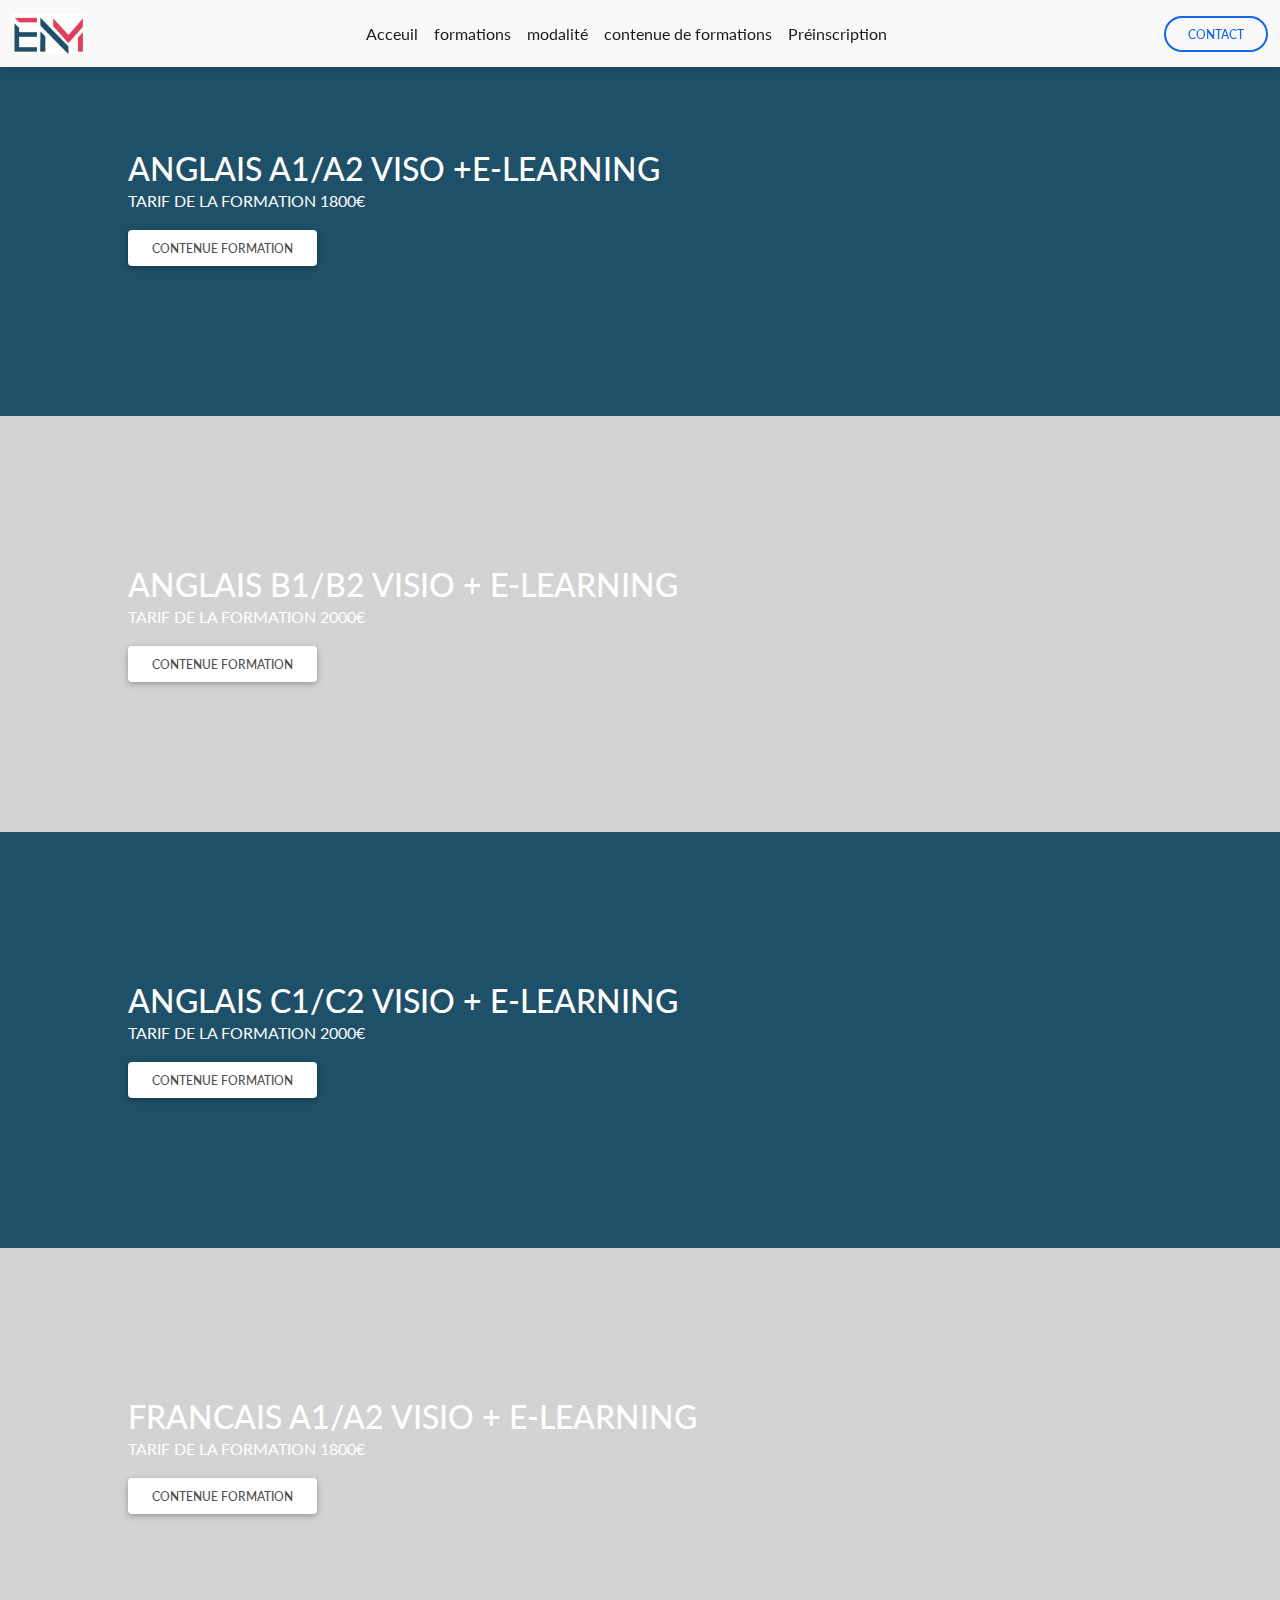
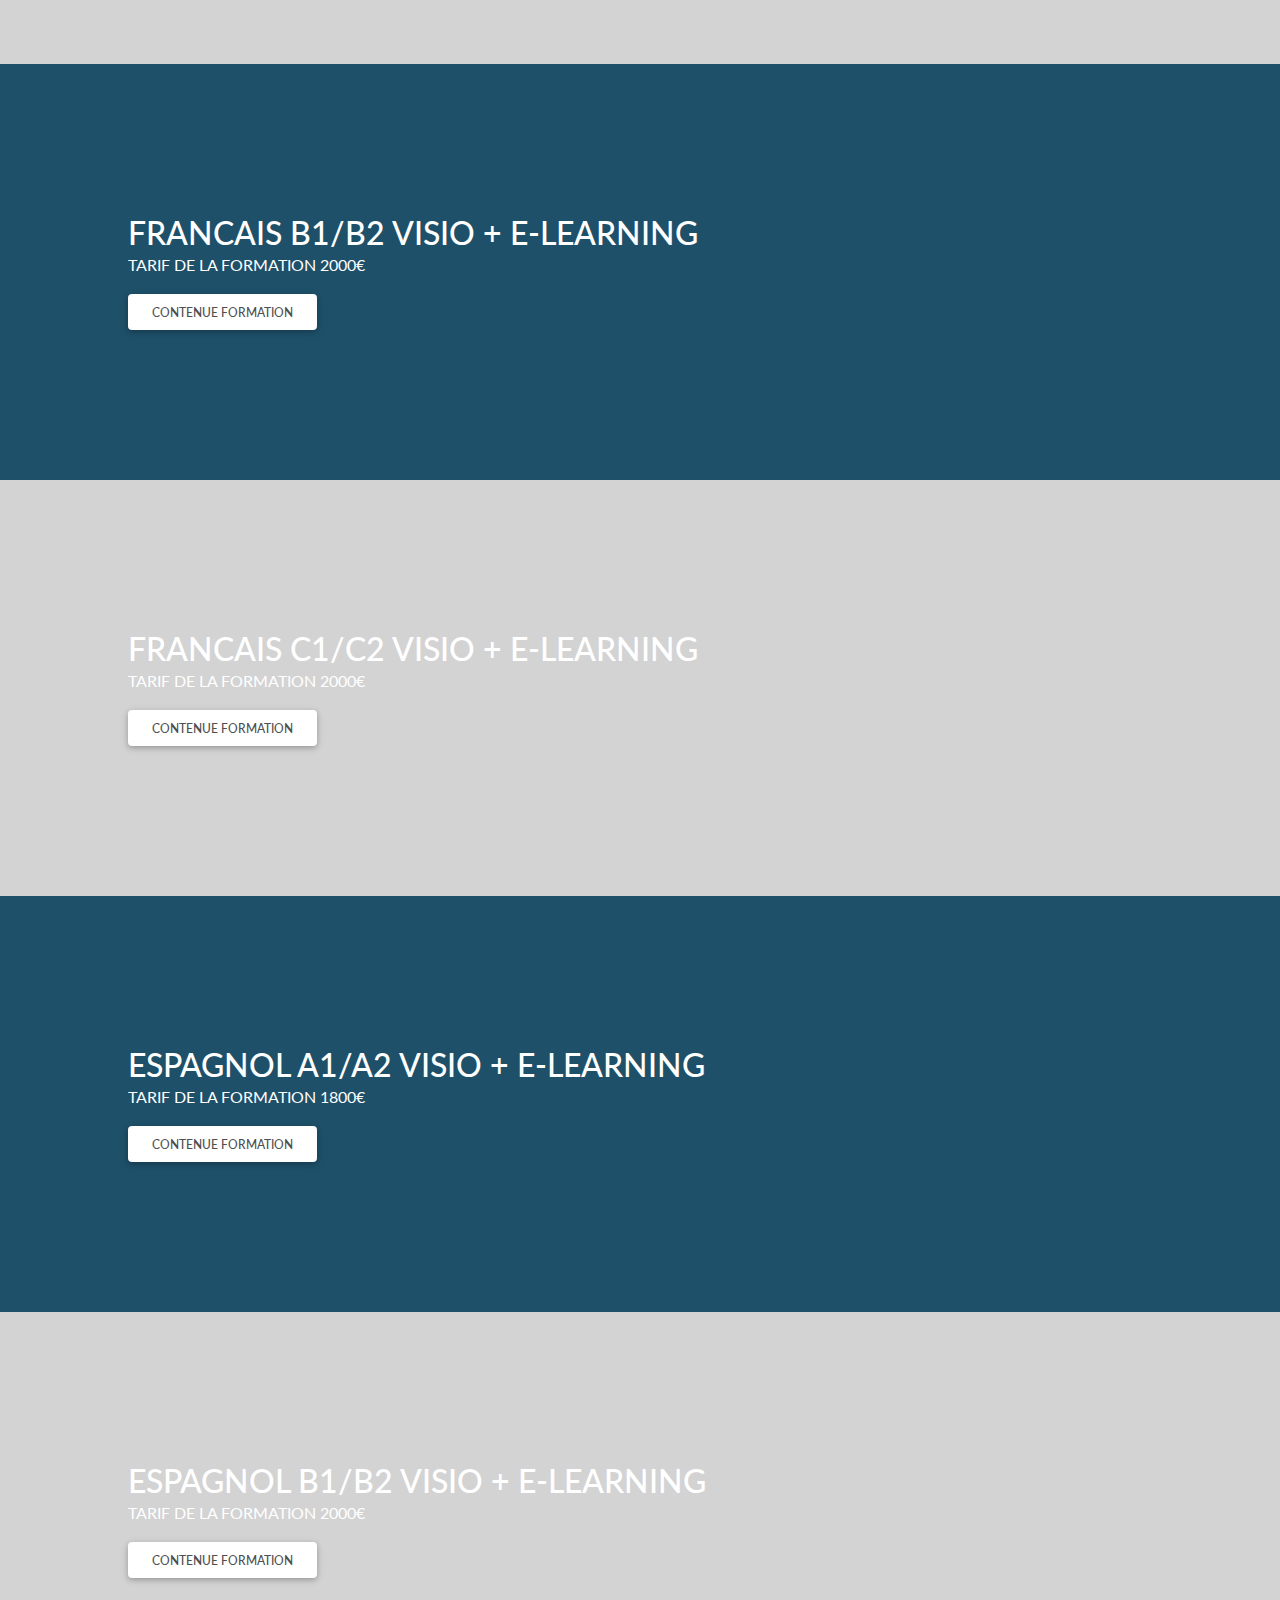
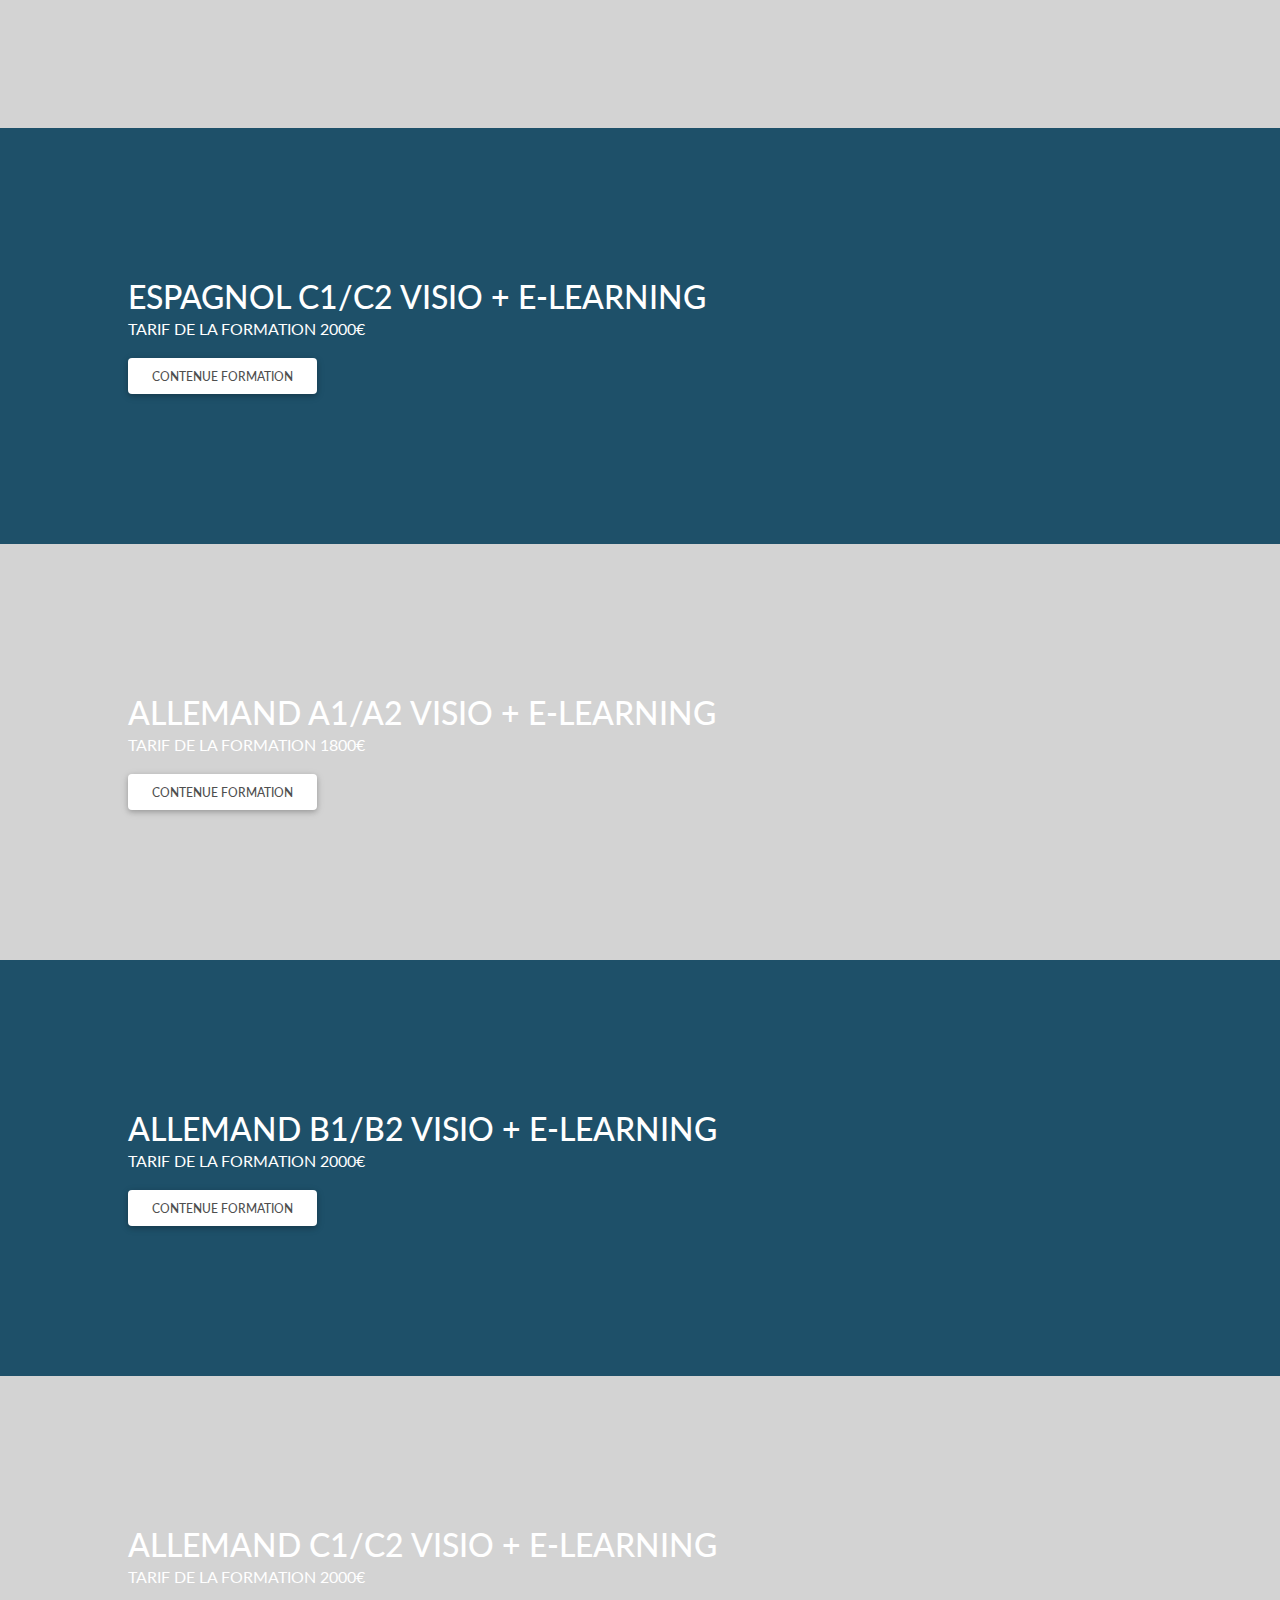
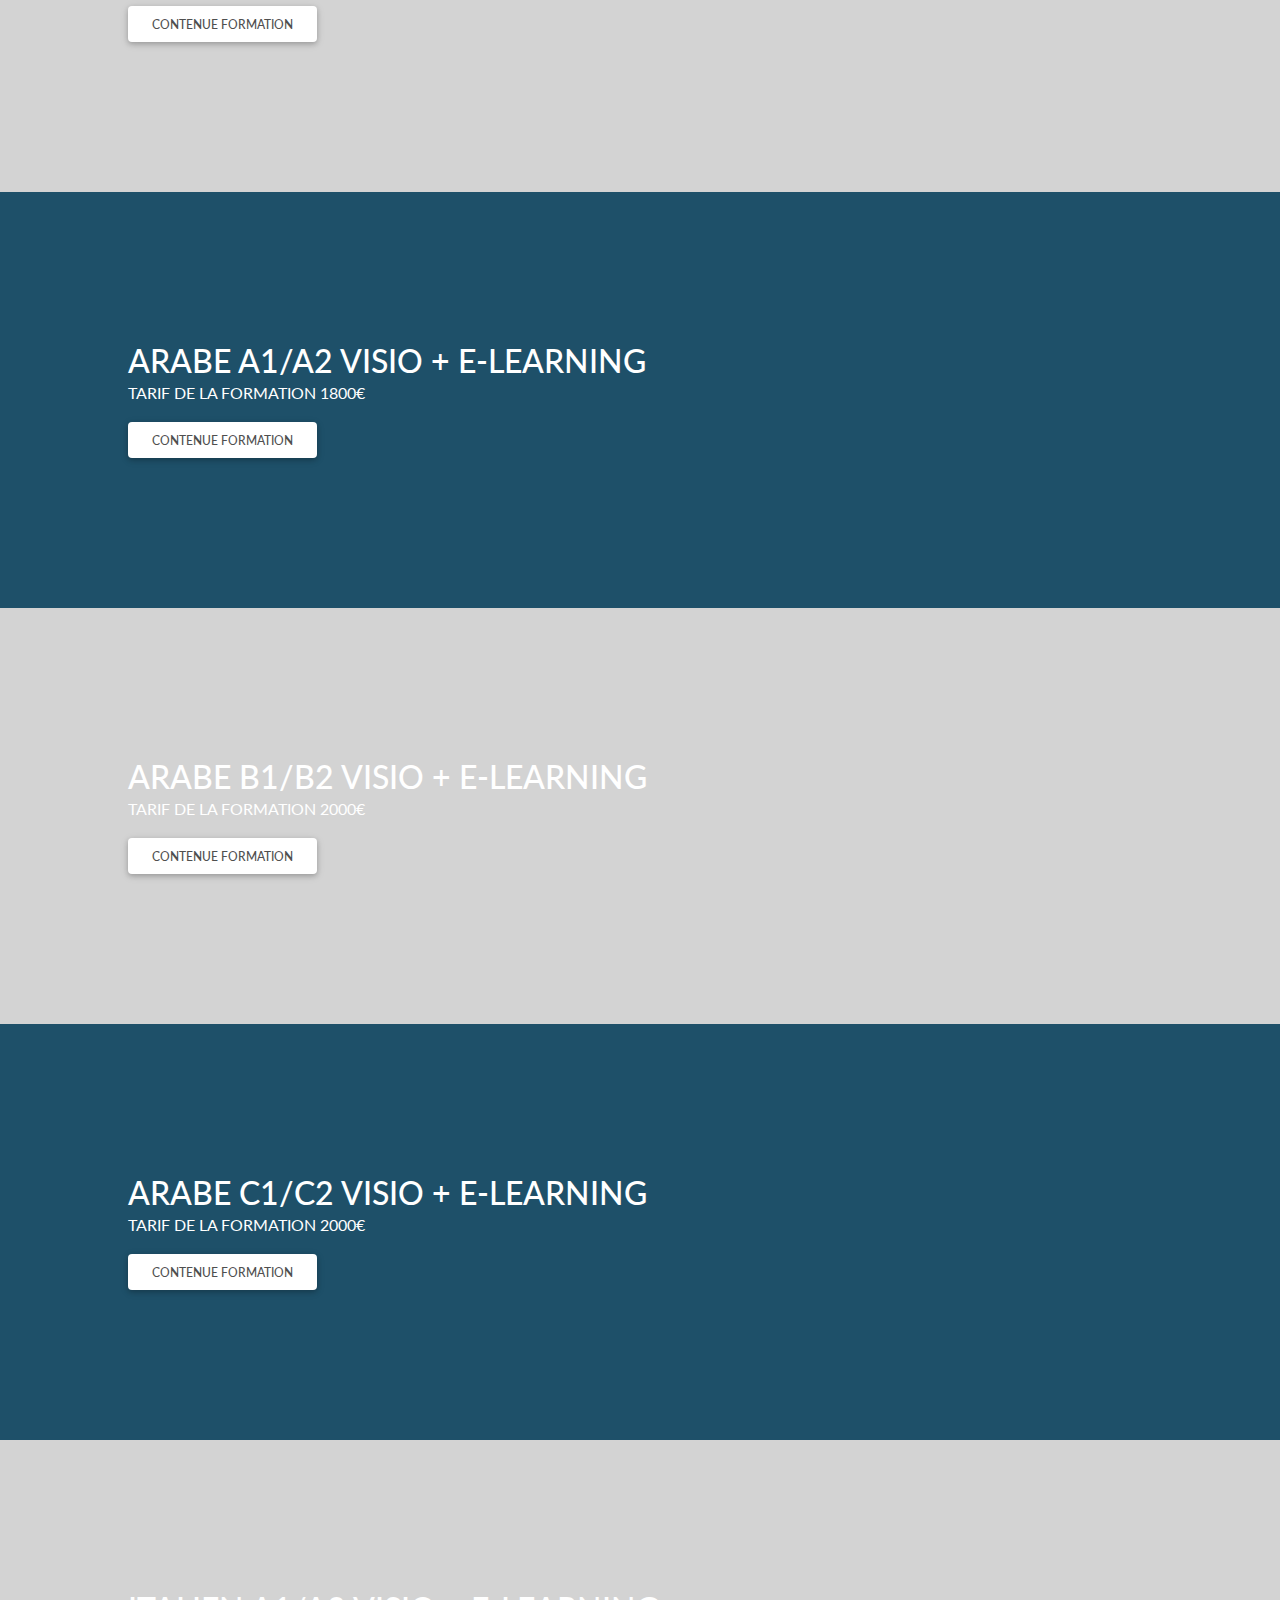
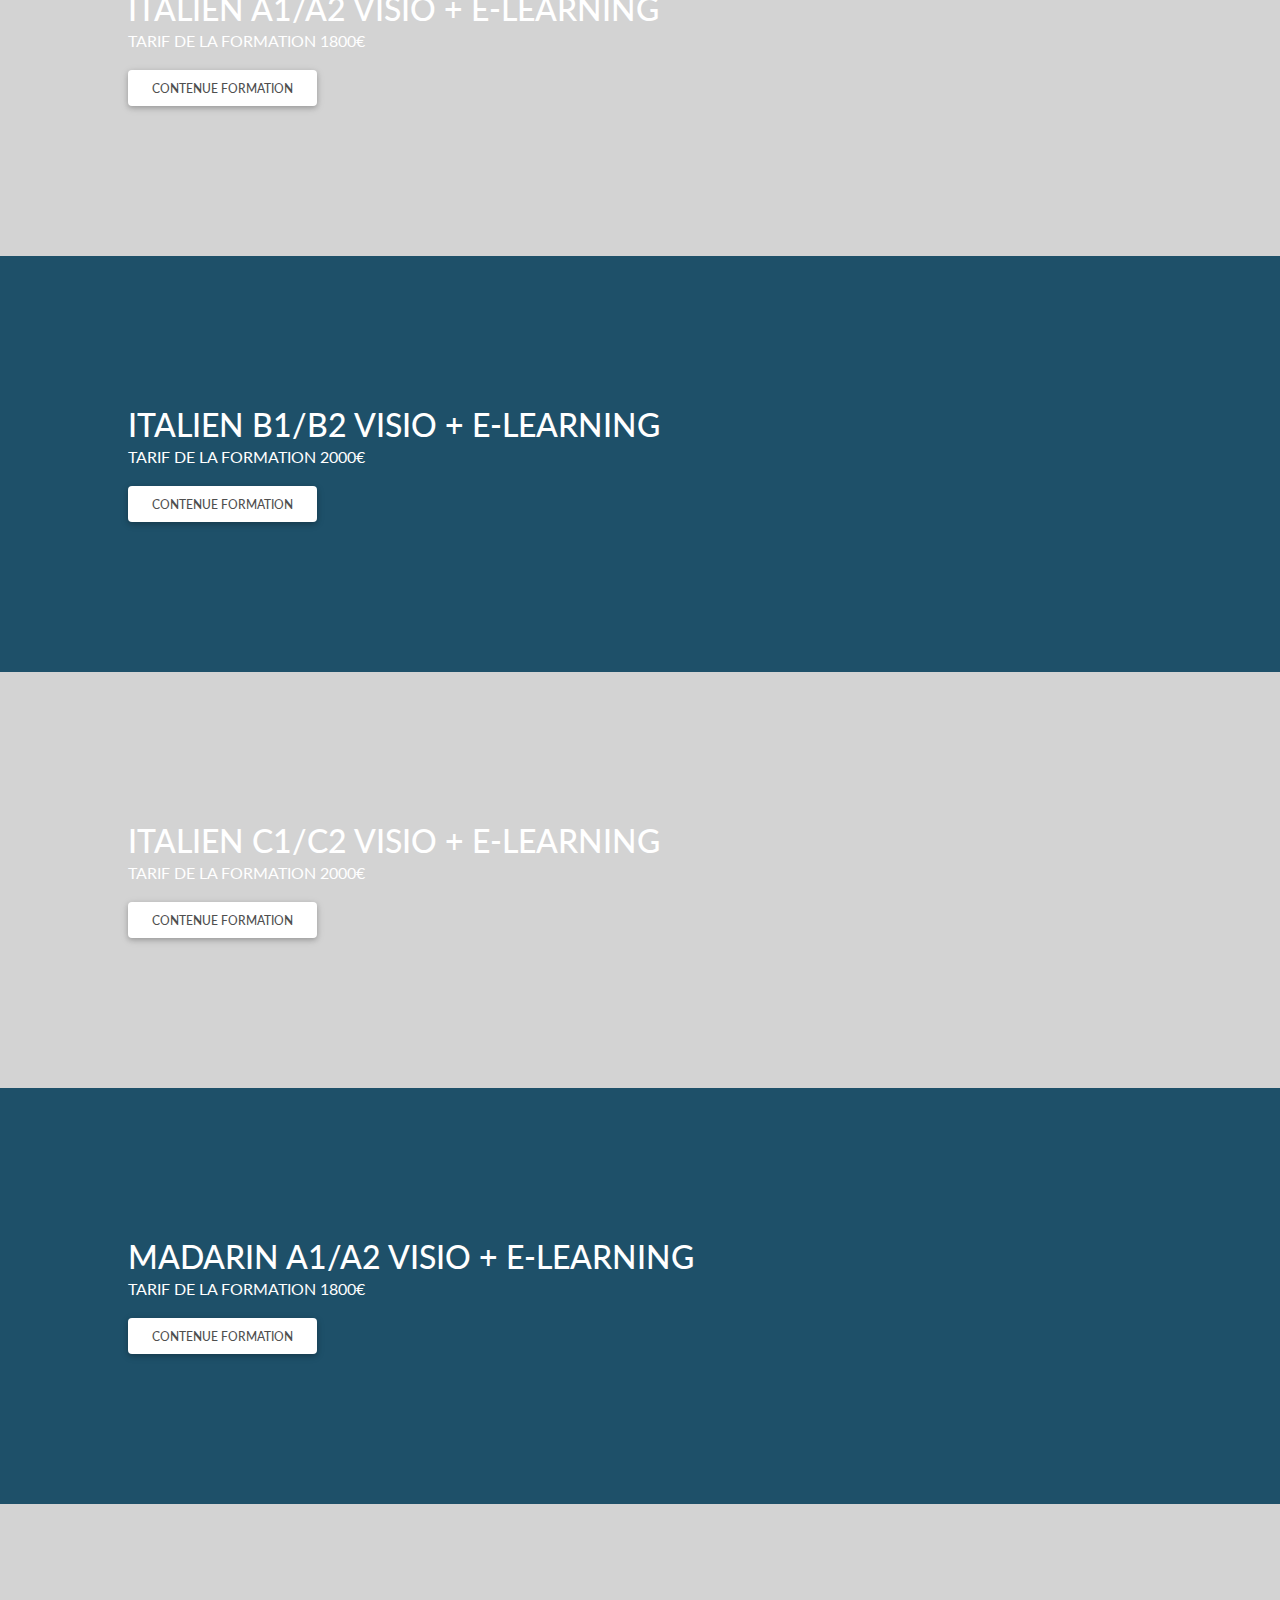
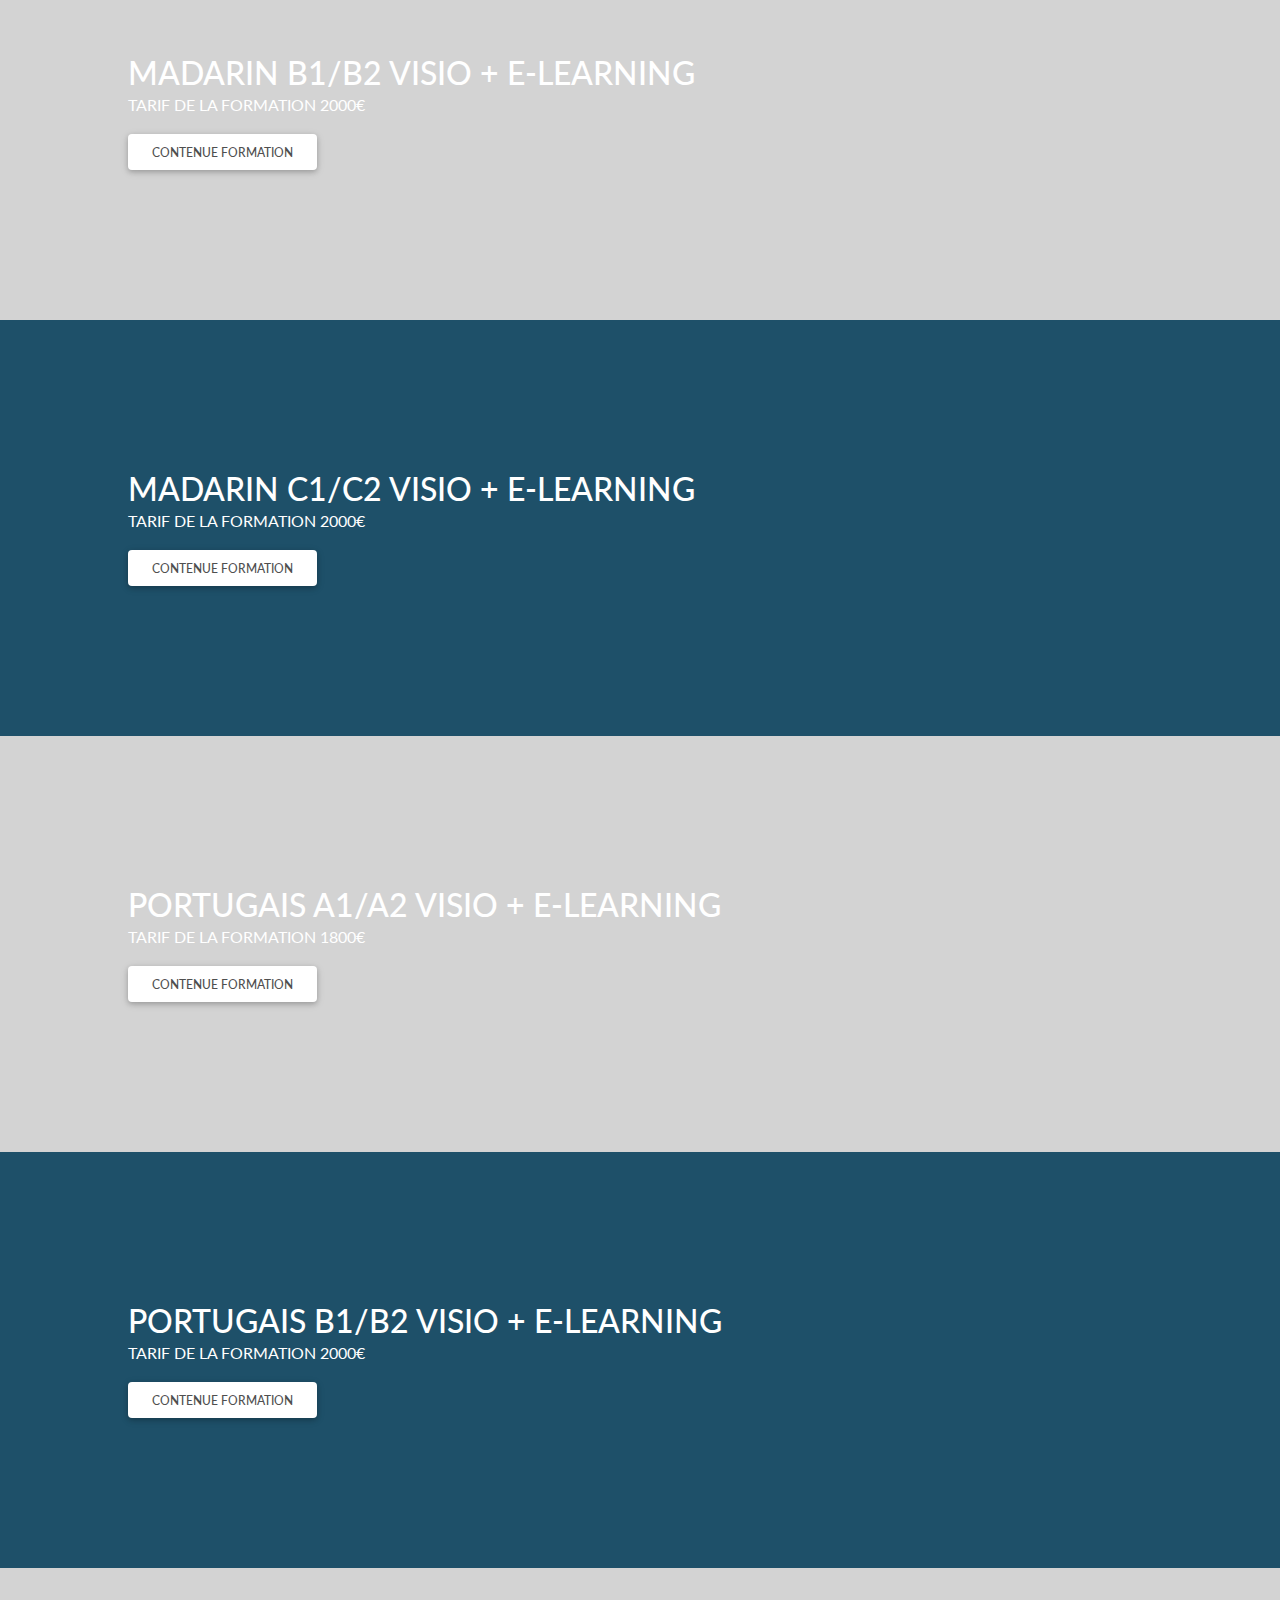
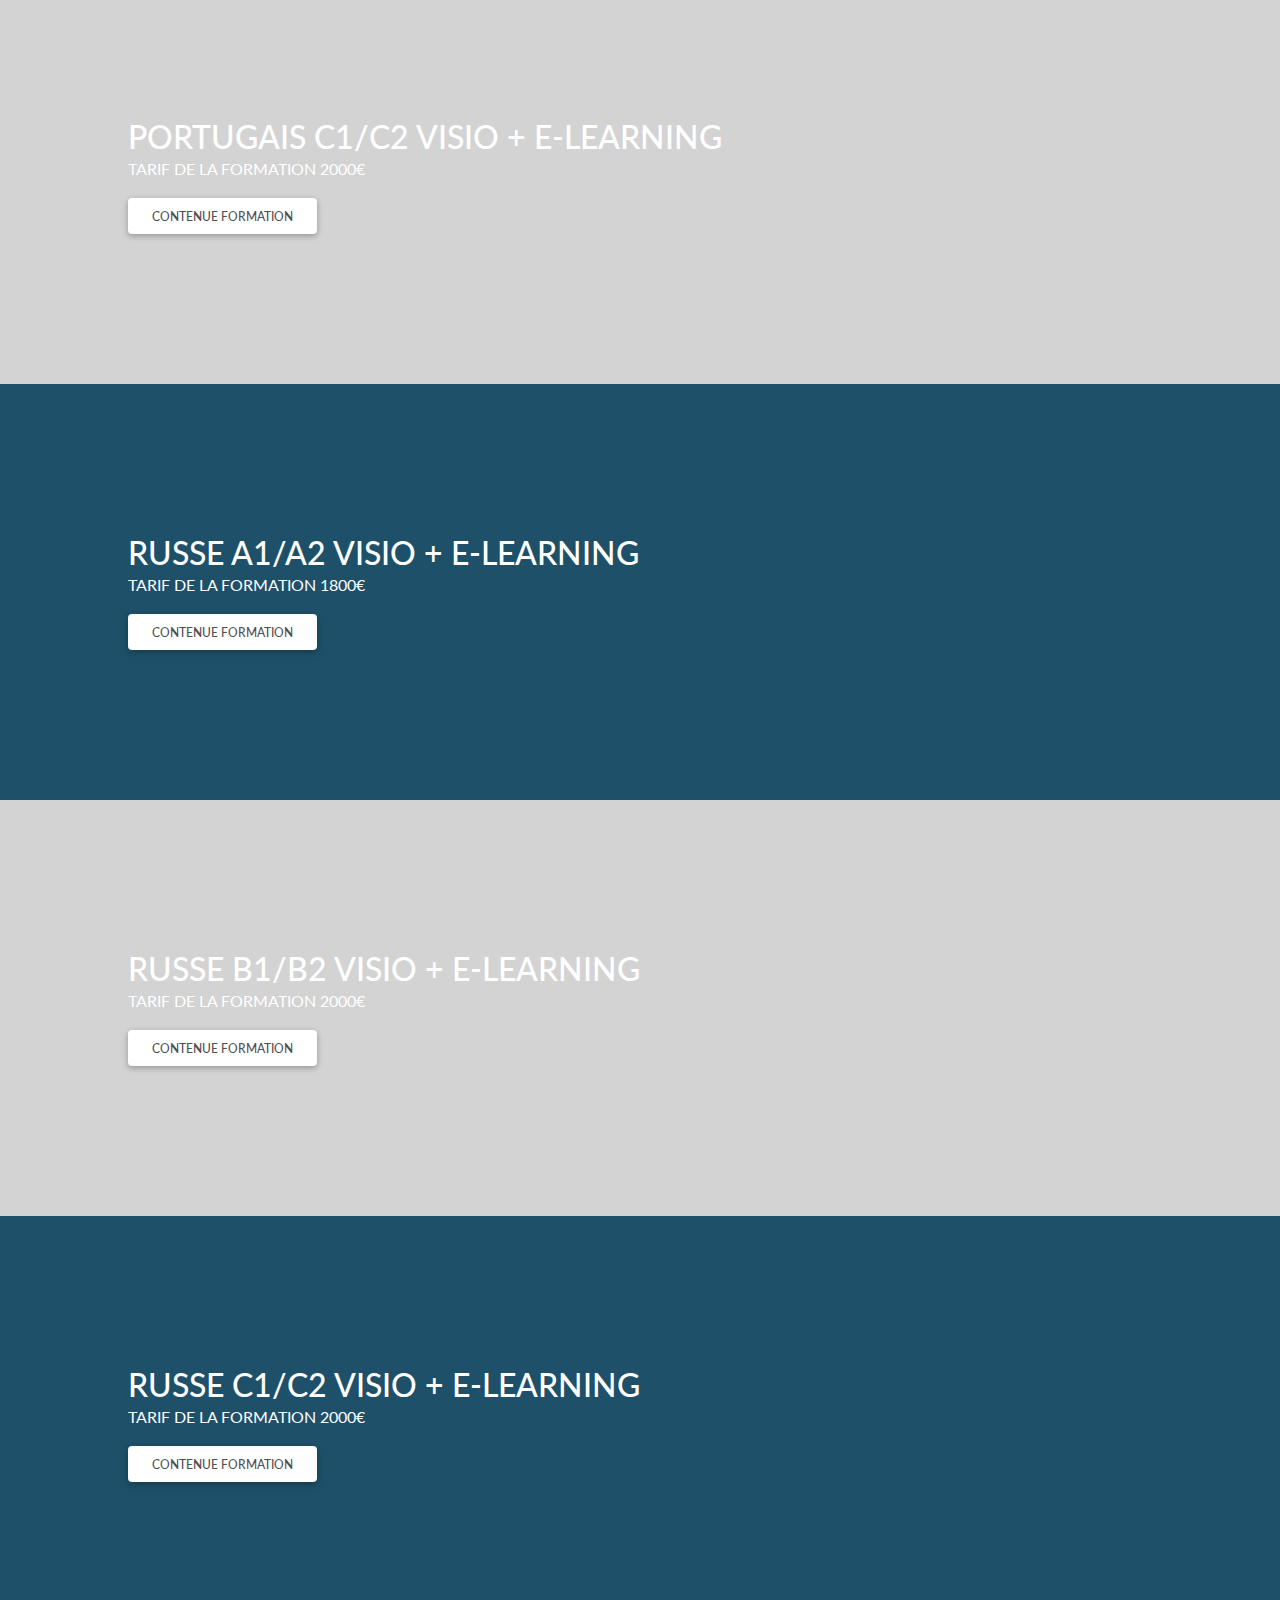
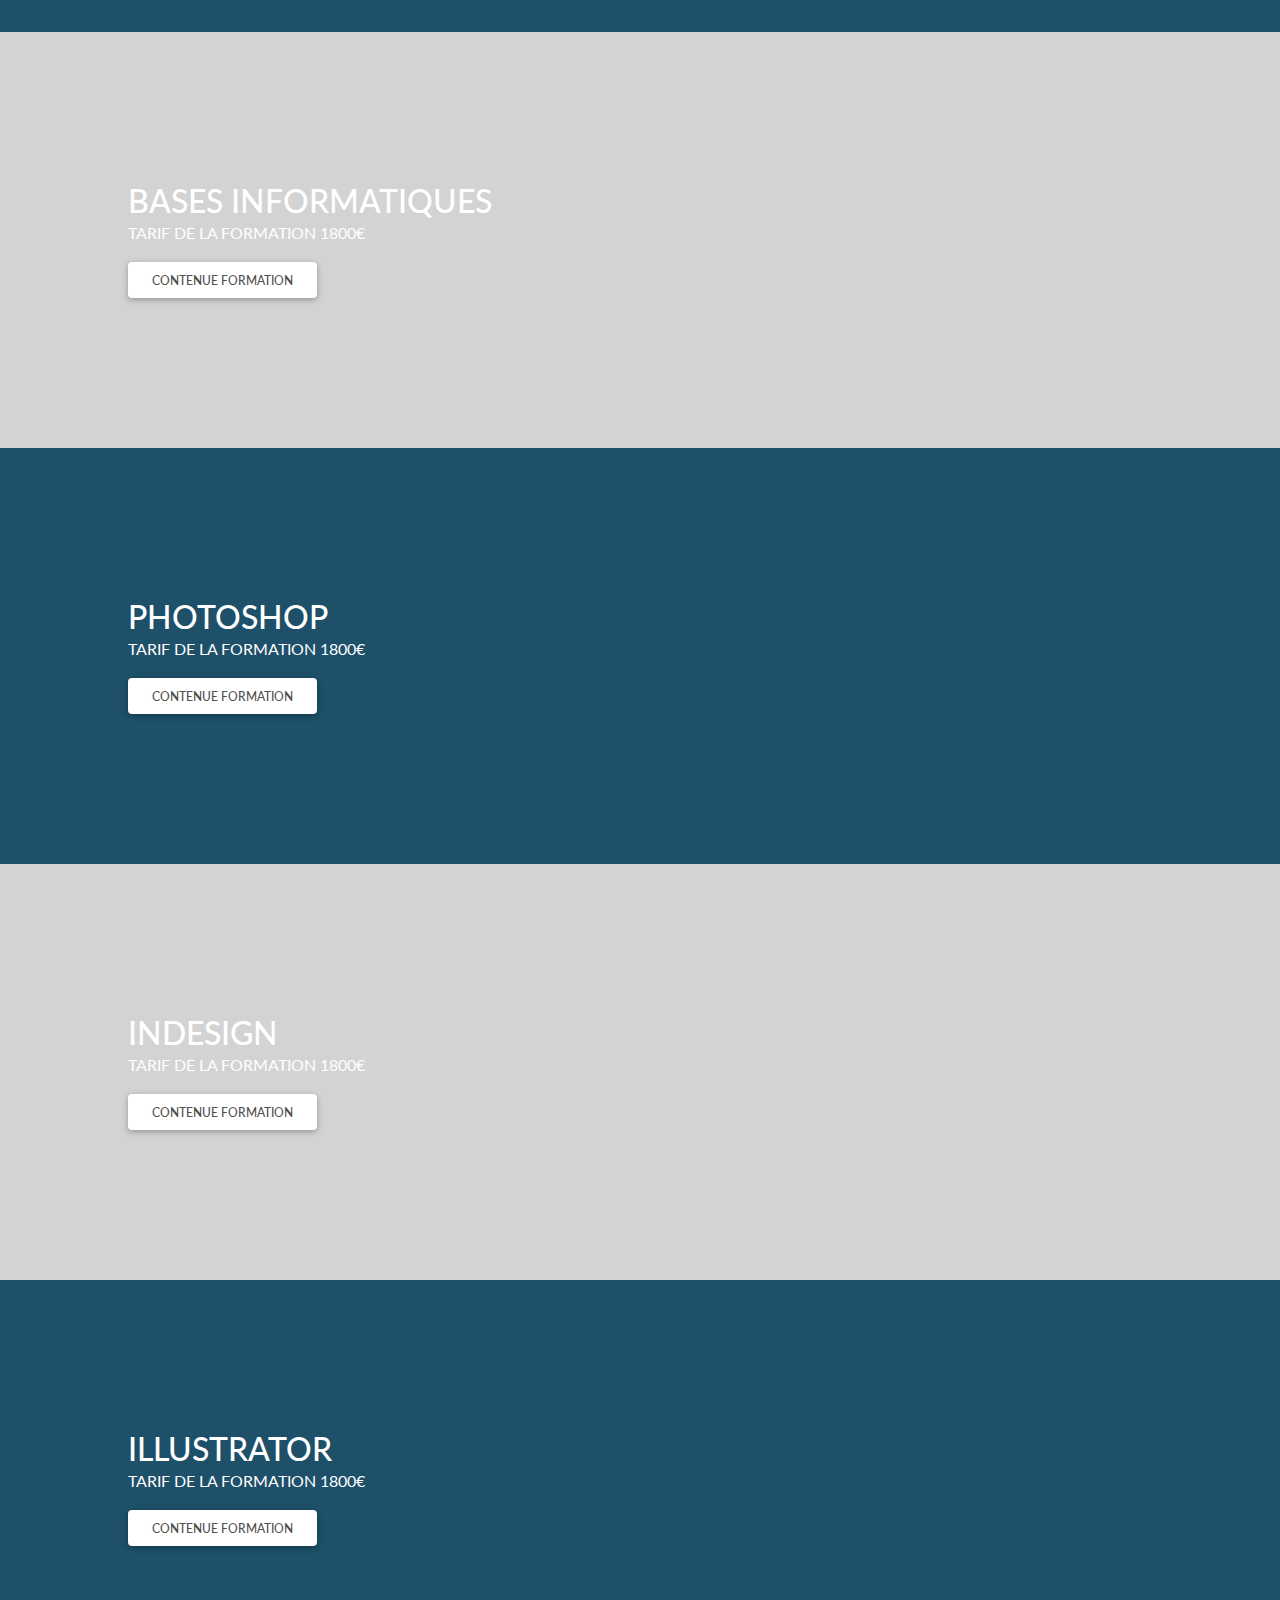
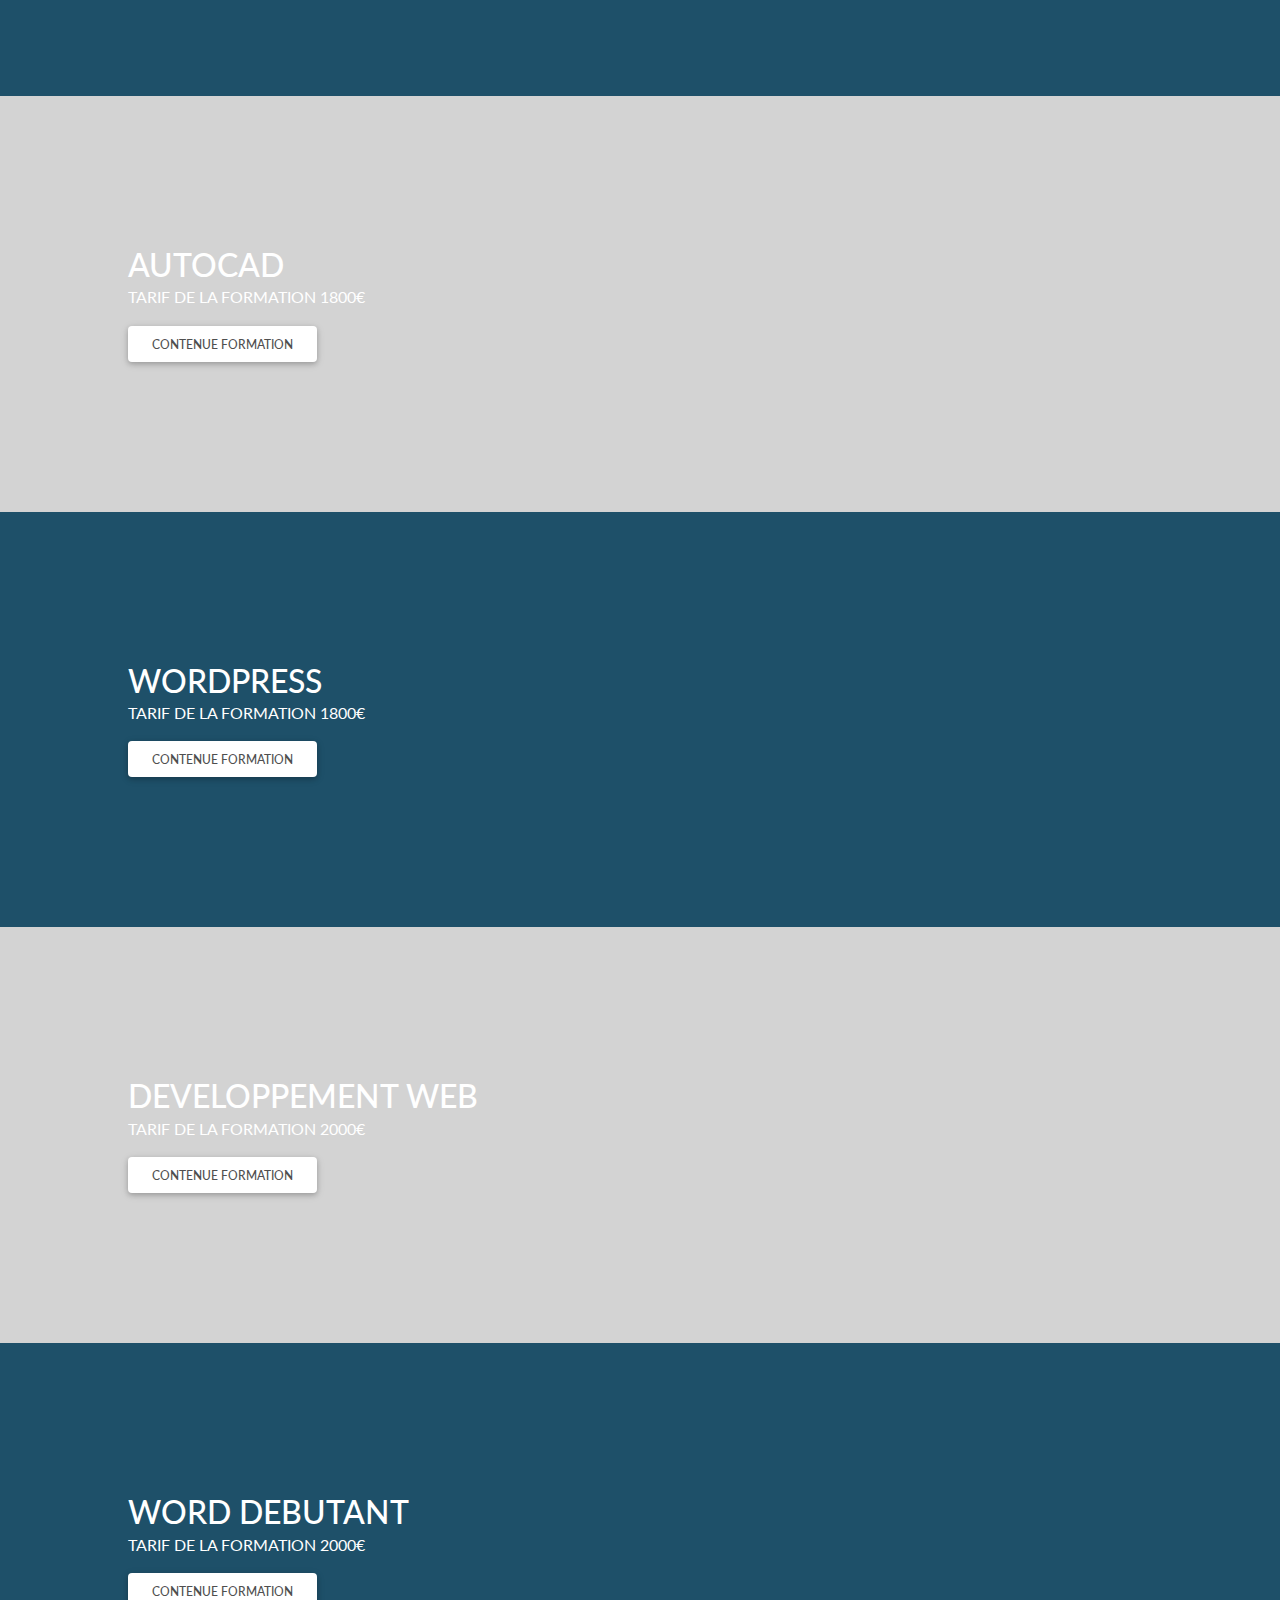
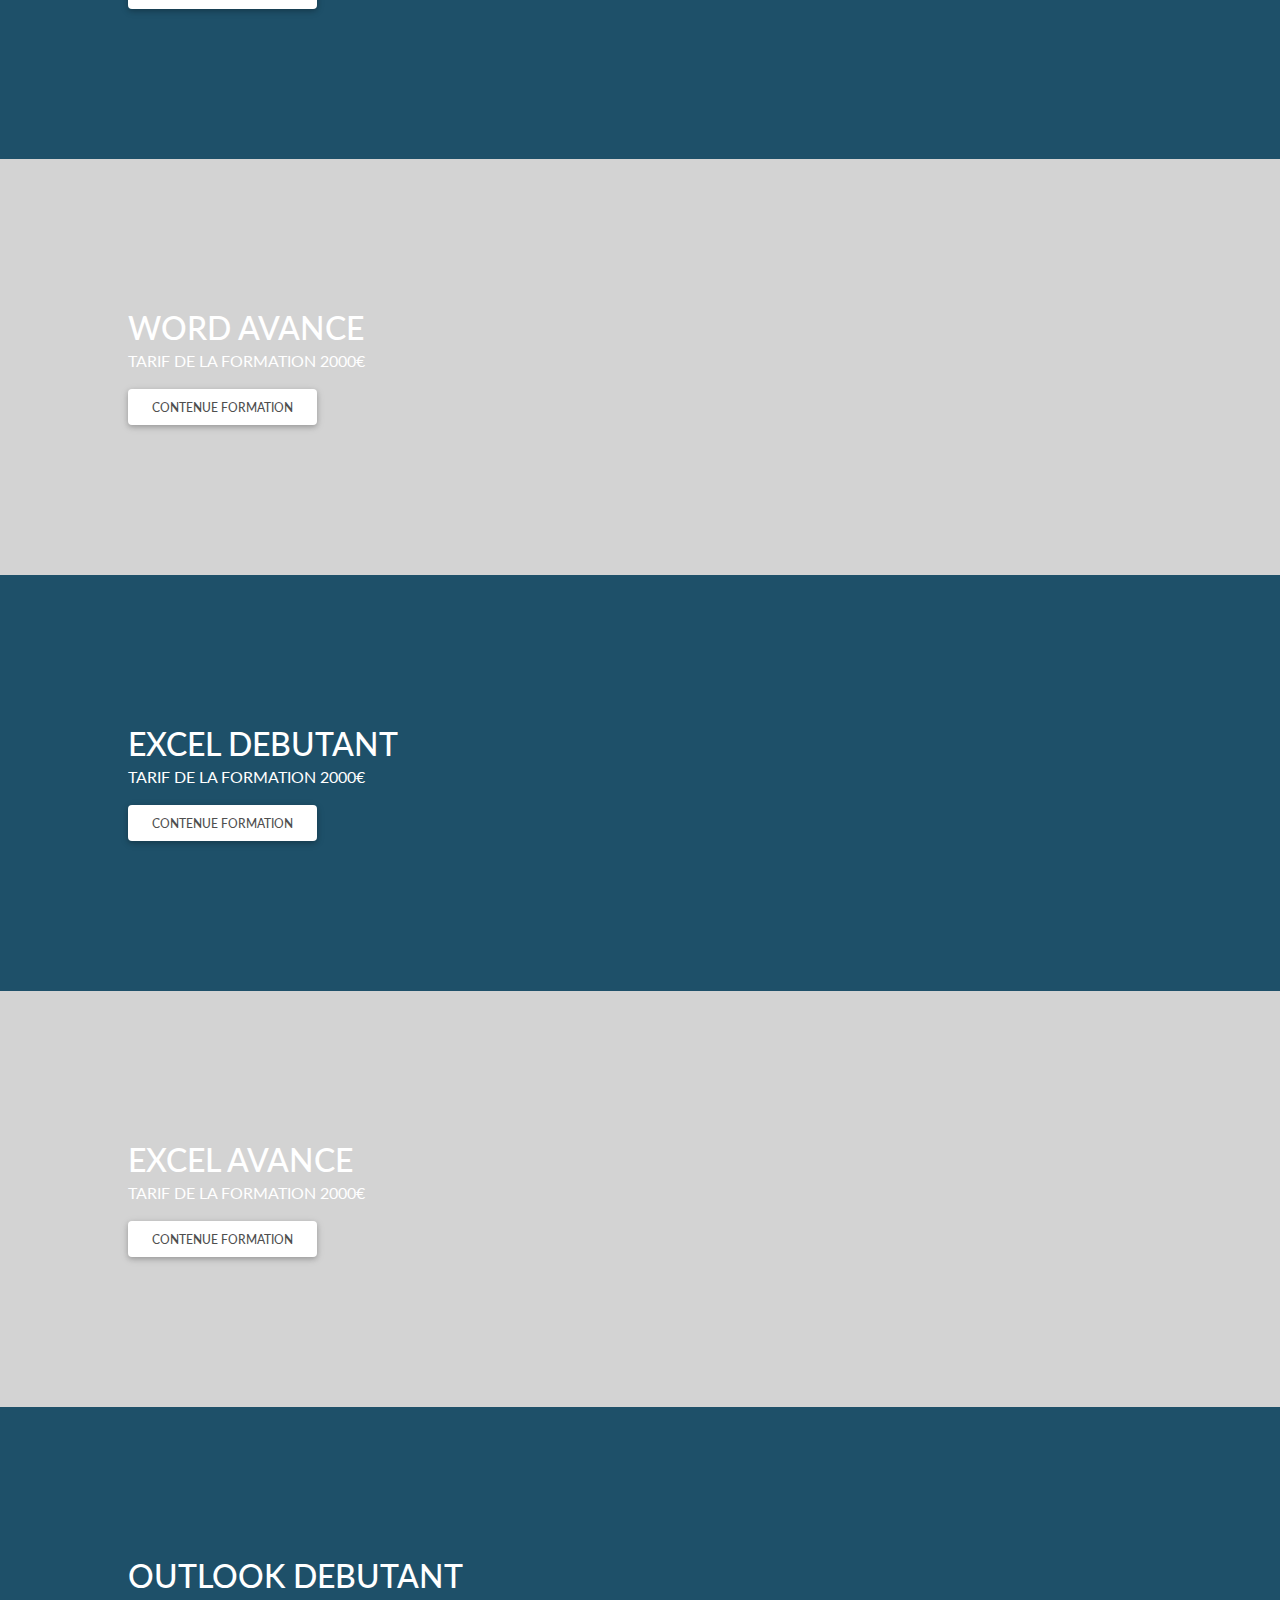
<file: contenueFormation.html>
<!DOCTYPE html>
<html lang="fr">

<head>
    <meta charset="UTF-8" />
    <meta name="viewport" content="width=device-width, initial-scale=1, shrink-to-fit=no" />
    <meta http-equiv="x-ua-compatible" content="ie=edge" />
    <title>ENM</title>
    <!-- MDB icon -->
    <link rel="icon" href="asset/EcoleENM-removebg-preview.png" type="image/x-icon" />



    <!-- Font Awesome -->
    <link rel="stylesheet" href="src/boostrap_file/css/bootstrap.css" />
    <link href="https://fonts.googleapis.com/css2?family=Lato&display=swap" rel="stylesheet">
    <!-- Google Fonts Roboto -->
    <link rel="stylesheet" href="https://fonts.googleapis.com/css2?family=Roboto:wght@300;400;500;700;900&display=swap" />
    <link rel="stylesheet" href="https://fonts.googleapis.com/css2?family=Lato:wght@100&family=Montserrat:wght@100&display=swap" rel="stylesheet">
    <!-- MDB -->

    <link rel="stylesheet" href="src/css/style.main.css" />

</head>

<body onload="loadFormations()">
    <header>


        <nav class="navbar navbar-expand-lg navbar-light bg-light fixed-top">
            <div class="container-fluid">
                <button class="navbar-toggler" type="button" data-bs-toggle="offcanvas" data-bs-target="#offcanvasNavbar" aria-controls="offcanvasNavbar" style="margin-right: 15%;">
                    <i class="fas fa-bars"></i>
                </button>
                <a class="navbar-brand mx-auto" href="#">
                    <img src="asset/logo.jpeg" height="40" alt="" loading="lazy" />
                </a>

                <div class="offcanvas offcanvas-top h-100" tabindex="-1" id="offcanvasNavbar" aria-labelledby="offcanvasNavbarLabel" id="navbarNav">

                    <div class="offcanvas-header">
                        <button type="button" class="btn-close text-reset" data-bs-dismiss="offcanvas" aria-label="Close"></button>
                        <h5 class="offcanvas-title" id="offcanvasNavbarLabel"><img src="asset/logo.jpeg" height="40" alt="" loading="lazy" /></h5>
                        <div style="width: 32px;"></div>
                    </div>

                    <div class="offcanvas-body justify-content-center text-center">
                        <ul class="navbar-nav">
                            <li class="nav-item">
                                <a class="nav-link active" aria-current="page" href="index.html">
                                    Acceuil
                                </a>
                            </li>
                            <hr>
                            <li class="nav-item">
                                <a class="nav-link active" aria-current="page" href="formation.html">
                                    formations
                                </a>
                            </li>
                            <hr>
                            <li class="nav-item">
                                <a class="nav-link active" aria-current="page" href="modalite.html">
                                    modalité
                                </a>
                            </li>
                            <hr>
                            <li class="nav-item">
                                <a class="nav-link active" aria-current="page" href="contenueFormation.html">
                                    contenue de formations
                                </a>
                            </li>
                            <hr>
                            <li class="nav-item">
                                <a class="nav-link active" aria-current="page" href="preinscription.html">
                                    Préinscription
                                </a>
                            </li>
                        </ul>
                    </div>

                </div>
                <div class="d-flex">
                    <!-- <button type="button" class="btn btn-link px-3 me-2">
                        Connexion
                    </button> -->
                    <a href="nousContacter.html" role="button" class="btn btn-outline-primary active rounded-pill">
                        contact
                    </a>
                    <!-- #1B5268 -->
                </div>

            </div>

        </nav>

    </header>

    <main>

        <div id="contenue"></div>


        <!-- <div class="w-100 bg-primary" style="padding: 150px 10%;">

            <span class="h2 text-white">
                ANGLAIS A1/A2 VISO +E-LEARNING
            </span>

            <p class="text-white">
                TARIF DE LA FORMATION 1800€
            </p>

            <a class="btn btn-danger" href="pdf/pdf1.pdf" role="button">CONTENUE FORMATION</a>
        </div> -->

    </main>



    <footer class="text-center text-lg-start bg-light text-muted">
        <!-- Section: Social media -->
        <section class="d-flex justify-content-center justify-content-lg-between p-4 border-bottom">

            <!-- Right -->
            <div class="mx-auto">
                <a href="" class="me-4 text-reset">
                    <i class="fab fa-facebook-f"></i>
                </a>
                <a href="" class="me-4 text-reset">
                    <i class="fab fa-twitter"></i>
                </a>
                <a href="" class="me-4 text-reset">
                    <i class="fab fa-google"></i>
                </a>
                <a href="" class="me-4 text-reset">
                    <i class="fab fa-instagram"></i>
                </a>
                <a href="" class="me-4 text-reset">
                    <i class="fab fa-linkedin"></i>
                </a>
            </div>
            <!-- Right -->
        </section>
        <!-- Section: Social media -->

        <!-- Section: Links  -->
        <section class="">
            <div class="container text-center text-md-start mt-5">
                <!-- Grid row -->
                <div class="row mt-3">
                    <!-- Grid column -->
                    <div class="col-md-3 ">
                        <!-- Content -->
                        <h6 class="text-uppercase fw-bold mb-4">
                            <!-- <i class="fas fa-gem me-3"></i> -->
                            <img class="image" src="asset/EcoleENM-removebg-preview.png" alt="ENMlogo" style="height: 150px;width: 230px;">
                        </h6>

                        <p>


                            <!-- Here you can use rows and columns to organize your footer content. Lorem ipsum dolor sit amet, consectetur adipisicing elit. -->
                        </p>

                    </div>
                    <!-- Grid column -->
                    <div class="col-md-3 col-lg-2 col-xl-2 mx-auto mb-4">
                        <!-- Links -->
                        <h6 class="text-uppercase fw-bold mb-4">
                            Liens utiles
                        </h6>
                        <p>
                            <a href="modalite.html" class="text-reset">modalité</a>
                        </p>
                        <p>
                            <a href="contenueFormation.html" class="text-reset">contenues formations</a>
                        </p>
                        <p>
                            <a href="formation.html" class="text-reset">formations</a>
                        </p>
                        <p>
                            <a href="preinscription.html" class="text-reset">préinscription</a>
                        </p>
                    </div>
                    <!-- Grid column -->

                    <!-- Grid column -->
                    <div class="col-md-4 col-lg-3 col-xl-3 mx-auto mb-md-0 mb-4">
                        <!-- Links -->
                        <h6 class="text-uppercase fw-bold mb-4">
                            Contact
                        </h6>
                        <p><i class="fas fa-home me-3"></i> Lyon, Vaulx en Velin 69120, FR</p>
                        <p>
                            <i class="fas fa-envelope me-3"></i> ecoledesnouveauxmetiers@gmail.com
                        </p>
                        <p><i class="fas fa-phone me-3"></i>+ 33 6 38 03 20 80</p>
                        <p><i class="fas fa-print me-3"></i>+ 33 6 38 03 20 80</p>
                    </div>
                    <!-- Grid column -->
                </div>
                <!-- Grid row -->
            </div>
        </section>
        <!-- Section: Links  -->

        <!-- Copyright -->
        <div class="text-center p-4" style="background-color: rgba(0, 0, 0, 0.05);">
            © 2022 Copyright:
            <a class="text-reset fw-bold" href="https://mdbootstrap.com/">ID&RT</a>
        </div>
        <!-- Copyright -->
    </footer>


</body>
<script src="js/contenuFormation.js"></script>
<script>
    let c = document.getElementById("contenue")


    function loadFormations() {
        let bgBut, bgF

        for (let index = 0; index < tab.length; index++) {

            bgF = index % 2 ? "bg-2" : "bg-1"
            bgBut = "btn-grey"


            c.innerHTML += '<div class="w-100 ' + bgF + '" style="padding: 150px 10%;"><span class="h2 text-white">' + tab[index].nom + '</span><p class="text-white">TARIF DE LA FORMATION ' + tab[index].tarif + '€</p><a class="btn ' + bgBut + '" href="' + tab[index].pdf + '" role="button">CONTENUE FORMATION</a></div>'

        }

    }
</script>

<script type="text/javascript" src="src/boostrap_file/js/bootstrap.js"></script>
<script type="text/javascript" src="js/mdb.min.js"></script>
<!-- Custom scripts -->
<script type="text/javascript"></script>

</html>
</file>
<file: src/css/style.main.css>
:root {
  --mdb-blue: #0d6efd;
  --mdb-indigo: #6610f2;
  --mdb-purple: #6f42c1;
  --mdb-pink: #d63384;
  --mdb-red: #dc3545;
  --mdb-orange: #fd7e14;
  --mdb-yellow: #ffc107;
  --mdb-green: #198754;
  --mdb-teal: #20c997;
  --mdb-cyan: #0dcaf0;
  --mdb-white: #fff;
  --mdb-gray: #757575;
  --mdb-gray-dark: #4f4f4f;
  --mdb-gray-100: #f5f5f5;
  --mdb-gray-200: #eeeeee;
  --mdb-gray-300: #e0e0e0;
  --mdb-gray-400: #bdbdbd;
  --mdb-gray-500: #9e9e9e;
  --mdb-gray-600: #757575;
  --mdb-gray-700: #616161;
  --mdb-gray-800: #4f4f4f;
  --mdb-gray-900: #262626;
  --mdb-primary: #1266f1;
  --mdb-secondary: #b23cfd;
  --mdb-success: #00b74a;
  --mdb-info: #39c0ed;
  --mdb-warning: #ffa900;
  --mdb-danger: #f93154;
  --mdb-light: #f9f9f9;
  --mdb-dark: #262626;
  --mdb-white: #fff;
  --mdb-black: #000;
  --mdb-primary-rgb: 18, 102, 241;
  --mdb-secondary-rgb: 178, 60, 253;
  --mdb-success-rgb: 0, 183, 74;
  --mdb-info-rgb: 57, 192, 237;
  --mdb-warning-rgb: 255, 169, 0;
  --mdb-danger-rgb: 249, 49, 84;
  --mdb-light-rgb: 249, 249, 249;
  --mdb-dark-rgb: 38, 38, 38;
  --mdb-white-rgb: 255, 255, 255;
  --mdb-black-rgb: 0, 0, 0;
  --mdb-white-rgb: 255, 255, 255;
  --mdb-black-rgb: 0, 0, 0;
  --mdb-body-color-rgb: 79, 79, 79;
  --mdb-body-bg-rgb: 255, 255, 255;
  --mdb-font-sans-serif: system-ui, -apple-system, "Segoe UI", Roboto, "Helvetica Neue", Arial, "Noto Sans", "Liberation Sans", sans-serif, "Apple Color Emoji", "Segoe UI Emoji", "Segoe UI Symbol", "Noto Color Emoji";
  --mdb-font-monospace: SFMono-Regular, Menlo, Monaco, Consolas, "Liberation Mono", "Courier New", monospace;
  --mdb-gradient: linear-gradient(180deg, rgba(255, 255, 255, 0.15), rgba(255, 255, 255, 0));
  --mdb-body-font-family: var(--mdb-font-roboto);
  --mdb-body-font-size: 1rem;
  --mdb-body-font-weight: 400;
  --mdb-body-line-height: 1.6;
  --mdb-body-color: #4f4f4f;
  --mdb-body-bg: #fff;
}

*,
*::before,
*::after {
  -webkit-box-sizing: border-box;
          box-sizing: border-box;
}

@media (prefers-reduced-motion: no-preference) {
  :root {
    scroll-behavior: smooth;
  }
}

body {
  margin: 0;
  font-family: var(--mdb-body-font-family);
  font-size: var(--mdb-body-font-size);
  font-weight: var(--mdb-body-font-weight);
  line-height: var(--mdb-body-line-height);
  color: var(--mdb-body-color);
  text-align: var(--mdb-body-text-align);
  background-color: var(--mdb-body-bg);
  -webkit-text-size-adjust: 100%;
  -webkit-tap-highlight-color: rgba(0, 0, 0, 0);
}

hr {
  margin: 1rem 0;
  color: inherit;
  background-color: currentColor;
  border: 0;
  opacity: 0.25;
}

hr:not([size]) {
  height: 1px;
}

h1, .h1, h2, .h2, h3, .h3, h4, .h4, h5, .h5, h6, .h6 {
  margin-top: 0;
  margin-bottom: 0.5rem;
  font-weight: 500;
  line-height: 1.2;
}

h1, .h1 {
  font-size: calc(1.375rem + 1.5vw);
}

@media (min-width: 1200px) {
  h1, .h1 {
    font-size: 2.5rem;
  }
}

h2, .h2 {
  font-size: calc(1.325rem + 0.9vw);
}

@media (min-width: 1200px) {
  h2, .h2 {
    font-size: 2rem;
  }
}

h3, .h3 {
  font-size: calc(1.3rem + 0.6vw);
}

@media (min-width: 1200px) {
  h3, .h3 {
    font-size: 1.75rem;
  }
}

h4, .h4 {
  font-size: calc(1.275rem + 0.3vw);
}

@media (min-width: 1200px) {
  h4, .h4 {
    font-size: 1.5rem;
  }
}

h5, .h5 {
  font-size: 1.25rem;
}

h6, .h6 {
  font-size: 1rem;
}

p {
  margin-top: 0;
  margin-bottom: 1rem;
}

abbr[title],
abbr[data-mdb-original-title] {
  -webkit-text-decoration: underline dotted;
          text-decoration: underline dotted;
  cursor: help;
  text-decoration-skip-ink: none;
}

address {
  margin-bottom: 1rem;
  font-style: normal;
  line-height: inherit;
}

ol,
ul {
  padding-left: 2rem;
}

ol,
ul,
dl {
  margin-top: 0;
  margin-bottom: 1rem;
}

ol ol,
ul ul,
ol ul,
ul ol {
  margin-bottom: 0;
}

dt {
  font-weight: 700;
}

dd {
  margin-bottom: 0.5rem;
  margin-left: 0;
}

blockquote {
  margin: 0 0 1rem;
}

b,
strong {
  font-weight: bolder;
}

small, .small {
  font-size: 0.875em;
}

mark, .mark {
  padding: 0.2em;
  background-color: #fcf8e3;
}

sub,
sup {
  position: relative;
  font-size: 0.75em;
  line-height: 0;
  vertical-align: baseline;
}

sub {
  bottom: -0.25em;
}

sup {
  top: -0.5em;
}

a {
  color: #1266f1;
  text-decoration: underline;
}

a:hover {
  color: #0e52c1;
}

a:not([href]):not([class]), a:not([href]):not([class]):hover {
  color: inherit;
  text-decoration: none;
}

pre,
code,
kbd,
samp {
  font-family: var(--mdb-font-monospace);
  font-size: 1em;
  /*!rtl:ignore*/
  direction: ltr;
  unicode-bidi: bidi-override;
}

pre {
  display: block;
  margin-top: 0;
  margin-bottom: 1rem;
  overflow: auto;
  font-size: 0.875em;
}

pre code {
  font-size: inherit;
  color: inherit;
  word-break: normal;
}

code {
  font-size: 0.875em;
  color: #d63384;
  word-wrap: break-word;
}

a > code {
  color: inherit;
}

kbd {
  padding: 0.2rem 0.4rem;
  font-size: 0.875em;
  color: #fff;
  background-color: #262626;
  border-radius: 0.2rem;
}

kbd kbd {
  padding: 0;
  font-size: 1em;
  font-weight: 700;
}

figure {
  margin: 0 0 1rem;
}

img,
svg {
  vertical-align: middle;
}

table {
  caption-side: bottom;
  border-collapse: collapse;
}

caption {
  padding-top: 1rem;
  padding-bottom: 1rem;
  color: #757575;
  text-align: left;
}

th {
  text-align: inherit;
  text-align: -webkit-match-parent;
}

thead,
tbody,
tfoot,
tr,
td,
th {
  border-color: inherit;
  border-style: solid;
  border-width: 0;
}

label {
  display: inline-block;
}

button {
  border-radius: 0;
}

button:focus:not(:focus-visible) {
  outline: 0;
}

input,
button,
select,
optgroup,
textarea {
  margin: 0;
  font-family: inherit;
  font-size: inherit;
  line-height: inherit;
}

button,
select {
  text-transform: none;
}

[role='button'] {
  cursor: pointer;
}

select {
  word-wrap: normal;
}

select:disabled {
  opacity: 1;
}

[list]::-webkit-calendar-picker-indicator {
  display: none;
}

button,
[type="button"],
[type="reset"],
[type="submit"] {
  -webkit-appearance: button;
}

button:not(:disabled),
[type="button"]:not(:disabled),
[type="reset"]:not(:disabled),
[type="submit"]:not(:disabled) {
  cursor: pointer;
}

::-moz-focus-inner {
  padding: 0;
  border-style: none;
}

textarea {
  resize: vertical;
}

fieldset {
  min-width: 0;
  padding: 0;
  margin: 0;
  border: 0;
}

legend {
  float: left;
  width: 100%;
  padding: 0;
  margin-bottom: 0.5rem;
  font-size: calc(1.275rem + 0.3vw);
  line-height: inherit;
}

@media (min-width: 1200px) {
  legend {
    font-size: 1.5rem;
  }
}

legend + * {
  clear: left;
}

::-webkit-datetime-edit-fields-wrapper,
::-webkit-datetime-edit-text,
::-webkit-datetime-edit-minute,
::-webkit-datetime-edit-hour-field,
::-webkit-datetime-edit-day-field,
::-webkit-datetime-edit-month-field,
::-webkit-datetime-edit-year-field {
  padding: 0;
}

::-webkit-inner-spin-button {
  height: auto;
}

[type='search'] {
  outline-offset: -2px;
  -webkit-appearance: textfield;
}

/*!rtl:raw:
[type="tel"],
[type="url"],
[type="email"],
[type="number"] {
  direction: ltr;
}
*/
::-webkit-search-decoration {
  -webkit-appearance: none;
}

::-webkit-color-swatch-wrapper {
  padding: 0;
}

::file-selector-button {
  font: inherit;
}

::-webkit-file-upload-button {
  font: inherit;
  -webkit-appearance: button;
}

output {
  display: inline-block;
}

iframe {
  border: 0;
}

summary {
  display: list-item;
  cursor: pointer;
}

progress {
  vertical-align: baseline;
}

[hidden] {
  display: none !important;
}

.lead {
  font-size: 1.25rem;
  font-weight: 300;
}

.display-1 {
  font-size: calc(1.625rem + 4.5vw);
  font-weight: 300;
  line-height: 1.2;
}

@media (min-width: 1200px) {
  .display-1 {
    font-size: 5rem;
  }
}

.display-2 {
  font-size: calc(1.575rem + 3.9vw);
  font-weight: 300;
  line-height: 1.2;
}

@media (min-width: 1200px) {
  .display-2 {
    font-size: 4.5rem;
  }
}

.display-3 {
  font-size: calc(1.525rem + 3.3vw);
  font-weight: 300;
  line-height: 1.2;
}

@media (min-width: 1200px) {
  .display-3 {
    font-size: 4rem;
  }
}

.display-4 {
  font-size: calc(1.475rem + 2.7vw);
  font-weight: 300;
  line-height: 1.2;
}

@media (min-width: 1200px) {
  .display-4 {
    font-size: 3.5rem;
  }
}

.display-5 {
  font-size: calc(1.425rem + 2.1vw);
  font-weight: 300;
  line-height: 1.2;
}

@media (min-width: 1200px) {
  .display-5 {
    font-size: 3rem;
  }
}

.display-6 {
  font-size: calc(1.375rem + 1.5vw);
  font-weight: 300;
  line-height: 1.2;
}

@media (min-width: 1200px) {
  .display-6 {
    font-size: 2.5rem;
  }
}

.list-unstyled {
  padding-left: 0;
  list-style: none;
}

.list-inline {
  padding-left: 0;
  list-style: none;
}

.list-inline-item {
  display: inline-block;
}

.list-inline-item:not(:last-child) {
  margin-right: 0.5rem;
}

.initialism {
  font-size: 0.875em;
  text-transform: uppercase;
}

.blockquote {
  margin-bottom: 1rem;
  font-size: 1.25rem;
}

.blockquote > :last-child {
  margin-bottom: 0;
}

.blockquote-footer {
  margin-top: -1rem;
  margin-bottom: 1rem;
  font-size: 0.875em;
  color: #757575;
}

.blockquote-footer::before {
  content: '\2014\00A0';
}

.img-fluid {
  max-width: 100%;
  height: auto;
}

.img-thumbnail {
  padding: 0.25rem;
  background-color: #fff;
  border: 1px solid #e0e0e0;
  border-radius: 0.25rem;
  max-width: 100%;
  height: auto;
}

.figure {
  display: inline-block;
}

.figure-img {
  margin-bottom: 0.5rem;
  line-height: 1;
}

.figure-caption {
  font-size: 0.875em;
  color: #757575;
}

.container,
.container-fluid,
.container-sm,
.container-md,
.container-lg,
.container-xl,
.container-xxl {
  width: 100%;
  padding-right: var(--mdb-gutter-x, 0.75rem);
  padding-left: var(--mdb-gutter-x, 0.75rem);
  margin-right: auto;
  margin-left: auto;
}

@media (min-width: 576px) {
  .container, .container-sm {
    max-width: 540px;
  }
}

@media (min-width: 768px) {
  .container, .container-sm, .container-md {
    max-width: 720px;
  }
}

@media (min-width: 992px) {
  .container, .container-sm, .container-md, .container-lg {
    max-width: 960px;
  }
}

@media (min-width: 1200px) {
  .container, .container-sm, .container-md, .container-lg, .container-xl {
    max-width: 1140px;
  }
}

@media (min-width: 1400px) {
  .container, .container-sm, .container-md, .container-lg, .container-xl, .container-xxl {
    max-width: 1320px;
  }
}

.row {
  --mdb-gutter-x: 1.5rem;
  --mdb-gutter-y: 0;
  display: -webkit-box;
  display: -ms-flexbox;
  display: flex;
  -ms-flex-wrap: wrap;
      flex-wrap: wrap;
  margin-top: calc( -1 * var(--mdb-gutter-y));
  margin-right: calc( -0.5 * var(--mdb-gutter-x));
  margin-left: calc( -0.5 * var(--mdb-gutter-x));
}

.row > * {
  -ms-flex-negative: 0;
      flex-shrink: 0;
  width: 100%;
  max-width: 100%;
  padding-right: calc( var(--mdb-gutter-x) * 0.5);
  padding-left: calc( var(--mdb-gutter-x) * 0.5);
  margin-top: var(--mdb-gutter-y);
}

.col {
  -webkit-box-flex: 1;
      -ms-flex: 1 0 0%;
          flex: 1 0 0%;
}

.row-cols-auto > * {
  -webkit-box-flex: 0;
      -ms-flex: 0 0 auto;
          flex: 0 0 auto;
  width: auto;
}

.row-cols-1 > * {
  -webkit-box-flex: 0;
      -ms-flex: 0 0 auto;
          flex: 0 0 auto;
  width: 100%;
}

.row-cols-2 > * {
  -webkit-box-flex: 0;
      -ms-flex: 0 0 auto;
          flex: 0 0 auto;
  width: 50%;
}

.row-cols-3 > * {
  -webkit-box-flex: 0;
      -ms-flex: 0 0 auto;
          flex: 0 0 auto;
  width: 33.33333%;
}

.row-cols-4 > * {
  -webkit-box-flex: 0;
      -ms-flex: 0 0 auto;
          flex: 0 0 auto;
  width: 25%;
}

.row-cols-5 > * {
  -webkit-box-flex: 0;
      -ms-flex: 0 0 auto;
          flex: 0 0 auto;
  width: 20%;
}

.row-cols-6 > * {
  -webkit-box-flex: 0;
      -ms-flex: 0 0 auto;
          flex: 0 0 auto;
  width: 16.66667%;
}

.col-auto {
  -webkit-box-flex: 0;
      -ms-flex: 0 0 auto;
          flex: 0 0 auto;
  width: auto;
}

.col-1 {
  -webkit-box-flex: 0;
      -ms-flex: 0 0 auto;
          flex: 0 0 auto;
  width: 8.33333%;
}

.col-2 {
  -webkit-box-flex: 0;
      -ms-flex: 0 0 auto;
          flex: 0 0 auto;
  width: 16.66667%;
}

.col-3 {
  -webkit-box-flex: 0;
      -ms-flex: 0 0 auto;
          flex: 0 0 auto;
  width: 25%;
}

.col-4 {
  -webkit-box-flex: 0;
      -ms-flex: 0 0 auto;
          flex: 0 0 auto;
  width: 33.33333%;
}

.col-5 {
  -webkit-box-flex: 0;
      -ms-flex: 0 0 auto;
          flex: 0 0 auto;
  width: 41.66667%;
}

.col-6 {
  -webkit-box-flex: 0;
      -ms-flex: 0 0 auto;
          flex: 0 0 auto;
  width: 50%;
}

.col-7 {
  -webkit-box-flex: 0;
      -ms-flex: 0 0 auto;
          flex: 0 0 auto;
  width: 58.33333%;
}

.col-8 {
  -webkit-box-flex: 0;
      -ms-flex: 0 0 auto;
          flex: 0 0 auto;
  width: 66.66667%;
}

.col-9 {
  -webkit-box-flex: 0;
      -ms-flex: 0 0 auto;
          flex: 0 0 auto;
  width: 75%;
}

.col-10 {
  -webkit-box-flex: 0;
      -ms-flex: 0 0 auto;
          flex: 0 0 auto;
  width: 83.33333%;
}

.col-11 {
  -webkit-box-flex: 0;
      -ms-flex: 0 0 auto;
          flex: 0 0 auto;
  width: 91.66667%;
}

.col-12 {
  -webkit-box-flex: 0;
      -ms-flex: 0 0 auto;
          flex: 0 0 auto;
  width: 100%;
}

.offset-1 {
  margin-left: 8.33333%;
}

.offset-2 {
  margin-left: 16.66667%;
}

.offset-3 {
  margin-left: 25%;
}

.offset-4 {
  margin-left: 33.33333%;
}

.offset-5 {
  margin-left: 41.66667%;
}

.offset-6 {
  margin-left: 50%;
}

.offset-7 {
  margin-left: 58.33333%;
}

.offset-8 {
  margin-left: 66.66667%;
}

.offset-9 {
  margin-left: 75%;
}

.offset-10 {
  margin-left: 83.33333%;
}

.offset-11 {
  margin-left: 91.66667%;
}

.g-0,
.gx-0 {
  --mdb-gutter-x: 0;
}

.g-0,
.gy-0 {
  --mdb-gutter-y: 0;
}

.g-1,
.gx-1 {
  --mdb-gutter-x: 0.25rem;
}

.g-1,
.gy-1 {
  --mdb-gutter-y: 0.25rem;
}

.g-2,
.gx-2 {
  --mdb-gutter-x: 0.5rem;
}

.g-2,
.gy-2 {
  --mdb-gutter-y: 0.5rem;
}

.g-3,
.gx-3 {
  --mdb-gutter-x: 1rem;
}

.g-3,
.gy-3 {
  --mdb-gutter-y: 1rem;
}

.g-4,
.gx-4 {
  --mdb-gutter-x: 1.5rem;
}

.g-4,
.gy-4 {
  --mdb-gutter-y: 1.5rem;
}

.g-5,
.gx-5 {
  --mdb-gutter-x: 3rem;
}

.g-5,
.gy-5 {
  --mdb-gutter-y: 3rem;
}

@media (min-width: 576px) {
  .col-sm {
    -webkit-box-flex: 1;
        -ms-flex: 1 0 0%;
            flex: 1 0 0%;
  }
  .row-cols-sm-auto > * {
    -webkit-box-flex: 0;
        -ms-flex: 0 0 auto;
            flex: 0 0 auto;
    width: auto;
  }
  .row-cols-sm-1 > * {
    -webkit-box-flex: 0;
        -ms-flex: 0 0 auto;
            flex: 0 0 auto;
    width: 100%;
  }
  .row-cols-sm-2 > * {
    -webkit-box-flex: 0;
        -ms-flex: 0 0 auto;
            flex: 0 0 auto;
    width: 50%;
  }
  .row-cols-sm-3 > * {
    -webkit-box-flex: 0;
        -ms-flex: 0 0 auto;
            flex: 0 0 auto;
    width: 33.33333%;
  }
  .row-cols-sm-4 > * {
    -webkit-box-flex: 0;
        -ms-flex: 0 0 auto;
            flex: 0 0 auto;
    width: 25%;
  }
  .row-cols-sm-5 > * {
    -webkit-box-flex: 0;
        -ms-flex: 0 0 auto;
            flex: 0 0 auto;
    width: 20%;
  }
  .row-cols-sm-6 > * {
    -webkit-box-flex: 0;
        -ms-flex: 0 0 auto;
            flex: 0 0 auto;
    width: 16.66667%;
  }
  .col-sm-auto {
    -webkit-box-flex: 0;
        -ms-flex: 0 0 auto;
            flex: 0 0 auto;
    width: auto;
  }
  .col-sm-1 {
    -webkit-box-flex: 0;
        -ms-flex: 0 0 auto;
            flex: 0 0 auto;
    width: 8.33333%;
  }
  .col-sm-2 {
    -webkit-box-flex: 0;
        -ms-flex: 0 0 auto;
            flex: 0 0 auto;
    width: 16.66667%;
  }
  .col-sm-3 {
    -webkit-box-flex: 0;
        -ms-flex: 0 0 auto;
            flex: 0 0 auto;
    width: 25%;
  }
  .col-sm-4 {
    -webkit-box-flex: 0;
        -ms-flex: 0 0 auto;
            flex: 0 0 auto;
    width: 33.33333%;
  }
  .col-sm-5 {
    -webkit-box-flex: 0;
        -ms-flex: 0 0 auto;
            flex: 0 0 auto;
    width: 41.66667%;
  }
  .col-sm-6 {
    -webkit-box-flex: 0;
        -ms-flex: 0 0 auto;
            flex: 0 0 auto;
    width: 50%;
  }
  .col-sm-7 {
    -webkit-box-flex: 0;
        -ms-flex: 0 0 auto;
            flex: 0 0 auto;
    width: 58.33333%;
  }
  .col-sm-8 {
    -webkit-box-flex: 0;
        -ms-flex: 0 0 auto;
            flex: 0 0 auto;
    width: 66.66667%;
  }
  .col-sm-9 {
    -webkit-box-flex: 0;
        -ms-flex: 0 0 auto;
            flex: 0 0 auto;
    width: 75%;
  }
  .col-sm-10 {
    -webkit-box-flex: 0;
        -ms-flex: 0 0 auto;
            flex: 0 0 auto;
    width: 83.33333%;
  }
  .col-sm-11 {
    -webkit-box-flex: 0;
        -ms-flex: 0 0 auto;
            flex: 0 0 auto;
    width: 91.66667%;
  }
  .col-sm-12 {
    -webkit-box-flex: 0;
        -ms-flex: 0 0 auto;
            flex: 0 0 auto;
    width: 100%;
  }
  .offset-sm-0 {
    margin-left: 0;
  }
  .offset-sm-1 {
    margin-left: 8.33333%;
  }
  .offset-sm-2 {
    margin-left: 16.66667%;
  }
  .offset-sm-3 {
    margin-left: 25%;
  }
  .offset-sm-4 {
    margin-left: 33.33333%;
  }
  .offset-sm-5 {
    margin-left: 41.66667%;
  }
  .offset-sm-6 {
    margin-left: 50%;
  }
  .offset-sm-7 {
    margin-left: 58.33333%;
  }
  .offset-sm-8 {
    margin-left: 66.66667%;
  }
  .offset-sm-9 {
    margin-left: 75%;
  }
  .offset-sm-10 {
    margin-left: 83.33333%;
  }
  .offset-sm-11 {
    margin-left: 91.66667%;
  }
  .g-sm-0,
  .gx-sm-0 {
    --mdb-gutter-x: 0;
  }
  .g-sm-0,
  .gy-sm-0 {
    --mdb-gutter-y: 0;
  }
  .g-sm-1,
  .gx-sm-1 {
    --mdb-gutter-x: 0.25rem;
  }
  .g-sm-1,
  .gy-sm-1 {
    --mdb-gutter-y: 0.25rem;
  }
  .g-sm-2,
  .gx-sm-2 {
    --mdb-gutter-x: 0.5rem;
  }
  .g-sm-2,
  .gy-sm-2 {
    --mdb-gutter-y: 0.5rem;
  }
  .g-sm-3,
  .gx-sm-3 {
    --mdb-gutter-x: 1rem;
  }
  .g-sm-3,
  .gy-sm-3 {
    --mdb-gutter-y: 1rem;
  }
  .g-sm-4,
  .gx-sm-4 {
    --mdb-gutter-x: 1.5rem;
  }
  .g-sm-4,
  .gy-sm-4 {
    --mdb-gutter-y: 1.5rem;
  }
  .g-sm-5,
  .gx-sm-5 {
    --mdb-gutter-x: 3rem;
  }
  .g-sm-5,
  .gy-sm-5 {
    --mdb-gutter-y: 3rem;
  }
}

@media (min-width: 768px) {
  .col-md {
    -webkit-box-flex: 1;
        -ms-flex: 1 0 0%;
            flex: 1 0 0%;
  }
  .row-cols-md-auto > * {
    -webkit-box-flex: 0;
        -ms-flex: 0 0 auto;
            flex: 0 0 auto;
    width: auto;
  }
  .row-cols-md-1 > * {
    -webkit-box-flex: 0;
        -ms-flex: 0 0 auto;
            flex: 0 0 auto;
    width: 100%;
  }
  .row-cols-md-2 > * {
    -webkit-box-flex: 0;
        -ms-flex: 0 0 auto;
            flex: 0 0 auto;
    width: 50%;
  }
  .row-cols-md-3 > * {
    -webkit-box-flex: 0;
        -ms-flex: 0 0 auto;
            flex: 0 0 auto;
    width: 33.33333%;
  }
  .row-cols-md-4 > * {
    -webkit-box-flex: 0;
        -ms-flex: 0 0 auto;
            flex: 0 0 auto;
    width: 25%;
  }
  .row-cols-md-5 > * {
    -webkit-box-flex: 0;
        -ms-flex: 0 0 auto;
            flex: 0 0 auto;
    width: 20%;
  }
  .row-cols-md-6 > * {
    -webkit-box-flex: 0;
        -ms-flex: 0 0 auto;
            flex: 0 0 auto;
    width: 16.66667%;
  }
  .col-md-auto {
    -webkit-box-flex: 0;
        -ms-flex: 0 0 auto;
            flex: 0 0 auto;
    width: auto;
  }
  .col-md-1 {
    -webkit-box-flex: 0;
        -ms-flex: 0 0 auto;
            flex: 0 0 auto;
    width: 8.33333%;
  }
  .col-md-2 {
    -webkit-box-flex: 0;
        -ms-flex: 0 0 auto;
            flex: 0 0 auto;
    width: 16.66667%;
  }
  .col-md-3 {
    -webkit-box-flex: 0;
        -ms-flex: 0 0 auto;
            flex: 0 0 auto;
    width: 25%;
  }
  .col-md-4 {
    -webkit-box-flex: 0;
        -ms-flex: 0 0 auto;
            flex: 0 0 auto;
    width: 33.33333%;
  }
  .col-md-5 {
    -webkit-box-flex: 0;
        -ms-flex: 0 0 auto;
            flex: 0 0 auto;
    width: 41.66667%;
  }
  .col-md-6 {
    -webkit-box-flex: 0;
        -ms-flex: 0 0 auto;
            flex: 0 0 auto;
    width: 50%;
  }
  .col-md-7 {
    -webkit-box-flex: 0;
        -ms-flex: 0 0 auto;
            flex: 0 0 auto;
    width: 58.33333%;
  }
  .col-md-8 {
    -webkit-box-flex: 0;
        -ms-flex: 0 0 auto;
            flex: 0 0 auto;
    width: 66.66667%;
  }
  .col-md-9 {
    -webkit-box-flex: 0;
        -ms-flex: 0 0 auto;
            flex: 0 0 auto;
    width: 75%;
  }
  .col-md-10 {
    -webkit-box-flex: 0;
        -ms-flex: 0 0 auto;
            flex: 0 0 auto;
    width: 83.33333%;
  }
  .col-md-11 {
    -webkit-box-flex: 0;
        -ms-flex: 0 0 auto;
            flex: 0 0 auto;
    width: 91.66667%;
  }
  .col-md-12 {
    -webkit-box-flex: 0;
        -ms-flex: 0 0 auto;
            flex: 0 0 auto;
    width: 100%;
  }
  .offset-md-0 {
    margin-left: 0;
  }
  .offset-md-1 {
    margin-left: 8.33333%;
  }
  .offset-md-2 {
    margin-left: 16.66667%;
  }
  .offset-md-3 {
    margin-left: 25%;
  }
  .offset-md-4 {
    margin-left: 33.33333%;
  }
  .offset-md-5 {
    margin-left: 41.66667%;
  }
  .offset-md-6 {
    margin-left: 50%;
  }
  .offset-md-7 {
    margin-left: 58.33333%;
  }
  .offset-md-8 {
    margin-left: 66.66667%;
  }
  .offset-md-9 {
    margin-left: 75%;
  }
  .offset-md-10 {
    margin-left: 83.33333%;
  }
  .offset-md-11 {
    margin-left: 91.66667%;
  }
  .g-md-0,
  .gx-md-0 {
    --mdb-gutter-x: 0;
  }
  .g-md-0,
  .gy-md-0 {
    --mdb-gutter-y: 0;
  }
  .g-md-1,
  .gx-md-1 {
    --mdb-gutter-x: 0.25rem;
  }
  .g-md-1,
  .gy-md-1 {
    --mdb-gutter-y: 0.25rem;
  }
  .g-md-2,
  .gx-md-2 {
    --mdb-gutter-x: 0.5rem;
  }
  .g-md-2,
  .gy-md-2 {
    --mdb-gutter-y: 0.5rem;
  }
  .g-md-3,
  .gx-md-3 {
    --mdb-gutter-x: 1rem;
  }
  .g-md-3,
  .gy-md-3 {
    --mdb-gutter-y: 1rem;
  }
  .g-md-4,
  .gx-md-4 {
    --mdb-gutter-x: 1.5rem;
  }
  .g-md-4,
  .gy-md-4 {
    --mdb-gutter-y: 1.5rem;
  }
  .g-md-5,
  .gx-md-5 {
    --mdb-gutter-x: 3rem;
  }
  .g-md-5,
  .gy-md-5 {
    --mdb-gutter-y: 3rem;
  }
}

@media (min-width: 992px) {
  .col-lg {
    -webkit-box-flex: 1;
        -ms-flex: 1 0 0%;
            flex: 1 0 0%;
  }
  .row-cols-lg-auto > * {
    -webkit-box-flex: 0;
        -ms-flex: 0 0 auto;
            flex: 0 0 auto;
    width: auto;
  }
  .row-cols-lg-1 > * {
    -webkit-box-flex: 0;
        -ms-flex: 0 0 auto;
            flex: 0 0 auto;
    width: 100%;
  }
  .row-cols-lg-2 > * {
    -webkit-box-flex: 0;
        -ms-flex: 0 0 auto;
            flex: 0 0 auto;
    width: 50%;
  }
  .row-cols-lg-3 > * {
    -webkit-box-flex: 0;
        -ms-flex: 0 0 auto;
            flex: 0 0 auto;
    width: 33.33333%;
  }
  .row-cols-lg-4 > * {
    -webkit-box-flex: 0;
        -ms-flex: 0 0 auto;
            flex: 0 0 auto;
    width: 25%;
  }
  .row-cols-lg-5 > * {
    -webkit-box-flex: 0;
        -ms-flex: 0 0 auto;
            flex: 0 0 auto;
    width: 20%;
  }
  .row-cols-lg-6 > * {
    -webkit-box-flex: 0;
        -ms-flex: 0 0 auto;
            flex: 0 0 auto;
    width: 16.66667%;
  }
  .col-lg-auto {
    -webkit-box-flex: 0;
        -ms-flex: 0 0 auto;
            flex: 0 0 auto;
    width: auto;
  }
  .col-lg-1 {
    -webkit-box-flex: 0;
        -ms-flex: 0 0 auto;
            flex: 0 0 auto;
    width: 8.33333%;
  }
  .col-lg-2 {
    -webkit-box-flex: 0;
        -ms-flex: 0 0 auto;
            flex: 0 0 auto;
    width: 16.66667%;
  }
  .col-lg-3 {
    -webkit-box-flex: 0;
        -ms-flex: 0 0 auto;
            flex: 0 0 auto;
    width: 25%;
  }
  .col-lg-4 {
    -webkit-box-flex: 0;
        -ms-flex: 0 0 auto;
            flex: 0 0 auto;
    width: 33.33333%;
  }
  .col-lg-5 {
    -webkit-box-flex: 0;
        -ms-flex: 0 0 auto;
            flex: 0 0 auto;
    width: 41.66667%;
  }
  .col-lg-6 {
    -webkit-box-flex: 0;
        -ms-flex: 0 0 auto;
            flex: 0 0 auto;
    width: 50%;
  }
  .col-lg-7 {
    -webkit-box-flex: 0;
        -ms-flex: 0 0 auto;
            flex: 0 0 auto;
    width: 58.33333%;
  }
  .col-lg-8 {
    -webkit-box-flex: 0;
        -ms-flex: 0 0 auto;
            flex: 0 0 auto;
    width: 66.66667%;
  }
  .col-lg-9 {
    -webkit-box-flex: 0;
        -ms-flex: 0 0 auto;
            flex: 0 0 auto;
    width: 75%;
  }
  .col-lg-10 {
    -webkit-box-flex: 0;
        -ms-flex: 0 0 auto;
            flex: 0 0 auto;
    width: 83.33333%;
  }
  .col-lg-11 {
    -webkit-box-flex: 0;
        -ms-flex: 0 0 auto;
            flex: 0 0 auto;
    width: 91.66667%;
  }
  .col-lg-12 {
    -webkit-box-flex: 0;
        -ms-flex: 0 0 auto;
            flex: 0 0 auto;
    width: 100%;
  }
  .offset-lg-0 {
    margin-left: 0;
  }
  .offset-lg-1 {
    margin-left: 8.33333%;
  }
  .offset-lg-2 {
    margin-left: 16.66667%;
  }
  .offset-lg-3 {
    margin-left: 25%;
  }
  .offset-lg-4 {
    margin-left: 33.33333%;
  }
  .offset-lg-5 {
    margin-left: 41.66667%;
  }
  .offset-lg-6 {
    margin-left: 50%;
  }
  .offset-lg-7 {
    margin-left: 58.33333%;
  }
  .offset-lg-8 {
    margin-left: 66.66667%;
  }
  .offset-lg-9 {
    margin-left: 75%;
  }
  .offset-lg-10 {
    margin-left: 83.33333%;
  }
  .offset-lg-11 {
    margin-left: 91.66667%;
  }
  .g-lg-0,
  .gx-lg-0 {
    --mdb-gutter-x: 0;
  }
  .g-lg-0,
  .gy-lg-0 {
    --mdb-gutter-y: 0;
  }
  .g-lg-1,
  .gx-lg-1 {
    --mdb-gutter-x: 0.25rem;
  }
  .g-lg-1,
  .gy-lg-1 {
    --mdb-gutter-y: 0.25rem;
  }
  .g-lg-2,
  .gx-lg-2 {
    --mdb-gutter-x: 0.5rem;
  }
  .g-lg-2,
  .gy-lg-2 {
    --mdb-gutter-y: 0.5rem;
  }
  .g-lg-3,
  .gx-lg-3 {
    --mdb-gutter-x: 1rem;
  }
  .g-lg-3,
  .gy-lg-3 {
    --mdb-gutter-y: 1rem;
  }
  .g-lg-4,
  .gx-lg-4 {
    --mdb-gutter-x: 1.5rem;
  }
  .g-lg-4,
  .gy-lg-4 {
    --mdb-gutter-y: 1.5rem;
  }
  .g-lg-5,
  .gx-lg-5 {
    --mdb-gutter-x: 3rem;
  }
  .g-lg-5,
  .gy-lg-5 {
    --mdb-gutter-y: 3rem;
  }
}

@media (min-width: 1200px) {
  .col-xl {
    -webkit-box-flex: 1;
        -ms-flex: 1 0 0%;
            flex: 1 0 0%;
  }
  .row-cols-xl-auto > * {
    -webkit-box-flex: 0;
        -ms-flex: 0 0 auto;
            flex: 0 0 auto;
    width: auto;
  }
  .row-cols-xl-1 > * {
    -webkit-box-flex: 0;
        -ms-flex: 0 0 auto;
            flex: 0 0 auto;
    width: 100%;
  }
  .row-cols-xl-2 > * {
    -webkit-box-flex: 0;
        -ms-flex: 0 0 auto;
            flex: 0 0 auto;
    width: 50%;
  }
  .row-cols-xl-3 > * {
    -webkit-box-flex: 0;
        -ms-flex: 0 0 auto;
            flex: 0 0 auto;
    width: 33.33333%;
  }
  .row-cols-xl-4 > * {
    -webkit-box-flex: 0;
        -ms-flex: 0 0 auto;
            flex: 0 0 auto;
    width: 25%;
  }
  .row-cols-xl-5 > * {
    -webkit-box-flex: 0;
        -ms-flex: 0 0 auto;
            flex: 0 0 auto;
    width: 20%;
  }
  .row-cols-xl-6 > * {
    -webkit-box-flex: 0;
        -ms-flex: 0 0 auto;
            flex: 0 0 auto;
    width: 16.66667%;
  }
  .col-xl-auto {
    -webkit-box-flex: 0;
        -ms-flex: 0 0 auto;
            flex: 0 0 auto;
    width: auto;
  }
  .col-xl-1 {
    -webkit-box-flex: 0;
        -ms-flex: 0 0 auto;
            flex: 0 0 auto;
    width: 8.33333%;
  }
  .col-xl-2 {
    -webkit-box-flex: 0;
        -ms-flex: 0 0 auto;
            flex: 0 0 auto;
    width: 16.66667%;
  }
  .col-xl-3 {
    -webkit-box-flex: 0;
        -ms-flex: 0 0 auto;
            flex: 0 0 auto;
    width: 25%;
  }
  .col-xl-4 {
    -webkit-box-flex: 0;
        -ms-flex: 0 0 auto;
            flex: 0 0 auto;
    width: 33.33333%;
  }
  .col-xl-5 {
    -webkit-box-flex: 0;
        -ms-flex: 0 0 auto;
            flex: 0 0 auto;
    width: 41.66667%;
  }
  .col-xl-6 {
    -webkit-box-flex: 0;
        -ms-flex: 0 0 auto;
            flex: 0 0 auto;
    width: 50%;
  }
  .col-xl-7 {
    -webkit-box-flex: 0;
        -ms-flex: 0 0 auto;
            flex: 0 0 auto;
    width: 58.33333%;
  }
  .col-xl-8 {
    -webkit-box-flex: 0;
        -ms-flex: 0 0 auto;
            flex: 0 0 auto;
    width: 66.66667%;
  }
  .col-xl-9 {
    -webkit-box-flex: 0;
        -ms-flex: 0 0 auto;
            flex: 0 0 auto;
    width: 75%;
  }
  .col-xl-10 {
    -webkit-box-flex: 0;
        -ms-flex: 0 0 auto;
            flex: 0 0 auto;
    width: 83.33333%;
  }
  .col-xl-11 {
    -webkit-box-flex: 0;
        -ms-flex: 0 0 auto;
            flex: 0 0 auto;
    width: 91.66667%;
  }
  .col-xl-12 {
    -webkit-box-flex: 0;
        -ms-flex: 0 0 auto;
            flex: 0 0 auto;
    width: 100%;
  }
  .offset-xl-0 {
    margin-left: 0;
  }
  .offset-xl-1 {
    margin-left: 8.33333%;
  }
  .offset-xl-2 {
    margin-left: 16.66667%;
  }
  .offset-xl-3 {
    margin-left: 25%;
  }
  .offset-xl-4 {
    margin-left: 33.33333%;
  }
  .offset-xl-5 {
    margin-left: 41.66667%;
  }
  .offset-xl-6 {
    margin-left: 50%;
  }
  .offset-xl-7 {
    margin-left: 58.33333%;
  }
  .offset-xl-8 {
    margin-left: 66.66667%;
  }
  .offset-xl-9 {
    margin-left: 75%;
  }
  .offset-xl-10 {
    margin-left: 83.33333%;
  }
  .offset-xl-11 {
    margin-left: 91.66667%;
  }
  .g-xl-0,
  .gx-xl-0 {
    --mdb-gutter-x: 0;
  }
  .g-xl-0,
  .gy-xl-0 {
    --mdb-gutter-y: 0;
  }
  .g-xl-1,
  .gx-xl-1 {
    --mdb-gutter-x: 0.25rem;
  }
  .g-xl-1,
  .gy-xl-1 {
    --mdb-gutter-y: 0.25rem;
  }
  .g-xl-2,
  .gx-xl-2 {
    --mdb-gutter-x: 0.5rem;
  }
  .g-xl-2,
  .gy-xl-2 {
    --mdb-gutter-y: 0.5rem;
  }
  .g-xl-3,
  .gx-xl-3 {
    --mdb-gutter-x: 1rem;
  }
  .g-xl-3,
  .gy-xl-3 {
    --mdb-gutter-y: 1rem;
  }
  .g-xl-4,
  .gx-xl-4 {
    --mdb-gutter-x: 1.5rem;
  }
  .g-xl-4,
  .gy-xl-4 {
    --mdb-gutter-y: 1.5rem;
  }
  .g-xl-5,
  .gx-xl-5 {
    --mdb-gutter-x: 3rem;
  }
  .g-xl-5,
  .gy-xl-5 {
    --mdb-gutter-y: 3rem;
  }
}

@media (min-width: 1400px) {
  .col-xxl {
    -webkit-box-flex: 1;
        -ms-flex: 1 0 0%;
            flex: 1 0 0%;
  }
  .row-cols-xxl-auto > * {
    -webkit-box-flex: 0;
        -ms-flex: 0 0 auto;
            flex: 0 0 auto;
    width: auto;
  }
  .row-cols-xxl-1 > * {
    -webkit-box-flex: 0;
        -ms-flex: 0 0 auto;
            flex: 0 0 auto;
    width: 100%;
  }
  .row-cols-xxl-2 > * {
    -webkit-box-flex: 0;
        -ms-flex: 0 0 auto;
            flex: 0 0 auto;
    width: 50%;
  }
  .row-cols-xxl-3 > * {
    -webkit-box-flex: 0;
        -ms-flex: 0 0 auto;
            flex: 0 0 auto;
    width: 33.33333%;
  }
  .row-cols-xxl-4 > * {
    -webkit-box-flex: 0;
        -ms-flex: 0 0 auto;
            flex: 0 0 auto;
    width: 25%;
  }
  .row-cols-xxl-5 > * {
    -webkit-box-flex: 0;
        -ms-flex: 0 0 auto;
            flex: 0 0 auto;
    width: 20%;
  }
  .row-cols-xxl-6 > * {
    -webkit-box-flex: 0;
        -ms-flex: 0 0 auto;
            flex: 0 0 auto;
    width: 16.66667%;
  }
  .col-xxl-auto {
    -webkit-box-flex: 0;
        -ms-flex: 0 0 auto;
            flex: 0 0 auto;
    width: auto;
  }
  .col-xxl-1 {
    -webkit-box-flex: 0;
        -ms-flex: 0 0 auto;
            flex: 0 0 auto;
    width: 8.33333%;
  }
  .col-xxl-2 {
    -webkit-box-flex: 0;
        -ms-flex: 0 0 auto;
            flex: 0 0 auto;
    width: 16.66667%;
  }
  .col-xxl-3 {
    -webkit-box-flex: 0;
        -ms-flex: 0 0 auto;
            flex: 0 0 auto;
    width: 25%;
  }
  .col-xxl-4 {
    -webkit-box-flex: 0;
        -ms-flex: 0 0 auto;
            flex: 0 0 auto;
    width: 33.33333%;
  }
  .col-xxl-5 {
    -webkit-box-flex: 0;
        -ms-flex: 0 0 auto;
            flex: 0 0 auto;
    width: 41.66667%;
  }
  .col-xxl-6 {
    -webkit-box-flex: 0;
        -ms-flex: 0 0 auto;
            flex: 0 0 auto;
    width: 50%;
  }
  .col-xxl-7 {
    -webkit-box-flex: 0;
        -ms-flex: 0 0 auto;
            flex: 0 0 auto;
    width: 58.33333%;
  }
  .col-xxl-8 {
    -webkit-box-flex: 0;
        -ms-flex: 0 0 auto;
            flex: 0 0 auto;
    width: 66.66667%;
  }
  .col-xxl-9 {
    -webkit-box-flex: 0;
        -ms-flex: 0 0 auto;
            flex: 0 0 auto;
    width: 75%;
  }
  .col-xxl-10 {
    -webkit-box-flex: 0;
        -ms-flex: 0 0 auto;
            flex: 0 0 auto;
    width: 83.33333%;
  }
  .col-xxl-11 {
    -webkit-box-flex: 0;
        -ms-flex: 0 0 auto;
            flex: 0 0 auto;
    width: 91.66667%;
  }
  .col-xxl-12 {
    -webkit-box-flex: 0;
        -ms-flex: 0 0 auto;
            flex: 0 0 auto;
    width: 100%;
  }
  .offset-xxl-0 {
    margin-left: 0;
  }
  .offset-xxl-1 {
    margin-left: 8.33333%;
  }
  .offset-xxl-2 {
    margin-left: 16.66667%;
  }
  .offset-xxl-3 {
    margin-left: 25%;
  }
  .offset-xxl-4 {
    margin-left: 33.33333%;
  }
  .offset-xxl-5 {
    margin-left: 41.66667%;
  }
  .offset-xxl-6 {
    margin-left: 50%;
  }
  .offset-xxl-7 {
    margin-left: 58.33333%;
  }
  .offset-xxl-8 {
    margin-left: 66.66667%;
  }
  .offset-xxl-9 {
    margin-left: 75%;
  }
  .offset-xxl-10 {
    margin-left: 83.33333%;
  }
  .offset-xxl-11 {
    margin-left: 91.66667%;
  }
  .g-xxl-0,
  .gx-xxl-0 {
    --mdb-gutter-x: 0;
  }
  .g-xxl-0,
  .gy-xxl-0 {
    --mdb-gutter-y: 0;
  }
  .g-xxl-1,
  .gx-xxl-1 {
    --mdb-gutter-x: 0.25rem;
  }
  .g-xxl-1,
  .gy-xxl-1 {
    --mdb-gutter-y: 0.25rem;
  }
  .g-xxl-2,
  .gx-xxl-2 {
    --mdb-gutter-x: 0.5rem;
  }
  .g-xxl-2,
  .gy-xxl-2 {
    --mdb-gutter-y: 0.5rem;
  }
  .g-xxl-3,
  .gx-xxl-3 {
    --mdb-gutter-x: 1rem;
  }
  .g-xxl-3,
  .gy-xxl-3 {
    --mdb-gutter-y: 1rem;
  }
  .g-xxl-4,
  .gx-xxl-4 {
    --mdb-gutter-x: 1.5rem;
  }
  .g-xxl-4,
  .gy-xxl-4 {
    --mdb-gutter-y: 1.5rem;
  }
  .g-xxl-5,
  .gx-xxl-5 {
    --mdb-gutter-x: 3rem;
  }
  .g-xxl-5,
  .gy-xxl-5 {
    --mdb-gutter-y: 3rem;
  }
}

.table {
  --mdb-table-bg: transparent;
  --mdb-table-accent-bg: transparent;
  --mdb-table-striped-color: #212529;
  --mdb-table-striped-bg: rgba(0, 0, 0, 0.02);
  --mdb-table-active-color: #212529;
  --mdb-table-active-bg: rgba(0, 0, 0, 0.1);
  --mdb-table-hover-color: #212529;
  --mdb-table-hover-bg: rgba(0, 0, 0, 0.025);
  width: 100%;
  margin-bottom: 1rem;
  color: #212529;
  vertical-align: top;
  border-color: #e0e0e0;
}

.table > :not(caption) > * > * {
  padding: 1rem 1.4rem;
  background-color: var(--mdb-table-bg);
  border-bottom-width: 1px;
  -webkit-box-shadow: inset 0 0 0 9999px var(--mdb-table-accent-bg);
          box-shadow: inset 0 0 0 9999px var(--mdb-table-accent-bg);
}

.table > tbody {
  vertical-align: inherit;
}

.table > thead {
  vertical-align: bottom;
}

.table > :not(:first-child) {
  border-top: 2px solid inherit;
}

.caption-top {
  caption-side: top;
}

.table-sm > :not(caption) > * > * {
  padding: 0.5rem 1.4rem;
}

.table-bordered > :not(caption) > * {
  border-width: 1px 0;
}

.table-bordered > :not(caption) > * > * {
  border-width: 0 1px;
}

.table-borderless > :not(caption) > * > * {
  border-bottom-width: 0;
}

.table-borderless > :not(:first-child) {
  border-top-width: 0;
}

.table-striped > tbody > tr:nth-of-type(odd) > * {
  --mdb-table-accent-bg: var(--mdb-table-striped-bg);
  color: var(--mdb-table-striped-color);
}

.table-active {
  --mdb-table-accent-bg: var(--mdb-table-active-bg);
  color: var(--mdb-table-active-color);
}

.table-hover > tbody > tr:hover > * {
  --mdb-table-accent-bg: var(--mdb-table-hover-bg);
  color: var(--mdb-table-hover-color);
}

.table-primary {
  --mdb-table-bg: #d0e0fc;
  --mdb-table-striped-bg: #c6d5ef;
  --mdb-table-striped-color: #000;
  --mdb-table-active-bg: #bbcae3;
  --mdb-table-active-color: #000;
  --mdb-table-hover-bg: #c0cfe9;
  --mdb-table-hover-color: #000;
  color: #000;
  border-color: #bbcae3;
}

.table-secondary {
  --mdb-table-bg: #f0d8ff;
  --mdb-table-striped-bg: #e4cdf2;
  --mdb-table-striped-color: #000;
  --mdb-table-active-bg: #d8c2e6;
  --mdb-table-active-color: #000;
  --mdb-table-hover-bg: #dec8ec;
  --mdb-table-hover-color: #000;
  color: #000;
  border-color: #d8c2e6;
}

.table-success {
  --mdb-table-bg: #ccf1db;
  --mdb-table-striped-bg: #c2e5d0;
  --mdb-table-striped-color: #000;
  --mdb-table-active-bg: #b8d9c5;
  --mdb-table-active-color: #000;
  --mdb-table-hover-bg: #bddfcb;
  --mdb-table-hover-color: #000;
  color: #000;
  border-color: #b8d9c5;
}

.table-info {
  --mdb-table-bg: #d7f2fb;
  --mdb-table-striped-bg: #cce6ee;
  --mdb-table-striped-color: #000;
  --mdb-table-active-bg: #c2dae2;
  --mdb-table-active-color: #000;
  --mdb-table-hover-bg: #c7e0e8;
  --mdb-table-hover-color: #000;
  color: #000;
  border-color: #c2dae2;
}

.table-warning {
  --mdb-table-bg: #ffeecc;
  --mdb-table-striped-bg: #f2e2c2;
  --mdb-table-striped-color: #000;
  --mdb-table-active-bg: #e6d6b8;
  --mdb-table-active-color: #000;
  --mdb-table-hover-bg: #ecdcbd;
  --mdb-table-hover-color: #000;
  color: #000;
  border-color: #e6d6b8;
}

.table-danger {
  --mdb-table-bg: #fed6dd;
  --mdb-table-striped-bg: #f1cbd2;
  --mdb-table-striped-color: #000;
  --mdb-table-active-bg: #e5c1c7;
  --mdb-table-active-color: #000;
  --mdb-table-hover-bg: #ebc6cc;
  --mdb-table-hover-color: #000;
  color: #000;
  border-color: #e5c1c7;
}

.table-light {
  --mdb-table-bg: #f9f9f9;
  --mdb-table-striped-bg: #ededed;
  --mdb-table-striped-color: #000;
  --mdb-table-active-bg: #e0e0e0;
  --mdb-table-active-color: #000;
  --mdb-table-hover-bg: #e6e6e6;
  --mdb-table-hover-color: #000;
  color: #000;
  border-color: #e0e0e0;
}

.table-dark {
  --mdb-table-bg: #262626;
  --mdb-table-striped-bg: #313131;
  --mdb-table-striped-color: #fff;
  --mdb-table-active-bg: #3c3c3c;
  --mdb-table-active-color: #fff;
  --mdb-table-hover-bg: #363636;
  --mdb-table-hover-color: #fff;
  color: #fff;
  border-color: #3c3c3c;
}

.table-responsive {
  overflow-x: auto;
  -webkit-overflow-scrolling: touch;
}

@media (max-width: 575.98px) {
  .table-responsive-sm {
    overflow-x: auto;
    -webkit-overflow-scrolling: touch;
  }
}

@media (max-width: 767.98px) {
  .table-responsive-md {
    overflow-x: auto;
    -webkit-overflow-scrolling: touch;
  }
}

@media (max-width: 991.98px) {
  .table-responsive-lg {
    overflow-x: auto;
    -webkit-overflow-scrolling: touch;
  }
}

@media (max-width: 1199.98px) {
  .table-responsive-xl {
    overflow-x: auto;
    -webkit-overflow-scrolling: touch;
  }
}

@media (max-width: 1399.98px) {
  .table-responsive-xxl {
    overflow-x: auto;
    -webkit-overflow-scrolling: touch;
  }
}

.form-label {
  margin-bottom: 0.5rem;
  color: rgba(0, 0, 0, 0.6);
}

.col-form-label {
  padding-top: calc(0.375rem + 1px);
  padding-bottom: calc(0.375rem + 1px);
  margin-bottom: 0;
  font-size: inherit;
  line-height: 1.6;
  color: rgba(0, 0, 0, 0.6);
}

.col-form-label-lg {
  padding-top: calc(0.5rem + 1px);
  padding-bottom: calc(0.5rem + 1px);
  font-size: 1rem;
}

.col-form-label-sm {
  padding-top: calc(0.25rem + 1px);
  padding-bottom: calc(0.25rem + 1px);
  font-size: 0.775rem;
}

.form-text {
  margin-top: 0.25rem;
  font-size: 0.875em;
  color: #757575;
}

.form-control {
  display: block;
  width: 100%;
  padding: 0.375rem 0.75rem;
  font-size: 1rem;
  font-weight: 400;
  line-height: 1.6;
  color: #4f4f4f;
  background-color: #fff;
  background-clip: padding-box;
  border: 1px solid #bdbdbd;
  -webkit-appearance: none;
     -moz-appearance: none;
          appearance: none;
  border-radius: 0.25rem;
  -webkit-transition: all 0.2s linear;
  transition: all 0.2s linear;
}

@media (prefers-reduced-motion: reduce) {
  .form-control {
    -webkit-transition: none;
    transition: none;
  }
}

.form-control[type='file'] {
  overflow: hidden;
}

.form-control[type='file']:not(:disabled):not([readonly]) {
  cursor: pointer;
}

.form-control:focus {
  color: #4f4f4f;
  background-color: #fff;
  border-color: #1266f1;
  outline: 0;
  -webkit-box-shadow: 0 0 0 0.25rem rgba(18, 102, 241, 0.25);
          box-shadow: 0 0 0 0.25rem rgba(18, 102, 241, 0.25);
}

.form-control::-webkit-date-and-time-value {
  height: 1.6em;
}

.form-control::-webkit-input-placeholder {
  color: #757575;
  opacity: 1;
}

.form-control:-ms-input-placeholder {
  color: #757575;
  opacity: 1;
}

.form-control::-ms-input-placeholder {
  color: #757575;
  opacity: 1;
}

.form-control::placeholder {
  color: #757575;
  opacity: 1;
}

.form-control:disabled, .form-control[readonly] {
  background-color: #eeeeee;
  opacity: 1;
}

.form-control::file-selector-button {
  padding: 0.375rem 0.75rem;
  margin: -0.375rem -0.75rem;
  -webkit-margin-end: 0.75rem;
          margin-inline-end: 0.75rem;
  color: #4f4f4f;
  background-color: #eeeeee;
  pointer-events: none;
  border-color: inherit;
  border-style: solid;
  border-width: 0;
  border-inline-end-width: 1px;
  border-radius: 0;
  -webkit-transition: color 0.15s ease-in-out, background-color 0.15s ease-in-out, border-color 0.15s ease-in-out, -webkit-box-shadow 0.15s ease-in-out;
  transition: color 0.15s ease-in-out, background-color 0.15s ease-in-out, border-color 0.15s ease-in-out, -webkit-box-shadow 0.15s ease-in-out;
  transition: color 0.15s ease-in-out, background-color 0.15s ease-in-out, border-color 0.15s ease-in-out, box-shadow 0.15s ease-in-out;
  transition: color 0.15s ease-in-out, background-color 0.15s ease-in-out, border-color 0.15s ease-in-out, box-shadow 0.15s ease-in-out, -webkit-box-shadow 0.15s ease-in-out;
}

@media (prefers-reduced-motion: reduce) {
  .form-control::file-selector-button {
    -webkit-transition: none;
    transition: none;
  }
}

.form-control:hover:not(:disabled):not([readonly])::file-selector-button {
  background-color: #e2e2e2;
}

.form-control::-webkit-file-upload-button {
  padding: 0.375rem 0.75rem;
  margin: -0.375rem -0.75rem;
  -webkit-margin-end: 0.75rem;
          margin-inline-end: 0.75rem;
  color: #4f4f4f;
  background-color: #eeeeee;
  pointer-events: none;
  border-color: inherit;
  border-style: solid;
  border-width: 0;
  border-inline-end-width: 1px;
  border-radius: 0;
  -webkit-transition: color 0.15s ease-in-out, background-color 0.15s ease-in-out, border-color 0.15s ease-in-out, -webkit-box-shadow 0.15s ease-in-out;
  transition: color 0.15s ease-in-out, background-color 0.15s ease-in-out, border-color 0.15s ease-in-out, -webkit-box-shadow 0.15s ease-in-out;
  transition: color 0.15s ease-in-out, background-color 0.15s ease-in-out, border-color 0.15s ease-in-out, box-shadow 0.15s ease-in-out;
  transition: color 0.15s ease-in-out, background-color 0.15s ease-in-out, border-color 0.15s ease-in-out, box-shadow 0.15s ease-in-out, -webkit-box-shadow 0.15s ease-in-out;
}

@media (prefers-reduced-motion: reduce) {
  .form-control::-webkit-file-upload-button {
    -webkit-transition: none;
    transition: none;
  }
}

.form-control:hover:not(:disabled):not([readonly])::-webkit-file-upload-button {
  background-color: #e2e2e2;
}

.form-control-plaintext {
  display: block;
  width: 100%;
  padding: 0.375rem 0;
  margin-bottom: 0;
  line-height: 1.6;
  color: #4f4f4f;
  background-color: transparent;
  border: solid transparent;
  border-width: 1px 0;
}

.form-control-plaintext.form-control-sm, .form-control-plaintext.form-control-lg {
  padding-right: 0;
  padding-left: 0;
}

.form-control-sm {
  min-height: calc(1.6em + 0.5rem + 2px);
  padding: 0.25rem 0.5rem;
  font-size: 0.775rem;
  border-radius: 0.2rem;
}

.form-control-sm::file-selector-button {
  padding: 0.25rem 0.5rem;
  margin: -0.25rem -0.5rem;
  -webkit-margin-end: 0.5rem;
          margin-inline-end: 0.5rem;
}

.form-control-sm::-webkit-file-upload-button {
  padding: 0.25rem 0.5rem;
  margin: -0.25rem -0.5rem;
  -webkit-margin-end: 0.5rem;
          margin-inline-end: 0.5rem;
}

.form-control-lg {
  min-height: calc(1.6em + 1rem + 2px);
  padding: 0.5rem 1rem;
  font-size: 1rem;
  border-radius: 0.3rem;
}

.form-control-lg::file-selector-button {
  padding: 0.5rem 1rem;
  margin: -0.5rem -1rem;
  -webkit-margin-end: 1rem;
          margin-inline-end: 1rem;
}

.form-control-lg::-webkit-file-upload-button {
  padding: 0.5rem 1rem;
  margin: -0.5rem -1rem;
  -webkit-margin-end: 1rem;
          margin-inline-end: 1rem;
}

textarea.form-control {
  min-height: calc(1.6em + 0.75rem + 2px);
}

textarea.form-control-sm {
  min-height: calc(1.6em + 0.5rem + 2px);
}

textarea.form-control-lg {
  min-height: calc(1.6em + 1rem + 2px);
}

.form-control-color {
  width: 3rem;
  height: auto;
  padding: 0.375rem;
}

.form-control-color:not(:disabled):not([readonly]) {
  cursor: pointer;
}

.form-control-color::-moz-color-swatch {
  height: 1.6em;
  border-radius: 0.25rem;
}

.form-control-color::-webkit-color-swatch {
  height: 1.6em;
  border-radius: 0.25rem;
}

.form-select {
  display: block;
  width: 100%;
  padding: 0.375rem 2.25rem 0.375rem 0.75rem;
  -moz-padding-start: calc(0.75rem - 3px);
  font-size: 1rem;
  font-weight: 400;
  line-height: 1.6;
  color: #4f4f4f;
  background-color: #fff;
  background-image: url("data:image/svg+xml,%3csvg xmlns='http://www.w3.org/2000/svg' viewBox='0 0 16 16'%3e%3cpath fill='none' stroke='%234f4f4f' stroke-linecap='round' stroke-linejoin='round' stroke-width='2' d='M2 5l6 6 6-6'/%3e%3c/svg%3e");
  background-repeat: no-repeat;
  background-position: right 0.75rem center;
  background-size: 16px 12px;
  border: 1px solid #bdbdbd;
  border-radius: 0.25rem;
  -webkit-transition: all 0.2s linear;
  transition: all 0.2s linear;
  -webkit-appearance: none;
     -moz-appearance: none;
          appearance: none;
}

@media (prefers-reduced-motion: reduce) {
  .form-select {
    -webkit-transition: none;
    transition: none;
  }
}

.form-select:focus {
  border-color: #1266f1;
  outline: 0;
  -webkit-box-shadow: 0 0 0 0.25rem rgba(18, 102, 241, 0.25);
          box-shadow: 0 0 0 0.25rem rgba(18, 102, 241, 0.25);
}

.form-select[multiple], .form-select[size]:not([size='1']) {
  padding-right: 0.75rem;
  background-image: none;
}

.form-select:disabled {
  background-color: #eeeeee;
}

.form-select:-moz-focusring {
  color: transparent;
  text-shadow: 0 0 0 #4f4f4f;
}

.form-select-sm {
  padding-top: 0.25rem;
  padding-bottom: 0.25rem;
  padding-left: 0.5rem;
  font-size: 0.775rem;
  border-radius: 0.2rem;
}

.form-select-lg {
  padding-top: 0.5rem;
  padding-bottom: 0.5rem;
  padding-left: 1rem;
  font-size: 1rem;
  border-radius: 0.3rem;
}

.form-check {
  display: block;
  min-height: 1.6rem;
  padding-left: 1.5em;
  margin-bottom: 0.125rem;
}

.form-check .form-check-input {
  float: left;
  margin-left: -1.5em;
}

.form-check-input {
  width: 1em;
  height: 1em;
  margin-top: 0.3em;
  vertical-align: top;
  background-color: #fff;
  background-repeat: no-repeat;
  background-position: center;
  background-size: contain;
  border: 1px solid rgba(0, 0, 0, 0.25);
  -webkit-appearance: none;
     -moz-appearance: none;
          appearance: none;
  color-adjust: exact;
}

.form-check-input[type='checkbox'] {
  border-radius: 0.25em;
}

.form-check-input[type='radio'] {
  border-radius: 50%;
}

.form-check-input:active {
  -webkit-filter: brightness(90%);
          filter: brightness(90%);
}

.form-check-input:focus {
  border-color: #1266f1;
  outline: 0;
  -webkit-box-shadow: 0 0 0 0.25rem rgba(18, 102, 241, 0.25);
          box-shadow: 0 0 0 0.25rem rgba(18, 102, 241, 0.25);
}

.form-check-input:checked {
  background-color: #1266f1;
  border-color: #1266f1;
}

.form-check-input:checked[type='checkbox'] {
  background-image: url("data:image/svg+xml,%3csvg xmlns='http://www.w3.org/2000/svg' viewBox='0 0 20 20'%3e%3cpath fill='none' stroke='%23fff' stroke-linecap='round' stroke-linejoin='round' stroke-width='3' d='M6 10l3 3l6-6'/%3e%3c/svg%3e");
}

.form-check-input:checked[type='radio'] {
  background-image: url("data:image/svg+xml,%3csvg xmlns='http://www.w3.org/2000/svg' viewBox='-4 -4 8 8'%3e%3ccircle r='2' fill='%23fff'/%3e%3c/svg%3e");
}

.form-check-input[type='checkbox']:indeterminate {
  background-color: #1266f1;
  border-color: #757575;
  background-image: url("data:image/svg+xml,%3csvg xmlns='http://www.w3.org/2000/svg' viewBox='0 0 20 20'%3e%3cpath fill='none' stroke='%23fff' stroke-linecap='round' stroke-linejoin='round' stroke-width='3' d='M6 10h8'/%3e%3c/svg%3e");
}

.form-check-input:disabled {
  pointer-events: none;
  -webkit-filter: none;
          filter: none;
  opacity: 0.5;
}

.form-check-input[disabled] ~ .form-check-label, .form-check-input:disabled ~ .form-check-label {
  opacity: 0.5;
}

.form-switch {
  padding-left: 2.5em;
}

.form-switch .form-check-input {
  width: 2em;
  margin-left: -2.5em;
  background-image: url("data:image/svg+xml,%3csvg xmlns='http://www.w3.org/2000/svg' viewBox='-4 -4 8 8'%3e%3ccircle r='3' fill='rgba%280, 0, 0, 0.25%29'/%3e%3c/svg%3e");
  background-position: left center;
  border-radius: 2em;
  -webkit-transition: background-position 0.15s ease-in-out;
  transition: background-position 0.15s ease-in-out;
}

@media (prefers-reduced-motion: reduce) {
  .form-switch .form-check-input {
    -webkit-transition: none;
    transition: none;
  }
}

.form-switch .form-check-input:focus {
  background-image: url("data:image/svg+xml,%3csvg xmlns='http://www.w3.org/2000/svg' viewBox='-4 -4 8 8'%3e%3ccircle r='3' fill='%231266f1'/%3e%3c/svg%3e");
}

.form-switch .form-check-input:checked {
  background-position: right center;
  background-image: url("data:image/svg+xml,%3csvg xmlns='http://www.w3.org/2000/svg' viewBox='-4 -4 8 8'%3e%3ccircle r='3' fill='%23fff'/%3e%3c/svg%3e");
}

.form-check-inline {
  display: inline-block;
  margin-right: 1rem;
}

.btn-check {
  position: absolute;
  clip: rect(0, 0, 0, 0);
  pointer-events: none;
}

.btn-check[disabled] + .btn, .btn-check:disabled + .btn {
  pointer-events: none;
  -webkit-filter: none;
          filter: none;
  opacity: 0.65;
}

.form-range {
  width: 100%;
  height: 1.5rem;
  padding: 0;
  background-color: transparent;
  -webkit-appearance: none;
     -moz-appearance: none;
          appearance: none;
}

.form-range:focus {
  outline: 0;
}

.form-range:focus::-webkit-slider-thumb {
  -webkit-box-shadow: 0 0 0 1px #fff, 0 0 0 0.25rem rgba(18, 102, 241, 0.25);
          box-shadow: 0 0 0 1px #fff, 0 0 0 0.25rem rgba(18, 102, 241, 0.25);
}

.form-range:focus::-moz-range-thumb {
  box-shadow: 0 0 0 1px #fff, 0 0 0 0.25rem rgba(18, 102, 241, 0.25);
}

.form-range::-moz-focus-outer {
  border: 0;
}

.form-range::-webkit-slider-thumb {
  width: 1rem;
  height: 1rem;
  margin-top: -0.25rem;
  background-color: #1266f1;
  border: 0;
  border-radius: 1rem;
  -webkit-transition: background-color 0.15s ease-in-out, border-color 0.15s ease-in-out, -webkit-box-shadow 0.15s ease-in-out;
  transition: background-color 0.15s ease-in-out, border-color 0.15s ease-in-out, -webkit-box-shadow 0.15s ease-in-out;
  transition: background-color 0.15s ease-in-out, border-color 0.15s ease-in-out, box-shadow 0.15s ease-in-out;
  transition: background-color 0.15s ease-in-out, border-color 0.15s ease-in-out, box-shadow 0.15s ease-in-out, -webkit-box-shadow 0.15s ease-in-out;
  -webkit-appearance: none;
          appearance: none;
}

@media (prefers-reduced-motion: reduce) {
  .form-range::-webkit-slider-thumb {
    -webkit-transition: none;
    transition: none;
  }
}

.form-range::-webkit-slider-thumb:active {
  background-color: #b8d1fb;
}

.form-range::-webkit-slider-runnable-track {
  width: 100%;
  height: 0.5rem;
  color: transparent;
  cursor: pointer;
  background-color: #e0e0e0;
  border-color: transparent;
  border-radius: 1rem;
}

.form-range::-moz-range-thumb {
  width: 1rem;
  height: 1rem;
  background-color: #1266f1;
  border: 0;
  border-radius: 1rem;
  -webkit-transition: background-color 0.15s ease-in-out, border-color 0.15s ease-in-out, -webkit-box-shadow 0.15s ease-in-out;
  transition: background-color 0.15s ease-in-out, border-color 0.15s ease-in-out, -webkit-box-shadow 0.15s ease-in-out;
  transition: background-color 0.15s ease-in-out, border-color 0.15s ease-in-out, box-shadow 0.15s ease-in-out;
  transition: background-color 0.15s ease-in-out, border-color 0.15s ease-in-out, box-shadow 0.15s ease-in-out, -webkit-box-shadow 0.15s ease-in-out;
  -moz-appearance: none;
       appearance: none;
}

@media (prefers-reduced-motion: reduce) {
  .form-range::-moz-range-thumb {
    -webkit-transition: none;
    transition: none;
  }
}

.form-range::-moz-range-thumb:active {
  background-color: #b8d1fb;
}

.form-range::-moz-range-track {
  width: 100%;
  height: 0.5rem;
  color: transparent;
  cursor: pointer;
  background-color: #e0e0e0;
  border-color: transparent;
  border-radius: 1rem;
}

.form-range:disabled {
  pointer-events: none;
}

.form-range:disabled::-webkit-slider-thumb {
  background-color: #9e9e9e;
}

.form-range:disabled::-moz-range-thumb {
  background-color: #9e9e9e;
}

.form-floating {
  position: relative;
}

.form-floating > .form-control,
.form-floating > .form-select {
  height: calc(3.5rem + 2px);
  line-height: 1.25;
}

.form-floating > label {
  position: absolute;
  top: 0;
  left: 0;
  height: 100%;
  padding: 1rem 0.75rem;
  pointer-events: none;
  border: 1px solid transparent;
  -webkit-transform-origin: 0 0;
          transform-origin: 0 0;
  -webkit-transition: opacity 0.1s ease-in-out, -webkit-transform 0.1s ease-in-out;
  transition: opacity 0.1s ease-in-out, -webkit-transform 0.1s ease-in-out;
  transition: opacity 0.1s ease-in-out, transform 0.1s ease-in-out;
  transition: opacity 0.1s ease-in-out, transform 0.1s ease-in-out, -webkit-transform 0.1s ease-in-out;
}

@media (prefers-reduced-motion: reduce) {
  .form-floating > label {
    -webkit-transition: none;
    transition: none;
  }
}

.form-floating > .form-control {
  padding: 1rem 0.75rem;
}

.form-floating > .form-control::-webkit-input-placeholder {
  color: transparent;
}

.form-floating > .form-control:-ms-input-placeholder {
  color: transparent;
}

.form-floating > .form-control::-ms-input-placeholder {
  color: transparent;
}

.form-floating > .form-control::placeholder {
  color: transparent;
}

.form-floating > .form-control:focus, .form-floating > .form-control:not(:placeholder-shown) {
  padding-top: 1.625rem;
  padding-bottom: 0.625rem;
}

.form-floating > .form-control:-webkit-autofill {
  padding-top: 1.625rem;
  padding-bottom: 0.625rem;
}

.form-floating > .form-select {
  padding-top: 1.625rem;
  padding-bottom: 0.625rem;
}

.form-floating > .form-control:focus ~ label,
.form-floating > .form-control:not(:placeholder-shown) ~ label,
.form-floating > .form-select ~ label {
  opacity: 0.65;
  -webkit-transform: scale(0.85) translateY(-0.5rem) translateX(0.15rem);
          transform: scale(0.85) translateY(-0.5rem) translateX(0.15rem);
}

.form-floating > .form-control:-webkit-autofill ~ label {
  opacity: 0.65;
  -webkit-transform: scale(0.85) translateY(-0.5rem) translateX(0.15rem);
          transform: scale(0.85) translateY(-0.5rem) translateX(0.15rem);
}

.input-group {
  position: relative;
  display: -webkit-box;
  display: -ms-flexbox;
  display: flex;
  -ms-flex-wrap: wrap;
      flex-wrap: wrap;
  -webkit-box-align: stretch;
      -ms-flex-align: stretch;
          align-items: stretch;
  width: 100%;
}

.input-group > .form-control,
.input-group > .form-select {
  position: relative;
  -webkit-box-flex: 1;
      -ms-flex: 1 1 auto;
          flex: 1 1 auto;
  width: 1%;
  min-width: 0;
}

.input-group > .form-control:focus,
.input-group > .form-select:focus {
  z-index: 3;
}

.input-group .btn {
  position: relative;
  z-index: 2;
}

.input-group .btn:focus {
  z-index: 3;
}

.input-group-text {
  display: -webkit-box;
  display: -ms-flexbox;
  display: flex;
  -webkit-box-align: center;
      -ms-flex-align: center;
          align-items: center;
  padding: 0.375rem 0.75rem;
  font-size: 1rem;
  font-weight: 400;
  line-height: 1.6;
  color: #4f4f4f;
  text-align: center;
  white-space: nowrap;
  background-color: #eeeeee;
  border: 1px solid #bdbdbd;
  border-radius: 0.25rem;
}

.input-group-lg > .form-control,
.input-group-lg > .form-select,
.input-group-lg > .input-group-text,
.input-group-lg > .btn {
  padding: 0.5rem 1rem;
  font-size: 1rem;
  border-radius: 0.3rem;
}

.input-group-sm > .form-control,
.input-group-sm > .form-select,
.input-group-sm > .input-group-text,
.input-group-sm > .btn {
  padding: 0.25rem 0.5rem;
  font-size: 0.775rem;
  border-radius: 0.2rem;
}

.input-group-lg > .form-select,
.input-group-sm > .form-select {
  padding-right: 3rem;
}

.input-group:not(.has-validation) > :not(:last-child):not(.dropdown-toggle):not(.dropdown-menu),
.input-group:not(.has-validation) > .dropdown-toggle:nth-last-child(n + 3) {
  border-top-right-radius: 0;
  border-bottom-right-radius: 0;
}

.input-group.has-validation > :nth-last-child(n + 3):not(.dropdown-toggle):not(.dropdown-menu),
.input-group.has-validation > .dropdown-toggle:nth-last-child(n + 4) {
  border-top-right-radius: 0;
  border-bottom-right-radius: 0;
}

.input-group > :not(:first-child):not(.dropdown-menu):not(.valid-tooltip):not(.valid-feedback):not(.invalid-tooltip):not(.invalid-feedback) {
  margin-left: -1px;
  border-top-left-radius: 0;
  border-bottom-left-radius: 0;
}

.valid-feedback {
  display: none;
  width: 100%;
  margin-top: 0.25rem;
  font-size: 0.875em;
  color: #00b74a;
}

.valid-tooltip {
  position: absolute;
  top: 100%;
  z-index: 5;
  display: none;
  max-width: 100%;
  padding: 0.25rem 0.5rem;
  margin-top: 0.1rem;
  font-size: 0.875rem;
  color: #000;
  background-color: rgba(0, 183, 74, 0.9);
  border-radius: 0.25rem;
}

.was-validated :valid ~ .valid-feedback,
.was-validated :valid ~ .valid-tooltip,
.is-valid ~ .valid-feedback,
.is-valid ~ .valid-tooltip {
  display: block;
}

.was-validated .form-control:valid, .form-control.is-valid {
  border-color: #00b74a;
  padding-right: calc(1.6em + 0.75rem);
  background-image: url("data:image/svg+xml,%3csvg xmlns='http://www.w3.org/2000/svg' viewBox='0 0 8 8'%3e%3cpath fill='%2300b74a' d='M2.3 6.73L.6 4.53c-.4-1.04.46-1.4 1.1-.8l1.1 1.4 3.4-3.8c.6-.63 1.6-.27 1.2.7l-4 4.6c-.43.5-.8.4-1.1.1z'/%3e%3c/svg%3e");
  background-repeat: no-repeat;
  background-position: right calc(0.4em + 0.1875rem) center;
  background-size: calc(0.8em + 0.375rem) calc(0.8em + 0.375rem);
}

.was-validated .form-control:valid:focus, .form-control.is-valid:focus {
  border-color: #00b74a;
  -webkit-box-shadow: 0 0 0 0.25rem rgba(0, 183, 74, 0.25);
          box-shadow: 0 0 0 0.25rem rgba(0, 183, 74, 0.25);
}

.was-validated textarea.form-control:valid, textarea.form-control.is-valid {
  padding-right: calc(1.6em + 0.75rem);
  background-position: top calc(0.4em + 0.1875rem) right calc(0.4em + 0.1875rem);
}

.was-validated .form-select:valid, .form-select.is-valid {
  border-color: #00b74a;
}

.was-validated .form-select:valid:not([multiple]):not([size]), .was-validated .form-select:valid:not([multiple])[size='1'], .form-select.is-valid:not([multiple]):not([size]), .form-select.is-valid:not([multiple])[size='1'] {
  padding-right: 4.125rem;
  background-image: url("data:image/svg+xml,%3csvg xmlns='http://www.w3.org/2000/svg' viewBox='0 0 16 16'%3e%3cpath fill='none' stroke='%234f4f4f' stroke-linecap='round' stroke-linejoin='round' stroke-width='2' d='M2 5l6 6 6-6'/%3e%3c/svg%3e"), url("data:image/svg+xml,%3csvg xmlns='http://www.w3.org/2000/svg' viewBox='0 0 8 8'%3e%3cpath fill='%2300b74a' d='M2.3 6.73L.6 4.53c-.4-1.04.46-1.4 1.1-.8l1.1 1.4 3.4-3.8c.6-.63 1.6-.27 1.2.7l-4 4.6c-.43.5-.8.4-1.1.1z'/%3e%3c/svg%3e");
  background-position: right 0.75rem center, center right 2.25rem;
  background-size: 16px 12px, calc(0.8em + 0.375rem) calc(0.8em + 0.375rem);
}

.was-validated .form-select:valid:focus, .form-select.is-valid:focus {
  border-color: #00b74a;
  -webkit-box-shadow: 0 0 0 0.25rem rgba(0, 183, 74, 0.25);
          box-shadow: 0 0 0 0.25rem rgba(0, 183, 74, 0.25);
}

.was-validated .form-check-input:valid, .form-check-input.is-valid {
  border-color: #00b74a;
}

.was-validated .form-check-input:valid:checked, .form-check-input.is-valid:checked {
  background-color: #00b74a;
}

.was-validated .form-check-input:valid:focus, .form-check-input.is-valid:focus {
  -webkit-box-shadow: 0 0 0 0.25rem rgba(0, 183, 74, 0.25);
          box-shadow: 0 0 0 0.25rem rgba(0, 183, 74, 0.25);
}

.was-validated .form-check-input:valid ~ .form-check-label, .form-check-input.is-valid ~ .form-check-label {
  color: #00b74a;
}

.form-check-inline .form-check-input ~ .valid-feedback {
  margin-left: 0.5em;
}

.was-validated .input-group .form-control:valid, .input-group .form-control.is-valid, .was-validated
.input-group .form-select:valid,
.input-group .form-select.is-valid {
  z-index: 1;
}

.was-validated .input-group .form-control:valid:focus, .input-group .form-control.is-valid:focus, .was-validated
.input-group .form-select:valid:focus,
.input-group .form-select.is-valid:focus {
  z-index: 3;
}

.invalid-feedback {
  display: none;
  width: 100%;
  margin-top: 0.25rem;
  font-size: 0.875em;
  color: #f93154;
}

.invalid-tooltip {
  position: absolute;
  top: 100%;
  z-index: 5;
  display: none;
  max-width: 100%;
  padding: 0.25rem 0.5rem;
  margin-top: 0.1rem;
  font-size: 0.875rem;
  color: #000;
  background-color: rgba(249, 49, 84, 0.9);
  border-radius: 0.25rem;
}

.was-validated :invalid ~ .invalid-feedback,
.was-validated :invalid ~ .invalid-tooltip,
.is-invalid ~ .invalid-feedback,
.is-invalid ~ .invalid-tooltip {
  display: block;
}

.was-validated .form-control:invalid, .form-control.is-invalid {
  border-color: #f93154;
  padding-right: calc(1.6em + 0.75rem);
  background-image: url("data:image/svg+xml,%3csvg xmlns='http://www.w3.org/2000/svg' viewBox='0 0 12 12' width='12' height='12' fill='none' stroke='%23f93154'%3e%3ccircle cx='6' cy='6' r='4.5'/%3e%3cpath stroke-linejoin='round' d='M5.8 3.6h.4L6 6.5z'/%3e%3ccircle cx='6' cy='8.2' r='.6' fill='%23f93154' stroke='none'/%3e%3c/svg%3e");
  background-repeat: no-repeat;
  background-position: right calc(0.4em + 0.1875rem) center;
  background-size: calc(0.8em + 0.375rem) calc(0.8em + 0.375rem);
}

.was-validated .form-control:invalid:focus, .form-control.is-invalid:focus {
  border-color: #f93154;
  -webkit-box-shadow: 0 0 0 0.25rem rgba(249, 49, 84, 0.25);
          box-shadow: 0 0 0 0.25rem rgba(249, 49, 84, 0.25);
}

.was-validated textarea.form-control:invalid, textarea.form-control.is-invalid {
  padding-right: calc(1.6em + 0.75rem);
  background-position: top calc(0.4em + 0.1875rem) right calc(0.4em + 0.1875rem);
}

.was-validated .form-select:invalid, .form-select.is-invalid {
  border-color: #f93154;
}

.was-validated .form-select:invalid:not([multiple]):not([size]), .was-validated .form-select:invalid:not([multiple])[size='1'], .form-select.is-invalid:not([multiple]):not([size]), .form-select.is-invalid:not([multiple])[size='1'] {
  padding-right: 4.125rem;
  background-image: url("data:image/svg+xml,%3csvg xmlns='http://www.w3.org/2000/svg' viewBox='0 0 16 16'%3e%3cpath fill='none' stroke='%234f4f4f' stroke-linecap='round' stroke-linejoin='round' stroke-width='2' d='M2 5l6 6 6-6'/%3e%3c/svg%3e"), url("data:image/svg+xml,%3csvg xmlns='http://www.w3.org/2000/svg' viewBox='0 0 12 12' width='12' height='12' fill='none' stroke='%23f93154'%3e%3ccircle cx='6' cy='6' r='4.5'/%3e%3cpath stroke-linejoin='round' d='M5.8 3.6h.4L6 6.5z'/%3e%3ccircle cx='6' cy='8.2' r='.6' fill='%23f93154' stroke='none'/%3e%3c/svg%3e");
  background-position: right 0.75rem center, center right 2.25rem;
  background-size: 16px 12px, calc(0.8em + 0.375rem) calc(0.8em + 0.375rem);
}

.was-validated .form-select:invalid:focus, .form-select.is-invalid:focus {
  border-color: #f93154;
  -webkit-box-shadow: 0 0 0 0.25rem rgba(249, 49, 84, 0.25);
          box-shadow: 0 0 0 0.25rem rgba(249, 49, 84, 0.25);
}

.was-validated .form-check-input:invalid, .form-check-input.is-invalid {
  border-color: #f93154;
}

.was-validated .form-check-input:invalid:checked, .form-check-input.is-invalid:checked {
  background-color: #f93154;
}

.was-validated .form-check-input:invalid:focus, .form-check-input.is-invalid:focus {
  -webkit-box-shadow: 0 0 0 0.25rem rgba(249, 49, 84, 0.25);
          box-shadow: 0 0 0 0.25rem rgba(249, 49, 84, 0.25);
}

.was-validated .form-check-input:invalid ~ .form-check-label, .form-check-input.is-invalid ~ .form-check-label {
  color: #f93154;
}

.form-check-inline .form-check-input ~ .invalid-feedback {
  margin-left: 0.5em;
}

.was-validated .input-group .form-control:invalid, .input-group .form-control.is-invalid, .was-validated
.input-group .form-select:invalid,
.input-group .form-select.is-invalid {
  z-index: 2;
}

.was-validated .input-group .form-control:invalid:focus, .input-group .form-control.is-invalid:focus, .was-validated
.input-group .form-select:invalid:focus,
.input-group .form-select.is-invalid:focus {
  z-index: 3;
}

.btn {
  display: inline-block;
  font-weight: 500;
  line-height: 1.5;
  color: #4f4f4f;
  text-align: center;
  text-decoration: none;
  vertical-align: middle;
  cursor: pointer;
  -webkit-user-select: none;
     -moz-user-select: none;
      -ms-user-select: none;
          user-select: none;
  background-color: transparent;
  border: 0.125rem solid transparent;
  padding: 0.375rem 0.75rem;
  font-size: 0.75rem;
  border-radius: 0.25rem;
  -webkit-transition: color 0.15s ease-in-out, background-color 0.15s ease-in-out, border-color 0.15s ease-in-out, -webkit-box-shadow 0.15s ease-in-out;
  transition: color 0.15s ease-in-out, background-color 0.15s ease-in-out, border-color 0.15s ease-in-out, -webkit-box-shadow 0.15s ease-in-out;
  transition: color 0.15s ease-in-out, background-color 0.15s ease-in-out, border-color 0.15s ease-in-out, box-shadow 0.15s ease-in-out;
  transition: color 0.15s ease-in-out, background-color 0.15s ease-in-out, border-color 0.15s ease-in-out, box-shadow 0.15s ease-in-out, -webkit-box-shadow 0.15s ease-in-out;
}

@media (prefers-reduced-motion: reduce) {
  .btn {
    -webkit-transition: none;
    transition: none;
  }
}

.btn:hover {
  color: #4f4f4f;
}

.btn-check:focus + .btn, .btn:focus {
  outline: 0;
  -webkit-box-shadow: 0 4px 10px 0 rgba(0, 0, 0, 0.2), 0 4px 20px 0 rgba(0, 0, 0, 0.1);
          box-shadow: 0 4px 10px 0 rgba(0, 0, 0, 0.2), 0 4px 20px 0 rgba(0, 0, 0, 0.1);
}

.btn:disabled, .btn.disabled,
fieldset:disabled .btn {
  pointer-events: none;
  opacity: 0.65;
}

.btn-primary {
  color: #fff;
  background-color: #1266f1;
  border-color: #1266f1;
}

.btn-primary:hover {
  color: #fff;
  background-color: #0f57cd;
  border-color: #0e52c1;
}

.btn-check:focus + .btn-primary, .btn-primary:focus {
  color: #fff;
  background-color: #0f57cd;
  border-color: #0e52c1;
  -webkit-box-shadow: 0 0 0 0.25rem rgba(54, 125, 243, 0.5);
          box-shadow: 0 0 0 0.25rem rgba(54, 125, 243, 0.5);
}

.btn-check:checked + .btn-primary,
.btn-check:active + .btn-primary, .btn-primary:active, .btn-primary.active,
.show > .btn-primary.dropdown-toggle {
  color: #fff;
  background-color: #0e52c1;
  border-color: #0e4db5;
}

.btn-check:checked + .btn-primary:focus,
.btn-check:active + .btn-primary:focus, .btn-primary:active:focus, .btn-primary.active:focus,
.show > .btn-primary.dropdown-toggle:focus {
  -webkit-box-shadow: 0 0 0 0.25rem rgba(54, 125, 243, 0.5);
          box-shadow: 0 0 0 0.25rem rgba(54, 125, 243, 0.5);
}

.btn-primary:disabled, .btn-primary.disabled {
  color: #fff;
  background-color: #1266f1;
  border-color: #1266f1;
}

.btn-secondary {
  color: #000;
  background-color: #b23cfd;
  border-color: #b23cfd;
}

.btn-secondary:hover {
  color: #000;
  background-color: #be59fd;
  border-color: #ba50fd;
}

.btn-check:focus + .btn-secondary, .btn-secondary:focus {
  color: #000;
  background-color: #be59fd;
  border-color: #ba50fd;
  -webkit-box-shadow: 0 0 0 0.25rem rgba(151, 51, 215, 0.5);
          box-shadow: 0 0 0 0.25rem rgba(151, 51, 215, 0.5);
}

.btn-check:checked + .btn-secondary,
.btn-check:active + .btn-secondary, .btn-secondary:active, .btn-secondary.active,
.show > .btn-secondary.dropdown-toggle {
  color: #000;
  background-color: #c163fd;
  border-color: #ba50fd;
}

.btn-check:checked + .btn-secondary:focus,
.btn-check:active + .btn-secondary:focus, .btn-secondary:active:focus, .btn-secondary.active:focus,
.show > .btn-secondary.dropdown-toggle:focus {
  -webkit-box-shadow: 0 0 0 0.25rem rgba(151, 51, 215, 0.5);
          box-shadow: 0 0 0 0.25rem rgba(151, 51, 215, 0.5);
}

.btn-secondary:disabled, .btn-secondary.disabled {
  color: #000;
  background-color: #b23cfd;
  border-color: #b23cfd;
}

.btn-success {
  color: #000;
  background-color: #00b74a;
  border-color: #00b74a;
}

.btn-success:hover {
  color: #000;
  background-color: #26c265;
  border-color: #1abe5c;
}

.btn-check:focus + .btn-success, .btn-success:focus {
  color: #000;
  background-color: #26c265;
  border-color: #1abe5c;
  -webkit-box-shadow: 0 0 0 0.25rem rgba(0, 156, 63, 0.5);
          box-shadow: 0 0 0 0.25rem rgba(0, 156, 63, 0.5);
}

.btn-check:checked + .btn-success,
.btn-check:active + .btn-success, .btn-success:active, .btn-success.active,
.show > .btn-success.dropdown-toggle {
  color: #000;
  background-color: #33c56e;
  border-color: #1abe5c;
}

.btn-check:checked + .btn-success:focus,
.btn-check:active + .btn-success:focus, .btn-success:active:focus, .btn-success.active:focus,
.show > .btn-success.dropdown-toggle:focus {
  -webkit-box-shadow: 0 0 0 0.25rem rgba(0, 156, 63, 0.5);
          box-shadow: 0 0 0 0.25rem rgba(0, 156, 63, 0.5);
}

.btn-success:disabled, .btn-success.disabled {
  color: #000;
  background-color: #00b74a;
  border-color: #00b74a;
}

.btn-info {
  color: #000;
  background-color: #39c0ed;
  border-color: #39c0ed;
}

.btn-info:hover {
  color: #000;
  background-color: #57c9f0;
  border-color: #4dc6ef;
}

.btn-check:focus + .btn-info, .btn-info:focus {
  color: #000;
  background-color: #57c9f0;
  border-color: #4dc6ef;
  -webkit-box-shadow: 0 0 0 0.25rem rgba(48, 163, 201, 0.5);
          box-shadow: 0 0 0 0.25rem rgba(48, 163, 201, 0.5);
}

.btn-check:checked + .btn-info,
.btn-check:active + .btn-info, .btn-info:active, .btn-info.active,
.show > .btn-info.dropdown-toggle {
  color: #000;
  background-color: #61cdf1;
  border-color: #4dc6ef;
}

.btn-check:checked + .btn-info:focus,
.btn-check:active + .btn-info:focus, .btn-info:active:focus, .btn-info.active:focus,
.show > .btn-info.dropdown-toggle:focus {
  -webkit-box-shadow: 0 0 0 0.25rem rgba(48, 163, 201, 0.5);
          box-shadow: 0 0 0 0.25rem rgba(48, 163, 201, 0.5);
}

.btn-info:disabled, .btn-info.disabled {
  color: #000;
  background-color: #39c0ed;
  border-color: #39c0ed;
}

.btn-warning {
  color: #000;
  background-color: #ffa900;
  border-color: #ffa900;
}

.btn-warning:hover {
  color: #000;
  background-color: #ffb626;
  border-color: #ffb21a;
}

.btn-check:focus + .btn-warning, .btn-warning:focus {
  color: #000;
  background-color: #ffb626;
  border-color: #ffb21a;
  -webkit-box-shadow: 0 0 0 0.25rem rgba(217, 144, 0, 0.5);
          box-shadow: 0 0 0 0.25rem rgba(217, 144, 0, 0.5);
}

.btn-check:checked + .btn-warning,
.btn-check:active + .btn-warning, .btn-warning:active, .btn-warning.active,
.show > .btn-warning.dropdown-toggle {
  color: #000;
  background-color: #ffba33;
  border-color: #ffb21a;
}

.btn-check:checked + .btn-warning:focus,
.btn-check:active + .btn-warning:focus, .btn-warning:active:focus, .btn-warning.active:focus,
.show > .btn-warning.dropdown-toggle:focus {
  -webkit-box-shadow: 0 0 0 0.25rem rgba(217, 144, 0, 0.5);
          box-shadow: 0 0 0 0.25rem rgba(217, 144, 0, 0.5);
}

.btn-warning:disabled, .btn-warning.disabled {
  color: #000;
  background-color: #ffa900;
  border-color: #ffa900;
}

.btn-danger {
  color: #000;
  background-color: #f93154;
  border-color: #f93154;
}

.btn-danger:hover {
  color: #000;
  background-color: #fa506e;
  border-color: #fa4665;
}

.btn-check:focus + .btn-danger, .btn-danger:focus {
  color: #000;
  background-color: #fa506e;
  border-color: #fa4665;
  -webkit-box-shadow: 0 0 0 0.25rem rgba(212, 42, 71, 0.5);
          box-shadow: 0 0 0 0.25rem rgba(212, 42, 71, 0.5);
}

.btn-check:checked + .btn-danger,
.btn-check:active + .btn-danger, .btn-danger:active, .btn-danger.active,
.show > .btn-danger.dropdown-toggle {
  color: #000;
  background-color: #fa5a76;
  border-color: #fa4665;
}

.btn-check:checked + .btn-danger:focus,
.btn-check:active + .btn-danger:focus, .btn-danger:active:focus, .btn-danger.active:focus,
.show > .btn-danger.dropdown-toggle:focus {
  -webkit-box-shadow: 0 0 0 0.25rem rgba(212, 42, 71, 0.5);
          box-shadow: 0 0 0 0.25rem rgba(212, 42, 71, 0.5);
}

.btn-danger:disabled, .btn-danger.disabled {
  color: #000;
  background-color: #f93154;
  border-color: #f93154;
}

.btn-light {
  color: #000;
  background-color: #f9f9f9;
  border-color: #f9f9f9;
}

.btn-light:hover {
  color: #000;
  background-color: #fafafa;
  border-color: #fafafa;
}

.btn-check:focus + .btn-light, .btn-light:focus {
  color: #000;
  background-color: #fafafa;
  border-color: #fafafa;
  -webkit-box-shadow: 0 0 0 0.25rem rgba(212, 212, 212, 0.5);
          box-shadow: 0 0 0 0.25rem rgba(212, 212, 212, 0.5);
}

.btn-check:checked + .btn-light,
.btn-check:active + .btn-light, .btn-light:active, .btn-light.active,
.show > .btn-light.dropdown-toggle {
  color: #000;
  background-color: #fafafa;
  border-color: #fafafa;
}

.btn-check:checked + .btn-light:focus,
.btn-check:active + .btn-light:focus, .btn-light:active:focus, .btn-light.active:focus,
.show > .btn-light.dropdown-toggle:focus {
  -webkit-box-shadow: 0 0 0 0.25rem rgba(212, 212, 212, 0.5);
          box-shadow: 0 0 0 0.25rem rgba(212, 212, 212, 0.5);
}

.btn-light:disabled, .btn-light.disabled {
  color: #000;
  background-color: #f9f9f9;
  border-color: #f9f9f9;
}

.btn-dark {
  color: #fff;
  background-color: #262626;
  border-color: #262626;
}

.btn-dark:hover {
  color: #fff;
  background-color: #202020;
  border-color: #1e1e1e;
}

.btn-check:focus + .btn-dark, .btn-dark:focus {
  color: #fff;
  background-color: #202020;
  border-color: #1e1e1e;
  -webkit-box-shadow: 0 0 0 0.25rem rgba(71, 71, 71, 0.5);
          box-shadow: 0 0 0 0.25rem rgba(71, 71, 71, 0.5);
}

.btn-check:checked + .btn-dark,
.btn-check:active + .btn-dark, .btn-dark:active, .btn-dark.active,
.show > .btn-dark.dropdown-toggle {
  color: #fff;
  background-color: #1e1e1e;
  border-color: #1d1d1d;
}

.btn-check:checked + .btn-dark:focus,
.btn-check:active + .btn-dark:focus, .btn-dark:active:focus, .btn-dark.active:focus,
.show > .btn-dark.dropdown-toggle:focus {
  -webkit-box-shadow: 0 0 0 0.25rem rgba(71, 71, 71, 0.5);
          box-shadow: 0 0 0 0.25rem rgba(71, 71, 71, 0.5);
}

.btn-dark:disabled, .btn-dark.disabled {
  color: #fff;
  background-color: #262626;
  border-color: #262626;
}

.btn-white {
  color: #000;
  background-color: #fff;
  border-color: #fff;
}

.btn-white:hover {
  color: #000;
  background-color: white;
  border-color: white;
}

.btn-check:focus + .btn-white, .btn-white:focus {
  color: #000;
  background-color: white;
  border-color: white;
  -webkit-box-shadow: 0 0 0 0.25rem rgba(217, 217, 217, 0.5);
          box-shadow: 0 0 0 0.25rem rgba(217, 217, 217, 0.5);
}

.btn-check:checked + .btn-white,
.btn-check:active + .btn-white, .btn-white:active, .btn-white.active,
.show > .btn-white.dropdown-toggle {
  color: #000;
  background-color: white;
  border-color: white;
}

.btn-check:checked + .btn-white:focus,
.btn-check:active + .btn-white:focus, .btn-white:active:focus, .btn-white.active:focus,
.show > .btn-white.dropdown-toggle:focus {
  -webkit-box-shadow: 0 0 0 0.25rem rgba(217, 217, 217, 0.5);
          box-shadow: 0 0 0 0.25rem rgba(217, 217, 217, 0.5);
}

.btn-white:disabled, .btn-white.disabled {
  color: #000;
  background-color: #fff;
  border-color: #fff;
}

.btn-black {
  color: #fff;
  background-color: #000;
  border-color: #000;
}

.btn-black:hover {
  color: #fff;
  background-color: black;
  border-color: black;
}

.btn-check:focus + .btn-black, .btn-black:focus {
  color: #fff;
  background-color: black;
  border-color: black;
  -webkit-box-shadow: 0 0 0 0.25rem rgba(38, 38, 38, 0.5);
          box-shadow: 0 0 0 0.25rem rgba(38, 38, 38, 0.5);
}

.btn-check:checked + .btn-black,
.btn-check:active + .btn-black, .btn-black:active, .btn-black.active,
.show > .btn-black.dropdown-toggle {
  color: #fff;
  background-color: black;
  border-color: black;
}

.btn-check:checked + .btn-black:focus,
.btn-check:active + .btn-black:focus, .btn-black:active:focus, .btn-black.active:focus,
.show > .btn-black.dropdown-toggle:focus {
  -webkit-box-shadow: 0 0 0 0.25rem rgba(38, 38, 38, 0.5);
          box-shadow: 0 0 0 0.25rem rgba(38, 38, 38, 0.5);
}

.btn-black:disabled, .btn-black.disabled {
  color: #fff;
  background-color: #000;
  border-color: #000;
}

.btn-outline-primary {
  color: #1266f1;
  border-color: #1266f1;
}

.btn-outline-primary:hover {
  color: #fff;
  background-color: #1266f1;
  border-color: #1266f1;
}

.btn-check:focus + .btn-outline-primary, .btn-outline-primary:focus {
  -webkit-box-shadow: 0 0 0 0.25rem rgba(18, 102, 241, 0.5);
          box-shadow: 0 0 0 0.25rem rgba(18, 102, 241, 0.5);
}

.btn-check:checked + .btn-outline-primary,
.btn-check:active + .btn-outline-primary, .btn-outline-primary:active, .btn-outline-primary.active, .btn-outline-primary.dropdown-toggle.show {
  color: #fff;
  background-color: #1266f1;
  border-color: #1266f1;
}

.btn-check:checked + .btn-outline-primary:focus,
.btn-check:active + .btn-outline-primary:focus, .btn-outline-primary:active:focus, .btn-outline-primary.active:focus, .btn-outline-primary.dropdown-toggle.show:focus {
  -webkit-box-shadow: 0 0 0 0.25rem rgba(18, 102, 241, 0.5);
          box-shadow: 0 0 0 0.25rem rgba(18, 102, 241, 0.5);
}

.btn-outline-primary:disabled, .btn-outline-primary.disabled {
  color: #1266f1;
  background-color: transparent;
}

.btn-outline-secondary {
  color: #b23cfd;
  border-color: #b23cfd;
}

.btn-outline-secondary:hover {
  color: #000;
  background-color: #b23cfd;
  border-color: #b23cfd;
}

.btn-check:focus + .btn-outline-secondary, .btn-outline-secondary:focus {
  -webkit-box-shadow: 0 0 0 0.25rem rgba(178, 60, 253, 0.5);
          box-shadow: 0 0 0 0.25rem rgba(178, 60, 253, 0.5);
}

.btn-check:checked + .btn-outline-secondary,
.btn-check:active + .btn-outline-secondary, .btn-outline-secondary:active, .btn-outline-secondary.active, .btn-outline-secondary.dropdown-toggle.show {
  color: #000;
  background-color: #b23cfd;
  border-color: #b23cfd;
}

.btn-check:checked + .btn-outline-secondary:focus,
.btn-check:active + .btn-outline-secondary:focus, .btn-outline-secondary:active:focus, .btn-outline-secondary.active:focus, .btn-outline-secondary.dropdown-toggle.show:focus {
  -webkit-box-shadow: 0 0 0 0.25rem rgba(178, 60, 253, 0.5);
          box-shadow: 0 0 0 0.25rem rgba(178, 60, 253, 0.5);
}

.btn-outline-secondary:disabled, .btn-outline-secondary.disabled {
  color: #b23cfd;
  background-color: transparent;
}

.btn-outline-success {
  color: #00b74a;
  border-color: #00b74a;
}

.btn-outline-success:hover {
  color: #000;
  background-color: #00b74a;
  border-color: #00b74a;
}

.btn-check:focus + .btn-outline-success, .btn-outline-success:focus {
  -webkit-box-shadow: 0 0 0 0.25rem rgba(0, 183, 74, 0.5);
          box-shadow: 0 0 0 0.25rem rgba(0, 183, 74, 0.5);
}

.btn-check:checked + .btn-outline-success,
.btn-check:active + .btn-outline-success, .btn-outline-success:active, .btn-outline-success.active, .btn-outline-success.dropdown-toggle.show {
  color: #000;
  background-color: #00b74a;
  border-color: #00b74a;
}

.btn-check:checked + .btn-outline-success:focus,
.btn-check:active + .btn-outline-success:focus, .btn-outline-success:active:focus, .btn-outline-success.active:focus, .btn-outline-success.dropdown-toggle.show:focus {
  -webkit-box-shadow: 0 0 0 0.25rem rgba(0, 183, 74, 0.5);
          box-shadow: 0 0 0 0.25rem rgba(0, 183, 74, 0.5);
}

.btn-outline-success:disabled, .btn-outline-success.disabled {
  color: #00b74a;
  background-color: transparent;
}

.btn-outline-info {
  color: #39c0ed;
  border-color: #39c0ed;
}

.btn-outline-info:hover {
  color: #000;
  background-color: #39c0ed;
  border-color: #39c0ed;
}

.btn-check:focus + .btn-outline-info, .btn-outline-info:focus {
  -webkit-box-shadow: 0 0 0 0.25rem rgba(57, 192, 237, 0.5);
          box-shadow: 0 0 0 0.25rem rgba(57, 192, 237, 0.5);
}

.btn-check:checked + .btn-outline-info,
.btn-check:active + .btn-outline-info, .btn-outline-info:active, .btn-outline-info.active, .btn-outline-info.dropdown-toggle.show {
  color: #000;
  background-color: #39c0ed;
  border-color: #39c0ed;
}

.btn-check:checked + .btn-outline-info:focus,
.btn-check:active + .btn-outline-info:focus, .btn-outline-info:active:focus, .btn-outline-info.active:focus, .btn-outline-info.dropdown-toggle.show:focus {
  -webkit-box-shadow: 0 0 0 0.25rem rgba(57, 192, 237, 0.5);
          box-shadow: 0 0 0 0.25rem rgba(57, 192, 237, 0.5);
}

.btn-outline-info:disabled, .btn-outline-info.disabled {
  color: #39c0ed;
  background-color: transparent;
}

.btn-outline-warning {
  color: #ffa900;
  border-color: #ffa900;
}

.btn-outline-warning:hover {
  color: #000;
  background-color: #ffa900;
  border-color: #ffa900;
}

.btn-check:focus + .btn-outline-warning, .btn-outline-warning:focus {
  -webkit-box-shadow: 0 0 0 0.25rem rgba(255, 169, 0, 0.5);
          box-shadow: 0 0 0 0.25rem rgba(255, 169, 0, 0.5);
}

.btn-check:checked + .btn-outline-warning,
.btn-check:active + .btn-outline-warning, .btn-outline-warning:active, .btn-outline-warning.active, .btn-outline-warning.dropdown-toggle.show {
  color: #000;
  background-color: #ffa900;
  border-color: #ffa900;
}

.btn-check:checked + .btn-outline-warning:focus,
.btn-check:active + .btn-outline-warning:focus, .btn-outline-warning:active:focus, .btn-outline-warning.active:focus, .btn-outline-warning.dropdown-toggle.show:focus {
  -webkit-box-shadow: 0 0 0 0.25rem rgba(255, 169, 0, 0.5);
          box-shadow: 0 0 0 0.25rem rgba(255, 169, 0, 0.5);
}

.btn-outline-warning:disabled, .btn-outline-warning.disabled {
  color: #ffa900;
  background-color: transparent;
}

.btn-outline-danger {
  color: #f93154;
  border-color: #f93154;
}

.btn-outline-danger:hover {
  color: #000;
  background-color: #f93154;
  border-color: #f93154;
}

.btn-check:focus + .btn-outline-danger, .btn-outline-danger:focus {
  -webkit-box-shadow: 0 0 0 0.25rem rgba(249, 49, 84, 0.5);
          box-shadow: 0 0 0 0.25rem rgba(249, 49, 84, 0.5);
}

.btn-check:checked + .btn-outline-danger,
.btn-check:active + .btn-outline-danger, .btn-outline-danger:active, .btn-outline-danger.active, .btn-outline-danger.dropdown-toggle.show {
  color: #000;
  background-color: #f93154;
  border-color: #f93154;
}

.btn-check:checked + .btn-outline-danger:focus,
.btn-check:active + .btn-outline-danger:focus, .btn-outline-danger:active:focus, .btn-outline-danger.active:focus, .btn-outline-danger.dropdown-toggle.show:focus {
  -webkit-box-shadow: 0 0 0 0.25rem rgba(249, 49, 84, 0.5);
          box-shadow: 0 0 0 0.25rem rgba(249, 49, 84, 0.5);
}

.btn-outline-danger:disabled, .btn-outline-danger.disabled {
  color: #f93154;
  background-color: transparent;
}

.btn-outline-light {
  color: #f9f9f9;
  border-color: #f9f9f9;
}

.btn-outline-light:hover {
  color: #000;
  background-color: #f9f9f9;
  border-color: #f9f9f9;
}

.btn-check:focus + .btn-outline-light, .btn-outline-light:focus {
  -webkit-box-shadow: 0 0 0 0.25rem rgba(249, 249, 249, 0.5);
          box-shadow: 0 0 0 0.25rem rgba(249, 249, 249, 0.5);
}

.btn-check:checked + .btn-outline-light,
.btn-check:active + .btn-outline-light, .btn-outline-light:active, .btn-outline-light.active, .btn-outline-light.dropdown-toggle.show {
  color: #000;
  background-color: #f9f9f9;
  border-color: #f9f9f9;
}

.btn-check:checked + .btn-outline-light:focus,
.btn-check:active + .btn-outline-light:focus, .btn-outline-light:active:focus, .btn-outline-light.active:focus, .btn-outline-light.dropdown-toggle.show:focus {
  -webkit-box-shadow: 0 0 0 0.25rem rgba(249, 249, 249, 0.5);
          box-shadow: 0 0 0 0.25rem rgba(249, 249, 249, 0.5);
}

.btn-outline-light:disabled, .btn-outline-light.disabled {
  color: #f9f9f9;
  background-color: transparent;
}

.btn-outline-dark {
  color: #262626;
  border-color: #262626;
}

.btn-outline-dark:hover {
  color: #fff;
  background-color: #262626;
  border-color: #262626;
}

.btn-check:focus + .btn-outline-dark, .btn-outline-dark:focus {
  -webkit-box-shadow: 0 0 0 0.25rem rgba(38, 38, 38, 0.5);
          box-shadow: 0 0 0 0.25rem rgba(38, 38, 38, 0.5);
}

.btn-check:checked + .btn-outline-dark,
.btn-check:active + .btn-outline-dark, .btn-outline-dark:active, .btn-outline-dark.active, .btn-outline-dark.dropdown-toggle.show {
  color: #fff;
  background-color: #262626;
  border-color: #262626;
}

.btn-check:checked + .btn-outline-dark:focus,
.btn-check:active + .btn-outline-dark:focus, .btn-outline-dark:active:focus, .btn-outline-dark.active:focus, .btn-outline-dark.dropdown-toggle.show:focus {
  -webkit-box-shadow: 0 0 0 0.25rem rgba(38, 38, 38, 0.5);
          box-shadow: 0 0 0 0.25rem rgba(38, 38, 38, 0.5);
}

.btn-outline-dark:disabled, .btn-outline-dark.disabled {
  color: #262626;
  background-color: transparent;
}

.btn-outline-white {
  color: #fff;
  border-color: #fff;
}

.btn-outline-white:hover {
  color: #000;
  background-color: #fff;
  border-color: #fff;
}

.btn-check:focus + .btn-outline-white, .btn-outline-white:focus {
  -webkit-box-shadow: 0 0 0 0.25rem rgba(255, 255, 255, 0.5);
          box-shadow: 0 0 0 0.25rem rgba(255, 255, 255, 0.5);
}

.btn-check:checked + .btn-outline-white,
.btn-check:active + .btn-outline-white, .btn-outline-white:active, .btn-outline-white.active, .btn-outline-white.dropdown-toggle.show {
  color: #000;
  background-color: #fff;
  border-color: #fff;
}

.btn-check:checked + .btn-outline-white:focus,
.btn-check:active + .btn-outline-white:focus, .btn-outline-white:active:focus, .btn-outline-white.active:focus, .btn-outline-white.dropdown-toggle.show:focus {
  -webkit-box-shadow: 0 0 0 0.25rem rgba(255, 255, 255, 0.5);
          box-shadow: 0 0 0 0.25rem rgba(255, 255, 255, 0.5);
}

.btn-outline-white:disabled, .btn-outline-white.disabled {
  color: #fff;
  background-color: transparent;
}

.btn-outline-black {
  color: #000;
  border-color: #000;
}

.btn-outline-black:hover {
  color: #fff;
  background-color: #000;
  border-color: #000;
}

.btn-check:focus + .btn-outline-black, .btn-outline-black:focus {
  -webkit-box-shadow: 0 0 0 0.25rem rgba(0, 0, 0, 0.5);
          box-shadow: 0 0 0 0.25rem rgba(0, 0, 0, 0.5);
}

.btn-check:checked + .btn-outline-black,
.btn-check:active + .btn-outline-black, .btn-outline-black:active, .btn-outline-black.active, .btn-outline-black.dropdown-toggle.show {
  color: #fff;
  background-color: #000;
  border-color: #000;
}

.btn-check:checked + .btn-outline-black:focus,
.btn-check:active + .btn-outline-black:focus, .btn-outline-black:active:focus, .btn-outline-black.active:focus, .btn-outline-black.dropdown-toggle.show:focus {
  -webkit-box-shadow: 0 0 0 0.25rem rgba(0, 0, 0, 0.5);
          box-shadow: 0 0 0 0.25rem rgba(0, 0, 0, 0.5);
}

.btn-outline-black:disabled, .btn-outline-black.disabled {
  color: #000;
  background-color: transparent;
}

.btn-link {
  font-weight: 400;
  color: #1266f1;
  text-decoration: underline;
}

.btn-link:hover {
  color: #0e52c1;
}

.btn-link:disabled, .btn-link.disabled {
  color: #757575;
}

.btn-lg, .btn-group-lg > .btn {
  padding: 0.5rem 1rem;
  font-size: 0.875rem;
  border-radius: 0.3rem;
}

.btn-sm, .btn-group-sm > .btn {
  padding: 0.25rem 0.5rem;
  font-size: 0.75rem;
  border-radius: 0.2rem;
}

.fade {
  -webkit-transition: opacity 0.15s linear;
  transition: opacity 0.15s linear;
}

@media (prefers-reduced-motion: reduce) {
  .fade {
    -webkit-transition: none;
    transition: none;
  }
}

.fade:not(.show) {
  opacity: 0;
}

.collapse:not(.show) {
  display: none;
}

.collapsing {
  height: 0;
  overflow: hidden;
  -webkit-transition: height 0.35s ease;
  transition: height 0.35s ease;
}

@media (prefers-reduced-motion: reduce) {
  .collapsing {
    -webkit-transition: none;
    transition: none;
  }
}

.collapsing.collapse-horizontal {
  width: 0;
  height: auto;
  -webkit-transition: width 0.35s ease;
  transition: width 0.35s ease;
}

@media (prefers-reduced-motion: reduce) {
  .collapsing.collapse-horizontal {
    -webkit-transition: none;
    transition: none;
  }
}

.dropup,
.dropend,
.dropdown,
.dropstart {
  position: relative;
}

.dropdown-toggle {
  white-space: nowrap;
}

.dropdown-toggle::after {
  display: inline-block;
  margin-left: 0.255em;
  vertical-align: 0.255em;
  content: '';
  border-top: 0.3em solid;
  border-right: 0.3em solid transparent;
  border-bottom: 0;
  border-left: 0.3em solid transparent;
}

.dropdown-toggle:empty::after {
  margin-left: 0;
}

.dropdown-menu {
  position: absolute;
  z-index: 1000;
  display: none;
  min-width: 10rem;
  padding: 0.5rem 0;
  margin: 0;
  font-size: 0.875rem;
  color: #212529;
  text-align: left;
  list-style: none;
  background-color: #fff;
  background-clip: padding-box;
  border: 1px solid rgba(0, 0, 0, 0.15);
  border-radius: 0.5rem;
}

.dropdown-menu[data-mdb-popper] {
  top: 100%;
  left: 0;
  margin-top: 0.125rem;
}

.dropdown-menu-start {
  --bs-position: start;
}

.dropdown-menu-start[data-mdb-popper] {
  right: auto;
  left: 0;
}

.dropdown-menu-end {
  --bs-position: end;
}

.dropdown-menu-end[data-mdb-popper] {
  right: 0;
  left: auto;
}

@media (min-width: 576px) {
  .dropdown-menu-sm-start {
    --bs-position: start;
  }
  .dropdown-menu-sm-start[data-mdb-popper] {
    right: auto;
    left: 0;
  }
  .dropdown-menu-sm-end {
    --bs-position: end;
  }
  .dropdown-menu-sm-end[data-mdb-popper] {
    right: 0;
    left: auto;
  }
}

@media (min-width: 768px) {
  .dropdown-menu-md-start {
    --bs-position: start;
  }
  .dropdown-menu-md-start[data-mdb-popper] {
    right: auto;
    left: 0;
  }
  .dropdown-menu-md-end {
    --bs-position: end;
  }
  .dropdown-menu-md-end[data-mdb-popper] {
    right: 0;
    left: auto;
  }
}

@media (min-width: 992px) {
  .dropdown-menu-lg-start {
    --bs-position: start;
  }
  .dropdown-menu-lg-start[data-mdb-popper] {
    right: auto;
    left: 0;
  }
  .dropdown-menu-lg-end {
    --bs-position: end;
  }
  .dropdown-menu-lg-end[data-mdb-popper] {
    right: 0;
    left: auto;
  }
}

@media (min-width: 1200px) {
  .dropdown-menu-xl-start {
    --bs-position: start;
  }
  .dropdown-menu-xl-start[data-mdb-popper] {
    right: auto;
    left: 0;
  }
  .dropdown-menu-xl-end {
    --bs-position: end;
  }
  .dropdown-menu-xl-end[data-mdb-popper] {
    right: 0;
    left: auto;
  }
}

@media (min-width: 1400px) {
  .dropdown-menu-xxl-start {
    --bs-position: start;
  }
  .dropdown-menu-xxl-start[data-mdb-popper] {
    right: auto;
    left: 0;
  }
  .dropdown-menu-xxl-end {
    --bs-position: end;
  }
  .dropdown-menu-xxl-end[data-mdb-popper] {
    right: 0;
    left: auto;
  }
}

.dropup .dropdown-menu[data-mdb-popper] {
  top: auto;
  bottom: 100%;
  margin-top: 0;
  margin-bottom: 0.125rem;
}

.dropup .dropdown-toggle::after {
  display: inline-block;
  margin-left: 0.255em;
  vertical-align: 0.255em;
  content: '';
  border-top: 0;
  border-right: 0.3em solid transparent;
  border-bottom: 0.3em solid;
  border-left: 0.3em solid transparent;
}

.dropup .dropdown-toggle:empty::after {
  margin-left: 0;
}

.dropend .dropdown-menu[data-mdb-popper] {
  top: 0;
  right: auto;
  left: 100%;
  margin-top: 0;
  margin-left: 0.125rem;
}

.dropend .dropdown-toggle::after {
  display: inline-block;
  margin-left: 0.255em;
  vertical-align: 0.255em;
  content: '';
  border-top: 0.3em solid transparent;
  border-right: 0;
  border-bottom: 0.3em solid transparent;
  border-left: 0.3em solid;
}

.dropend .dropdown-toggle:empty::after {
  margin-left: 0;
}

.dropend .dropdown-toggle::after {
  vertical-align: 0;
}

.dropstart .dropdown-menu[data-mdb-popper] {
  top: 0;
  right: 100%;
  left: auto;
  margin-top: 0;
  margin-right: 0.125rem;
}

.dropstart .dropdown-toggle::after {
  display: inline-block;
  margin-left: 0.255em;
  vertical-align: 0.255em;
  content: '';
}

.dropstart .dropdown-toggle::after {
  display: none;
}

.dropstart .dropdown-toggle::before {
  display: inline-block;
  margin-right: 0.255em;
  vertical-align: 0.255em;
  content: '';
  border-top: 0.3em solid transparent;
  border-right: 0.3em solid;
  border-bottom: 0.3em solid transparent;
}

.dropstart .dropdown-toggle:empty::after {
  margin-left: 0;
}

.dropstart .dropdown-toggle::before {
  vertical-align: 0;
}

.dropdown-divider {
  height: 0;
  margin: 0.5rem 0;
  overflow: hidden;
  border-top: 1px solid rgba(0, 0, 0, 0.15);
}

.dropdown-item {
  display: block;
  width: 100%;
  padding: 0.5rem 1rem;
  clear: both;
  font-weight: 400;
  color: #262626;
  text-align: inherit;
  text-decoration: none;
  white-space: nowrap;
  background-color: transparent;
  border: 0;
}

.dropdown-item:hover, .dropdown-item:focus {
  color: #222222;
  background-color: #eeeeee;
}

.dropdown-item.active, .dropdown-item:active {
  color: #fff;
  text-decoration: none;
  background-color: #1266f1;
}

.dropdown-item.disabled, .dropdown-item:disabled {
  color: #9e9e9e;
  pointer-events: none;
  background-color: transparent;
}

.dropdown-menu.show {
  display: block;
}

.dropdown-header {
  display: block;
  padding: 0.5rem 1rem;
  margin-bottom: 0;
  font-size: 0.875rem;
  color: #757575;
  white-space: nowrap;
}

.dropdown-item-text {
  display: block;
  padding: 0.5rem 1rem;
  color: #262626;
}

.dropdown-menu-dark {
  color: #e0e0e0;
  background-color: #4f4f4f;
  border-color: rgba(0, 0, 0, 0.15);
}

.dropdown-menu-dark .dropdown-item {
  color: #e0e0e0;
}

.dropdown-menu-dark .dropdown-item:hover, .dropdown-menu-dark .dropdown-item:focus {
  color: #fff;
  background-color: rgba(255, 255, 255, 0.15);
}

.dropdown-menu-dark .dropdown-item.active, .dropdown-menu-dark .dropdown-item:active {
  color: #fff;
  background-color: #1266f1;
}

.dropdown-menu-dark .dropdown-item.disabled, .dropdown-menu-dark .dropdown-item:disabled {
  color: #9e9e9e;
}

.dropdown-menu-dark .dropdown-divider {
  border-color: rgba(0, 0, 0, 0.15);
}

.dropdown-menu-dark .dropdown-item-text {
  color: #e0e0e0;
}

.dropdown-menu-dark .dropdown-header {
  color: #9e9e9e;
}

.btn-group,
.btn-group-vertical {
  position: relative;
  display: -webkit-inline-box;
  display: -ms-inline-flexbox;
  display: inline-flex;
  vertical-align: middle;
}

.btn-group > .btn,
.btn-group-vertical > .btn {
  position: relative;
  -webkit-box-flex: 1;
      -ms-flex: 1 1 auto;
          flex: 1 1 auto;
}

.btn-group > .btn-check:checked + .btn,
.btn-group > .btn-check:focus + .btn,
.btn-group > .btn:hover,
.btn-group > .btn:focus,
.btn-group > .btn:active,
.btn-group > .btn.active,
.btn-group-vertical > .btn-check:checked + .btn,
.btn-group-vertical > .btn-check:focus + .btn,
.btn-group-vertical > .btn:hover,
.btn-group-vertical > .btn:focus,
.btn-group-vertical > .btn:active,
.btn-group-vertical > .btn.active {
  z-index: 1;
}

.btn-toolbar {
  display: -webkit-box;
  display: -ms-flexbox;
  display: flex;
  -ms-flex-wrap: wrap;
      flex-wrap: wrap;
  -webkit-box-pack: start;
      -ms-flex-pack: start;
          justify-content: flex-start;
}

.btn-toolbar .input-group {
  width: auto;
}

.btn-group > .btn:not(:first-child),
.btn-group > .btn-group:not(:first-child) {
  margin-left: -0.125rem;
}

.btn-group > .btn:not(:last-child):not(.dropdown-toggle),
.btn-group > .btn-group:not(:last-child) > .btn {
  border-top-right-radius: 0;
  border-bottom-right-radius: 0;
}

.btn-group > .btn:nth-child(n + 3),
.btn-group > :not(.btn-check) + .btn,
.btn-group > .btn-group:not(:first-child) > .btn {
  border-top-left-radius: 0;
  border-bottom-left-radius: 0;
}

.dropdown-toggle-split {
  padding-right: 0.5625rem;
  padding-left: 0.5625rem;
}

.dropdown-toggle-split::after,
.dropup .dropdown-toggle-split::after,
.dropend .dropdown-toggle-split::after {
  margin-left: 0;
}

.dropstart .dropdown-toggle-split::before {
  margin-right: 0;
}

.btn-sm + .dropdown-toggle-split, .btn-group-sm > .btn + .dropdown-toggle-split {
  padding-right: 0.375rem;
  padding-left: 0.375rem;
}

.btn-lg + .dropdown-toggle-split, .btn-group-lg > .btn + .dropdown-toggle-split {
  padding-right: 0.75rem;
  padding-left: 0.75rem;
}

.btn-group-vertical {
  -webkit-box-orient: vertical;
  -webkit-box-direction: normal;
      -ms-flex-direction: column;
          flex-direction: column;
  -webkit-box-align: start;
      -ms-flex-align: start;
          align-items: flex-start;
  -webkit-box-pack: center;
      -ms-flex-pack: center;
          justify-content: center;
}

.btn-group-vertical > .btn,
.btn-group-vertical > .btn-group {
  width: 100%;
}

.btn-group-vertical > .btn:not(:first-child),
.btn-group-vertical > .btn-group:not(:first-child) {
  margin-top: -0.125rem;
}

.btn-group-vertical > .btn:not(:last-child):not(.dropdown-toggle),
.btn-group-vertical > .btn-group:not(:last-child) > .btn {
  border-bottom-right-radius: 0;
  border-bottom-left-radius: 0;
}

.btn-group-vertical > .btn ~ .btn,
.btn-group-vertical > .btn-group:not(:first-child) > .btn {
  border-top-left-radius: 0;
  border-top-right-radius: 0;
}

.nav {
  display: -webkit-box;
  display: -ms-flexbox;
  display: flex;
  -ms-flex-wrap: wrap;
      flex-wrap: wrap;
  padding-left: 0;
  margin-bottom: 0;
  list-style: none;
}

.nav-link {
  display: block;
  padding: 0.5rem 1rem;
  color: #1266f1;
  text-decoration: none;
  -webkit-transition: color 0.15s ease-in-out, background-color 0.15s ease-in-out, border-color 0.15s ease-in-out;
  transition: color 0.15s ease-in-out, background-color 0.15s ease-in-out, border-color 0.15s ease-in-out;
}

@media (prefers-reduced-motion: reduce) {
  .nav-link {
    -webkit-transition: none;
    transition: none;
  }
}

.nav-link:hover, .nav-link:focus {
  color: #0e52c1;
}

.nav-link.disabled {
  color: #757575;
  pointer-events: none;
  cursor: default;
}

.nav-tabs {
  border-bottom: 1px solid #e0e0e0;
}

.nav-tabs .nav-link {
  margin-bottom: -1px;
  background: none;
  border: 1px solid transparent;
  border-top-left-radius: 0.25rem;
  border-top-right-radius: 0.25rem;
}

.nav-tabs .nav-link:hover, .nav-tabs .nav-link:focus {
  border-color: #eeeeee #eeeeee #e0e0e0;
  isolation: isolate;
}

.nav-tabs .nav-link.disabled {
  color: #757575;
  background-color: transparent;
  border-color: transparent;
}

.nav-tabs .nav-link.active,
.nav-tabs .nav-item.show .nav-link {
  color: #616161;
  background-color: #fff;
  border-color: #e0e0e0 #e0e0e0 #fff;
}

.nav-tabs .dropdown-menu {
  margin-top: -1px;
  border-top-left-radius: 0;
  border-top-right-radius: 0;
}

.nav-pills .nav-link {
  background: none;
  border: 0;
  border-radius: 0.25rem;
}

.nav-pills .nav-link.active,
.nav-pills .show > .nav-link {
  color: #fff;
  background-color: #1266f1;
}

.nav-fill > .nav-link,
.nav-fill .nav-item {
  -webkit-box-flex: 1;
      -ms-flex: 1 1 auto;
          flex: 1 1 auto;
  text-align: center;
}

.nav-justified > .nav-link,
.nav-justified .nav-item {
  -ms-flex-preferred-size: 0;
      flex-basis: 0;
  -webkit-box-flex: 1;
      -ms-flex-positive: 1;
          flex-grow: 1;
  text-align: center;
}

.nav-fill .nav-item .nav-link,
.nav-justified .nav-item .nav-link {
  width: 100%;
}

.tab-content > .tab-pane {
  display: none;
}

.tab-content > .active {
  display: block;
}

.navbar {
  position: relative;
  display: -webkit-box;
  display: -ms-flexbox;
  display: flex;
  -ms-flex-wrap: wrap;
      flex-wrap: wrap;
  -webkit-box-align: center;
      -ms-flex-align: center;
          align-items: center;
  -webkit-box-pack: justify;
      -ms-flex-pack: justify;
          justify-content: space-between;
  padding-top: 0.5rem;
  padding-bottom: 0.5rem;
}

.navbar > .container,
.navbar > .container-fluid, .navbar > .container-sm, .navbar > .container-md, .navbar > .container-lg, .navbar > .container-xl, .navbar > .container-xxl {
  display: -webkit-box;
  display: -ms-flexbox;
  display: flex;
  -ms-flex-wrap: inherit;
      flex-wrap: inherit;
  -webkit-box-align: center;
      -ms-flex-align: center;
          align-items: center;
  -webkit-box-pack: justify;
      -ms-flex-pack: justify;
          justify-content: space-between;
}

.navbar-brand {
  padding-top: 0.3rem;
  padding-bottom: 0.3rem;
  margin-right: 1rem;
  font-size: 1.25rem;
  text-decoration: none;
  white-space: nowrap;
}

.navbar-nav {
  display: -webkit-box;
  display: -ms-flexbox;
  display: flex;
  -webkit-box-orient: vertical;
  -webkit-box-direction: normal;
      -ms-flex-direction: column;
          flex-direction: column;
  padding-left: 0;
  margin-bottom: 0;
  list-style: none;
}

.navbar-nav .nav-link {
  padding-right: 0;
  padding-left: 0;
}

.navbar-nav .dropdown-menu {
  position: static;
}

.navbar-text {
  padding-top: 0.5rem;
  padding-bottom: 0.5rem;
}

.navbar-collapse {
  -ms-flex-preferred-size: 100%;
      flex-basis: 100%;
  -webkit-box-flex: 1;
      -ms-flex-positive: 1;
          flex-grow: 1;
  -webkit-box-align: center;
      -ms-flex-align: center;
          align-items: center;
}

.navbar-toggler {
  padding: 0.25rem 0.75rem;
  font-size: 1.25rem;
  line-height: 1;
  background-color: transparent;
  border: 1px solid transparent;
  border-radius: 0.25rem;
  -webkit-transition: -webkit-box-shadow 0.15s ease-in-out;
  transition: -webkit-box-shadow 0.15s ease-in-out;
  transition: box-shadow 0.15s ease-in-out;
  transition: box-shadow 0.15s ease-in-out, -webkit-box-shadow 0.15s ease-in-out;
}

@media (prefers-reduced-motion: reduce) {
  .navbar-toggler {
    -webkit-transition: none;
    transition: none;
  }
}

.navbar-toggler:hover {
  text-decoration: none;
}

.navbar-toggler:focus {
  text-decoration: none;
  outline: 0;
  -webkit-box-shadow: 0 0 0 0.25rem;
          box-shadow: 0 0 0 0.25rem;
}

.navbar-toggler-icon {
  display: inline-block;
  width: 1.5em;
  height: 1.5em;
  vertical-align: middle;
  background-repeat: no-repeat;
  background-position: center;
  background-size: 100%;
}

.navbar-nav-scroll {
  max-height: var(--mdb-scroll-height, 75vh);
  overflow-y: auto;
}

@media (min-width: 576px) {
  .navbar-expand-sm {
    -ms-flex-wrap: nowrap;
        flex-wrap: nowrap;
    -webkit-box-pack: start;
        -ms-flex-pack: start;
            justify-content: flex-start;
  }
  .navbar-expand-sm .navbar-nav {
    -webkit-box-orient: horizontal;
    -webkit-box-direction: normal;
        -ms-flex-direction: row;
            flex-direction: row;
  }
  .navbar-expand-sm .navbar-nav .dropdown-menu {
    position: absolute;
  }
  .navbar-expand-sm .navbar-nav .nav-link {
    padding-right: 0.5rem;
    padding-left: 0.5rem;
  }
  .navbar-expand-sm .navbar-nav-scroll {
    overflow: visible;
  }
  .navbar-expand-sm .navbar-collapse {
    display: -webkit-box !important;
    display: -ms-flexbox !important;
    display: flex !important;
    -ms-flex-preferred-size: auto;
        flex-basis: auto;
  }
  .navbar-expand-sm .navbar-toggler {
    display: none;
  }
  .navbar-expand-sm .offcanvas-header {
    display: none;
  }
  .navbar-expand-sm .offcanvas {
    position: inherit;
    bottom: 0;
    z-index: 1000;
    -webkit-box-flex: 1;
        -ms-flex-positive: 1;
            flex-grow: 1;
    visibility: visible !important;
    background-color: transparent;
    border-right: 0;
    border-left: 0;
    -webkit-transition: none;
    transition: none;
    -webkit-transform: none;
            transform: none;
  }
  .navbar-expand-sm .offcanvas-top,
  .navbar-expand-sm .offcanvas-bottom {
    height: auto;
    border-top: 0;
    border-bottom: 0;
  }
  .navbar-expand-sm .offcanvas-body {
    display: -webkit-box;
    display: -ms-flexbox;
    display: flex;
    -webkit-box-flex: 0;
        -ms-flex-positive: 0;
            flex-grow: 0;
    padding: 0;
    overflow-y: visible;
  }
}

@media (min-width: 768px) {
  .navbar-expand-md {
    -ms-flex-wrap: nowrap;
        flex-wrap: nowrap;
    -webkit-box-pack: start;
        -ms-flex-pack: start;
            justify-content: flex-start;
  }
  .navbar-expand-md .navbar-nav {
    -webkit-box-orient: horizontal;
    -webkit-box-direction: normal;
        -ms-flex-direction: row;
            flex-direction: row;
  }
  .navbar-expand-md .navbar-nav .dropdown-menu {
    position: absolute;
  }
  .navbar-expand-md .navbar-nav .nav-link {
    padding-right: 0.5rem;
    padding-left: 0.5rem;
  }
  .navbar-expand-md .navbar-nav-scroll {
    overflow: visible;
  }
  .navbar-expand-md .navbar-collapse {
    display: -webkit-box !important;
    display: -ms-flexbox !important;
    display: flex !important;
    -ms-flex-preferred-size: auto;
        flex-basis: auto;
  }
  .navbar-expand-md .navbar-toggler {
    display: none;
  }
  .navbar-expand-md .offcanvas-header {
    display: none;
  }
  .navbar-expand-md .offcanvas {
    position: inherit;
    bottom: 0;
    z-index: 1000;
    -webkit-box-flex: 1;
        -ms-flex-positive: 1;
            flex-grow: 1;
    visibility: visible !important;
    background-color: transparent;
    border-right: 0;
    border-left: 0;
    -webkit-transition: none;
    transition: none;
    -webkit-transform: none;
            transform: none;
  }
  .navbar-expand-md .offcanvas-top,
  .navbar-expand-md .offcanvas-bottom {
    height: auto;
    border-top: 0;
    border-bottom: 0;
  }
  .navbar-expand-md .offcanvas-body {
    display: -webkit-box;
    display: -ms-flexbox;
    display: flex;
    -webkit-box-flex: 0;
        -ms-flex-positive: 0;
            flex-grow: 0;
    padding: 0;
    overflow-y: visible;
  }
}

@media (min-width: 992px) {
  .navbar-expand-lg {
    -ms-flex-wrap: nowrap;
        flex-wrap: nowrap;
    -webkit-box-pack: start;
        -ms-flex-pack: start;
            justify-content: flex-start;
  }
  .navbar-expand-lg .navbar-nav {
    -webkit-box-orient: horizontal;
    -webkit-box-direction: normal;
        -ms-flex-direction: row;
            flex-direction: row;
  }
  .navbar-expand-lg .navbar-nav .dropdown-menu {
    position: absolute;
  }
  .navbar-expand-lg .navbar-nav .nav-link {
    padding-right: 0.5rem;
    padding-left: 0.5rem;
  }
  .navbar-expand-lg .navbar-nav-scroll {
    overflow: visible;
  }
  .navbar-expand-lg .navbar-collapse {
    display: -webkit-box !important;
    display: -ms-flexbox !important;
    display: flex !important;
    -ms-flex-preferred-size: auto;
        flex-basis: auto;
  }
  .navbar-expand-lg .navbar-toggler {
    display: none;
  }
  .navbar-expand-lg .offcanvas-header {
    display: none;
  }
  .navbar-expand-lg .offcanvas {
    position: inherit;
    bottom: 0;
    z-index: 1000;
    -webkit-box-flex: 1;
        -ms-flex-positive: 1;
            flex-grow: 1;
    visibility: visible !important;
    background-color: transparent;
    border-right: 0;
    border-left: 0;
    -webkit-transition: none;
    transition: none;
    -webkit-transform: none;
            transform: none;
  }
  .navbar-expand-lg .offcanvas-top,
  .navbar-expand-lg .offcanvas-bottom {
    height: auto;
    border-top: 0;
    border-bottom: 0;
  }
  .navbar-expand-lg .offcanvas-body {
    display: -webkit-box;
    display: -ms-flexbox;
    display: flex;
    -webkit-box-flex: 0;
        -ms-flex-positive: 0;
            flex-grow: 0;
    padding: 0;
    overflow-y: visible;
  }
}

@media (min-width: 1200px) {
  .navbar-expand-xl {
    -ms-flex-wrap: nowrap;
        flex-wrap: nowrap;
    -webkit-box-pack: start;
        -ms-flex-pack: start;
            justify-content: flex-start;
  }
  .navbar-expand-xl .navbar-nav {
    -webkit-box-orient: horizontal;
    -webkit-box-direction: normal;
        -ms-flex-direction: row;
            flex-direction: row;
  }
  .navbar-expand-xl .navbar-nav .dropdown-menu {
    position: absolute;
  }
  .navbar-expand-xl .navbar-nav .nav-link {
    padding-right: 0.5rem;
    padding-left: 0.5rem;
  }
  .navbar-expand-xl .navbar-nav-scroll {
    overflow: visible;
  }
  .navbar-expand-xl .navbar-collapse {
    display: -webkit-box !important;
    display: -ms-flexbox !important;
    display: flex !important;
    -ms-flex-preferred-size: auto;
        flex-basis: auto;
  }
  .navbar-expand-xl .navbar-toggler {
    display: none;
  }
  .navbar-expand-xl .offcanvas-header {
    display: none;
  }
  .navbar-expand-xl .offcanvas {
    position: inherit;
    bottom: 0;
    z-index: 1000;
    -webkit-box-flex: 1;
        -ms-flex-positive: 1;
            flex-grow: 1;
    visibility: visible !important;
    background-color: transparent;
    border-right: 0;
    border-left: 0;
    -webkit-transition: none;
    transition: none;
    -webkit-transform: none;
            transform: none;
  }
  .navbar-expand-xl .offcanvas-top,
  .navbar-expand-xl .offcanvas-bottom {
    height: auto;
    border-top: 0;
    border-bottom: 0;
  }
  .navbar-expand-xl .offcanvas-body {
    display: -webkit-box;
    display: -ms-flexbox;
    display: flex;
    -webkit-box-flex: 0;
        -ms-flex-positive: 0;
            flex-grow: 0;
    padding: 0;
    overflow-y: visible;
  }
}

@media (min-width: 1400px) {
  .navbar-expand-xxl {
    -ms-flex-wrap: nowrap;
        flex-wrap: nowrap;
    -webkit-box-pack: start;
        -ms-flex-pack: start;
            justify-content: flex-start;
  }
  .navbar-expand-xxl .navbar-nav {
    -webkit-box-orient: horizontal;
    -webkit-box-direction: normal;
        -ms-flex-direction: row;
            flex-direction: row;
  }
  .navbar-expand-xxl .navbar-nav .dropdown-menu {
    position: absolute;
  }
  .navbar-expand-xxl .navbar-nav .nav-link {
    padding-right: 0.5rem;
    padding-left: 0.5rem;
  }
  .navbar-expand-xxl .navbar-nav-scroll {
    overflow: visible;
  }
  .navbar-expand-xxl .navbar-collapse {
    display: -webkit-box !important;
    display: -ms-flexbox !important;
    display: flex !important;
    -ms-flex-preferred-size: auto;
        flex-basis: auto;
  }
  .navbar-expand-xxl .navbar-toggler {
    display: none;
  }
  .navbar-expand-xxl .offcanvas-header {
    display: none;
  }
  .navbar-expand-xxl .offcanvas {
    position: inherit;
    bottom: 0;
    z-index: 1000;
    -webkit-box-flex: 1;
        -ms-flex-positive: 1;
            flex-grow: 1;
    visibility: visible !important;
    background-color: transparent;
    border-right: 0;
    border-left: 0;
    -webkit-transition: none;
    transition: none;
    -webkit-transform: none;
            transform: none;
  }
  .navbar-expand-xxl .offcanvas-top,
  .navbar-expand-xxl .offcanvas-bottom {
    height: auto;
    border-top: 0;
    border-bottom: 0;
  }
  .navbar-expand-xxl .offcanvas-body {
    display: -webkit-box;
    display: -ms-flexbox;
    display: flex;
    -webkit-box-flex: 0;
        -ms-flex-positive: 0;
            flex-grow: 0;
    padding: 0;
    overflow-y: visible;
  }
}

.navbar-expand {
  -ms-flex-wrap: nowrap;
      flex-wrap: nowrap;
  -webkit-box-pack: start;
      -ms-flex-pack: start;
          justify-content: flex-start;
}

.navbar-expand .navbar-nav {
  -webkit-box-orient: horizontal;
  -webkit-box-direction: normal;
      -ms-flex-direction: row;
          flex-direction: row;
}

.navbar-expand .navbar-nav .dropdown-menu {
  position: absolute;
}

.navbar-expand .navbar-nav .nav-link {
  padding-right: 0.5rem;
  padding-left: 0.5rem;
}

.navbar-expand .navbar-nav-scroll {
  overflow: visible;
}

.navbar-expand .navbar-collapse {
  display: -webkit-box !important;
  display: -ms-flexbox !important;
  display: flex !important;
  -ms-flex-preferred-size: auto;
      flex-basis: auto;
}

.navbar-expand .navbar-toggler {
  display: none;
}

.navbar-expand .offcanvas-header {
  display: none;
}

.navbar-expand .offcanvas {
  position: inherit;
  bottom: 0;
  z-index: 1000;
  -webkit-box-flex: 1;
      -ms-flex-positive: 1;
          flex-grow: 1;
  visibility: visible !important;
  background-color: transparent;
  border-right: 0;
  border-left: 0;
  -webkit-transition: none;
  transition: none;
  -webkit-transform: none;
          transform: none;
}

.navbar-expand .offcanvas-top,
.navbar-expand .offcanvas-bottom {
  height: auto;
  border-top: 0;
  border-bottom: 0;
}

.navbar-expand .offcanvas-body {
  display: -webkit-box;
  display: -ms-flexbox;
  display: flex;
  -webkit-box-flex: 0;
      -ms-flex-positive: 0;
          flex-grow: 0;
  padding: 0;
  overflow-y: visible;
}

.navbar-light .navbar-brand {
  color: rgba(0, 0, 0, 0.9);
}

.navbar-light .navbar-brand:hover, .navbar-light .navbar-brand:focus {
  color: rgba(0, 0, 0, 0.9);
}

.navbar-light .navbar-nav .nav-link {
  color: rgba(0, 0, 0, 0.55);
}

.navbar-light .navbar-nav .nav-link:hover, .navbar-light .navbar-nav .nav-link:focus {
  color: rgba(0, 0, 0, 0.7);
}

.navbar-light .navbar-nav .nav-link.disabled {
  color: rgba(0, 0, 0, 0.3);
}

.navbar-light .navbar-nav .show > .nav-link,
.navbar-light .navbar-nav .nav-link.active {
  color: rgba(0, 0, 0, 0.9);
}

.navbar-light .navbar-toggler {
  color: rgba(0, 0, 0, 0.55);
  border-color: rgba(0, 0, 0, 0.1);
}

.navbar-light .navbar-toggler-icon {
  background-image: url("data:image/svg+xml,%3csvg xmlns='http://www.w3.org/2000/svg' viewBox='0 0 30 30'%3e%3cpath stroke='rgba%280, 0, 0, 0.55%29' stroke-linecap='round' stroke-miterlimit='10' stroke-width='2' d='M4 7h22M4 15h22M4 23h22'/%3e%3c/svg%3e");
}

.navbar-light .navbar-text {
  color: rgba(0, 0, 0, 0.55);
}

.navbar-light .navbar-text a,
.navbar-light .navbar-text a:hover,
.navbar-light .navbar-text a:focus {
  color: rgba(0, 0, 0, 0.9);
}

.navbar-dark .navbar-brand {
  color: #fff;
}

.navbar-dark .navbar-brand:hover, .navbar-dark .navbar-brand:focus {
  color: #fff;
}

.navbar-dark .navbar-nav .nav-link {
  color: rgba(255, 255, 255, 0.55);
}

.navbar-dark .navbar-nav .nav-link:hover, .navbar-dark .navbar-nav .nav-link:focus {
  color: rgba(255, 255, 255, 0.75);
}

.navbar-dark .navbar-nav .nav-link.disabled {
  color: rgba(255, 255, 255, 0.25);
}

.navbar-dark .navbar-nav .show > .nav-link,
.navbar-dark .navbar-nav .nav-link.active {
  color: #fff;
}

.navbar-dark .navbar-toggler {
  color: rgba(255, 255, 255, 0.55);
  border-color: rgba(255, 255, 255, 0.1);
}

.navbar-dark .navbar-toggler-icon {
  background-image: url("data:image/svg+xml,%3csvg xmlns='http://www.w3.org/2000/svg' viewBox='0 0 30 30'%3e%3cpath stroke='rgba%28255, 255, 255, 0.55%29' stroke-linecap='round' stroke-miterlimit='10' stroke-width='2' d='M4 7h22M4 15h22M4 23h22'/%3e%3c/svg%3e");
}

.navbar-dark .navbar-text {
  color: rgba(255, 255, 255, 0.55);
}

.navbar-dark .navbar-text a,
.navbar-dark .navbar-text a:hover,
.navbar-dark .navbar-text a:focus {
  color: #fff;
}

.card {
  position: relative;
  display: -webkit-box;
  display: -ms-flexbox;
  display: flex;
  -webkit-box-orient: vertical;
  -webkit-box-direction: normal;
      -ms-flex-direction: column;
          flex-direction: column;
  min-width: 0;
  word-wrap: break-word;
  background-color: #fff;
  background-clip: border-box;
  border: 1px solid rgba(0, 0, 0, 0.125);
  border-radius: 0.5rem;
}

.card > hr {
  margin-right: 0;
  margin-left: 0;
}

.card > .list-group {
  border-top: inherit;
  border-bottom: inherit;
}

.card > .list-group:first-child {
  border-top-width: 0;
  border-top-left-radius: calc(0.5rem - 1px);
  border-top-right-radius: calc(0.5rem - 1px);
}

.card > .list-group:last-child {
  border-bottom-width: 0;
  border-bottom-right-radius: calc(0.5rem - 1px);
  border-bottom-left-radius: calc(0.5rem - 1px);
}

.card > .card-header + .list-group,
.card > .list-group + .card-footer {
  border-top: 0;
}

.card-body {
  -webkit-box-flex: 1;
      -ms-flex: 1 1 auto;
          flex: 1 1 auto;
  padding: 1.5rem 1.5rem;
}

.card-title {
  margin-bottom: 0.5rem;
}

.card-subtitle {
  margin-top: -0.25rem;
  margin-bottom: 0;
}

.card-text:last-child {
  margin-bottom: 0;
}

.card-link + .card-link {
  margin-left: 1.5rem;
}

.card-header {
  padding: 0.75rem 1.5rem;
  margin-bottom: 0;
  background-color: rgba(0, 0, 0, 0.03);
  border-bottom: 1px solid rgba(0, 0, 0, 0.125);
}

.card-header:first-child {
  border-radius: calc(0.5rem - 1px) calc(0.5rem - 1px) 0 0;
}

.card-footer {
  padding: 0.75rem 1.5rem;
  background-color: rgba(0, 0, 0, 0.03);
  border-top: 1px solid rgba(0, 0, 0, 0.125);
}

.card-footer:last-child {
  border-radius: 0 0 calc(0.5rem - 1px) calc(0.5rem - 1px);
}

.card-header-tabs {
  margin-right: -0.75rem;
  margin-bottom: -0.75rem;
  margin-left: -0.75rem;
  border-bottom: 0;
}

.card-header-pills {
  margin-right: -0.75rem;
  margin-left: -0.75rem;
}

.card-img-overlay {
  position: absolute;
  top: 0;
  right: 0;
  bottom: 0;
  left: 0;
  padding: 1.5rem;
  border-radius: calc(0.5rem - 1px);
}

.card-img,
.card-img-top,
.card-img-bottom {
  width: 100%;
}

.card-img,
.card-img-top {
  border-top-left-radius: calc(0.5rem - 1px);
  border-top-right-radius: calc(0.5rem - 1px);
}

.card-img,
.card-img-bottom {
  border-bottom-right-radius: calc(0.5rem - 1px);
  border-bottom-left-radius: calc(0.5rem - 1px);
}

.card-group > .card {
  margin-bottom: 0.75rem;
}

@media (min-width: 576px) {
  .card-group {
    display: -webkit-box;
    display: -ms-flexbox;
    display: flex;
    -webkit-box-orient: horizontal;
    -webkit-box-direction: normal;
        -ms-flex-flow: row wrap;
            flex-flow: row wrap;
  }
  .card-group > .card {
    -webkit-box-flex: 1;
        -ms-flex: 1 0 0%;
            flex: 1 0 0%;
    margin-bottom: 0;
  }
  .card-group > .card + .card {
    margin-left: 0;
    border-left: 0;
  }
  .card-group > .card:not(:last-child) {
    border-top-right-radius: 0;
    border-bottom-right-radius: 0;
  }
  .card-group > .card:not(:last-child) .card-img-top,
  .card-group > .card:not(:last-child) .card-header {
    border-top-right-radius: 0;
  }
  .card-group > .card:not(:last-child) .card-img-bottom,
  .card-group > .card:not(:last-child) .card-footer {
    border-bottom-right-radius: 0;
  }
  .card-group > .card:not(:first-child) {
    border-top-left-radius: 0;
    border-bottom-left-radius: 0;
  }
  .card-group > .card:not(:first-child) .card-img-top,
  .card-group > .card:not(:first-child) .card-header {
    border-top-left-radius: 0;
  }
  .card-group > .card:not(:first-child) .card-img-bottom,
  .card-group > .card:not(:first-child) .card-footer {
    border-bottom-left-radius: 0;
  }
}

.breadcrumb {
  display: -webkit-box;
  display: -ms-flexbox;
  display: flex;
  -ms-flex-wrap: wrap;
      flex-wrap: wrap;
  padding: 0 0;
  margin-bottom: 1rem;
  list-style: none;
}

.breadcrumb-item + .breadcrumb-item {
  padding-left: 0.5rem;
}

.breadcrumb-item + .breadcrumb-item::before {
  float: left;
  padding-right: 0.5rem;
  color: #757575;
  content: var(--mdb-breadcrumb-divider, "/") /*!rtl: var(--mdb-breadcrumb-divider, "/") */;
}

.breadcrumb-item.active {
  color: #757575;
}

.pagination {
  display: -webkit-box;
  display: -ms-flexbox;
  display: flex;
  padding-left: 0;
  list-style: none;
}

.page-link {
  position: relative;
  display: block;
  color: #212529;
  text-decoration: none;
  background-color: #fff;
  border: 1px solid #e0e0e0;
  -webkit-transition: all 0.3s linear;
  transition: all 0.3s linear;
}

@media (prefers-reduced-motion: reduce) {
  .page-link {
    -webkit-transition: none;
    transition: none;
  }
}

.page-link:hover {
  z-index: 2;
  color: #212529;
  background-color: #eeeeee;
  border-color: #e0e0e0;
}

.page-link:focus {
  z-index: 3;
  color: #0e52c1;
  background-color: #eeeeee;
  outline: 0;
  -webkit-box-shadow: 0 0 0 0.25rem rgba(18, 102, 241, 0.25);
          box-shadow: 0 0 0 0.25rem rgba(18, 102, 241, 0.25);
}

.page-item:not(:first-child) .page-link {
  margin-left: -1px;
}

.page-item.active .page-link {
  z-index: 3;
  color: #fff;
  background-color: #1266f1;
  border-color: #1266f1;
}

.page-item.disabled .page-link {
  color: #757575;
  pointer-events: none;
  background-color: #fff;
  border-color: #e0e0e0;
}

.page-link {
  padding: 0.375rem 0.75rem;
}

.page-item:first-child .page-link {
  border-top-left-radius: 0.25rem;
  border-bottom-left-radius: 0.25rem;
}

.page-item:last-child .page-link {
  border-top-right-radius: 0.25rem;
  border-bottom-right-radius: 0.25rem;
}

.pagination-lg .page-link {
  padding: 0.75rem 1.5rem;
  font-size: 1.25rem;
}

.pagination-lg .page-item:first-child .page-link {
  border-top-left-radius: 0.3rem;
  border-bottom-left-radius: 0.3rem;
}

.pagination-lg .page-item:last-child .page-link {
  border-top-right-radius: 0.3rem;
  border-bottom-right-radius: 0.3rem;
}

.pagination-sm .page-link {
  padding: 0.25rem 0.5rem;
  font-size: 0.875rem;
}

.pagination-sm .page-item:first-child .page-link {
  border-top-left-radius: 0.2rem;
  border-bottom-left-radius: 0.2rem;
}

.pagination-sm .page-item:last-child .page-link {
  border-top-right-radius: 0.2rem;
  border-bottom-right-radius: 0.2rem;
}

.badge {
  display: inline-block;
  padding: 0.35em 0.65em;
  font-size: 0.75em;
  font-weight: 700;
  line-height: 1;
  color: #fff;
  text-align: center;
  white-space: nowrap;
  vertical-align: baseline;
  border-radius: 0.27rem;
}

.badge:empty {
  display: none;
}

.btn .badge {
  position: relative;
  top: -1px;
}

.alert {
  position: relative;
  padding: 1.25rem 1.5rem;
  margin-bottom: 1rem;
  border: 1px solid transparent;
  border-radius: 0.5rem;
}

.alert-heading {
  color: inherit;
}

.alert-link {
  font-weight: 700;
}

.alert-dismissible {
  padding-right: 4.5rem;
}

.alert-dismissible .btn-close {
  position: absolute;
  top: 0;
  right: 0;
  z-index: 2;
  padding: 1.5625rem 1.5rem;
}

.alert-primary {
  color: #0b3d91;
  background-color: #d0e0fc;
  border-color: #b8d1fb;
}

.alert-primary .alert-link {
  color: #093174;
}

.alert-secondary {
  color: #6b2498;
  background-color: #f0d8ff;
  border-color: #e8c5fe;
}

.alert-secondary .alert-link {
  color: #561d7a;
}

.alert-success {
  color: #006e2c;
  background-color: #ccf1db;
  border-color: #b3e9c9;
}

.alert-success .alert-link {
  color: #005823;
}

.alert-info {
  color: #22738e;
  background-color: #d7f2fb;
  border-color: #c4ecfa;
}

.alert-info .alert-link {
  color: #1b5c72;
}

.alert-warning {
  color: #664400;
  background-color: #ffeecc;
  border-color: #ffe5b3;
}

.alert-warning .alert-link {
  color: #523600;
}

.alert-danger {
  color: #951d32;
  background-color: #fed6dd;
  border-color: #fdc1cc;
}

.alert-danger .alert-link {
  color: #771728;
}

.alert-light {
  color: #646464;
  background-color: #fefefe;
  border-color: #fdfdfd;
}

.alert-light .alert-link {
  color: #505050;
}

.alert-dark {
  color: #171717;
  background-color: #d4d4d4;
  border-color: #bebebe;
}

.alert-dark .alert-link {
  color: #121212;
}

.alert-white {
  color: #666666;
  background-color: white;
  border-color: white;
}

.alert-white .alert-link {
  color: #525252;
}

.alert-black {
  color: black;
  background-color: #cccccc;
  border-color: #b3b3b3;
}

.alert-black .alert-link {
  color: black;
}

.accordion-button {
  position: relative;
  display: -webkit-box;
  display: -ms-flexbox;
  display: flex;
  -webkit-box-align: center;
      -ms-flex-align: center;
          align-items: center;
  width: 100%;
  padding: 1.15rem 1.5rem;
  font-size: 1rem;
  color: #4f4f4f;
  text-align: left;
  background-color: #fff;
  border: 0;
  border-radius: 0;
  overflow-anchor: none;
  -webkit-transition: color 0.15s ease-in-out, background-color 0.15s ease-in-out, border-color 0.15s ease-in-out, border-radius 0.15s ease, -webkit-box-shadow 0.15s ease-in-out;
  transition: color 0.15s ease-in-out, background-color 0.15s ease-in-out, border-color 0.15s ease-in-out, border-radius 0.15s ease, -webkit-box-shadow 0.15s ease-in-out;
  transition: color 0.15s ease-in-out, background-color 0.15s ease-in-out, border-color 0.15s ease-in-out, box-shadow 0.15s ease-in-out, border-radius 0.15s ease;
  transition: color 0.15s ease-in-out, background-color 0.15s ease-in-out, border-color 0.15s ease-in-out, box-shadow 0.15s ease-in-out, border-radius 0.15s ease, -webkit-box-shadow 0.15s ease-in-out;
}

@media (prefers-reduced-motion: reduce) {
  .accordion-button {
    -webkit-transition: none;
    transition: none;
  }
}

.accordion-button:not(.collapsed) {
  color: #1266f1;
  background-color: #fff;
  -webkit-box-shadow: inset 0 -1px 0 rgba(0, 0, 0, 0.125);
          box-shadow: inset 0 -1px 0 rgba(0, 0, 0, 0.125);
}

.accordion-button:not(.collapsed)::after {
  background-image: url("data:image/svg+xml,%3csvg xmlns='http://www.w3.org/2000/svg' viewBox='0 0 16 16' fill='%231266f1'%3e%3cpath fill-rule='evenodd' d='M1.646 4.646a.5.5 0 0 1 .708 0L8 10.293l5.646-5.647a.5.5 0 0 1 .708.708l-6 6a.5.5 0 0 1-.708 0l-6-6a.5.5 0 0 1 0-.708z'/%3e%3c/svg%3e");
  -webkit-transform: rotate(-180deg);
          transform: rotate(-180deg);
}

.accordion-button::after {
  -ms-flex-negative: 0;
      flex-shrink: 0;
  width: 1.25rem;
  height: 1.25rem;
  margin-left: auto;
  content: '';
  background-image: url("data:image/svg+xml,%3csvg xmlns='http://www.w3.org/2000/svg' viewBox='0 0 16 16' fill='%234f4f4f'%3e%3cpath fill-rule='evenodd' d='M1.646 4.646a.5.5 0 0 1 .708 0L8 10.293l5.646-5.647a.5.5 0 0 1 .708.708l-6 6a.5.5 0 0 1-.708 0l-6-6a.5.5 0 0 1 0-.708z'/%3e%3c/svg%3e");
  background-repeat: no-repeat;
  background-size: 1.25rem;
  -webkit-transition: -webkit-transform 0.2s ease-in-out;
  transition: -webkit-transform 0.2s ease-in-out;
  transition: transform 0.2s ease-in-out;
  transition: transform 0.2s ease-in-out, -webkit-transform 0.2s ease-in-out;
}

@media (prefers-reduced-motion: reduce) {
  .accordion-button::after {
    -webkit-transition: none;
    transition: none;
  }
}

.accordion-button:hover {
  z-index: 2;
}

.accordion-button:focus {
  z-index: 3;
  border-color: #1266f1;
  outline: 0;
  -webkit-box-shadow: inset 0 -1px 0 rgba(0, 0, 0, 0.125);
          box-shadow: inset 0 -1px 0 rgba(0, 0, 0, 0.125);
}

.accordion-header {
  margin-bottom: 0;
}

.accordion-item {
  background-color: #fff;
  border: 1px solid rgba(0, 0, 0, 0.125);
}

.accordion-item:first-of-type {
  border-top-left-radius: 0.5rem;
  border-top-right-radius: 0.5rem;
}

.accordion-item:first-of-type .accordion-button {
  border-top-left-radius: calc(0.5rem - 1px);
  border-top-right-radius: calc(0.5rem - 1px);
}

.accordion-item:not(:first-of-type) {
  border-top: 0;
}

.accordion-item:last-of-type {
  border-bottom-right-radius: 0.5rem;
  border-bottom-left-radius: 0.5rem;
}

.accordion-item:last-of-type .accordion-button.collapsed {
  border-bottom-right-radius: calc(0.5rem - 1px);
  border-bottom-left-radius: calc(0.5rem - 1px);
}

.accordion-item:last-of-type .accordion-collapse {
  border-bottom-right-radius: 0.5rem;
  border-bottom-left-radius: 0.5rem;
}

.accordion-body {
  padding: 1.15rem 1.5rem;
}

.accordion-flush .accordion-collapse {
  border-width: 0;
}

.accordion-flush .accordion-item {
  border-right: 0;
  border-left: 0;
  border-radius: 0;
}

.accordion-flush .accordion-item:first-child {
  border-top: 0;
}

.accordion-flush .accordion-item:last-child {
  border-bottom: 0;
}

.accordion-flush .accordion-item .accordion-button {
  border-radius: 0;
}

@-webkit-keyframes progress-bar-stripes {
  0% {
    background-position-x: 4px;
  }
}

@keyframes progress-bar-stripes {
  0% {
    background-position-x: 4px;
  }
}

.progress {
  display: -webkit-box;
  display: -ms-flexbox;
  display: flex;
  height: 4px;
  overflow: hidden;
  font-size: 0.75rem;
  background-color: #eeeeee;
  border-radius: 0.25rem;
}

.progress-bar {
  display: -webkit-box;
  display: -ms-flexbox;
  display: flex;
  -webkit-box-orient: vertical;
  -webkit-box-direction: normal;
      -ms-flex-direction: column;
          flex-direction: column;
  -webkit-box-pack: center;
      -ms-flex-pack: center;
          justify-content: center;
  overflow: hidden;
  color: #fff;
  text-align: center;
  white-space: nowrap;
  background-color: #1266f1;
  -webkit-transition: width 0.6s ease;
  transition: width 0.6s ease;
}

@media (prefers-reduced-motion: reduce) {
  .progress-bar {
    -webkit-transition: none;
    transition: none;
  }
}

.progress-bar-striped {
  background-image: linear-gradient(45deg, rgba(255, 255, 255, 0.15) 25%, transparent 25%, transparent 50%, rgba(255, 255, 255, 0.15) 50%, rgba(255, 255, 255, 0.15) 75%, transparent 75%, transparent);
  background-size: 4px 4px;
}

.progress-bar-animated {
  -webkit-animation: 1s linear infinite progress-bar-stripes;
          animation: 1s linear infinite progress-bar-stripes;
}

@media (prefers-reduced-motion: reduce) {
  .progress-bar-animated {
    -webkit-animation: none;
            animation: none;
  }
}

.placeholder {
  display: inline-block;
  min-height: 1em;
  vertical-align: middle;
  cursor: wait;
  background-color: currentColor;
  opacity: 0.5;
}

.placeholder.btn::before {
  display: inline-block;
  content: '';
}

.placeholder-xs {
  min-height: 0.6em;
}

.placeholder-sm {
  min-height: 0.8em;
}

.placeholder-lg {
  min-height: 1.2em;
}

.placeholder-glow .placeholder {
  -webkit-animation: placeholder-glow 2s ease-in-out infinite;
          animation: placeholder-glow 2s ease-in-out infinite;
}

@-webkit-keyframes placeholder-glow {
  50% {
    opacity: 0.2;
  }
}

@keyframes placeholder-glow {
  50% {
    opacity: 0.2;
  }
}

.placeholder-wave {
  -webkit-mask-image: linear-gradient(130deg, #000 55%, rgba(0, 0, 0, 0.8) 75%, #000 95%);
          mask-image: linear-gradient(130deg, #000 55%, rgba(0, 0, 0, 0.8) 75%, #000 95%);
  -webkit-mask-size: 200% 100%;
          mask-size: 200% 100%;
  -webkit-animation: placeholder-wave 2s linear infinite;
          animation: placeholder-wave 2s linear infinite;
}

@-webkit-keyframes placeholder-wave {
  100% {
    -webkit-mask-position: -200% 0%;
            mask-position: -200% 0%;
  }
}

@keyframes placeholder-wave {
  100% {
    -webkit-mask-position: -200% 0%;
            mask-position: -200% 0%;
  }
}

.list-group {
  display: -webkit-box;
  display: -ms-flexbox;
  display: flex;
  -webkit-box-orient: vertical;
  -webkit-box-direction: normal;
      -ms-flex-direction: column;
          flex-direction: column;
  padding-left: 0;
  margin-bottom: 0;
  border-radius: 0.5rem;
}

.list-group-numbered {
  list-style-type: none;
  counter-reset: section;
}

.list-group-numbered > li::before {
  content: counters(section, ".") ". ";
  counter-increment: section;
}

.list-group-item-action {
  width: 100%;
  color: #616161;
  text-align: inherit;
}

.list-group-item-action:hover, .list-group-item-action:focus {
  z-index: 1;
  color: #616161;
  text-decoration: none;
  background-color: #f5f5f5;
}

.list-group-item-action:active {
  color: #4f4f4f;
  background-color: #eeeeee;
}

.list-group-item {
  position: relative;
  display: block;
  padding: 0.5rem 1.5rem;
  color: #262626;
  text-decoration: none;
  background-color: #fff;
  border: 1px solid rgba(0, 0, 0, 0.125);
}

.list-group-item:first-child {
  border-top-left-radius: inherit;
  border-top-right-radius: inherit;
}

.list-group-item:last-child {
  border-bottom-right-radius: inherit;
  border-bottom-left-radius: inherit;
}

.list-group-item.disabled, .list-group-item:disabled {
  color: #757575;
  pointer-events: none;
  background-color: #fff;
}

.list-group-item.active {
  z-index: 2;
  color: #fff;
  background-color: #1266f1;
  border-color: #1266f1;
}

.list-group-item + .list-group-item {
  border-top-width: 0;
}

.list-group-item + .list-group-item.active {
  margin-top: -1px;
  border-top-width: 1px;
}

.list-group-horizontal {
  -webkit-box-orient: horizontal;
  -webkit-box-direction: normal;
      -ms-flex-direction: row;
          flex-direction: row;
}

.list-group-horizontal > .list-group-item:first-child {
  border-bottom-left-radius: 0.5rem;
  border-top-right-radius: 0;
}

.list-group-horizontal > .list-group-item:last-child {
  border-top-right-radius: 0.5rem;
  border-bottom-left-radius: 0;
}

.list-group-horizontal > .list-group-item.active {
  margin-top: 0;
}

.list-group-horizontal > .list-group-item + .list-group-item {
  border-top-width: 1px;
  border-left-width: 0;
}

.list-group-horizontal > .list-group-item + .list-group-item.active {
  margin-left: -1px;
  border-left-width: 1px;
}

@media (min-width: 576px) {
  .list-group-horizontal-sm {
    -webkit-box-orient: horizontal;
    -webkit-box-direction: normal;
        -ms-flex-direction: row;
            flex-direction: row;
  }
  .list-group-horizontal-sm > .list-group-item:first-child {
    border-bottom-left-radius: 0.5rem;
    border-top-right-radius: 0;
  }
  .list-group-horizontal-sm > .list-group-item:last-child {
    border-top-right-radius: 0.5rem;
    border-bottom-left-radius: 0;
  }
  .list-group-horizontal-sm > .list-group-item.active {
    margin-top: 0;
  }
  .list-group-horizontal-sm > .list-group-item + .list-group-item {
    border-top-width: 1px;
    border-left-width: 0;
  }
  .list-group-horizontal-sm > .list-group-item + .list-group-item.active {
    margin-left: -1px;
    border-left-width: 1px;
  }
}

@media (min-width: 768px) {
  .list-group-horizontal-md {
    -webkit-box-orient: horizontal;
    -webkit-box-direction: normal;
        -ms-flex-direction: row;
            flex-direction: row;
  }
  .list-group-horizontal-md > .list-group-item:first-child {
    border-bottom-left-radius: 0.5rem;
    border-top-right-radius: 0;
  }
  .list-group-horizontal-md > .list-group-item:last-child {
    border-top-right-radius: 0.5rem;
    border-bottom-left-radius: 0;
  }
  .list-group-horizontal-md > .list-group-item.active {
    margin-top: 0;
  }
  .list-group-horizontal-md > .list-group-item + .list-group-item {
    border-top-width: 1px;
    border-left-width: 0;
  }
  .list-group-horizontal-md > .list-group-item + .list-group-item.active {
    margin-left: -1px;
    border-left-width: 1px;
  }
}

@media (min-width: 992px) {
  .list-group-horizontal-lg {
    -webkit-box-orient: horizontal;
    -webkit-box-direction: normal;
        -ms-flex-direction: row;
            flex-direction: row;
  }
  .list-group-horizontal-lg > .list-group-item:first-child {
    border-bottom-left-radius: 0.5rem;
    border-top-right-radius: 0;
  }
  .list-group-horizontal-lg > .list-group-item:last-child {
    border-top-right-radius: 0.5rem;
    border-bottom-left-radius: 0;
  }
  .list-group-horizontal-lg > .list-group-item.active {
    margin-top: 0;
  }
  .list-group-horizontal-lg > .list-group-item + .list-group-item {
    border-top-width: 1px;
    border-left-width: 0;
  }
  .list-group-horizontal-lg > .list-group-item + .list-group-item.active {
    margin-left: -1px;
    border-left-width: 1px;
  }
}

@media (min-width: 1200px) {
  .list-group-horizontal-xl {
    -webkit-box-orient: horizontal;
    -webkit-box-direction: normal;
        -ms-flex-direction: row;
            flex-direction: row;
  }
  .list-group-horizontal-xl > .list-group-item:first-child {
    border-bottom-left-radius: 0.5rem;
    border-top-right-radius: 0;
  }
  .list-group-horizontal-xl > .list-group-item:last-child {
    border-top-right-radius: 0.5rem;
    border-bottom-left-radius: 0;
  }
  .list-group-horizontal-xl > .list-group-item.active {
    margin-top: 0;
  }
  .list-group-horizontal-xl > .list-group-item + .list-group-item {
    border-top-width: 1px;
    border-left-width: 0;
  }
  .list-group-horizontal-xl > .list-group-item + .list-group-item.active {
    margin-left: -1px;
    border-left-width: 1px;
  }
}

@media (min-width: 1400px) {
  .list-group-horizontal-xxl {
    -webkit-box-orient: horizontal;
    -webkit-box-direction: normal;
        -ms-flex-direction: row;
            flex-direction: row;
  }
  .list-group-horizontal-xxl > .list-group-item:first-child {
    border-bottom-left-radius: 0.5rem;
    border-top-right-radius: 0;
  }
  .list-group-horizontal-xxl > .list-group-item:last-child {
    border-top-right-radius: 0.5rem;
    border-bottom-left-radius: 0;
  }
  .list-group-horizontal-xxl > .list-group-item.active {
    margin-top: 0;
  }
  .list-group-horizontal-xxl > .list-group-item + .list-group-item {
    border-top-width: 1px;
    border-left-width: 0;
  }
  .list-group-horizontal-xxl > .list-group-item + .list-group-item.active {
    margin-left: -1px;
    border-left-width: 1px;
  }
}

.list-group-flush {
  border-radius: 0;
}

.list-group-flush > .list-group-item {
  border-width: 0 0 1px;
}

.list-group-flush > .list-group-item:last-child {
  border-bottom-width: 0;
}

.list-group-item-primary {
  color: #0b3d91;
  background-color: #d0e0fc;
}

.list-group-item-primary.list-group-item-action:hover, .list-group-item-primary.list-group-item-action:focus {
  color: #0b3d91;
  background-color: #bbcae3;
}

.list-group-item-primary.list-group-item-action.active {
  color: #fff;
  background-color: #0b3d91;
  border-color: #0b3d91;
}

.list-group-item-secondary {
  color: #6b2498;
  background-color: #f0d8ff;
}

.list-group-item-secondary.list-group-item-action:hover, .list-group-item-secondary.list-group-item-action:focus {
  color: #6b2498;
  background-color: #d8c2e6;
}

.list-group-item-secondary.list-group-item-action.active {
  color: #fff;
  background-color: #6b2498;
  border-color: #6b2498;
}

.list-group-item-success {
  color: #006e2c;
  background-color: #ccf1db;
}

.list-group-item-success.list-group-item-action:hover, .list-group-item-success.list-group-item-action:focus {
  color: #006e2c;
  background-color: #b8d9c5;
}

.list-group-item-success.list-group-item-action.active {
  color: #fff;
  background-color: #006e2c;
  border-color: #006e2c;
}

.list-group-item-info {
  color: #22738e;
  background-color: #d7f2fb;
}

.list-group-item-info.list-group-item-action:hover, .list-group-item-info.list-group-item-action:focus {
  color: #22738e;
  background-color: #c2dae2;
}

.list-group-item-info.list-group-item-action.active {
  color: #fff;
  background-color: #22738e;
  border-color: #22738e;
}

.list-group-item-warning {
  color: #664400;
  background-color: #ffeecc;
}

.list-group-item-warning.list-group-item-action:hover, .list-group-item-warning.list-group-item-action:focus {
  color: #664400;
  background-color: #e6d6b8;
}

.list-group-item-warning.list-group-item-action.active {
  color: #fff;
  background-color: #664400;
  border-color: #664400;
}

.list-group-item-danger {
  color: #951d32;
  background-color: #fed6dd;
}

.list-group-item-danger.list-group-item-action:hover, .list-group-item-danger.list-group-item-action:focus {
  color: #951d32;
  background-color: #e5c1c7;
}

.list-group-item-danger.list-group-item-action.active {
  color: #fff;
  background-color: #951d32;
  border-color: #951d32;
}

.list-group-item-light {
  color: #646464;
  background-color: #fefefe;
}

.list-group-item-light.list-group-item-action:hover, .list-group-item-light.list-group-item-action:focus {
  color: #646464;
  background-color: #e5e5e5;
}

.list-group-item-light.list-group-item-action.active {
  color: #fff;
  background-color: #646464;
  border-color: #646464;
}

.list-group-item-dark {
  color: #171717;
  background-color: #d4d4d4;
}

.list-group-item-dark.list-group-item-action:hover, .list-group-item-dark.list-group-item-action:focus {
  color: #171717;
  background-color: #bfbfbf;
}

.list-group-item-dark.list-group-item-action.active {
  color: #fff;
  background-color: #171717;
  border-color: #171717;
}

.list-group-item-white {
  color: #666666;
  background-color: white;
}

.list-group-item-white.list-group-item-action:hover, .list-group-item-white.list-group-item-action:focus {
  color: #666666;
  background-color: #e6e6e6;
}

.list-group-item-white.list-group-item-action.active {
  color: #fff;
  background-color: #666666;
  border-color: #666666;
}

.list-group-item-black {
  color: black;
  background-color: #cccccc;
}

.list-group-item-black.list-group-item-action:hover, .list-group-item-black.list-group-item-action:focus {
  color: black;
  background-color: #b8b8b8;
}

.list-group-item-black.list-group-item-action.active {
  color: #fff;
  background-color: black;
  border-color: black;
}

.btn-close {
  -webkit-box-sizing: content-box;
          box-sizing: content-box;
  width: 1em;
  height: 1em;
  padding: 0.25em 0.25em;
  color: #000;
  background: transparent url("data:image/svg+xml,%3csvg xmlns='http://www.w3.org/2000/svg' viewBox='0 0 16 16' fill='%23000'%3e%3cpath d='M.293.293a1 1 0 011.414 0L8 6.586 14.293.293a1 1 0 111.414 1.414L9.414 8l6.293 6.293a1 1 0 01-1.414 1.414L8 9.414l-6.293 6.293a1 1 0 01-1.414-1.414L6.586 8 .293 1.707a1 1 0 010-1.414z'/%3e%3c/svg%3e") center/1em auto no-repeat;
  border: 0;
  border-radius: 0.25rem;
  opacity: 0.5;
}

.btn-close:hover {
  color: #000;
  text-decoration: none;
  opacity: 0.75;
}

.btn-close:focus {
  outline: 0;
  -webkit-box-shadow: 0 0 0 0.25rem rgba(18, 102, 241, 0.25);
          box-shadow: 0 0 0 0.25rem rgba(18, 102, 241, 0.25);
  opacity: 1;
}

.btn-close:disabled, .btn-close.disabled {
  pointer-events: none;
  -webkit-user-select: none;
     -moz-user-select: none;
      -ms-user-select: none;
          user-select: none;
  opacity: 0.25;
}

.btn-close-white {
  -webkit-filter: invert(1) grayscale(100%) brightness(200%);
          filter: invert(1) grayscale(100%) brightness(200%);
}

.toast {
  width: 350px;
  max-width: 100%;
  font-size: 0.875rem;
  pointer-events: auto;
  background-color: #fff;
  background-clip: padding-box;
  border: 1px solid rgba(0, 0, 0, 0.1);
  -webkit-box-shadow: 0 10px 15px -3px rgba(0, 0, 0, 0.07), 0 4px 6px -2px rgba(0, 0, 0, 0.05);
          box-shadow: 0 10px 15px -3px rgba(0, 0, 0, 0.07), 0 4px 6px -2px rgba(0, 0, 0, 0.05);
  border-radius: 0.5rem;
}

.toast.showing {
  opacity: 0;
}

.toast:not(.show) {
  display: none;
}

.toast-container {
  width: -webkit-max-content;
  width: -moz-max-content;
  width: max-content;
  max-width: 100%;
  pointer-events: none;
}

.toast-container > :not(:last-child) {
  margin-bottom: 0.75rem;
}

.toast-header {
  display: -webkit-box;
  display: -ms-flexbox;
  display: flex;
  -webkit-box-align: center;
      -ms-flex-align: center;
          align-items: center;
  padding: 0.5rem 0.75rem;
  color: #757575;
  background-color: #fff;
  background-clip: padding-box;
  border-bottom: 1px solid rgba(0, 0, 0, 0.05);
  border-top-left-radius: calc(0.5rem - 1px);
  border-top-right-radius: calc(0.5rem - 1px);
}

.toast-header .btn-close {
  margin-right: -0.375rem;
  margin-left: 0.75rem;
}

.toast-body {
  padding: 0.75rem;
  word-wrap: break-word;
}

.modal {
  position: fixed;
  top: 0;
  left: 0;
  z-index: 1055;
  display: none;
  width: 100%;
  height: 100%;
  overflow-x: hidden;
  overflow-y: auto;
  outline: 0;
}

.modal-dialog {
  position: relative;
  width: auto;
  margin: 0.5rem;
  pointer-events: none;
}

.modal.fade .modal-dialog {
  -webkit-transition: -webkit-transform 0.3s ease-out;
  transition: -webkit-transform 0.3s ease-out;
  transition: transform 0.3s ease-out;
  transition: transform 0.3s ease-out, -webkit-transform 0.3s ease-out;
  -webkit-transform: translate(0, -50px);
          transform: translate(0, -50px);
}

@media (prefers-reduced-motion: reduce) {
  .modal.fade .modal-dialog {
    -webkit-transition: none;
    transition: none;
  }
}

.modal.show .modal-dialog {
  -webkit-transform: none;
          transform: none;
}

.modal.modal-static .modal-dialog {
  -webkit-transform: scale(1.02);
          transform: scale(1.02);
}

.modal-dialog-scrollable {
  height: calc(100% - 1rem);
}

.modal-dialog-scrollable .modal-content {
  max-height: 100%;
  overflow: hidden;
}

.modal-dialog-scrollable .modal-body {
  overflow-y: auto;
}

.modal-dialog-centered {
  display: -webkit-box;
  display: -ms-flexbox;
  display: flex;
  -webkit-box-align: center;
      -ms-flex-align: center;
          align-items: center;
  min-height: calc(100% - 1rem);
}

.modal-content {
  position: relative;
  display: -webkit-box;
  display: -ms-flexbox;
  display: flex;
  -webkit-box-orient: vertical;
  -webkit-box-direction: normal;
      -ms-flex-direction: column;
          flex-direction: column;
  width: 100%;
  pointer-events: auto;
  background-color: #fff;
  background-clip: padding-box;
  border: 1px solid rgba(0, 0, 0, 0.2);
  border-radius: 0.5rem;
  outline: 0;
}

.modal-backdrop {
  position: fixed;
  top: 0;
  left: 0;
  z-index: 1050;
  width: 100vw;
  height: 100vh;
  background-color: #000;
}

.modal-backdrop.fade {
  opacity: 0;
}

.modal-backdrop.show {
  opacity: 0.5;
}

.modal-header {
  display: -webkit-box;
  display: -ms-flexbox;
  display: flex;
  -ms-flex-negative: 0;
      flex-shrink: 0;
  -webkit-box-align: center;
      -ms-flex-align: center;
          align-items: center;
  -webkit-box-pack: justify;
      -ms-flex-pack: justify;
          justify-content: space-between;
  padding: 1rem 1rem;
  border-bottom: 1px solid #e0e0e0;
  border-top-left-radius: calc(0.5rem - 1px);
  border-top-right-radius: calc(0.5rem - 1px);
}

.modal-header .btn-close {
  padding: 0.5rem 0.5rem;
  margin: -0.5rem -0.5rem -0.5rem auto;
}

.modal-title {
  margin-bottom: 0;
  line-height: 1.6;
}

.modal-body {
  position: relative;
  -webkit-box-flex: 1;
      -ms-flex: 1 1 auto;
          flex: 1 1 auto;
  padding: 1rem;
}

.modal-footer {
  display: -webkit-box;
  display: -ms-flexbox;
  display: flex;
  -ms-flex-wrap: wrap;
      flex-wrap: wrap;
  -ms-flex-negative: 0;
      flex-shrink: 0;
  -webkit-box-align: center;
      -ms-flex-align: center;
          align-items: center;
  -webkit-box-pack: end;
      -ms-flex-pack: end;
          justify-content: flex-end;
  padding: 0.75rem;
  border-top: 1px solid #e0e0e0;
  border-bottom-right-radius: calc(0.5rem - 1px);
  border-bottom-left-radius: calc(0.5rem - 1px);
}

.modal-footer > * {
  margin: 0.25rem;
}

@media (min-width: 576px) {
  .modal-dialog {
    max-width: 500px;
    margin: 1.75rem auto;
  }
  .modal-dialog-scrollable {
    height: calc(100% - 3.5rem);
  }
  .modal-dialog-centered {
    min-height: calc(100% - 3.5rem);
  }
  .modal-sm {
    max-width: 300px;
  }
}

@media (min-width: 992px) {
  .modal-lg,
  .modal-xl {
    max-width: 800px;
  }
}

@media (min-width: 1200px) {
  .modal-xl {
    max-width: 1140px;
  }
}

.modal-fullscreen {
  width: 100vw;
  max-width: none;
  height: 100%;
  margin: 0;
}

.modal-fullscreen .modal-content {
  height: 100%;
  border: 0;
  border-radius: 0;
}

.modal-fullscreen .modal-header {
  border-radius: 0;
}

.modal-fullscreen .modal-body {
  overflow-y: auto;
}

.modal-fullscreen .modal-footer {
  border-radius: 0;
}

@media (max-width: 575.98px) {
  .modal-fullscreen-sm-down {
    width: 100vw;
    max-width: none;
    height: 100%;
    margin: 0;
  }
  .modal-fullscreen-sm-down .modal-content {
    height: 100%;
    border: 0;
    border-radius: 0;
  }
  .modal-fullscreen-sm-down .modal-header {
    border-radius: 0;
  }
  .modal-fullscreen-sm-down .modal-body {
    overflow-y: auto;
  }
  .modal-fullscreen-sm-down .modal-footer {
    border-radius: 0;
  }
}

@media (max-width: 767.98px) {
  .modal-fullscreen-md-down {
    width: 100vw;
    max-width: none;
    height: 100%;
    margin: 0;
  }
  .modal-fullscreen-md-down .modal-content {
    height: 100%;
    border: 0;
    border-radius: 0;
  }
  .modal-fullscreen-md-down .modal-header {
    border-radius: 0;
  }
  .modal-fullscreen-md-down .modal-body {
    overflow-y: auto;
  }
  .modal-fullscreen-md-down .modal-footer {
    border-radius: 0;
  }
}

@media (max-width: 991.98px) {
  .modal-fullscreen-lg-down {
    width: 100vw;
    max-width: none;
    height: 100%;
    margin: 0;
  }
  .modal-fullscreen-lg-down .modal-content {
    height: 100%;
    border: 0;
    border-radius: 0;
  }
  .modal-fullscreen-lg-down .modal-header {
    border-radius: 0;
  }
  .modal-fullscreen-lg-down .modal-body {
    overflow-y: auto;
  }
  .modal-fullscreen-lg-down .modal-footer {
    border-radius: 0;
  }
}

@media (max-width: 1199.98px) {
  .modal-fullscreen-xl-down {
    width: 100vw;
    max-width: none;
    height: 100%;
    margin: 0;
  }
  .modal-fullscreen-xl-down .modal-content {
    height: 100%;
    border: 0;
    border-radius: 0;
  }
  .modal-fullscreen-xl-down .modal-header {
    border-radius: 0;
  }
  .modal-fullscreen-xl-down .modal-body {
    overflow-y: auto;
  }
  .modal-fullscreen-xl-down .modal-footer {
    border-radius: 0;
  }
}

@media (max-width: 1399.98px) {
  .modal-fullscreen-xxl-down {
    width: 100vw;
    max-width: none;
    height: 100%;
    margin: 0;
  }
  .modal-fullscreen-xxl-down .modal-content {
    height: 100%;
    border: 0;
    border-radius: 0;
  }
  .modal-fullscreen-xxl-down .modal-header {
    border-radius: 0;
  }
  .modal-fullscreen-xxl-down .modal-body {
    overflow-y: auto;
  }
  .modal-fullscreen-xxl-down .modal-footer {
    border-radius: 0;
  }
}

.popover {
  position: absolute;
  top: 0;
  /*!rtl:ignore*/
  left: 0;
  z-index: 1080;
  display: block;
  max-width: 276px;
  font-family: var(--mdb-font-roboto);
  font-style: normal;
  font-weight: 400;
  line-height: 1.6;
  text-align: left;
  text-align: start;
  text-decoration: none;
  text-shadow: none;
  text-transform: none;
  letter-spacing: normal;
  word-break: normal;
  word-spacing: normal;
  white-space: normal;
  line-break: auto;
  font-size: 0.875rem;
  word-wrap: break-word;
  background-color: #fff;
  background-clip: padding-box;
  border: 1px solid rgba(0, 0, 0, 0.2);
  border-radius: 0.5rem;
}

.popover .popover-arrow {
  position: absolute;
  display: block;
  width: 1rem;
  height: 0.5rem;
}

.popover .popover-arrow::before, .popover .popover-arrow::after {
  position: absolute;
  display: block;
  content: '';
  border-color: transparent;
  border-style: solid;
}

.bs-popover-top > .popover-arrow, .bs-popover-auto[data-popper-placement^='top'] > .popover-arrow {
  bottom: calc(-0.5rem - 1px);
}

.bs-popover-top > .popover-arrow::before, .bs-popover-auto[data-popper-placement^='top'] > .popover-arrow::before {
  bottom: 0;
  border-width: 0.5rem 0.5rem 0;
  border-top-color: rgba(0, 0, 0, 0.25);
}

.bs-popover-top > .popover-arrow::after, .bs-popover-auto[data-popper-placement^='top'] > .popover-arrow::after {
  bottom: 1px;
  border-width: 0.5rem 0.5rem 0;
  border-top-color: #fff;
}

.bs-popover-end > .popover-arrow, .bs-popover-auto[data-popper-placement^='right'] > .popover-arrow {
  left: calc(-0.5rem - 1px);
  width: 0.5rem;
  height: 1rem;
}

.bs-popover-end > .popover-arrow::before, .bs-popover-auto[data-popper-placement^='right'] > .popover-arrow::before {
  left: 0;
  border-width: 0.5rem 0.5rem 0.5rem 0;
  border-right-color: rgba(0, 0, 0, 0.25);
}

.bs-popover-end > .popover-arrow::after, .bs-popover-auto[data-popper-placement^='right'] > .popover-arrow::after {
  left: 1px;
  border-width: 0.5rem 0.5rem 0.5rem 0;
  border-right-color: #fff;
}

.bs-popover-bottom > .popover-arrow, .bs-popover-auto[data-popper-placement^='bottom'] > .popover-arrow {
  top: calc(-0.5rem - 1px);
}

.bs-popover-bottom > .popover-arrow::before, .bs-popover-auto[data-popper-placement^='bottom'] > .popover-arrow::before {
  top: 0;
  border-width: 0 0.5rem 0.5rem 0.5rem;
  border-bottom-color: rgba(0, 0, 0, 0.25);
}

.bs-popover-bottom > .popover-arrow::after, .bs-popover-auto[data-popper-placement^='bottom'] > .popover-arrow::after {
  top: 1px;
  border-width: 0 0.5rem 0.5rem 0.5rem;
  border-bottom-color: #fff;
}

.bs-popover-bottom .popover-header::before, .bs-popover-auto[data-popper-placement^='bottom'] .popover-header::before {
  position: absolute;
  top: 0;
  left: 50%;
  display: block;
  width: 1rem;
  margin-left: -0.5rem;
  content: '';
  border-bottom: 1px solid #f0f0f0;
}

.bs-popover-start > .popover-arrow, .bs-popover-auto[data-popper-placement^='left'] > .popover-arrow {
  right: calc(-0.5rem - 1px);
  width: 0.5rem;
  height: 1rem;
}

.bs-popover-start > .popover-arrow::before, .bs-popover-auto[data-popper-placement^='left'] > .popover-arrow::before {
  right: 0;
  border-width: 0.5rem 0 0.5rem 0.5rem;
  border-left-color: rgba(0, 0, 0, 0.25);
}

.bs-popover-start > .popover-arrow::after, .bs-popover-auto[data-popper-placement^='left'] > .popover-arrow::after {
  right: 1px;
  border-width: 0.5rem 0 0.5rem 0.5rem;
  border-left-color: #fff;
}

.popover-header {
  padding: 0.5rem 1rem;
  margin-bottom: 0;
  font-size: 1rem;
  background-color: #f0f0f0;
  border-bottom: 1px solid rgba(0, 0, 0, 0.2);
  border-top-left-radius: calc(0.5rem - 1px);
  border-top-right-radius: calc(0.5rem - 1px);
}

.popover-header:empty {
  display: none;
}

.popover-body {
  padding: 1rem 1rem;
  color: #4f4f4f;
}

.carousel {
  position: relative;
}

.carousel.pointer-event {
  -ms-touch-action: pan-y;
      touch-action: pan-y;
}

.carousel-inner {
  position: relative;
  width: 100%;
  overflow: hidden;
}

.carousel-inner::after {
  display: block;
  clear: both;
  content: '';
}

.carousel-item {
  position: relative;
  display: none;
  float: left;
  width: 100%;
  margin-right: -100%;
  -webkit-backface-visibility: hidden;
          backface-visibility: hidden;
  -webkit-transition: -webkit-transform 0.6s ease-in-out;
  transition: -webkit-transform 0.6s ease-in-out;
  transition: transform 0.6s ease-in-out;
  transition: transform 0.6s ease-in-out, -webkit-transform 0.6s ease-in-out;
}

@media (prefers-reduced-motion: reduce) {
  .carousel-item {
    -webkit-transition: none;
    transition: none;
  }
}

.carousel-item.active,
.carousel-item-next,
.carousel-item-prev {
  display: block;
}

/*!rtl:begin:ignore*/
.carousel-item-next:not(.carousel-item-start),
.active.carousel-item-end {
  -webkit-transform: translateX(100%);
          transform: translateX(100%);
}

.carousel-item-prev:not(.carousel-item-end),
.active.carousel-item-start {
  -webkit-transform: translateX(-100%);
          transform: translateX(-100%);
}

/*!rtl:end:ignore*/
.carousel-fade .carousel-item {
  opacity: 0;
  -webkit-transition-property: opacity;
  transition-property: opacity;
  -webkit-transform: none;
          transform: none;
}

.carousel-fade .carousel-item.active,
.carousel-fade .carousel-item-next.carousel-item-start,
.carousel-fade .carousel-item-prev.carousel-item-end {
  z-index: 1;
  opacity: 1;
}

.carousel-fade .active.carousel-item-start,
.carousel-fade .active.carousel-item-end {
  z-index: 0;
  opacity: 0;
  -webkit-transition: opacity 0s 0.6s;
  transition: opacity 0s 0.6s;
}

@media (prefers-reduced-motion: reduce) {
  .carousel-fade .active.carousel-item-start,
  .carousel-fade .active.carousel-item-end {
    -webkit-transition: none;
    transition: none;
  }
}

.carousel-control-prev,
.carousel-control-next {
  position: absolute;
  top: 0;
  bottom: 0;
  z-index: 1;
  display: -webkit-box;
  display: -ms-flexbox;
  display: flex;
  -webkit-box-align: center;
      -ms-flex-align: center;
          align-items: center;
  -webkit-box-pack: center;
      -ms-flex-pack: center;
          justify-content: center;
  width: 15%;
  padding: 0;
  color: #fff;
  text-align: center;
  background: none;
  border: 0;
  opacity: 0.5;
  -webkit-transition: opacity 0.15s ease;
  transition: opacity 0.15s ease;
}

@media (prefers-reduced-motion: reduce) {
  .carousel-control-prev,
  .carousel-control-next {
    -webkit-transition: none;
    transition: none;
  }
}

.carousel-control-prev:hover, .carousel-control-prev:focus,
.carousel-control-next:hover,
.carousel-control-next:focus {
  color: #fff;
  text-decoration: none;
  outline: 0;
  opacity: 0.9;
}

.carousel-control-prev {
  left: 0;
}

.carousel-control-next {
  right: 0;
}

.carousel-control-prev-icon,
.carousel-control-next-icon {
  display: inline-block;
  width: 2rem;
  height: 2rem;
  background-repeat: no-repeat;
  background-position: 50%;
  background-size: 100% 100%;
}

/*!rtl:options:{
  "autoRename": true,
  "stringMap":[ {
    "name"    : "prev-next",
    "search"  : "prev",
    "replace" : "next"
  } ]
}*/
.carousel-control-prev-icon {
  background-image: none;
}

.carousel-control-next-icon {
  background-image: none;
}

.carousel-indicators {
  position: absolute;
  right: 0;
  bottom: 0;
  left: 0;
  z-index: 2;
  display: -webkit-box;
  display: -ms-flexbox;
  display: flex;
  -webkit-box-pack: center;
      -ms-flex-pack: center;
          justify-content: center;
  padding: 0;
  margin-right: 15%;
  margin-bottom: 1rem;
  margin-left: 15%;
  list-style: none;
}

.carousel-indicators [data-mdb-target] {
  -webkit-box-sizing: content-box;
          box-sizing: content-box;
  -webkit-box-flex: 0;
      -ms-flex: 0 1 auto;
          flex: 0 1 auto;
  width: 30px;
  height: 3px;
  padding: 0;
  margin-right: 3px;
  margin-left: 3px;
  text-indent: -999px;
  cursor: pointer;
  background-color: #fff;
  background-clip: padding-box;
  border: 0;
  border-top: 10px solid transparent;
  border-bottom: 10px solid transparent;
  opacity: 0.5;
  -webkit-transition: opacity 0.6s ease;
  transition: opacity 0.6s ease;
}

@media (prefers-reduced-motion: reduce) {
  .carousel-indicators [data-mdb-target] {
    -webkit-transition: none;
    transition: none;
  }
}

.carousel-indicators .active {
  opacity: 1;
}

.carousel-caption {
  position: absolute;
  right: 15%;
  bottom: 1.25rem;
  left: 15%;
  padding-top: 1.25rem;
  padding-bottom: 1.25rem;
  color: #fff;
  text-align: center;
}

.carousel-dark .carousel-control-prev-icon,
.carousel-dark .carousel-control-next-icon {
  -webkit-filter: invert(1) grayscale(100);
          filter: invert(1) grayscale(100);
}

.carousel-dark .carousel-indicators [data-mdb-target] {
  background-color: #000;
}

.carousel-dark .carousel-caption {
  color: #000;
}

@-webkit-keyframes spinner-border {
  /*!rtl:ignore*/
  to {
    -webkit-transform: rotate(360deg);
            transform: rotate(360deg);
  }
}

@keyframes spinner-border {
  /*!rtl:ignore*/
  to {
    -webkit-transform: rotate(360deg);
            transform: rotate(360deg);
  }
}

.spinner-border {
  display: inline-block;
  width: 2rem;
  height: 2rem;
  vertical-align: -0.125em;
  border: 0.25em solid currentColor;
  border-right-color: transparent;
  border-radius: 50%;
  -webkit-animation: 0.75s linear infinite spinner-border;
          animation: 0.75s linear infinite spinner-border;
}

.spinner-border-sm {
  width: 1rem;
  height: 1rem;
  border-width: 0.2em;
}

@-webkit-keyframes spinner-grow {
  0% {
    -webkit-transform: scale(0);
            transform: scale(0);
  }
  50% {
    opacity: 1;
    -webkit-transform: none;
            transform: none;
  }
}

@keyframes spinner-grow {
  0% {
    -webkit-transform: scale(0);
            transform: scale(0);
  }
  50% {
    opacity: 1;
    -webkit-transform: none;
            transform: none;
  }
}

.spinner-grow {
  display: inline-block;
  width: 2rem;
  height: 2rem;
  vertical-align: -0.125em;
  background-color: currentColor;
  border-radius: 50%;
  opacity: 0;
  -webkit-animation: 0.75s linear infinite spinner-grow;
          animation: 0.75s linear infinite spinner-grow;
}

.spinner-grow-sm {
  width: 1rem;
  height: 1rem;
}

@media (prefers-reduced-motion: reduce) {
  .spinner-border,
  .spinner-grow {
    -webkit-animation-duration: 1.5s;
            animation-duration: 1.5s;
  }
}

.offcanvas {
  position: fixed;
  bottom: 0;
  z-index: 1045;
  display: -webkit-box;
  display: -ms-flexbox;
  display: flex;
  -webkit-box-orient: vertical;
  -webkit-box-direction: normal;
      -ms-flex-direction: column;
          flex-direction: column;
  max-width: 100%;
  visibility: hidden;
  background-color: #fff;
  background-clip: padding-box;
  outline: 0;
  -webkit-transition: -webkit-transform 0.3s ease-in-out;
  transition: -webkit-transform 0.3s ease-in-out;
  transition: transform 0.3s ease-in-out;
  transition: transform 0.3s ease-in-out, -webkit-transform 0.3s ease-in-out;
}

@media (prefers-reduced-motion: reduce) {
  .offcanvas {
    -webkit-transition: none;
    transition: none;
  }
}

.offcanvas-backdrop {
  position: fixed;
  top: 0;
  left: 0;
  z-index: 1040;
  width: 100vw;
  height: 100vh;
  background-color: #000;
}

.offcanvas-backdrop.fade {
  opacity: 0;
}

.offcanvas-backdrop.show {
  opacity: 0.5;
}

.offcanvas-header {
  display: -webkit-box;
  display: -ms-flexbox;
  display: flex;
  -webkit-box-align: center;
      -ms-flex-align: center;
          align-items: center;
  -webkit-box-pack: justify;
      -ms-flex-pack: justify;
          justify-content: space-between;
  padding: 1rem 1rem;
}

.offcanvas-header .btn-close {
  padding: 0.5rem 0.5rem;
  margin-top: -0.5rem;
  margin-right: -0.5rem;
  margin-bottom: -0.5rem;
}

.offcanvas-title {
  margin-bottom: 0;
  line-height: 1.6;
}

.offcanvas-body {
  -webkit-box-flex: 1;
      -ms-flex-positive: 1;
          flex-grow: 1;
  padding: 1rem 1rem;
  overflow-y: auto;
}

.offcanvas-start {
  top: 0;
  left: 0;
  width: 400px;
  border-right: 1px solid rgba(0, 0, 0, 0.2);
  -webkit-transform: translateX(-100%);
          transform: translateX(-100%);
}

.offcanvas-end {
  top: 0;
  right: 0;
  width: 400px;
  border-left: 1px solid rgba(0, 0, 0, 0.2);
  -webkit-transform: translateX(100%);
          transform: translateX(100%);
}

.offcanvas-top {
  top: 0;
  right: 0;
  left: 0;
  height: 30vh;
  max-height: 100%;
  border-bottom: 1px solid rgba(0, 0, 0, 0.2);
  -webkit-transform: translateY(-100%);
          transform: translateY(-100%);
}

.offcanvas-bottom {
  right: 0;
  left: 0;
  height: 30vh;
  max-height: 100%;
  border-top: 1px solid rgba(0, 0, 0, 0.2);
  -webkit-transform: translateY(100%);
          transform: translateY(100%);
}

.offcanvas.show {
  -webkit-transform: none;
          transform: none;
}

.tooltip {
  position: absolute;
  z-index: 1090;
  display: block;
  margin: 0;
  font-family: var(--mdb-font-roboto);
  font-style: normal;
  font-weight: 400;
  line-height: 1.6;
  text-align: left;
  text-align: start;
  text-decoration: none;
  text-shadow: none;
  text-transform: none;
  letter-spacing: normal;
  word-break: normal;
  word-spacing: normal;
  white-space: normal;
  line-break: auto;
  font-size: 0.875rem;
  word-wrap: break-word;
  opacity: 0;
}

.tooltip.show {
  opacity: 0.9;
}

.tooltip .tooltip-arrow {
  position: absolute;
  display: block;
  width: 0.8rem;
  height: 0.4rem;
}

.tooltip .tooltip-arrow::before {
  position: absolute;
  content: '';
  border-color: transparent;
  border-style: solid;
}

.bs-tooltip-top, .bs-tooltip-auto[data-popper-placement^='top'] {
  padding: 0.4rem 0;
}

.bs-tooltip-top .tooltip-arrow, .bs-tooltip-auto[data-popper-placement^='top'] .tooltip-arrow {
  bottom: 0;
}

.bs-tooltip-top .tooltip-arrow::before, .bs-tooltip-auto[data-popper-placement^='top'] .tooltip-arrow::before {
  top: -1px;
  border-width: 0.4rem 0.4rem 0;
  border-top-color: #000;
}

.bs-tooltip-end, .bs-tooltip-auto[data-popper-placement^='right'] {
  padding: 0 0.4rem;
}

.bs-tooltip-end .tooltip-arrow, .bs-tooltip-auto[data-popper-placement^='right'] .tooltip-arrow {
  left: 0;
  width: 0.4rem;
  height: 0.8rem;
}

.bs-tooltip-end .tooltip-arrow::before, .bs-tooltip-auto[data-popper-placement^='right'] .tooltip-arrow::before {
  right: -1px;
  border-width: 0.4rem 0.4rem 0.4rem 0;
  border-right-color: #000;
}

.bs-tooltip-bottom, .bs-tooltip-auto[data-popper-placement^='bottom'] {
  padding: 0.4rem 0;
}

.bs-tooltip-bottom .tooltip-arrow, .bs-tooltip-auto[data-popper-placement^='bottom'] .tooltip-arrow {
  top: 0;
}

.bs-tooltip-bottom .tooltip-arrow::before, .bs-tooltip-auto[data-popper-placement^='bottom'] .tooltip-arrow::before {
  bottom: -1px;
  border-width: 0 0.4rem 0.4rem;
  border-bottom-color: #000;
}

.bs-tooltip-start, .bs-tooltip-auto[data-popper-placement^='left'] {
  padding: 0 0.4rem;
}

.bs-tooltip-start .tooltip-arrow, .bs-tooltip-auto[data-popper-placement^='left'] .tooltip-arrow {
  right: 0;
  width: 0.4rem;
  height: 0.8rem;
}

.bs-tooltip-start .tooltip-arrow::before, .bs-tooltip-auto[data-popper-placement^='left'] .tooltip-arrow::before {
  left: -1px;
  border-width: 0.4rem 0 0.4rem 0.4rem;
  border-left-color: #000;
}

.tooltip-inner {
  max-width: 200px;
  padding: 0.25rem 0.5rem;
  color: #fff;
  text-align: center;
  background-color: #000;
  border-radius: 0.25rem;
}

.clearfix::after {
  display: block;
  clear: both;
  content: '';
}

.link-primary {
  color: #1266f1;
}

.link-primary:hover, .link-primary:focus {
  color: #0e52c1;
}

.link-secondary {
  color: #b23cfd;
}

.link-secondary:hover, .link-secondary:focus {
  color: #c163fd;
}

.link-success {
  color: #00b74a;
}

.link-success:hover, .link-success:focus {
  color: #33c56e;
}

.link-info {
  color: #39c0ed;
}

.link-info:hover, .link-info:focus {
  color: #61cdf1;
}

.link-warning {
  color: #ffa900;
}

.link-warning:hover, .link-warning:focus {
  color: #ffba33;
}

.link-danger {
  color: #f93154;
}

.link-danger:hover, .link-danger:focus {
  color: #fa5a76;
}

.link-light {
  color: #f9f9f9;
}

.link-light:hover, .link-light:focus {
  color: #fafafa;
}

.link-dark {
  color: #262626;
}

.link-dark:hover, .link-dark:focus {
  color: #1e1e1e;
}

.link-white {
  color: #fff;
}

.link-white:hover, .link-white:focus {
  color: white;
}

.link-black {
  color: #000;
}

.link-black:hover, .link-black:focus {
  color: black;
}

.ratio {
  position: relative;
  width: 100%;
}

.ratio::before {
  display: block;
  padding-top: var(--mdb-aspect-ratio);
  content: '';
}

.ratio > * {
  position: absolute;
  top: 0;
  left: 0;
  width: 100%;
  height: 100%;
}

.ratio-1x1 {
  --mdb-aspect-ratio: 100%;
}

.ratio-4x3 {
  --mdb-aspect-ratio: calc(3 / 4 * 100%);
}

.ratio-16x9 {
  --mdb-aspect-ratio: calc(9 / 16 * 100%);
}

.ratio-21x9 {
  --mdb-aspect-ratio: calc(9 / 21 * 100%);
}

.fixed-top {
  position: fixed;
  top: 0;
  right: 0;
  left: 0;
  z-index: 1030;
}

.fixed-bottom {
  position: fixed;
  right: 0;
  bottom: 0;
  left: 0;
  z-index: 1030;
}

.sticky-top {
  position: -webkit-sticky;
  position: sticky;
  top: 0;
  z-index: 1020;
}

@media (min-width: 576px) {
  .sticky-sm-top {
    position: -webkit-sticky;
    position: sticky;
    top: 0;
    z-index: 1020;
  }
}

@media (min-width: 768px) {
  .sticky-md-top {
    position: -webkit-sticky;
    position: sticky;
    top: 0;
    z-index: 1020;
  }
}

@media (min-width: 992px) {
  .sticky-lg-top {
    position: -webkit-sticky;
    position: sticky;
    top: 0;
    z-index: 1020;
  }
}

@media (min-width: 1200px) {
  .sticky-xl-top {
    position: -webkit-sticky;
    position: sticky;
    top: 0;
    z-index: 1020;
  }
}

@media (min-width: 1400px) {
  .sticky-xxl-top {
    position: -webkit-sticky;
    position: sticky;
    top: 0;
    z-index: 1020;
  }
}

.hstack {
  display: -webkit-box;
  display: -ms-flexbox;
  display: flex;
  -webkit-box-orient: horizontal;
  -webkit-box-direction: normal;
      -ms-flex-direction: row;
          flex-direction: row;
  -webkit-box-align: center;
      -ms-flex-align: center;
          align-items: center;
  -ms-flex-item-align: stretch;
      align-self: stretch;
}

.vstack {
  display: -webkit-box;
  display: -ms-flexbox;
  display: flex;
  -webkit-box-flex: 1;
      -ms-flex: 1 1 auto;
          flex: 1 1 auto;
  -webkit-box-orient: vertical;
  -webkit-box-direction: normal;
      -ms-flex-direction: column;
          flex-direction: column;
  -ms-flex-item-align: stretch;
      align-self: stretch;
}

.visually-hidden,
.visually-hidden-focusable:not(:focus):not(:focus-within) {
  position: absolute !important;
  width: 1px !important;
  height: 1px !important;
  padding: 0 !important;
  margin: -1px !important;
  overflow: hidden !important;
  clip: rect(0, 0, 0, 0) !important;
  white-space: nowrap !important;
  border: 0 !important;
}

.stretched-link::after {
  position: absolute;
  top: 0;
  right: 0;
  bottom: 0;
  left: 0;
  z-index: 1;
  content: '';
}

.text-truncate {
  overflow: hidden;
  text-overflow: ellipsis;
  white-space: nowrap;
}

.vr {
  display: inline-block;
  -ms-flex-item-align: stretch;
      -ms-grid-row-align: stretch;
      align-self: stretch;
  width: 1px;
  min-height: 1em;
  background-color: currentColor;
  opacity: 0.25;
}

/* Numeric */
.diagonal-fractions {
  font-variant-numeric: diagonal-fractions;
}

/* Background colors */
.bg-super-light {
  background-color: #fbfbfb;
}

/* Background attachment */
.bg-fixed {
  background-attachment: fixed;
}

.bg-local {
  background-attachment: local;
}

.bg-scroll {
  background-attachment: scroll;
}

/* Overflow */
.overflow-y-scroll {
  overflow-y: scroll;
}

.overflow-x-scroll {
  overflow-x: scroll;
}

/* Tables */
.table-fixed {
  table-layout: fixed;
}

.table-auto {
  table-layout: auto;
}

.align-baseline {
  vertical-align: baseline !important;
}

.align-top {
  vertical-align: top !important;
}

.align-middle {
  vertical-align: middle !important;
}

.align-bottom {
  vertical-align: bottom !important;
}

.align-text-bottom {
  vertical-align: text-bottom !important;
}

.align-text-top {
  vertical-align: text-top !important;
}

.float-start {
  float: left !important;
}

.float-end {
  float: right !important;
}

.float-none {
  float: none !important;
}

.opacity-0 {
  opacity: 0 !important;
}

.opacity-5 {
  opacity: 0.05 !important;
}

.opacity-10 {
  opacity: 0.1 !important;
}

.opacity-15 {
  opacity: 0.15 !important;
}

.opacity-20 {
  opacity: 0.2 !important;
}

.opacity-25 {
  opacity: 0.25 !important;
}

.opacity-30 {
  opacity: 0.3 !important;
}

.opacity-35 {
  opacity: 0.35 !important;
}

.opacity-40 {
  opacity: 0.4 !important;
}

.opacity-45 {
  opacity: 0.45 !important;
}

.opacity-50 {
  opacity: 0.5 !important;
}

.opacity-55 {
  opacity: 0.55 !important;
}

.opacity-60 {
  opacity: 0.6 !important;
}

.opacity-65 {
  opacity: 0.65 !important;
}

.opacity-70 {
  opacity: 0.7 !important;
}

.opacity-75 {
  opacity: 0.75 !important;
}

.opacity-80 {
  opacity: 0.8 !important;
}

.opacity-85 {
  opacity: 0.85 !important;
}

.opacity-90 {
  opacity: 0.9 !important;
}

.opacity-95 {
  opacity: 0.95 !important;
}

.opacity-100 {
  opacity: 1 !important;
}

.overflow-auto {
  overflow: auto !important;
}

.overflow-hidden {
  overflow: hidden !important;
}

.overflow-visible {
  overflow: visible !important;
}

.overflow-scroll {
  overflow: scroll !important;
}

.d-inline {
  display: inline !important;
}

.d-inline-block {
  display: inline-block !important;
}

.d-block {
  display: block !important;
}

.d-grid {
  display: -ms-grid !important;
  display: grid !important;
}

.d-table {
  display: table !important;
}

.d-table-row {
  display: table-row !important;
}

.d-table-cell {
  display: table-cell !important;
}

.d-flex {
  display: -webkit-box !important;
  display: -ms-flexbox !important;
  display: flex !important;
}

.d-inline-flex {
  display: -webkit-inline-box !important;
  display: -ms-inline-flexbox !important;
  display: inline-flex !important;
}

.d-none {
  display: none !important;
}

.shadow {
  -webkit-box-shadow: 0 0.5rem 1rem rgba(0, 0, 0, 0.15) !important;
          box-shadow: 0 0.5rem 1rem rgba(0, 0, 0, 0.15) !important;
}

.shadow-sm {
  -webkit-box-shadow: 0 0.125rem 0.25rem rgba(0, 0, 0, 0.075) !important;
          box-shadow: 0 0.125rem 0.25rem rgba(0, 0, 0, 0.075) !important;
}

.shadow-lg {
  -webkit-box-shadow: 0 1rem 3rem rgba(0, 0, 0, 0.175) !important;
          box-shadow: 0 1rem 3rem rgba(0, 0, 0, 0.175) !important;
}

.shadow-none {
  -webkit-box-shadow: none !important;
          box-shadow: none !important;
}

.shadow-0 {
  -webkit-box-shadow: none !important;
          box-shadow: none !important;
}

.shadow-1 {
  -webkit-box-shadow: 0 1px 2px 0 rgba(0, 0, 0, 0.07) !important;
          box-shadow: 0 1px 2px 0 rgba(0, 0, 0, 0.07) !important;
}

.shadow-2 {
  -webkit-box-shadow: 0 1px 3px 0 rgba(0, 0, 0, 0.07), 0 1px 2px 0 rgba(0, 0, 0, 0.05) !important;
          box-shadow: 0 1px 3px 0 rgba(0, 0, 0, 0.07), 0 1px 2px 0 rgba(0, 0, 0, 0.05) !important;
}

.shadow-3 {
  -webkit-box-shadow: 0 4px 6px -1px rgba(0, 0, 0, 0.07), 0 2px 4px -1px rgba(0, 0, 0, 0.05) !important;
          box-shadow: 0 4px 6px -1px rgba(0, 0, 0, 0.07), 0 2px 4px -1px rgba(0, 0, 0, 0.05) !important;
}

.shadow-4 {
  -webkit-box-shadow: 0 10px 15px -3px rgba(0, 0, 0, 0.07), 0 4px 6px -2px rgba(0, 0, 0, 0.05) !important;
          box-shadow: 0 10px 15px -3px rgba(0, 0, 0, 0.07), 0 4px 6px -2px rgba(0, 0, 0, 0.05) !important;
}

.shadow-5 {
  -webkit-box-shadow: 0 20px 25px -5px rgba(0, 0, 0, 0.07), 0 10px 10px -5px rgba(0, 0, 0, 0.05) !important;
          box-shadow: 0 20px 25px -5px rgba(0, 0, 0, 0.07), 0 10px 10px -5px rgba(0, 0, 0, 0.05) !important;
}

.shadow-6 {
  -webkit-box-shadow: 0 25px 50px -12px rgba(0, 0, 0, 0.21) !important;
          box-shadow: 0 25px 50px -12px rgba(0, 0, 0, 0.21) !important;
}

.shadow-1-soft {
  -webkit-box-shadow: 0 1px 5px 0 rgba(0, 0, 0, 0.05) !important;
          box-shadow: 0 1px 5px 0 rgba(0, 0, 0, 0.05) !important;
}

.shadow-2-soft {
  -webkit-box-shadow: 0 2px 10px 0 rgba(0, 0, 0, 0.05) !important;
          box-shadow: 0 2px 10px 0 rgba(0, 0, 0, 0.05) !important;
}

.shadow-3-soft {
  -webkit-box-shadow: 0 5px 15px 0 rgba(0, 0, 0, 0.05) !important;
          box-shadow: 0 5px 15px 0 rgba(0, 0, 0, 0.05) !important;
}

.shadow-4-soft {
  -webkit-box-shadow: 0 10px 20px 0 rgba(0, 0, 0, 0.05) !important;
          box-shadow: 0 10px 20px 0 rgba(0, 0, 0, 0.05) !important;
}

.shadow-5-soft {
  -webkit-box-shadow: 0 15px 30px 0 rgba(0, 0, 0, 0.05) !important;
          box-shadow: 0 15px 30px 0 rgba(0, 0, 0, 0.05) !important;
}

.shadow-6-soft {
  -webkit-box-shadow: 0 20px 40px 0 rgba(0, 0, 0, 0.05) !important;
          box-shadow: 0 20px 40px 0 rgba(0, 0, 0, 0.05) !important;
}

.shadow-1-strong {
  -webkit-box-shadow: 0 1px 5px 0 rgba(0, 0, 0, 0.21) !important;
          box-shadow: 0 1px 5px 0 rgba(0, 0, 0, 0.21) !important;
}

.shadow-2-strong {
  -webkit-box-shadow: 0 2px 10px 0 rgba(0, 0, 0, 0.21) !important;
          box-shadow: 0 2px 10px 0 rgba(0, 0, 0, 0.21) !important;
}

.shadow-3-strong {
  -webkit-box-shadow: 0 5px 15px 0 rgba(0, 0, 0, 0.21) !important;
          box-shadow: 0 5px 15px 0 rgba(0, 0, 0, 0.21) !important;
}

.shadow-4-strong {
  -webkit-box-shadow: 0 10px 20px 0 rgba(0, 0, 0, 0.21) !important;
          box-shadow: 0 10px 20px 0 rgba(0, 0, 0, 0.21) !important;
}

.shadow-5-strong {
  -webkit-box-shadow: 0 15px 30px 0 rgba(0, 0, 0, 0.21) !important;
          box-shadow: 0 15px 30px 0 rgba(0, 0, 0, 0.21) !important;
}

.shadow-6-strong {
  -webkit-box-shadow: 0 20px 40px 0 rgba(0, 0, 0, 0.21) !important;
          box-shadow: 0 20px 40px 0 rgba(0, 0, 0, 0.21) !important;
}

.shadow-inner {
  -webkit-box-shadow: inset 0 2px 4px 0 rgba(0, 0, 0, 0.06) !important;
          box-shadow: inset 0 2px 4px 0 rgba(0, 0, 0, 0.06) !important;
}

.position-static {
  position: static !important;
}

.position-relative {
  position: relative !important;
}

.position-absolute {
  position: absolute !important;
}

.position-fixed {
  position: fixed !important;
}

.position-sticky {
  position: -webkit-sticky !important;
  position: sticky !important;
}

.top-0 {
  top: 0 !important;
}

.top-50 {
  top: 50% !important;
}

.top-100 {
  top: 100% !important;
}

.bottom-0 {
  bottom: 0 !important;
}

.bottom-50 {
  bottom: 50% !important;
}

.bottom-100 {
  bottom: 100% !important;
}

.start-0 {
  left: 0 !important;
}

.start-50 {
  left: 50% !important;
}

.start-100 {
  left: 100% !important;
}

.end-0 {
  right: 0 !important;
}

.end-50 {
  right: 50% !important;
}

.end-100 {
  right: 100% !important;
}

.translate-middle {
  -webkit-transform: translate(-50%, -50%) !important;
          transform: translate(-50%, -50%) !important;
}

.translate-middle-x {
  -webkit-transform: translateX(-50%) !important;
          transform: translateX(-50%) !important;
}

.translate-middle-y {
  -webkit-transform: translateY(-50%) !important;
          transform: translateY(-50%) !important;
}

.border {
  border: 1px solid #e0e0e0 !important;
}

.border-0 {
  border: 0 !important;
}

.border-top {
  border-top: 1px solid #e0e0e0 !important;
}

.border-top-0 {
  border-top: 0 !important;
}

.border-end {
  border-right: 1px solid #e0e0e0 !important;
}

.border-end-0 {
  border-right: 0 !important;
}

.border-bottom {
  border-bottom: 1px solid #e0e0e0 !important;
}

.border-bottom-0 {
  border-bottom: 0 !important;
}

.border-start {
  border-left: 1px solid #e0e0e0 !important;
}

.border-start-0 {
  border-left: 0 !important;
}

.border-primary {
  border-color: #1266f1 !important;
}

.border-secondary {
  border-color: #b23cfd !important;
}

.border-success {
  border-color: #00b74a !important;
}

.border-info {
  border-color: #39c0ed !important;
}

.border-warning {
  border-color: #ffa900 !important;
}

.border-danger {
  border-color: #f93154 !important;
}

.border-light {
  border-color: #f9f9f9 !important;
}

.border-dark {
  border-color: #262626 !important;
}

.border-white {
  border-color: #fff !important;
}

.border-black {
  border-color: #000 !important;
}

.border-1 {
  border-width: 1px !important;
}

.border-2 {
  border-width: 2px !important;
}

.border-3 {
  border-width: 3px !important;
}

.border-4 {
  border-width: 4px !important;
}

.border-5 {
  border-width: 5px !important;
}

.w-25 {
  width: 25% !important;
}

.w-50 {
  width: 50% !important;
}

.w-75 {
  width: 75% !important;
}

.w-100 {
  width: 100% !important;
}

.w-auto {
  width: auto !important;
}

.mw-100 {
  max-width: 100% !important;
}

.vw-100 {
  width: 100vw !important;
}

.min-vw-100 {
  min-width: 100vw !important;
}

.h-25 {
  height: 25% !important;
}

.h-50 {
  height: 50% !important;
}

.h-75 {
  height: 75% !important;
}

.h-100 {
  height: 100% !important;
}

.h-auto {
  height: auto !important;
}

.mh-100 {
  max-height: 100% !important;
}

.vh-100 {
  height: 100vh !important;
}

.min-vh-100 {
  min-height: 100vh !important;
}

.flex-fill {
  -webkit-box-flex: 1 !important;
      -ms-flex: 1 1 auto !important;
          flex: 1 1 auto !important;
}

.flex-row {
  -webkit-box-orient: horizontal !important;
  -webkit-box-direction: normal !important;
      -ms-flex-direction: row !important;
          flex-direction: row !important;
}

.flex-column {
  -webkit-box-orient: vertical !important;
  -webkit-box-direction: normal !important;
      -ms-flex-direction: column !important;
          flex-direction: column !important;
}

.flex-row-reverse {
  -webkit-box-orient: horizontal !important;
  -webkit-box-direction: reverse !important;
      -ms-flex-direction: row-reverse !important;
          flex-direction: row-reverse !important;
}

.flex-column-reverse {
  -webkit-box-orient: vertical !important;
  -webkit-box-direction: reverse !important;
      -ms-flex-direction: column-reverse !important;
          flex-direction: column-reverse !important;
}

.flex-grow-0 {
  -webkit-box-flex: 0 !important;
      -ms-flex-positive: 0 !important;
          flex-grow: 0 !important;
}

.flex-grow-1 {
  -webkit-box-flex: 1 !important;
      -ms-flex-positive: 1 !important;
          flex-grow: 1 !important;
}

.flex-shrink-0 {
  -ms-flex-negative: 0 !important;
      flex-shrink: 0 !important;
}

.flex-shrink-1 {
  -ms-flex-negative: 1 !important;
      flex-shrink: 1 !important;
}

.flex-wrap {
  -ms-flex-wrap: wrap !important;
      flex-wrap: wrap !important;
}

.flex-nowrap {
  -ms-flex-wrap: nowrap !important;
      flex-wrap: nowrap !important;
}

.flex-wrap-reverse {
  -ms-flex-wrap: wrap-reverse !important;
      flex-wrap: wrap-reverse !important;
}

.gap-0 {
  gap: 0 !important;
}

.gap-1 {
  gap: 0.25rem !important;
}

.gap-2 {
  gap: 0.5rem !important;
}

.gap-3 {
  gap: 1rem !important;
}

.gap-4 {
  gap: 1.5rem !important;
}

.gap-5 {
  gap: 3rem !important;
}

.justify-content-start {
  -webkit-box-pack: start !important;
      -ms-flex-pack: start !important;
          justify-content: flex-start !important;
}

.justify-content-end {
  -webkit-box-pack: end !important;
      -ms-flex-pack: end !important;
          justify-content: flex-end !important;
}

.justify-content-center {
  -webkit-box-pack: center !important;
      -ms-flex-pack: center !important;
          justify-content: center !important;
}

.justify-content-between {
  -webkit-box-pack: justify !important;
      -ms-flex-pack: justify !important;
          justify-content: space-between !important;
}

.justify-content-around {
  -ms-flex-pack: distribute !important;
      justify-content: space-around !important;
}

.justify-content-evenly {
  -webkit-box-pack: space-evenly !important;
      -ms-flex-pack: space-evenly !important;
          justify-content: space-evenly !important;
}

.align-items-start {
  -webkit-box-align: start !important;
      -ms-flex-align: start !important;
          align-items: flex-start !important;
}

.align-items-end {
  -webkit-box-align: end !important;
      -ms-flex-align: end !important;
          align-items: flex-end !important;
}

.align-items-center {
  -webkit-box-align: center !important;
      -ms-flex-align: center !important;
          align-items: center !important;
}

.align-items-baseline {
  -webkit-box-align: baseline !important;
      -ms-flex-align: baseline !important;
          align-items: baseline !important;
}

.align-items-stretch {
  -webkit-box-align: stretch !important;
      -ms-flex-align: stretch !important;
          align-items: stretch !important;
}

.align-content-start {
  -ms-flex-line-pack: start !important;
      align-content: flex-start !important;
}

.align-content-end {
  -ms-flex-line-pack: end !important;
      align-content: flex-end !important;
}

.align-content-center {
  -ms-flex-line-pack: center !important;
      align-content: center !important;
}

.align-content-between {
  -ms-flex-line-pack: justify !important;
      align-content: space-between !important;
}

.align-content-around {
  -ms-flex-line-pack: distribute !important;
      align-content: space-around !important;
}

.align-content-stretch {
  -ms-flex-line-pack: stretch !important;
      align-content: stretch !important;
}

.align-self-auto {
  -ms-flex-item-align: auto !important;
      -ms-grid-row-align: auto !important;
      align-self: auto !important;
}

.align-self-start {
  -ms-flex-item-align: start !important;
      align-self: flex-start !important;
}

.align-self-end {
  -ms-flex-item-align: end !important;
      align-self: flex-end !important;
}

.align-self-center {
  -ms-flex-item-align: center !important;
      -ms-grid-row-align: center !important;
      align-self: center !important;
}

.align-self-baseline {
  -ms-flex-item-align: baseline !important;
      align-self: baseline !important;
}

.align-self-stretch {
  -ms-flex-item-align: stretch !important;
      -ms-grid-row-align: stretch !important;
      align-self: stretch !important;
}

.order-first {
  -webkit-box-ordinal-group: 0 !important;
      -ms-flex-order: -1 !important;
          order: -1 !important;
}

.order-0 {
  -webkit-box-ordinal-group: 1 !important;
      -ms-flex-order: 0 !important;
          order: 0 !important;
}

.order-1 {
  -webkit-box-ordinal-group: 2 !important;
      -ms-flex-order: 1 !important;
          order: 1 !important;
}

.order-2 {
  -webkit-box-ordinal-group: 3 !important;
      -ms-flex-order: 2 !important;
          order: 2 !important;
}

.order-3 {
  -webkit-box-ordinal-group: 4 !important;
      -ms-flex-order: 3 !important;
          order: 3 !important;
}

.order-4 {
  -webkit-box-ordinal-group: 5 !important;
      -ms-flex-order: 4 !important;
          order: 4 !important;
}

.order-5 {
  -webkit-box-ordinal-group: 6 !important;
      -ms-flex-order: 5 !important;
          order: 5 !important;
}

.order-last {
  -webkit-box-ordinal-group: 7 !important;
      -ms-flex-order: 6 !important;
          order: 6 !important;
}

.m-0 {
  margin: 0 !important;
}

.m-1 {
  margin: 0.25rem !important;
}

.m-2 {
  margin: 0.5rem !important;
}

.m-3 {
  margin: 1rem !important;
}

.m-4 {
  margin: 1.5rem !important;
}

.m-5 {
  margin: 3rem !important;
}

.m-auto {
  margin: auto !important;
}

.mx-0 {
  margin-right: 0 !important;
  margin-left: 0 !important;
}

.mx-1 {
  margin-right: 0.25rem !important;
  margin-left: 0.25rem !important;
}

.mx-2 {
  margin-right: 0.5rem !important;
  margin-left: 0.5rem !important;
}

.mx-3 {
  margin-right: 1rem !important;
  margin-left: 1rem !important;
}

.mx-4 {
  margin-right: 1.5rem !important;
  margin-left: 1.5rem !important;
}

.mx-5 {
  margin-right: 3rem !important;
  margin-left: 3rem !important;
}

.mx-auto {
  margin-right: auto !important;
  margin-left: auto !important;
}

.my-0 {
  margin-top: 0 !important;
  margin-bottom: 0 !important;
}

.my-1 {
  margin-top: 0.25rem !important;
  margin-bottom: 0.25rem !important;
}

.my-2 {
  margin-top: 0.5rem !important;
  margin-bottom: 0.5rem !important;
}

.my-3 {
  margin-top: 1rem !important;
  margin-bottom: 1rem !important;
}

.my-4 {
  margin-top: 1.5rem !important;
  margin-bottom: 1.5rem !important;
}

.my-5 {
  margin-top: 3rem !important;
  margin-bottom: 3rem !important;
}

.my-auto {
  margin-top: auto !important;
  margin-bottom: auto !important;
}

.mt-0 {
  margin-top: 0 !important;
}

.mt-1 {
  margin-top: 0.25rem !important;
}

.mt-2 {
  margin-top: 0.5rem !important;
}

.mt-3 {
  margin-top: 1rem !important;
}

.mt-4 {
  margin-top: 1.5rem !important;
}

.mt-5 {
  margin-top: 3rem !important;
}

.mt-auto {
  margin-top: auto !important;
}

.me-0 {
  margin-right: 0 !important;
}

.me-1 {
  margin-right: 0.25rem !important;
}

.me-2 {
  margin-right: 0.5rem !important;
}

.me-3 {
  margin-right: 1rem !important;
}

.me-4 {
  margin-right: 1.5rem !important;
}

.me-5 {
  margin-right: 3rem !important;
}

.me-auto {
  margin-right: auto !important;
}

.mb-0 {
  margin-bottom: 0 !important;
}

.mb-1 {
  margin-bottom: 0.25rem !important;
}

.mb-2 {
  margin-bottom: 0.5rem !important;
}

.mb-3 {
  margin-bottom: 1rem !important;
}

.mb-4 {
  margin-bottom: 1.5rem !important;
}

.mb-5 {
  margin-bottom: 3rem !important;
}

.mb-auto {
  margin-bottom: auto !important;
}

.mb-6 {
  margin-bottom: 3.5rem !important;
}

.mb-7 {
  margin-bottom: 4rem !important;
}

.mb-8 {
  margin-bottom: 5rem !important;
}

.mb-9 {
  margin-bottom: 6rem !important;
}

.mb-10 {
  margin-bottom: 8rem !important;
}

.mb-11 {
  margin-bottom: 10rem !important;
}

.mb-12 {
  margin-bottom: 12rem !important;
}

.mb-13 {
  margin-bottom: 14rem !important;
}

.mb-14 {
  margin-bottom: 16rem !important;
}

.ms-0 {
  margin-left: 0 !important;
}

.ms-1 {
  margin-left: 0.25rem !important;
}

.ms-2 {
  margin-left: 0.5rem !important;
}

.ms-3 {
  margin-left: 1rem !important;
}

.ms-4 {
  margin-left: 1.5rem !important;
}

.ms-5 {
  margin-left: 3rem !important;
}

.ms-auto {
  margin-left: auto !important;
}

.m-n1 {
  margin: -0.25rem !important;
}

.m-n2 {
  margin: -0.5rem !important;
}

.m-n3 {
  margin: -1rem !important;
}

.m-n4 {
  margin: -1.5rem !important;
}

.m-n5 {
  margin: -3rem !important;
}

.mx-n1 {
  margin-right: -0.25rem !important;
  margin-left: -0.25rem !important;
}

.mx-n2 {
  margin-right: -0.5rem !important;
  margin-left: -0.5rem !important;
}

.mx-n3 {
  margin-right: -1rem !important;
  margin-left: -1rem !important;
}

.mx-n4 {
  margin-right: -1.5rem !important;
  margin-left: -1.5rem !important;
}

.mx-n5 {
  margin-right: -3rem !important;
  margin-left: -3rem !important;
}

.my-n1 {
  margin-top: -0.25rem !important;
  margin-bottom: -0.25rem !important;
}

.my-n2 {
  margin-top: -0.5rem !important;
  margin-bottom: -0.5rem !important;
}

.my-n3 {
  margin-top: -1rem !important;
  margin-bottom: -1rem !important;
}

.my-n4 {
  margin-top: -1.5rem !important;
  margin-bottom: -1.5rem !important;
}

.my-n5 {
  margin-top: -3rem !important;
  margin-bottom: -3rem !important;
}

.mt-n1 {
  margin-top: -0.25rem !important;
}

.mt-n2 {
  margin-top: -0.5rem !important;
}

.mt-n3 {
  margin-top: -1rem !important;
}

.mt-n4 {
  margin-top: -1.5rem !important;
}

.mt-n5 {
  margin-top: -3rem !important;
}

.me-n1 {
  margin-right: -0.25rem !important;
}

.me-n2 {
  margin-right: -0.5rem !important;
}

.me-n3 {
  margin-right: -1rem !important;
}

.me-n4 {
  margin-right: -1.5rem !important;
}

.me-n5 {
  margin-right: -3rem !important;
}

.mb-n1 {
  margin-bottom: -0.25rem !important;
}

.mb-n2 {
  margin-bottom: -0.5rem !important;
}

.mb-n3 {
  margin-bottom: -1rem !important;
}

.mb-n4 {
  margin-bottom: -1.5rem !important;
}

.mb-n5 {
  margin-bottom: -3rem !important;
}

.ms-n1 {
  margin-left: -0.25rem !important;
}

.ms-n2 {
  margin-left: -0.5rem !important;
}

.ms-n3 {
  margin-left: -1rem !important;
}

.ms-n4 {
  margin-left: -1.5rem !important;
}

.ms-n5 {
  margin-left: -3rem !important;
}

.p-0 {
  padding: 0 !important;
}

.p-1 {
  padding: 0.25rem !important;
}

.p-2 {
  padding: 0.5rem !important;
}

.p-3 {
  padding: 1rem !important;
}

.p-4 {
  padding: 1.5rem !important;
}

.p-5 {
  padding: 3rem !important;
}

.px-0 {
  padding-right: 0 !important;
  padding-left: 0 !important;
}

.px-1 {
  padding-right: 0.25rem !important;
  padding-left: 0.25rem !important;
}

.px-2 {
  padding-right: 0.5rem !important;
  padding-left: 0.5rem !important;
}

.px-3 {
  padding-right: 1rem !important;
  padding-left: 1rem !important;
}

.px-4 {
  padding-right: 1.5rem !important;
  padding-left: 1.5rem !important;
}

.px-5 {
  padding-right: 3rem !important;
  padding-left: 3rem !important;
}

.py-0 {
  padding-top: 0 !important;
  padding-bottom: 0 !important;
}

.py-1 {
  padding-top: 0.25rem !important;
  padding-bottom: 0.25rem !important;
}

.py-2 {
  padding-top: 0.5rem !important;
  padding-bottom: 0.5rem !important;
}

.py-3 {
  padding-top: 1rem !important;
  padding-bottom: 1rem !important;
}

.py-4 {
  padding-top: 1.5rem !important;
  padding-bottom: 1.5rem !important;
}

.py-5 {
  padding-top: 3rem !important;
  padding-bottom: 3rem !important;
}

.pt-0 {
  padding-top: 0 !important;
}

.pt-1 {
  padding-top: 0.25rem !important;
}

.pt-2 {
  padding-top: 0.5rem !important;
}

.pt-3 {
  padding-top: 1rem !important;
}

.pt-4 {
  padding-top: 1.5rem !important;
}

.pt-5 {
  padding-top: 3rem !important;
}

.pe-0 {
  padding-right: 0 !important;
}

.pe-1 {
  padding-right: 0.25rem !important;
}

.pe-2 {
  padding-right: 0.5rem !important;
}

.pe-3 {
  padding-right: 1rem !important;
}

.pe-4 {
  padding-right: 1.5rem !important;
}

.pe-5 {
  padding-right: 3rem !important;
}

.pb-0 {
  padding-bottom: 0 !important;
}

.pb-1 {
  padding-bottom: 0.25rem !important;
}

.pb-2 {
  padding-bottom: 0.5rem !important;
}

.pb-3 {
  padding-bottom: 1rem !important;
}

.pb-4 {
  padding-bottom: 1.5rem !important;
}

.pb-5 {
  padding-bottom: 3rem !important;
}

.ps-0 {
  padding-left: 0 !important;
}

.ps-1 {
  padding-left: 0.25rem !important;
}

.ps-2 {
  padding-left: 0.5rem !important;
}

.ps-3 {
  padding-left: 1rem !important;
}

.ps-4 {
  padding-left: 1.5rem !important;
}

.ps-5 {
  padding-left: 3rem !important;
}

.font-monospace {
  font-family: var(--mdb-font-monospace) !important;
}

.fs-1 {
  font-size: calc(1.375rem + 1.5vw) !important;
}

.fs-2 {
  font-size: calc(1.325rem + 0.9vw) !important;
}

.fs-3 {
  font-size: calc(1.3rem + 0.6vw) !important;
}

.fs-4 {
  font-size: calc(1.275rem + 0.3vw) !important;
}

.fs-5 {
  font-size: 1.25rem !important;
}

.fs-6 {
  font-size: 1rem !important;
}

.fst-italic {
  font-style: italic !important;
}

.fst-normal {
  font-style: normal !important;
}

.fw-light {
  font-weight: 300 !important;
}

.fw-lighter {
  font-weight: lighter !important;
}

.fw-normal {
  font-weight: 400 !important;
}

.fw-bold {
  font-weight: 700 !important;
}

.fw-bolder {
  font-weight: bolder !important;
}

.lh-1 {
  line-height: 1 !important;
}

.lh-sm {
  line-height: 1.25 !important;
}

.lh-base {
  line-height: 1.6 !important;
}

.lh-lg {
  line-height: 2 !important;
}

.text-start {
  text-align: left !important;
}

.text-end {
  text-align: right !important;
}

.text-center {
  text-align: center !important;
}

.text-decoration-none {
  text-decoration: none !important;
}

.text-decoration-underline {
  text-decoration: underline !important;
}

.text-decoration-line-through {
  text-decoration: line-through !important;
}

.text-lowercase {
  text-transform: lowercase !important;
}

.text-uppercase {
  text-transform: uppercase !important;
}

.text-capitalize {
  text-transform: capitalize !important;
}

.text-wrap {
  white-space: normal !important;
}

.text-nowrap {
  white-space: nowrap !important;
}

/*!rtl:begin:remove*/
.text-break {
  word-wrap: break-word !important;
  word-break: break-word !important;
}

/*!rtl:end:remove*/
.text-primary {
  --mdb-text-opacity: 1;
  color: rgba(var(--mdb-primary-rgb), var(--mdb-text-opacity)) !important;
}

.text-secondary {
  --mdb-text-opacity: 1;
  color: rgba(var(--mdb-secondary-rgb), var(--mdb-text-opacity)) !important;
}

.text-success {
  --mdb-text-opacity: 1;
  color: rgba(var(--mdb-success-rgb), var(--mdb-text-opacity)) !important;
}

.text-info {
  --mdb-text-opacity: 1;
  color: rgba(var(--mdb-info-rgb), var(--mdb-text-opacity)) !important;
}

.text-warning {
  --mdb-text-opacity: 1;
  color: rgba(var(--mdb-warning-rgb), var(--mdb-text-opacity)) !important;
}

.text-danger {
  --mdb-text-opacity: 1;
  color: rgba(var(--mdb-danger-rgb), var(--mdb-text-opacity)) !important;
}

.text-light {
  --mdb-text-opacity: 1;
  color: rgba(var(--mdb-light-rgb), var(--mdb-text-opacity)) !important;
}

.text-dark {
  --mdb-text-opacity: 1;
  color: rgba(var(--mdb-dark-rgb), var(--mdb-text-opacity)) !important;
}

.text-white {
  --mdb-text-opacity: 1;
  color: rgba(var(--mdb-white-rgb), var(--mdb-text-opacity)) !important;
}

.text-black {
  --mdb-text-opacity: 1;
  color: rgba(var(--mdb-black-rgb), var(--mdb-text-opacity)) !important;
}

.text-body {
  --mdb-text-opacity: 1;
  color: rgba(var(--mdb-body-color-rgb), var(--mdb-text-opacity)) !important;
}

.text-muted {
  --mdb-text-opacity: 1;
  color: #757575 !important;
}

.text-black-50 {
  --mdb-text-opacity: 1;
  color: rgba(0, 0, 0, 0.5) !important;
}

.text-white-50 {
  --mdb-text-opacity: 1;
  color: rgba(255, 255, 255, 0.5) !important;
}

.text-reset {
  --mdb-text-opacity: 1;
  color: inherit !important;
}

.text-opacity-25 {
  --mdb-text-opacity: 0.25;
}

.text-opacity-50 {
  --mdb-text-opacity: 0.5;
}

.text-opacity-75 {
  --mdb-text-opacity: 0.75;
}

.text-opacity-100 {
  --mdb-text-opacity: 1;
}

.bg-primary {
  --mdb-bg-opacity: 1;
  background-color: rgba(var(--mdb-primary-rgb), var(--mdb-bg-opacity)) !important;
}

.bg-secondary {
  --mdb-bg-opacity: 1;
  background-color: rgba(var(--mdb-secondary-rgb), var(--mdb-bg-opacity)) !important;
}

.bg-success {
  --mdb-bg-opacity: 1;
  background-color: rgba(var(--mdb-success-rgb), var(--mdb-bg-opacity)) !important;
}

.bg-info {
  --mdb-bg-opacity: 1;
  background-color: rgba(var(--mdb-info-rgb), var(--mdb-bg-opacity)) !important;
}

.bg-warning {
  --mdb-bg-opacity: 1;
  background-color: rgba(var(--mdb-warning-rgb), var(--mdb-bg-opacity)) !important;
}

.bg-danger {
  --mdb-bg-opacity: 1;
  background-color: rgba(var(--mdb-danger-rgb), var(--mdb-bg-opacity)) !important;
}

.bg-light {
  --mdb-bg-opacity: 1;
  background-color: rgba(var(--mdb-light-rgb), var(--mdb-bg-opacity)) !important;
}

.bg-dark {
  --mdb-bg-opacity: 1;
  background-color: rgba(var(--mdb-dark-rgb), var(--mdb-bg-opacity)) !important;
}

.bg-white {
  --mdb-bg-opacity: 1;
  background-color: rgba(var(--mdb-white-rgb), var(--mdb-bg-opacity)) !important;
}

.bg-black {
  --mdb-bg-opacity: 1;
  background-color: rgba(var(--mdb-black-rgb), var(--mdb-bg-opacity)) !important;
}

.bg-body {
  --mdb-bg-opacity: 1;
  background-color: rgba(var(--mdb-body-bg-rgb), var(--mdb-bg-opacity)) !important;
}

.bg-transparent {
  --mdb-bg-opacity: 1;
  background-color: transparent !important;
}

.bg-opacity-10 {
  --mdb-bg-opacity: 0.1;
}

.bg-opacity-25 {
  --mdb-bg-opacity: 0.25;
}

.bg-opacity-50 {
  --mdb-bg-opacity: 0.5;
}

.bg-opacity-75 {
  --mdb-bg-opacity: 0.75;
}

.bg-opacity-100 {
  --mdb-bg-opacity: 1;
}

.bg-gradient {
  background-image: var(--mdb-gradient) !important;
}

.user-select-all {
  -webkit-user-select: all !important;
     -moz-user-select: all !important;
      -ms-user-select: all !important;
          user-select: all !important;
}

.user-select-auto {
  -webkit-user-select: auto !important;
     -moz-user-select: auto !important;
      -ms-user-select: auto !important;
          user-select: auto !important;
}

.user-select-none {
  -webkit-user-select: none !important;
     -moz-user-select: none !important;
      -ms-user-select: none !important;
          user-select: none !important;
}

.pe-none {
  pointer-events: none !important;
}

.pe-auto {
  pointer-events: auto !important;
}

.rounded {
  border-radius: 0.25rem !important;
}

.rounded-0 {
  border-radius: 0 !important;
}

.rounded-1 {
  border-radius: 0.2rem !important;
}

.rounded-2 {
  border-radius: 0.25rem !important;
}

.rounded-3 {
  border-radius: 0.3rem !important;
}

.rounded-circle {
  border-radius: 50% !important;
}

.rounded-pill {
  border-radius: 50rem !important;
}

.rounded-4 {
  border-radius: 0.375rem !important;
}

.rounded-5 {
  border-radius: 0.5rem !important;
}

.rounded-6 {
  border-radius: 0.75rem !important;
}

.rounded-7 {
  border-radius: 1rem !important;
}

.rounded-8 {
  border-radius: 1.25rem !important;
}

.rounded-9 {
  border-radius: 1.5rem !important;
}

.rounded-top {
  border-top-left-radius: 0.25rem !important;
  border-top-right-radius: 0.25rem !important;
}

.rounded-end {
  border-top-right-radius: 0.25rem !important;
  border-bottom-right-radius: 0.25rem !important;
}

.rounded-bottom {
  border-bottom-right-radius: 0.25rem !important;
  border-bottom-left-radius: 0.25rem !important;
}

.rounded-start {
  border-bottom-left-radius: 0.25rem !important;
  border-top-left-radius: 0.25rem !important;
}

.visible {
  visibility: visible !important;
}

.invisible {
  visibility: hidden !important;
}

.ls-tighter {
  letter-spacing: -0.05em !important;
}

.ls-tight {
  letter-spacing: -0.025em !important;
}

.ls-normal {
  letter-spacing: 0em !important;
}

.ls-wide {
  letter-spacing: 0.025em !important;
}

.ls-wider {
  letter-spacing: 0.05em !important;
}

.ls-widest {
  letter-spacing: 0.1em !important;
}

@media (min-width: 576px) {
  .float-sm-start {
    float: left !important;
  }
  .float-sm-end {
    float: right !important;
  }
  .float-sm-none {
    float: none !important;
  }
  .d-sm-inline {
    display: inline !important;
  }
  .d-sm-inline-block {
    display: inline-block !important;
  }
  .d-sm-block {
    display: block !important;
  }
  .d-sm-grid {
    display: -ms-grid !important;
    display: grid !important;
  }
  .d-sm-table {
    display: table !important;
  }
  .d-sm-table-row {
    display: table-row !important;
  }
  .d-sm-table-cell {
    display: table-cell !important;
  }
  .d-sm-flex {
    display: -webkit-box !important;
    display: -ms-flexbox !important;
    display: flex !important;
  }
  .d-sm-inline-flex {
    display: -webkit-inline-box !important;
    display: -ms-inline-flexbox !important;
    display: inline-flex !important;
  }
  .d-sm-none {
    display: none !important;
  }
  .flex-sm-fill {
    -webkit-box-flex: 1 !important;
        -ms-flex: 1 1 auto !important;
            flex: 1 1 auto !important;
  }
  .flex-sm-row {
    -webkit-box-orient: horizontal !important;
    -webkit-box-direction: normal !important;
        -ms-flex-direction: row !important;
            flex-direction: row !important;
  }
  .flex-sm-column {
    -webkit-box-orient: vertical !important;
    -webkit-box-direction: normal !important;
        -ms-flex-direction: column !important;
            flex-direction: column !important;
  }
  .flex-sm-row-reverse {
    -webkit-box-orient: horizontal !important;
    -webkit-box-direction: reverse !important;
        -ms-flex-direction: row-reverse !important;
            flex-direction: row-reverse !important;
  }
  .flex-sm-column-reverse {
    -webkit-box-orient: vertical !important;
    -webkit-box-direction: reverse !important;
        -ms-flex-direction: column-reverse !important;
            flex-direction: column-reverse !important;
  }
  .flex-sm-grow-0 {
    -webkit-box-flex: 0 !important;
        -ms-flex-positive: 0 !important;
            flex-grow: 0 !important;
  }
  .flex-sm-grow-1 {
    -webkit-box-flex: 1 !important;
        -ms-flex-positive: 1 !important;
            flex-grow: 1 !important;
  }
  .flex-sm-shrink-0 {
    -ms-flex-negative: 0 !important;
        flex-shrink: 0 !important;
  }
  .flex-sm-shrink-1 {
    -ms-flex-negative: 1 !important;
        flex-shrink: 1 !important;
  }
  .flex-sm-wrap {
    -ms-flex-wrap: wrap !important;
        flex-wrap: wrap !important;
  }
  .flex-sm-nowrap {
    -ms-flex-wrap: nowrap !important;
        flex-wrap: nowrap !important;
  }
  .flex-sm-wrap-reverse {
    -ms-flex-wrap: wrap-reverse !important;
        flex-wrap: wrap-reverse !important;
  }
  .gap-sm-0 {
    gap: 0 !important;
  }
  .gap-sm-1 {
    gap: 0.25rem !important;
  }
  .gap-sm-2 {
    gap: 0.5rem !important;
  }
  .gap-sm-3 {
    gap: 1rem !important;
  }
  .gap-sm-4 {
    gap: 1.5rem !important;
  }
  .gap-sm-5 {
    gap: 3rem !important;
  }
  .justify-content-sm-start {
    -webkit-box-pack: start !important;
        -ms-flex-pack: start !important;
            justify-content: flex-start !important;
  }
  .justify-content-sm-end {
    -webkit-box-pack: end !important;
        -ms-flex-pack: end !important;
            justify-content: flex-end !important;
  }
  .justify-content-sm-center {
    -webkit-box-pack: center !important;
        -ms-flex-pack: center !important;
            justify-content: center !important;
  }
  .justify-content-sm-between {
    -webkit-box-pack: justify !important;
        -ms-flex-pack: justify !important;
            justify-content: space-between !important;
  }
  .justify-content-sm-around {
    -ms-flex-pack: distribute !important;
        justify-content: space-around !important;
  }
  .justify-content-sm-evenly {
    -webkit-box-pack: space-evenly !important;
        -ms-flex-pack: space-evenly !important;
            justify-content: space-evenly !important;
  }
  .align-items-sm-start {
    -webkit-box-align: start !important;
        -ms-flex-align: start !important;
            align-items: flex-start !important;
  }
  .align-items-sm-end {
    -webkit-box-align: end !important;
        -ms-flex-align: end !important;
            align-items: flex-end !important;
  }
  .align-items-sm-center {
    -webkit-box-align: center !important;
        -ms-flex-align: center !important;
            align-items: center !important;
  }
  .align-items-sm-baseline {
    -webkit-box-align: baseline !important;
        -ms-flex-align: baseline !important;
            align-items: baseline !important;
  }
  .align-items-sm-stretch {
    -webkit-box-align: stretch !important;
        -ms-flex-align: stretch !important;
            align-items: stretch !important;
  }
  .align-content-sm-start {
    -ms-flex-line-pack: start !important;
        align-content: flex-start !important;
  }
  .align-content-sm-end {
    -ms-flex-line-pack: end !important;
        align-content: flex-end !important;
  }
  .align-content-sm-center {
    -ms-flex-line-pack: center !important;
        align-content: center !important;
  }
  .align-content-sm-between {
    -ms-flex-line-pack: justify !important;
        align-content: space-between !important;
  }
  .align-content-sm-around {
    -ms-flex-line-pack: distribute !important;
        align-content: space-around !important;
  }
  .align-content-sm-stretch {
    -ms-flex-line-pack: stretch !important;
        align-content: stretch !important;
  }
  .align-self-sm-auto {
    -ms-flex-item-align: auto !important;
        -ms-grid-row-align: auto !important;
        align-self: auto !important;
  }
  .align-self-sm-start {
    -ms-flex-item-align: start !important;
        align-self: flex-start !important;
  }
  .align-self-sm-end {
    -ms-flex-item-align: end !important;
        align-self: flex-end !important;
  }
  .align-self-sm-center {
    -ms-flex-item-align: center !important;
        -ms-grid-row-align: center !important;
        align-self: center !important;
  }
  .align-self-sm-baseline {
    -ms-flex-item-align: baseline !important;
        align-self: baseline !important;
  }
  .align-self-sm-stretch {
    -ms-flex-item-align: stretch !important;
        -ms-grid-row-align: stretch !important;
        align-self: stretch !important;
  }
  .order-sm-first {
    -webkit-box-ordinal-group: 0 !important;
        -ms-flex-order: -1 !important;
            order: -1 !important;
  }
  .order-sm-0 {
    -webkit-box-ordinal-group: 1 !important;
        -ms-flex-order: 0 !important;
            order: 0 !important;
  }
  .order-sm-1 {
    -webkit-box-ordinal-group: 2 !important;
        -ms-flex-order: 1 !important;
            order: 1 !important;
  }
  .order-sm-2 {
    -webkit-box-ordinal-group: 3 !important;
        -ms-flex-order: 2 !important;
            order: 2 !important;
  }
  .order-sm-3 {
    -webkit-box-ordinal-group: 4 !important;
        -ms-flex-order: 3 !important;
            order: 3 !important;
  }
  .order-sm-4 {
    -webkit-box-ordinal-group: 5 !important;
        -ms-flex-order: 4 !important;
            order: 4 !important;
  }
  .order-sm-5 {
    -webkit-box-ordinal-group: 6 !important;
        -ms-flex-order: 5 !important;
            order: 5 !important;
  }
  .order-sm-last {
    -webkit-box-ordinal-group: 7 !important;
        -ms-flex-order: 6 !important;
            order: 6 !important;
  }
  .m-sm-0 {
    margin: 0 !important;
  }
  .m-sm-1 {
    margin: 0.25rem !important;
  }
  .m-sm-2 {
    margin: 0.5rem !important;
  }
  .m-sm-3 {
    margin: 1rem !important;
  }
  .m-sm-4 {
    margin: 1.5rem !important;
  }
  .m-sm-5 {
    margin: 3rem !important;
  }
  .m-sm-auto {
    margin: auto !important;
  }
  .mx-sm-0 {
    margin-right: 0 !important;
    margin-left: 0 !important;
  }
  .mx-sm-1 {
    margin-right: 0.25rem !important;
    margin-left: 0.25rem !important;
  }
  .mx-sm-2 {
    margin-right: 0.5rem !important;
    margin-left: 0.5rem !important;
  }
  .mx-sm-3 {
    margin-right: 1rem !important;
    margin-left: 1rem !important;
  }
  .mx-sm-4 {
    margin-right: 1.5rem !important;
    margin-left: 1.5rem !important;
  }
  .mx-sm-5 {
    margin-right: 3rem !important;
    margin-left: 3rem !important;
  }
  .mx-sm-auto {
    margin-right: auto !important;
    margin-left: auto !important;
  }
  .my-sm-0 {
    margin-top: 0 !important;
    margin-bottom: 0 !important;
  }
  .my-sm-1 {
    margin-top: 0.25rem !important;
    margin-bottom: 0.25rem !important;
  }
  .my-sm-2 {
    margin-top: 0.5rem !important;
    margin-bottom: 0.5rem !important;
  }
  .my-sm-3 {
    margin-top: 1rem !important;
    margin-bottom: 1rem !important;
  }
  .my-sm-4 {
    margin-top: 1.5rem !important;
    margin-bottom: 1.5rem !important;
  }
  .my-sm-5 {
    margin-top: 3rem !important;
    margin-bottom: 3rem !important;
  }
  .my-sm-auto {
    margin-top: auto !important;
    margin-bottom: auto !important;
  }
  .mt-sm-0 {
    margin-top: 0 !important;
  }
  .mt-sm-1 {
    margin-top: 0.25rem !important;
  }
  .mt-sm-2 {
    margin-top: 0.5rem !important;
  }
  .mt-sm-3 {
    margin-top: 1rem !important;
  }
  .mt-sm-4 {
    margin-top: 1.5rem !important;
  }
  .mt-sm-5 {
    margin-top: 3rem !important;
  }
  .mt-sm-auto {
    margin-top: auto !important;
  }
  .me-sm-0 {
    margin-right: 0 !important;
  }
  .me-sm-1 {
    margin-right: 0.25rem !important;
  }
  .me-sm-2 {
    margin-right: 0.5rem !important;
  }
  .me-sm-3 {
    margin-right: 1rem !important;
  }
  .me-sm-4 {
    margin-right: 1.5rem !important;
  }
  .me-sm-5 {
    margin-right: 3rem !important;
  }
  .me-sm-auto {
    margin-right: auto !important;
  }
  .mb-sm-0 {
    margin-bottom: 0 !important;
  }
  .mb-sm-1 {
    margin-bottom: 0.25rem !important;
  }
  .mb-sm-2 {
    margin-bottom: 0.5rem !important;
  }
  .mb-sm-3 {
    margin-bottom: 1rem !important;
  }
  .mb-sm-4 {
    margin-bottom: 1.5rem !important;
  }
  .mb-sm-5 {
    margin-bottom: 3rem !important;
  }
  .mb-sm-auto {
    margin-bottom: auto !important;
  }
  .mb-sm-6 {
    margin-bottom: 3.5rem !important;
  }
  .mb-sm-7 {
    margin-bottom: 4rem !important;
  }
  .mb-sm-8 {
    margin-bottom: 5rem !important;
  }
  .mb-sm-9 {
    margin-bottom: 6rem !important;
  }
  .mb-sm-10 {
    margin-bottom: 8rem !important;
  }
  .mb-sm-11 {
    margin-bottom: 10rem !important;
  }
  .mb-sm-12 {
    margin-bottom: 12rem !important;
  }
  .mb-sm-13 {
    margin-bottom: 14rem !important;
  }
  .mb-sm-14 {
    margin-bottom: 16rem !important;
  }
  .ms-sm-0 {
    margin-left: 0 !important;
  }
  .ms-sm-1 {
    margin-left: 0.25rem !important;
  }
  .ms-sm-2 {
    margin-left: 0.5rem !important;
  }
  .ms-sm-3 {
    margin-left: 1rem !important;
  }
  .ms-sm-4 {
    margin-left: 1.5rem !important;
  }
  .ms-sm-5 {
    margin-left: 3rem !important;
  }
  .ms-sm-auto {
    margin-left: auto !important;
  }
  .m-sm-n1 {
    margin: -0.25rem !important;
  }
  .m-sm-n2 {
    margin: -0.5rem !important;
  }
  .m-sm-n3 {
    margin: -1rem !important;
  }
  .m-sm-n4 {
    margin: -1.5rem !important;
  }
  .m-sm-n5 {
    margin: -3rem !important;
  }
  .mx-sm-n1 {
    margin-right: -0.25rem !important;
    margin-left: -0.25rem !important;
  }
  .mx-sm-n2 {
    margin-right: -0.5rem !important;
    margin-left: -0.5rem !important;
  }
  .mx-sm-n3 {
    margin-right: -1rem !important;
    margin-left: -1rem !important;
  }
  .mx-sm-n4 {
    margin-right: -1.5rem !important;
    margin-left: -1.5rem !important;
  }
  .mx-sm-n5 {
    margin-right: -3rem !important;
    margin-left: -3rem !important;
  }
  .my-sm-n1 {
    margin-top: -0.25rem !important;
    margin-bottom: -0.25rem !important;
  }
  .my-sm-n2 {
    margin-top: -0.5rem !important;
    margin-bottom: -0.5rem !important;
  }
  .my-sm-n3 {
    margin-top: -1rem !important;
    margin-bottom: -1rem !important;
  }
  .my-sm-n4 {
    margin-top: -1.5rem !important;
    margin-bottom: -1.5rem !important;
  }
  .my-sm-n5 {
    margin-top: -3rem !important;
    margin-bottom: -3rem !important;
  }
  .mt-sm-n1 {
    margin-top: -0.25rem !important;
  }
  .mt-sm-n2 {
    margin-top: -0.5rem !important;
  }
  .mt-sm-n3 {
    margin-top: -1rem !important;
  }
  .mt-sm-n4 {
    margin-top: -1.5rem !important;
  }
  .mt-sm-n5 {
    margin-top: -3rem !important;
  }
  .me-sm-n1 {
    margin-right: -0.25rem !important;
  }
  .me-sm-n2 {
    margin-right: -0.5rem !important;
  }
  .me-sm-n3 {
    margin-right: -1rem !important;
  }
  .me-sm-n4 {
    margin-right: -1.5rem !important;
  }
  .me-sm-n5 {
    margin-right: -3rem !important;
  }
  .mb-sm-n1 {
    margin-bottom: -0.25rem !important;
  }
  .mb-sm-n2 {
    margin-bottom: -0.5rem !important;
  }
  .mb-sm-n3 {
    margin-bottom: -1rem !important;
  }
  .mb-sm-n4 {
    margin-bottom: -1.5rem !important;
  }
  .mb-sm-n5 {
    margin-bottom: -3rem !important;
  }
  .ms-sm-n1 {
    margin-left: -0.25rem !important;
  }
  .ms-sm-n2 {
    margin-left: -0.5rem !important;
  }
  .ms-sm-n3 {
    margin-left: -1rem !important;
  }
  .ms-sm-n4 {
    margin-left: -1.5rem !important;
  }
  .ms-sm-n5 {
    margin-left: -3rem !important;
  }
  .p-sm-0 {
    padding: 0 !important;
  }
  .p-sm-1 {
    padding: 0.25rem !important;
  }
  .p-sm-2 {
    padding: 0.5rem !important;
  }
  .p-sm-3 {
    padding: 1rem !important;
  }
  .p-sm-4 {
    padding: 1.5rem !important;
  }
  .p-sm-5 {
    padding: 3rem !important;
  }
  .px-sm-0 {
    padding-right: 0 !important;
    padding-left: 0 !important;
  }
  .px-sm-1 {
    padding-right: 0.25rem !important;
    padding-left: 0.25rem !important;
  }
  .px-sm-2 {
    padding-right: 0.5rem !important;
    padding-left: 0.5rem !important;
  }
  .px-sm-3 {
    padding-right: 1rem !important;
    padding-left: 1rem !important;
  }
  .px-sm-4 {
    padding-right: 1.5rem !important;
    padding-left: 1.5rem !important;
  }
  .px-sm-5 {
    padding-right: 3rem !important;
    padding-left: 3rem !important;
  }
  .py-sm-0 {
    padding-top: 0 !important;
    padding-bottom: 0 !important;
  }
  .py-sm-1 {
    padding-top: 0.25rem !important;
    padding-bottom: 0.25rem !important;
  }
  .py-sm-2 {
    padding-top: 0.5rem !important;
    padding-bottom: 0.5rem !important;
  }
  .py-sm-3 {
    padding-top: 1rem !important;
    padding-bottom: 1rem !important;
  }
  .py-sm-4 {
    padding-top: 1.5rem !important;
    padding-bottom: 1.5rem !important;
  }
  .py-sm-5 {
    padding-top: 3rem !important;
    padding-bottom: 3rem !important;
  }
  .pt-sm-0 {
    padding-top: 0 !important;
  }
  .pt-sm-1 {
    padding-top: 0.25rem !important;
  }
  .pt-sm-2 {
    padding-top: 0.5rem !important;
  }
  .pt-sm-3 {
    padding-top: 1rem !important;
  }
  .pt-sm-4 {
    padding-top: 1.5rem !important;
  }
  .pt-sm-5 {
    padding-top: 3rem !important;
  }
  .pe-sm-0 {
    padding-right: 0 !important;
  }
  .pe-sm-1 {
    padding-right: 0.25rem !important;
  }
  .pe-sm-2 {
    padding-right: 0.5rem !important;
  }
  .pe-sm-3 {
    padding-right: 1rem !important;
  }
  .pe-sm-4 {
    padding-right: 1.5rem !important;
  }
  .pe-sm-5 {
    padding-right: 3rem !important;
  }
  .pb-sm-0 {
    padding-bottom: 0 !important;
  }
  .pb-sm-1 {
    padding-bottom: 0.25rem !important;
  }
  .pb-sm-2 {
    padding-bottom: 0.5rem !important;
  }
  .pb-sm-3 {
    padding-bottom: 1rem !important;
  }
  .pb-sm-4 {
    padding-bottom: 1.5rem !important;
  }
  .pb-sm-5 {
    padding-bottom: 3rem !important;
  }
  .ps-sm-0 {
    padding-left: 0 !important;
  }
  .ps-sm-1 {
    padding-left: 0.25rem !important;
  }
  .ps-sm-2 {
    padding-left: 0.5rem !important;
  }
  .ps-sm-3 {
    padding-left: 1rem !important;
  }
  .ps-sm-4 {
    padding-left: 1.5rem !important;
  }
  .ps-sm-5 {
    padding-left: 3rem !important;
  }
  .text-sm-start {
    text-align: left !important;
  }
  .text-sm-end {
    text-align: right !important;
  }
  .text-sm-center {
    text-align: center !important;
  }
}

@media (min-width: 768px) {
  .float-md-start {
    float: left !important;
  }
  .float-md-end {
    float: right !important;
  }
  .float-md-none {
    float: none !important;
  }
  .d-md-inline {
    display: inline !important;
  }
  .d-md-inline-block {
    display: inline-block !important;
  }
  .d-md-block {
    display: block !important;
  }
  .d-md-grid {
    display: -ms-grid !important;
    display: grid !important;
  }
  .d-md-table {
    display: table !important;
  }
  .d-md-table-row {
    display: table-row !important;
  }
  .d-md-table-cell {
    display: table-cell !important;
  }
  .d-md-flex {
    display: -webkit-box !important;
    display: -ms-flexbox !important;
    display: flex !important;
  }
  .d-md-inline-flex {
    display: -webkit-inline-box !important;
    display: -ms-inline-flexbox !important;
    display: inline-flex !important;
  }
  .d-md-none {
    display: none !important;
  }
  .flex-md-fill {
    -webkit-box-flex: 1 !important;
        -ms-flex: 1 1 auto !important;
            flex: 1 1 auto !important;
  }
  .flex-md-row {
    -webkit-box-orient: horizontal !important;
    -webkit-box-direction: normal !important;
        -ms-flex-direction: row !important;
            flex-direction: row !important;
  }
  .flex-md-column {
    -webkit-box-orient: vertical !important;
    -webkit-box-direction: normal !important;
        -ms-flex-direction: column !important;
            flex-direction: column !important;
  }
  .flex-md-row-reverse {
    -webkit-box-orient: horizontal !important;
    -webkit-box-direction: reverse !important;
        -ms-flex-direction: row-reverse !important;
            flex-direction: row-reverse !important;
  }
  .flex-md-column-reverse {
    -webkit-box-orient: vertical !important;
    -webkit-box-direction: reverse !important;
        -ms-flex-direction: column-reverse !important;
            flex-direction: column-reverse !important;
  }
  .flex-md-grow-0 {
    -webkit-box-flex: 0 !important;
        -ms-flex-positive: 0 !important;
            flex-grow: 0 !important;
  }
  .flex-md-grow-1 {
    -webkit-box-flex: 1 !important;
        -ms-flex-positive: 1 !important;
            flex-grow: 1 !important;
  }
  .flex-md-shrink-0 {
    -ms-flex-negative: 0 !important;
        flex-shrink: 0 !important;
  }
  .flex-md-shrink-1 {
    -ms-flex-negative: 1 !important;
        flex-shrink: 1 !important;
  }
  .flex-md-wrap {
    -ms-flex-wrap: wrap !important;
        flex-wrap: wrap !important;
  }
  .flex-md-nowrap {
    -ms-flex-wrap: nowrap !important;
        flex-wrap: nowrap !important;
  }
  .flex-md-wrap-reverse {
    -ms-flex-wrap: wrap-reverse !important;
        flex-wrap: wrap-reverse !important;
  }
  .gap-md-0 {
    gap: 0 !important;
  }
  .gap-md-1 {
    gap: 0.25rem !important;
  }
  .gap-md-2 {
    gap: 0.5rem !important;
  }
  .gap-md-3 {
    gap: 1rem !important;
  }
  .gap-md-4 {
    gap: 1.5rem !important;
  }
  .gap-md-5 {
    gap: 3rem !important;
  }
  .justify-content-md-start {
    -webkit-box-pack: start !important;
        -ms-flex-pack: start !important;
            justify-content: flex-start !important;
  }
  .justify-content-md-end {
    -webkit-box-pack: end !important;
        -ms-flex-pack: end !important;
            justify-content: flex-end !important;
  }
  .justify-content-md-center {
    -webkit-box-pack: center !important;
        -ms-flex-pack: center !important;
            justify-content: center !important;
  }
  .justify-content-md-between {
    -webkit-box-pack: justify !important;
        -ms-flex-pack: justify !important;
            justify-content: space-between !important;
  }
  .justify-content-md-around {
    -ms-flex-pack: distribute !important;
        justify-content: space-around !important;
  }
  .justify-content-md-evenly {
    -webkit-box-pack: space-evenly !important;
        -ms-flex-pack: space-evenly !important;
            justify-content: space-evenly !important;
  }
  .align-items-md-start {
    -webkit-box-align: start !important;
        -ms-flex-align: start !important;
            align-items: flex-start !important;
  }
  .align-items-md-end {
    -webkit-box-align: end !important;
        -ms-flex-align: end !important;
            align-items: flex-end !important;
  }
  .align-items-md-center {
    -webkit-box-align: center !important;
        -ms-flex-align: center !important;
            align-items: center !important;
  }
  .align-items-md-baseline {
    -webkit-box-align: baseline !important;
        -ms-flex-align: baseline !important;
            align-items: baseline !important;
  }
  .align-items-md-stretch {
    -webkit-box-align: stretch !important;
        -ms-flex-align: stretch !important;
            align-items: stretch !important;
  }
  .align-content-md-start {
    -ms-flex-line-pack: start !important;
        align-content: flex-start !important;
  }
  .align-content-md-end {
    -ms-flex-line-pack: end !important;
        align-content: flex-end !important;
  }
  .align-content-md-center {
    -ms-flex-line-pack: center !important;
        align-content: center !important;
  }
  .align-content-md-between {
    -ms-flex-line-pack: justify !important;
        align-content: space-between !important;
  }
  .align-content-md-around {
    -ms-flex-line-pack: distribute !important;
        align-content: space-around !important;
  }
  .align-content-md-stretch {
    -ms-flex-line-pack: stretch !important;
        align-content: stretch !important;
  }
  .align-self-md-auto {
    -ms-flex-item-align: auto !important;
        -ms-grid-row-align: auto !important;
        align-self: auto !important;
  }
  .align-self-md-start {
    -ms-flex-item-align: start !important;
        align-self: flex-start !important;
  }
  .align-self-md-end {
    -ms-flex-item-align: end !important;
        align-self: flex-end !important;
  }
  .align-self-md-center {
    -ms-flex-item-align: center !important;
        -ms-grid-row-align: center !important;
        align-self: center !important;
  }
  .align-self-md-baseline {
    -ms-flex-item-align: baseline !important;
        align-self: baseline !important;
  }
  .align-self-md-stretch {
    -ms-flex-item-align: stretch !important;
        -ms-grid-row-align: stretch !important;
        align-self: stretch !important;
  }
  .order-md-first {
    -webkit-box-ordinal-group: 0 !important;
        -ms-flex-order: -1 !important;
            order: -1 !important;
  }
  .order-md-0 {
    -webkit-box-ordinal-group: 1 !important;
        -ms-flex-order: 0 !important;
            order: 0 !important;
  }
  .order-md-1 {
    -webkit-box-ordinal-group: 2 !important;
        -ms-flex-order: 1 !important;
            order: 1 !important;
  }
  .order-md-2 {
    -webkit-box-ordinal-group: 3 !important;
        -ms-flex-order: 2 !important;
            order: 2 !important;
  }
  .order-md-3 {
    -webkit-box-ordinal-group: 4 !important;
        -ms-flex-order: 3 !important;
            order: 3 !important;
  }
  .order-md-4 {
    -webkit-box-ordinal-group: 5 !important;
        -ms-flex-order: 4 !important;
            order: 4 !important;
  }
  .order-md-5 {
    -webkit-box-ordinal-group: 6 !important;
        -ms-flex-order: 5 !important;
            order: 5 !important;
  }
  .order-md-last {
    -webkit-box-ordinal-group: 7 !important;
        -ms-flex-order: 6 !important;
            order: 6 !important;
  }
  .m-md-0 {
    margin: 0 !important;
  }
  .m-md-1 {
    margin: 0.25rem !important;
  }
  .m-md-2 {
    margin: 0.5rem !important;
  }
  .m-md-3 {
    margin: 1rem !important;
  }
  .m-md-4 {
    margin: 1.5rem !important;
  }
  .m-md-5 {
    margin: 3rem !important;
  }
  .m-md-auto {
    margin: auto !important;
  }
  .mx-md-0 {
    margin-right: 0 !important;
    margin-left: 0 !important;
  }
  .mx-md-1 {
    margin-right: 0.25rem !important;
    margin-left: 0.25rem !important;
  }
  .mx-md-2 {
    margin-right: 0.5rem !important;
    margin-left: 0.5rem !important;
  }
  .mx-md-3 {
    margin-right: 1rem !important;
    margin-left: 1rem !important;
  }
  .mx-md-4 {
    margin-right: 1.5rem !important;
    margin-left: 1.5rem !important;
  }
  .mx-md-5 {
    margin-right: 3rem !important;
    margin-left: 3rem !important;
  }
  .mx-md-auto {
    margin-right: auto !important;
    margin-left: auto !important;
  }
  .my-md-0 {
    margin-top: 0 !important;
    margin-bottom: 0 !important;
  }
  .my-md-1 {
    margin-top: 0.25rem !important;
    margin-bottom: 0.25rem !important;
  }
  .my-md-2 {
    margin-top: 0.5rem !important;
    margin-bottom: 0.5rem !important;
  }
  .my-md-3 {
    margin-top: 1rem !important;
    margin-bottom: 1rem !important;
  }
  .my-md-4 {
    margin-top: 1.5rem !important;
    margin-bottom: 1.5rem !important;
  }
  .my-md-5 {
    margin-top: 3rem !important;
    margin-bottom: 3rem !important;
  }
  .my-md-auto {
    margin-top: auto !important;
    margin-bottom: auto !important;
  }
  .mt-md-0 {
    margin-top: 0 !important;
  }
  .mt-md-1 {
    margin-top: 0.25rem !important;
  }
  .mt-md-2 {
    margin-top: 0.5rem !important;
  }
  .mt-md-3 {
    margin-top: 1rem !important;
  }
  .mt-md-4 {
    margin-top: 1.5rem !important;
  }
  .mt-md-5 {
    margin-top: 3rem !important;
  }
  .mt-md-auto {
    margin-top: auto !important;
  }
  .me-md-0 {
    margin-right: 0 !important;
  }
  .me-md-1 {
    margin-right: 0.25rem !important;
  }
  .me-md-2 {
    margin-right: 0.5rem !important;
  }
  .me-md-3 {
    margin-right: 1rem !important;
  }
  .me-md-4 {
    margin-right: 1.5rem !important;
  }
  .me-md-5 {
    margin-right: 3rem !important;
  }
  .me-md-auto {
    margin-right: auto !important;
  }
  .mb-md-0 {
    margin-bottom: 0 !important;
  }
  .mb-md-1 {
    margin-bottom: 0.25rem !important;
  }
  .mb-md-2 {
    margin-bottom: 0.5rem !important;
  }
  .mb-md-3 {
    margin-bottom: 1rem !important;
  }
  .mb-md-4 {
    margin-bottom: 1.5rem !important;
  }
  .mb-md-5 {
    margin-bottom: 3rem !important;
  }
  .mb-md-auto {
    margin-bottom: auto !important;
  }
  .mb-md-6 {
    margin-bottom: 3.5rem !important;
  }
  .mb-md-7 {
    margin-bottom: 4rem !important;
  }
  .mb-md-8 {
    margin-bottom: 5rem !important;
  }
  .mb-md-9 {
    margin-bottom: 6rem !important;
  }
  .mb-md-10 {
    margin-bottom: 8rem !important;
  }
  .mb-md-11 {
    margin-bottom: 10rem !important;
  }
  .mb-md-12 {
    margin-bottom: 12rem !important;
  }
  .mb-md-13 {
    margin-bottom: 14rem !important;
  }
  .mb-md-14 {
    margin-bottom: 16rem !important;
  }
  .ms-md-0 {
    margin-left: 0 !important;
  }
  .ms-md-1 {
    margin-left: 0.25rem !important;
  }
  .ms-md-2 {
    margin-left: 0.5rem !important;
  }
  .ms-md-3 {
    margin-left: 1rem !important;
  }
  .ms-md-4 {
    margin-left: 1.5rem !important;
  }
  .ms-md-5 {
    margin-left: 3rem !important;
  }
  .ms-md-auto {
    margin-left: auto !important;
  }
  .m-md-n1 {
    margin: -0.25rem !important;
  }
  .m-md-n2 {
    margin: -0.5rem !important;
  }
  .m-md-n3 {
    margin: -1rem !important;
  }
  .m-md-n4 {
    margin: -1.5rem !important;
  }
  .m-md-n5 {
    margin: -3rem !important;
  }
  .mx-md-n1 {
    margin-right: -0.25rem !important;
    margin-left: -0.25rem !important;
  }
  .mx-md-n2 {
    margin-right: -0.5rem !important;
    margin-left: -0.5rem !important;
  }
  .mx-md-n3 {
    margin-right: -1rem !important;
    margin-left: -1rem !important;
  }
  .mx-md-n4 {
    margin-right: -1.5rem !important;
    margin-left: -1.5rem !important;
  }
  .mx-md-n5 {
    margin-right: -3rem !important;
    margin-left: -3rem !important;
  }
  .my-md-n1 {
    margin-top: -0.25rem !important;
    margin-bottom: -0.25rem !important;
  }
  .my-md-n2 {
    margin-top: -0.5rem !important;
    margin-bottom: -0.5rem !important;
  }
  .my-md-n3 {
    margin-top: -1rem !important;
    margin-bottom: -1rem !important;
  }
  .my-md-n4 {
    margin-top: -1.5rem !important;
    margin-bottom: -1.5rem !important;
  }
  .my-md-n5 {
    margin-top: -3rem !important;
    margin-bottom: -3rem !important;
  }
  .mt-md-n1 {
    margin-top: -0.25rem !important;
  }
  .mt-md-n2 {
    margin-top: -0.5rem !important;
  }
  .mt-md-n3 {
    margin-top: -1rem !important;
  }
  .mt-md-n4 {
    margin-top: -1.5rem !important;
  }
  .mt-md-n5 {
    margin-top: -3rem !important;
  }
  .me-md-n1 {
    margin-right: -0.25rem !important;
  }
  .me-md-n2 {
    margin-right: -0.5rem !important;
  }
  .me-md-n3 {
    margin-right: -1rem !important;
  }
  .me-md-n4 {
    margin-right: -1.5rem !important;
  }
  .me-md-n5 {
    margin-right: -3rem !important;
  }
  .mb-md-n1 {
    margin-bottom: -0.25rem !important;
  }
  .mb-md-n2 {
    margin-bottom: -0.5rem !important;
  }
  .mb-md-n3 {
    margin-bottom: -1rem !important;
  }
  .mb-md-n4 {
    margin-bottom: -1.5rem !important;
  }
  .mb-md-n5 {
    margin-bottom: -3rem !important;
  }
  .ms-md-n1 {
    margin-left: -0.25rem !important;
  }
  .ms-md-n2 {
    margin-left: -0.5rem !important;
  }
  .ms-md-n3 {
    margin-left: -1rem !important;
  }
  .ms-md-n4 {
    margin-left: -1.5rem !important;
  }
  .ms-md-n5 {
    margin-left: -3rem !important;
  }
  .p-md-0 {
    padding: 0 !important;
  }
  .p-md-1 {
    padding: 0.25rem !important;
  }
  .p-md-2 {
    padding: 0.5rem !important;
  }
  .p-md-3 {
    padding: 1rem !important;
  }
  .p-md-4 {
    padding: 1.5rem !important;
  }
  .p-md-5 {
    padding: 3rem !important;
  }
  .px-md-0 {
    padding-right: 0 !important;
    padding-left: 0 !important;
  }
  .px-md-1 {
    padding-right: 0.25rem !important;
    padding-left: 0.25rem !important;
  }
  .px-md-2 {
    padding-right: 0.5rem !important;
    padding-left: 0.5rem !important;
  }
  .px-md-3 {
    padding-right: 1rem !important;
    padding-left: 1rem !important;
  }
  .px-md-4 {
    padding-right: 1.5rem !important;
    padding-left: 1.5rem !important;
  }
  .px-md-5 {
    padding-right: 3rem !important;
    padding-left: 3rem !important;
  }
  .py-md-0 {
    padding-top: 0 !important;
    padding-bottom: 0 !important;
  }
  .py-md-1 {
    padding-top: 0.25rem !important;
    padding-bottom: 0.25rem !important;
  }
  .py-md-2 {
    padding-top: 0.5rem !important;
    padding-bottom: 0.5rem !important;
  }
  .py-md-3 {
    padding-top: 1rem !important;
    padding-bottom: 1rem !important;
  }
  .py-md-4 {
    padding-top: 1.5rem !important;
    padding-bottom: 1.5rem !important;
  }
  .py-md-5 {
    padding-top: 3rem !important;
    padding-bottom: 3rem !important;
  }
  .pt-md-0 {
    padding-top: 0 !important;
  }
  .pt-md-1 {
    padding-top: 0.25rem !important;
  }
  .pt-md-2 {
    padding-top: 0.5rem !important;
  }
  .pt-md-3 {
    padding-top: 1rem !important;
  }
  .pt-md-4 {
    padding-top: 1.5rem !important;
  }
  .pt-md-5 {
    padding-top: 3rem !important;
  }
  .pe-md-0 {
    padding-right: 0 !important;
  }
  .pe-md-1 {
    padding-right: 0.25rem !important;
  }
  .pe-md-2 {
    padding-right: 0.5rem !important;
  }
  .pe-md-3 {
    padding-right: 1rem !important;
  }
  .pe-md-4 {
    padding-right: 1.5rem !important;
  }
  .pe-md-5 {
    padding-right: 3rem !important;
  }
  .pb-md-0 {
    padding-bottom: 0 !important;
  }
  .pb-md-1 {
    padding-bottom: 0.25rem !important;
  }
  .pb-md-2 {
    padding-bottom: 0.5rem !important;
  }
  .pb-md-3 {
    padding-bottom: 1rem !important;
  }
  .pb-md-4 {
    padding-bottom: 1.5rem !important;
  }
  .pb-md-5 {
    padding-bottom: 3rem !important;
  }
  .ps-md-0 {
    padding-left: 0 !important;
  }
  .ps-md-1 {
    padding-left: 0.25rem !important;
  }
  .ps-md-2 {
    padding-left: 0.5rem !important;
  }
  .ps-md-3 {
    padding-left: 1rem !important;
  }
  .ps-md-4 {
    padding-left: 1.5rem !important;
  }
  .ps-md-5 {
    padding-left: 3rem !important;
  }
  .text-md-start {
    text-align: left !important;
  }
  .text-md-end {
    text-align: right !important;
  }
  .text-md-center {
    text-align: center !important;
  }
}

@media (min-width: 992px) {
  .float-lg-start {
    float: left !important;
  }
  .float-lg-end {
    float: right !important;
  }
  .float-lg-none {
    float: none !important;
  }
  .d-lg-inline {
    display: inline !important;
  }
  .d-lg-inline-block {
    display: inline-block !important;
  }
  .d-lg-block {
    display: block !important;
  }
  .d-lg-grid {
    display: -ms-grid !important;
    display: grid !important;
  }
  .d-lg-table {
    display: table !important;
  }
  .d-lg-table-row {
    display: table-row !important;
  }
  .d-lg-table-cell {
    display: table-cell !important;
  }
  .d-lg-flex {
    display: -webkit-box !important;
    display: -ms-flexbox !important;
    display: flex !important;
  }
  .d-lg-inline-flex {
    display: -webkit-inline-box !important;
    display: -ms-inline-flexbox !important;
    display: inline-flex !important;
  }
  .d-lg-none {
    display: none !important;
  }
  .flex-lg-fill {
    -webkit-box-flex: 1 !important;
        -ms-flex: 1 1 auto !important;
            flex: 1 1 auto !important;
  }
  .flex-lg-row {
    -webkit-box-orient: horizontal !important;
    -webkit-box-direction: normal !important;
        -ms-flex-direction: row !important;
            flex-direction: row !important;
  }
  .flex-lg-column {
    -webkit-box-orient: vertical !important;
    -webkit-box-direction: normal !important;
        -ms-flex-direction: column !important;
            flex-direction: column !important;
  }
  .flex-lg-row-reverse {
    -webkit-box-orient: horizontal !important;
    -webkit-box-direction: reverse !important;
        -ms-flex-direction: row-reverse !important;
            flex-direction: row-reverse !important;
  }
  .flex-lg-column-reverse {
    -webkit-box-orient: vertical !important;
    -webkit-box-direction: reverse !important;
        -ms-flex-direction: column-reverse !important;
            flex-direction: column-reverse !important;
  }
  .flex-lg-grow-0 {
    -webkit-box-flex: 0 !important;
        -ms-flex-positive: 0 !important;
            flex-grow: 0 !important;
  }
  .flex-lg-grow-1 {
    -webkit-box-flex: 1 !important;
        -ms-flex-positive: 1 !important;
            flex-grow: 1 !important;
  }
  .flex-lg-shrink-0 {
    -ms-flex-negative: 0 !important;
        flex-shrink: 0 !important;
  }
  .flex-lg-shrink-1 {
    -ms-flex-negative: 1 !important;
        flex-shrink: 1 !important;
  }
  .flex-lg-wrap {
    -ms-flex-wrap: wrap !important;
        flex-wrap: wrap !important;
  }
  .flex-lg-nowrap {
    -ms-flex-wrap: nowrap !important;
        flex-wrap: nowrap !important;
  }
  .flex-lg-wrap-reverse {
    -ms-flex-wrap: wrap-reverse !important;
        flex-wrap: wrap-reverse !important;
  }
  .gap-lg-0 {
    gap: 0 !important;
  }
  .gap-lg-1 {
    gap: 0.25rem !important;
  }
  .gap-lg-2 {
    gap: 0.5rem !important;
  }
  .gap-lg-3 {
    gap: 1rem !important;
  }
  .gap-lg-4 {
    gap: 1.5rem !important;
  }
  .gap-lg-5 {
    gap: 3rem !important;
  }
  .justify-content-lg-start {
    -webkit-box-pack: start !important;
        -ms-flex-pack: start !important;
            justify-content: flex-start !important;
  }
  .justify-content-lg-end {
    -webkit-box-pack: end !important;
        -ms-flex-pack: end !important;
            justify-content: flex-end !important;
  }
  .justify-content-lg-center {
    -webkit-box-pack: center !important;
        -ms-flex-pack: center !important;
            justify-content: center !important;
  }
  .justify-content-lg-between {
    -webkit-box-pack: justify !important;
        -ms-flex-pack: justify !important;
            justify-content: space-between !important;
  }
  .justify-content-lg-around {
    -ms-flex-pack: distribute !important;
        justify-content: space-around !important;
  }
  .justify-content-lg-evenly {
    -webkit-box-pack: space-evenly !important;
        -ms-flex-pack: space-evenly !important;
            justify-content: space-evenly !important;
  }
  .align-items-lg-start {
    -webkit-box-align: start !important;
        -ms-flex-align: start !important;
            align-items: flex-start !important;
  }
  .align-items-lg-end {
    -webkit-box-align: end !important;
        -ms-flex-align: end !important;
            align-items: flex-end !important;
  }
  .align-items-lg-center {
    -webkit-box-align: center !important;
        -ms-flex-align: center !important;
            align-items: center !important;
  }
  .align-items-lg-baseline {
    -webkit-box-align: baseline !important;
        -ms-flex-align: baseline !important;
            align-items: baseline !important;
  }
  .align-items-lg-stretch {
    -webkit-box-align: stretch !important;
        -ms-flex-align: stretch !important;
            align-items: stretch !important;
  }
  .align-content-lg-start {
    -ms-flex-line-pack: start !important;
        align-content: flex-start !important;
  }
  .align-content-lg-end {
    -ms-flex-line-pack: end !important;
        align-content: flex-end !important;
  }
  .align-content-lg-center {
    -ms-flex-line-pack: center !important;
        align-content: center !important;
  }
  .align-content-lg-between {
    -ms-flex-line-pack: justify !important;
        align-content: space-between !important;
  }
  .align-content-lg-around {
    -ms-flex-line-pack: distribute !important;
        align-content: space-around !important;
  }
  .align-content-lg-stretch {
    -ms-flex-line-pack: stretch !important;
        align-content: stretch !important;
  }
  .align-self-lg-auto {
    -ms-flex-item-align: auto !important;
        -ms-grid-row-align: auto !important;
        align-self: auto !important;
  }
  .align-self-lg-start {
    -ms-flex-item-align: start !important;
        align-self: flex-start !important;
  }
  .align-self-lg-end {
    -ms-flex-item-align: end !important;
        align-self: flex-end !important;
  }
  .align-self-lg-center {
    -ms-flex-item-align: center !important;
        -ms-grid-row-align: center !important;
        align-self: center !important;
  }
  .align-self-lg-baseline {
    -ms-flex-item-align: baseline !important;
        align-self: baseline !important;
  }
  .align-self-lg-stretch {
    -ms-flex-item-align: stretch !important;
        -ms-grid-row-align: stretch !important;
        align-self: stretch !important;
  }
  .order-lg-first {
    -webkit-box-ordinal-group: 0 !important;
        -ms-flex-order: -1 !important;
            order: -1 !important;
  }
  .order-lg-0 {
    -webkit-box-ordinal-group: 1 !important;
        -ms-flex-order: 0 !important;
            order: 0 !important;
  }
  .order-lg-1 {
    -webkit-box-ordinal-group: 2 !important;
        -ms-flex-order: 1 !important;
            order: 1 !important;
  }
  .order-lg-2 {
    -webkit-box-ordinal-group: 3 !important;
        -ms-flex-order: 2 !important;
            order: 2 !important;
  }
  .order-lg-3 {
    -webkit-box-ordinal-group: 4 !important;
        -ms-flex-order: 3 !important;
            order: 3 !important;
  }
  .order-lg-4 {
    -webkit-box-ordinal-group: 5 !important;
        -ms-flex-order: 4 !important;
            order: 4 !important;
  }
  .order-lg-5 {
    -webkit-box-ordinal-group: 6 !important;
        -ms-flex-order: 5 !important;
            order: 5 !important;
  }
  .order-lg-last {
    -webkit-box-ordinal-group: 7 !important;
        -ms-flex-order: 6 !important;
            order: 6 !important;
  }
  .m-lg-0 {
    margin: 0 !important;
  }
  .m-lg-1 {
    margin: 0.25rem !important;
  }
  .m-lg-2 {
    margin: 0.5rem !important;
  }
  .m-lg-3 {
    margin: 1rem !important;
  }
  .m-lg-4 {
    margin: 1.5rem !important;
  }
  .m-lg-5 {
    margin: 3rem !important;
  }
  .m-lg-auto {
    margin: auto !important;
  }
  .mx-lg-0 {
    margin-right: 0 !important;
    margin-left: 0 !important;
  }
  .mx-lg-1 {
    margin-right: 0.25rem !important;
    margin-left: 0.25rem !important;
  }
  .mx-lg-2 {
    margin-right: 0.5rem !important;
    margin-left: 0.5rem !important;
  }
  .mx-lg-3 {
    margin-right: 1rem !important;
    margin-left: 1rem !important;
  }
  .mx-lg-4 {
    margin-right: 1.5rem !important;
    margin-left: 1.5rem !important;
  }
  .mx-lg-5 {
    margin-right: 3rem !important;
    margin-left: 3rem !important;
  }
  .mx-lg-auto {
    margin-right: auto !important;
    margin-left: auto !important;
  }
  .my-lg-0 {
    margin-top: 0 !important;
    margin-bottom: 0 !important;
  }
  .my-lg-1 {
    margin-top: 0.25rem !important;
    margin-bottom: 0.25rem !important;
  }
  .my-lg-2 {
    margin-top: 0.5rem !important;
    margin-bottom: 0.5rem !important;
  }
  .my-lg-3 {
    margin-top: 1rem !important;
    margin-bottom: 1rem !important;
  }
  .my-lg-4 {
    margin-top: 1.5rem !important;
    margin-bottom: 1.5rem !important;
  }
  .my-lg-5 {
    margin-top: 3rem !important;
    margin-bottom: 3rem !important;
  }
  .my-lg-auto {
    margin-top: auto !important;
    margin-bottom: auto !important;
  }
  .mt-lg-0 {
    margin-top: 0 !important;
  }
  .mt-lg-1 {
    margin-top: 0.25rem !important;
  }
  .mt-lg-2 {
    margin-top: 0.5rem !important;
  }
  .mt-lg-3 {
    margin-top: 1rem !important;
  }
  .mt-lg-4 {
    margin-top: 1.5rem !important;
  }
  .mt-lg-5 {
    margin-top: 3rem !important;
  }
  .mt-lg-auto {
    margin-top: auto !important;
  }
  .me-lg-0 {
    margin-right: 0 !important;
  }
  .me-lg-1 {
    margin-right: 0.25rem !important;
  }
  .me-lg-2 {
    margin-right: 0.5rem !important;
  }
  .me-lg-3 {
    margin-right: 1rem !important;
  }
  .me-lg-4 {
    margin-right: 1.5rem !important;
  }
  .me-lg-5 {
    margin-right: 3rem !important;
  }
  .me-lg-auto {
    margin-right: auto !important;
  }
  .mb-lg-0 {
    margin-bottom: 0 !important;
  }
  .mb-lg-1 {
    margin-bottom: 0.25rem !important;
  }
  .mb-lg-2 {
    margin-bottom: 0.5rem !important;
  }
  .mb-lg-3 {
    margin-bottom: 1rem !important;
  }
  .mb-lg-4 {
    margin-bottom: 1.5rem !important;
  }
  .mb-lg-5 {
    margin-bottom: 3rem !important;
  }
  .mb-lg-auto {
    margin-bottom: auto !important;
  }
  .mb-lg-6 {
    margin-bottom: 3.5rem !important;
  }
  .mb-lg-7 {
    margin-bottom: 4rem !important;
  }
  .mb-lg-8 {
    margin-bottom: 5rem !important;
  }
  .mb-lg-9 {
    margin-bottom: 6rem !important;
  }
  .mb-lg-10 {
    margin-bottom: 8rem !important;
  }
  .mb-lg-11 {
    margin-bottom: 10rem !important;
  }
  .mb-lg-12 {
    margin-bottom: 12rem !important;
  }
  .mb-lg-13 {
    margin-bottom: 14rem !important;
  }
  .mb-lg-14 {
    margin-bottom: 16rem !important;
  }
  .ms-lg-0 {
    margin-left: 0 !important;
  }
  .ms-lg-1 {
    margin-left: 0.25rem !important;
  }
  .ms-lg-2 {
    margin-left: 0.5rem !important;
  }
  .ms-lg-3 {
    margin-left: 1rem !important;
  }
  .ms-lg-4 {
    margin-left: 1.5rem !important;
  }
  .ms-lg-5 {
    margin-left: 3rem !important;
  }
  .ms-lg-auto {
    margin-left: auto !important;
  }
  .m-lg-n1 {
    margin: -0.25rem !important;
  }
  .m-lg-n2 {
    margin: -0.5rem !important;
  }
  .m-lg-n3 {
    margin: -1rem !important;
  }
  .m-lg-n4 {
    margin: -1.5rem !important;
  }
  .m-lg-n5 {
    margin: -3rem !important;
  }
  .mx-lg-n1 {
    margin-right: -0.25rem !important;
    margin-left: -0.25rem !important;
  }
  .mx-lg-n2 {
    margin-right: -0.5rem !important;
    margin-left: -0.5rem !important;
  }
  .mx-lg-n3 {
    margin-right: -1rem !important;
    margin-left: -1rem !important;
  }
  .mx-lg-n4 {
    margin-right: -1.5rem !important;
    margin-left: -1.5rem !important;
  }
  .mx-lg-n5 {
    margin-right: -3rem !important;
    margin-left: -3rem !important;
  }
  .my-lg-n1 {
    margin-top: -0.25rem !important;
    margin-bottom: -0.25rem !important;
  }
  .my-lg-n2 {
    margin-top: -0.5rem !important;
    margin-bottom: -0.5rem !important;
  }
  .my-lg-n3 {
    margin-top: -1rem !important;
    margin-bottom: -1rem !important;
  }
  .my-lg-n4 {
    margin-top: -1.5rem !important;
    margin-bottom: -1.5rem !important;
  }
  .my-lg-n5 {
    margin-top: -3rem !important;
    margin-bottom: -3rem !important;
  }
  .mt-lg-n1 {
    margin-top: -0.25rem !important;
  }
  .mt-lg-n2 {
    margin-top: -0.5rem !important;
  }
  .mt-lg-n3 {
    margin-top: -1rem !important;
  }
  .mt-lg-n4 {
    margin-top: -1.5rem !important;
  }
  .mt-lg-n5 {
    margin-top: -3rem !important;
  }
  .me-lg-n1 {
    margin-right: -0.25rem !important;
  }
  .me-lg-n2 {
    margin-right: -0.5rem !important;
  }
  .me-lg-n3 {
    margin-right: -1rem !important;
  }
  .me-lg-n4 {
    margin-right: -1.5rem !important;
  }
  .me-lg-n5 {
    margin-right: -3rem !important;
  }
  .mb-lg-n1 {
    margin-bottom: -0.25rem !important;
  }
  .mb-lg-n2 {
    margin-bottom: -0.5rem !important;
  }
  .mb-lg-n3 {
    margin-bottom: -1rem !important;
  }
  .mb-lg-n4 {
    margin-bottom: -1.5rem !important;
  }
  .mb-lg-n5 {
    margin-bottom: -3rem !important;
  }
  .ms-lg-n1 {
    margin-left: -0.25rem !important;
  }
  .ms-lg-n2 {
    margin-left: -0.5rem !important;
  }
  .ms-lg-n3 {
    margin-left: -1rem !important;
  }
  .ms-lg-n4 {
    margin-left: -1.5rem !important;
  }
  .ms-lg-n5 {
    margin-left: -3rem !important;
  }
  .p-lg-0 {
    padding: 0 !important;
  }
  .p-lg-1 {
    padding: 0.25rem !important;
  }
  .p-lg-2 {
    padding: 0.5rem !important;
  }
  .p-lg-3 {
    padding: 1rem !important;
  }
  .p-lg-4 {
    padding: 1.5rem !important;
  }
  .p-lg-5 {
    padding: 3rem !important;
  }
  .px-lg-0 {
    padding-right: 0 !important;
    padding-left: 0 !important;
  }
  .px-lg-1 {
    padding-right: 0.25rem !important;
    padding-left: 0.25rem !important;
  }
  .px-lg-2 {
    padding-right: 0.5rem !important;
    padding-left: 0.5rem !important;
  }
  .px-lg-3 {
    padding-right: 1rem !important;
    padding-left: 1rem !important;
  }
  .px-lg-4 {
    padding-right: 1.5rem !important;
    padding-left: 1.5rem !important;
  }
  .px-lg-5 {
    padding-right: 3rem !important;
    padding-left: 3rem !important;
  }
  .py-lg-0 {
    padding-top: 0 !important;
    padding-bottom: 0 !important;
  }
  .py-lg-1 {
    padding-top: 0.25rem !important;
    padding-bottom: 0.25rem !important;
  }
  .py-lg-2 {
    padding-top: 0.5rem !important;
    padding-bottom: 0.5rem !important;
  }
  .py-lg-3 {
    padding-top: 1rem !important;
    padding-bottom: 1rem !important;
  }
  .py-lg-4 {
    padding-top: 1.5rem !important;
    padding-bottom: 1.5rem !important;
  }
  .py-lg-5 {
    padding-top: 3rem !important;
    padding-bottom: 3rem !important;
  }
  .pt-lg-0 {
    padding-top: 0 !important;
  }
  .pt-lg-1 {
    padding-top: 0.25rem !important;
  }
  .pt-lg-2 {
    padding-top: 0.5rem !important;
  }
  .pt-lg-3 {
    padding-top: 1rem !important;
  }
  .pt-lg-4 {
    padding-top: 1.5rem !important;
  }
  .pt-lg-5 {
    padding-top: 3rem !important;
  }
  .pe-lg-0 {
    padding-right: 0 !important;
  }
  .pe-lg-1 {
    padding-right: 0.25rem !important;
  }
  .pe-lg-2 {
    padding-right: 0.5rem !important;
  }
  .pe-lg-3 {
    padding-right: 1rem !important;
  }
  .pe-lg-4 {
    padding-right: 1.5rem !important;
  }
  .pe-lg-5 {
    padding-right: 3rem !important;
  }
  .pb-lg-0 {
    padding-bottom: 0 !important;
  }
  .pb-lg-1 {
    padding-bottom: 0.25rem !important;
  }
  .pb-lg-2 {
    padding-bottom: 0.5rem !important;
  }
  .pb-lg-3 {
    padding-bottom: 1rem !important;
  }
  .pb-lg-4 {
    padding-bottom: 1.5rem !important;
  }
  .pb-lg-5 {
    padding-bottom: 3rem !important;
  }
  .ps-lg-0 {
    padding-left: 0 !important;
  }
  .ps-lg-1 {
    padding-left: 0.25rem !important;
  }
  .ps-lg-2 {
    padding-left: 0.5rem !important;
  }
  .ps-lg-3 {
    padding-left: 1rem !important;
  }
  .ps-lg-4 {
    padding-left: 1.5rem !important;
  }
  .ps-lg-5 {
    padding-left: 3rem !important;
  }
  .text-lg-start {
    text-align: left !important;
  }
  .text-lg-end {
    text-align: right !important;
  }
  .text-lg-center {
    text-align: center !important;
  }
}

@media (min-width: 1200px) {
  .float-xl-start {
    float: left !important;
  }
  .float-xl-end {
    float: right !important;
  }
  .float-xl-none {
    float: none !important;
  }
  .d-xl-inline {
    display: inline !important;
  }
  .d-xl-inline-block {
    display: inline-block !important;
  }
  .d-xl-block {
    display: block !important;
  }
  .d-xl-grid {
    display: -ms-grid !important;
    display: grid !important;
  }
  .d-xl-table {
    display: table !important;
  }
  .d-xl-table-row {
    display: table-row !important;
  }
  .d-xl-table-cell {
    display: table-cell !important;
  }
  .d-xl-flex {
    display: -webkit-box !important;
    display: -ms-flexbox !important;
    display: flex !important;
  }
  .d-xl-inline-flex {
    display: -webkit-inline-box !important;
    display: -ms-inline-flexbox !important;
    display: inline-flex !important;
  }
  .d-xl-none {
    display: none !important;
  }
  .flex-xl-fill {
    -webkit-box-flex: 1 !important;
        -ms-flex: 1 1 auto !important;
            flex: 1 1 auto !important;
  }
  .flex-xl-row {
    -webkit-box-orient: horizontal !important;
    -webkit-box-direction: normal !important;
        -ms-flex-direction: row !important;
            flex-direction: row !important;
  }
  .flex-xl-column {
    -webkit-box-orient: vertical !important;
    -webkit-box-direction: normal !important;
        -ms-flex-direction: column !important;
            flex-direction: column !important;
  }
  .flex-xl-row-reverse {
    -webkit-box-orient: horizontal !important;
    -webkit-box-direction: reverse !important;
        -ms-flex-direction: row-reverse !important;
            flex-direction: row-reverse !important;
  }
  .flex-xl-column-reverse {
    -webkit-box-orient: vertical !important;
    -webkit-box-direction: reverse !important;
        -ms-flex-direction: column-reverse !important;
            flex-direction: column-reverse !important;
  }
  .flex-xl-grow-0 {
    -webkit-box-flex: 0 !important;
        -ms-flex-positive: 0 !important;
            flex-grow: 0 !important;
  }
  .flex-xl-grow-1 {
    -webkit-box-flex: 1 !important;
        -ms-flex-positive: 1 !important;
            flex-grow: 1 !important;
  }
  .flex-xl-shrink-0 {
    -ms-flex-negative: 0 !important;
        flex-shrink: 0 !important;
  }
  .flex-xl-shrink-1 {
    -ms-flex-negative: 1 !important;
        flex-shrink: 1 !important;
  }
  .flex-xl-wrap {
    -ms-flex-wrap: wrap !important;
        flex-wrap: wrap !important;
  }
  .flex-xl-nowrap {
    -ms-flex-wrap: nowrap !important;
        flex-wrap: nowrap !important;
  }
  .flex-xl-wrap-reverse {
    -ms-flex-wrap: wrap-reverse !important;
        flex-wrap: wrap-reverse !important;
  }
  .gap-xl-0 {
    gap: 0 !important;
  }
  .gap-xl-1 {
    gap: 0.25rem !important;
  }
  .gap-xl-2 {
    gap: 0.5rem !important;
  }
  .gap-xl-3 {
    gap: 1rem !important;
  }
  .gap-xl-4 {
    gap: 1.5rem !important;
  }
  .gap-xl-5 {
    gap: 3rem !important;
  }
  .justify-content-xl-start {
    -webkit-box-pack: start !important;
        -ms-flex-pack: start !important;
            justify-content: flex-start !important;
  }
  .justify-content-xl-end {
    -webkit-box-pack: end !important;
        -ms-flex-pack: end !important;
            justify-content: flex-end !important;
  }
  .justify-content-xl-center {
    -webkit-box-pack: center !important;
        -ms-flex-pack: center !important;
            justify-content: center !important;
  }
  .justify-content-xl-between {
    -webkit-box-pack: justify !important;
        -ms-flex-pack: justify !important;
            justify-content: space-between !important;
  }
  .justify-content-xl-around {
    -ms-flex-pack: distribute !important;
        justify-content: space-around !important;
  }
  .justify-content-xl-evenly {
    -webkit-box-pack: space-evenly !important;
        -ms-flex-pack: space-evenly !important;
            justify-content: space-evenly !important;
  }
  .align-items-xl-start {
    -webkit-box-align: start !important;
        -ms-flex-align: start !important;
            align-items: flex-start !important;
  }
  .align-items-xl-end {
    -webkit-box-align: end !important;
        -ms-flex-align: end !important;
            align-items: flex-end !important;
  }
  .align-items-xl-center {
    -webkit-box-align: center !important;
        -ms-flex-align: center !important;
            align-items: center !important;
  }
  .align-items-xl-baseline {
    -webkit-box-align: baseline !important;
        -ms-flex-align: baseline !important;
            align-items: baseline !important;
  }
  .align-items-xl-stretch {
    -webkit-box-align: stretch !important;
        -ms-flex-align: stretch !important;
            align-items: stretch !important;
  }
  .align-content-xl-start {
    -ms-flex-line-pack: start !important;
        align-content: flex-start !important;
  }
  .align-content-xl-end {
    -ms-flex-line-pack: end !important;
        align-content: flex-end !important;
  }
  .align-content-xl-center {
    -ms-flex-line-pack: center !important;
        align-content: center !important;
  }
  .align-content-xl-between {
    -ms-flex-line-pack: justify !important;
        align-content: space-between !important;
  }
  .align-content-xl-around {
    -ms-flex-line-pack: distribute !important;
        align-content: space-around !important;
  }
  .align-content-xl-stretch {
    -ms-flex-line-pack: stretch !important;
        align-content: stretch !important;
  }
  .align-self-xl-auto {
    -ms-flex-item-align: auto !important;
        -ms-grid-row-align: auto !important;
        align-self: auto !important;
  }
  .align-self-xl-start {
    -ms-flex-item-align: start !important;
        align-self: flex-start !important;
  }
  .align-self-xl-end {
    -ms-flex-item-align: end !important;
        align-self: flex-end !important;
  }
  .align-self-xl-center {
    -ms-flex-item-align: center !important;
        -ms-grid-row-align: center !important;
        align-self: center !important;
  }
  .align-self-xl-baseline {
    -ms-flex-item-align: baseline !important;
        align-self: baseline !important;
  }
  .align-self-xl-stretch {
    -ms-flex-item-align: stretch !important;
        -ms-grid-row-align: stretch !important;
        align-self: stretch !important;
  }
  .order-xl-first {
    -webkit-box-ordinal-group: 0 !important;
        -ms-flex-order: -1 !important;
            order: -1 !important;
  }
  .order-xl-0 {
    -webkit-box-ordinal-group: 1 !important;
        -ms-flex-order: 0 !important;
            order: 0 !important;
  }
  .order-xl-1 {
    -webkit-box-ordinal-group: 2 !important;
        -ms-flex-order: 1 !important;
            order: 1 !important;
  }
  .order-xl-2 {
    -webkit-box-ordinal-group: 3 !important;
        -ms-flex-order: 2 !important;
            order: 2 !important;
  }
  .order-xl-3 {
    -webkit-box-ordinal-group: 4 !important;
        -ms-flex-order: 3 !important;
            order: 3 !important;
  }
  .order-xl-4 {
    -webkit-box-ordinal-group: 5 !important;
        -ms-flex-order: 4 !important;
            order: 4 !important;
  }
  .order-xl-5 {
    -webkit-box-ordinal-group: 6 !important;
        -ms-flex-order: 5 !important;
            order: 5 !important;
  }
  .order-xl-last {
    -webkit-box-ordinal-group: 7 !important;
        -ms-flex-order: 6 !important;
            order: 6 !important;
  }
  .m-xl-0 {
    margin: 0 !important;
  }
  .m-xl-1 {
    margin: 0.25rem !important;
  }
  .m-xl-2 {
    margin: 0.5rem !important;
  }
  .m-xl-3 {
    margin: 1rem !important;
  }
  .m-xl-4 {
    margin: 1.5rem !important;
  }
  .m-xl-5 {
    margin: 3rem !important;
  }
  .m-xl-auto {
    margin: auto !important;
  }
  .mx-xl-0 {
    margin-right: 0 !important;
    margin-left: 0 !important;
  }
  .mx-xl-1 {
    margin-right: 0.25rem !important;
    margin-left: 0.25rem !important;
  }
  .mx-xl-2 {
    margin-right: 0.5rem !important;
    margin-left: 0.5rem !important;
  }
  .mx-xl-3 {
    margin-right: 1rem !important;
    margin-left: 1rem !important;
  }
  .mx-xl-4 {
    margin-right: 1.5rem !important;
    margin-left: 1.5rem !important;
  }
  .mx-xl-5 {
    margin-right: 3rem !important;
    margin-left: 3rem !important;
  }
  .mx-xl-auto {
    margin-right: auto !important;
    margin-left: auto !important;
  }
  .my-xl-0 {
    margin-top: 0 !important;
    margin-bottom: 0 !important;
  }
  .my-xl-1 {
    margin-top: 0.25rem !important;
    margin-bottom: 0.25rem !important;
  }
  .my-xl-2 {
    margin-top: 0.5rem !important;
    margin-bottom: 0.5rem !important;
  }
  .my-xl-3 {
    margin-top: 1rem !important;
    margin-bottom: 1rem !important;
  }
  .my-xl-4 {
    margin-top: 1.5rem !important;
    margin-bottom: 1.5rem !important;
  }
  .my-xl-5 {
    margin-top: 3rem !important;
    margin-bottom: 3rem !important;
  }
  .my-xl-auto {
    margin-top: auto !important;
    margin-bottom: auto !important;
  }
  .mt-xl-0 {
    margin-top: 0 !important;
  }
  .mt-xl-1 {
    margin-top: 0.25rem !important;
  }
  .mt-xl-2 {
    margin-top: 0.5rem !important;
  }
  .mt-xl-3 {
    margin-top: 1rem !important;
  }
  .mt-xl-4 {
    margin-top: 1.5rem !important;
  }
  .mt-xl-5 {
    margin-top: 3rem !important;
  }
  .mt-xl-auto {
    margin-top: auto !important;
  }
  .me-xl-0 {
    margin-right: 0 !important;
  }
  .me-xl-1 {
    margin-right: 0.25rem !important;
  }
  .me-xl-2 {
    margin-right: 0.5rem !important;
  }
  .me-xl-3 {
    margin-right: 1rem !important;
  }
  .me-xl-4 {
    margin-right: 1.5rem !important;
  }
  .me-xl-5 {
    margin-right: 3rem !important;
  }
  .me-xl-auto {
    margin-right: auto !important;
  }
  .mb-xl-0 {
    margin-bottom: 0 !important;
  }
  .mb-xl-1 {
    margin-bottom: 0.25rem !important;
  }
  .mb-xl-2 {
    margin-bottom: 0.5rem !important;
  }
  .mb-xl-3 {
    margin-bottom: 1rem !important;
  }
  .mb-xl-4 {
    margin-bottom: 1.5rem !important;
  }
  .mb-xl-5 {
    margin-bottom: 3rem !important;
  }
  .mb-xl-auto {
    margin-bottom: auto !important;
  }
  .mb-xl-6 {
    margin-bottom: 3.5rem !important;
  }
  .mb-xl-7 {
    margin-bottom: 4rem !important;
  }
  .mb-xl-8 {
    margin-bottom: 5rem !important;
  }
  .mb-xl-9 {
    margin-bottom: 6rem !important;
  }
  .mb-xl-10 {
    margin-bottom: 8rem !important;
  }
  .mb-xl-11 {
    margin-bottom: 10rem !important;
  }
  .mb-xl-12 {
    margin-bottom: 12rem !important;
  }
  .mb-xl-13 {
    margin-bottom: 14rem !important;
  }
  .mb-xl-14 {
    margin-bottom: 16rem !important;
  }
  .ms-xl-0 {
    margin-left: 0 !important;
  }
  .ms-xl-1 {
    margin-left: 0.25rem !important;
  }
  .ms-xl-2 {
    margin-left: 0.5rem !important;
  }
  .ms-xl-3 {
    margin-left: 1rem !important;
  }
  .ms-xl-4 {
    margin-left: 1.5rem !important;
  }
  .ms-xl-5 {
    margin-left: 3rem !important;
  }
  .ms-xl-auto {
    margin-left: auto !important;
  }
  .m-xl-n1 {
    margin: -0.25rem !important;
  }
  .m-xl-n2 {
    margin: -0.5rem !important;
  }
  .m-xl-n3 {
    margin: -1rem !important;
  }
  .m-xl-n4 {
    margin: -1.5rem !important;
  }
  .m-xl-n5 {
    margin: -3rem !important;
  }
  .mx-xl-n1 {
    margin-right: -0.25rem !important;
    margin-left: -0.25rem !important;
  }
  .mx-xl-n2 {
    margin-right: -0.5rem !important;
    margin-left: -0.5rem !important;
  }
  .mx-xl-n3 {
    margin-right: -1rem !important;
    margin-left: -1rem !important;
  }
  .mx-xl-n4 {
    margin-right: -1.5rem !important;
    margin-left: -1.5rem !important;
  }
  .mx-xl-n5 {
    margin-right: -3rem !important;
    margin-left: -3rem !important;
  }
  .my-xl-n1 {
    margin-top: -0.25rem !important;
    margin-bottom: -0.25rem !important;
  }
  .my-xl-n2 {
    margin-top: -0.5rem !important;
    margin-bottom: -0.5rem !important;
  }
  .my-xl-n3 {
    margin-top: -1rem !important;
    margin-bottom: -1rem !important;
  }
  .my-xl-n4 {
    margin-top: -1.5rem !important;
    margin-bottom: -1.5rem !important;
  }
  .my-xl-n5 {
    margin-top: -3rem !important;
    margin-bottom: -3rem !important;
  }
  .mt-xl-n1 {
    margin-top: -0.25rem !important;
  }
  .mt-xl-n2 {
    margin-top: -0.5rem !important;
  }
  .mt-xl-n3 {
    margin-top: -1rem !important;
  }
  .mt-xl-n4 {
    margin-top: -1.5rem !important;
  }
  .mt-xl-n5 {
    margin-top: -3rem !important;
  }
  .me-xl-n1 {
    margin-right: -0.25rem !important;
  }
  .me-xl-n2 {
    margin-right: -0.5rem !important;
  }
  .me-xl-n3 {
    margin-right: -1rem !important;
  }
  .me-xl-n4 {
    margin-right: -1.5rem !important;
  }
  .me-xl-n5 {
    margin-right: -3rem !important;
  }
  .mb-xl-n1 {
    margin-bottom: -0.25rem !important;
  }
  .mb-xl-n2 {
    margin-bottom: -0.5rem !important;
  }
  .mb-xl-n3 {
    margin-bottom: -1rem !important;
  }
  .mb-xl-n4 {
    margin-bottom: -1.5rem !important;
  }
  .mb-xl-n5 {
    margin-bottom: -3rem !important;
  }
  .ms-xl-n1 {
    margin-left: -0.25rem !important;
  }
  .ms-xl-n2 {
    margin-left: -0.5rem !important;
  }
  .ms-xl-n3 {
    margin-left: -1rem !important;
  }
  .ms-xl-n4 {
    margin-left: -1.5rem !important;
  }
  .ms-xl-n5 {
    margin-left: -3rem !important;
  }
  .p-xl-0 {
    padding: 0 !important;
  }
  .p-xl-1 {
    padding: 0.25rem !important;
  }
  .p-xl-2 {
    padding: 0.5rem !important;
  }
  .p-xl-3 {
    padding: 1rem !important;
  }
  .p-xl-4 {
    padding: 1.5rem !important;
  }
  .p-xl-5 {
    padding: 3rem !important;
  }
  .px-xl-0 {
    padding-right: 0 !important;
    padding-left: 0 !important;
  }
  .px-xl-1 {
    padding-right: 0.25rem !important;
    padding-left: 0.25rem !important;
  }
  .px-xl-2 {
    padding-right: 0.5rem !important;
    padding-left: 0.5rem !important;
  }
  .px-xl-3 {
    padding-right: 1rem !important;
    padding-left: 1rem !important;
  }
  .px-xl-4 {
    padding-right: 1.5rem !important;
    padding-left: 1.5rem !important;
  }
  .px-xl-5 {
    padding-right: 3rem !important;
    padding-left: 3rem !important;
  }
  .py-xl-0 {
    padding-top: 0 !important;
    padding-bottom: 0 !important;
  }
  .py-xl-1 {
    padding-top: 0.25rem !important;
    padding-bottom: 0.25rem !important;
  }
  .py-xl-2 {
    padding-top: 0.5rem !important;
    padding-bottom: 0.5rem !important;
  }
  .py-xl-3 {
    padding-top: 1rem !important;
    padding-bottom: 1rem !important;
  }
  .py-xl-4 {
    padding-top: 1.5rem !important;
    padding-bottom: 1.5rem !important;
  }
  .py-xl-5 {
    padding-top: 3rem !important;
    padding-bottom: 3rem !important;
  }
  .pt-xl-0 {
    padding-top: 0 !important;
  }
  .pt-xl-1 {
    padding-top: 0.25rem !important;
  }
  .pt-xl-2 {
    padding-top: 0.5rem !important;
  }
  .pt-xl-3 {
    padding-top: 1rem !important;
  }
  .pt-xl-4 {
    padding-top: 1.5rem !important;
  }
  .pt-xl-5 {
    padding-top: 3rem !important;
  }
  .pe-xl-0 {
    padding-right: 0 !important;
  }
  .pe-xl-1 {
    padding-right: 0.25rem !important;
  }
  .pe-xl-2 {
    padding-right: 0.5rem !important;
  }
  .pe-xl-3 {
    padding-right: 1rem !important;
  }
  .pe-xl-4 {
    padding-right: 1.5rem !important;
  }
  .pe-xl-5 {
    padding-right: 3rem !important;
  }
  .pb-xl-0 {
    padding-bottom: 0 !important;
  }
  .pb-xl-1 {
    padding-bottom: 0.25rem !important;
  }
  .pb-xl-2 {
    padding-bottom: 0.5rem !important;
  }
  .pb-xl-3 {
    padding-bottom: 1rem !important;
  }
  .pb-xl-4 {
    padding-bottom: 1.5rem !important;
  }
  .pb-xl-5 {
    padding-bottom: 3rem !important;
  }
  .ps-xl-0 {
    padding-left: 0 !important;
  }
  .ps-xl-1 {
    padding-left: 0.25rem !important;
  }
  .ps-xl-2 {
    padding-left: 0.5rem !important;
  }
  .ps-xl-3 {
    padding-left: 1rem !important;
  }
  .ps-xl-4 {
    padding-left: 1.5rem !important;
  }
  .ps-xl-5 {
    padding-left: 3rem !important;
  }
  .text-xl-start {
    text-align: left !important;
  }
  .text-xl-end {
    text-align: right !important;
  }
  .text-xl-center {
    text-align: center !important;
  }
}

@media (min-width: 1400px) {
  .float-xxl-start {
    float: left !important;
  }
  .float-xxl-end {
    float: right !important;
  }
  .float-xxl-none {
    float: none !important;
  }
  .d-xxl-inline {
    display: inline !important;
  }
  .d-xxl-inline-block {
    display: inline-block !important;
  }
  .d-xxl-block {
    display: block !important;
  }
  .d-xxl-grid {
    display: -ms-grid !important;
    display: grid !important;
  }
  .d-xxl-table {
    display: table !important;
  }
  .d-xxl-table-row {
    display: table-row !important;
  }
  .d-xxl-table-cell {
    display: table-cell !important;
  }
  .d-xxl-flex {
    display: -webkit-box !important;
    display: -ms-flexbox !important;
    display: flex !important;
  }
  .d-xxl-inline-flex {
    display: -webkit-inline-box !important;
    display: -ms-inline-flexbox !important;
    display: inline-flex !important;
  }
  .d-xxl-none {
    display: none !important;
  }
  .flex-xxl-fill {
    -webkit-box-flex: 1 !important;
        -ms-flex: 1 1 auto !important;
            flex: 1 1 auto !important;
  }
  .flex-xxl-row {
    -webkit-box-orient: horizontal !important;
    -webkit-box-direction: normal !important;
        -ms-flex-direction: row !important;
            flex-direction: row !important;
  }
  .flex-xxl-column {
    -webkit-box-orient: vertical !important;
    -webkit-box-direction: normal !important;
        -ms-flex-direction: column !important;
            flex-direction: column !important;
  }
  .flex-xxl-row-reverse {
    -webkit-box-orient: horizontal !important;
    -webkit-box-direction: reverse !important;
        -ms-flex-direction: row-reverse !important;
            flex-direction: row-reverse !important;
  }
  .flex-xxl-column-reverse {
    -webkit-box-orient: vertical !important;
    -webkit-box-direction: reverse !important;
        -ms-flex-direction: column-reverse !important;
            flex-direction: column-reverse !important;
  }
  .flex-xxl-grow-0 {
    -webkit-box-flex: 0 !important;
        -ms-flex-positive: 0 !important;
            flex-grow: 0 !important;
  }
  .flex-xxl-grow-1 {
    -webkit-box-flex: 1 !important;
        -ms-flex-positive: 1 !important;
            flex-grow: 1 !important;
  }
  .flex-xxl-shrink-0 {
    -ms-flex-negative: 0 !important;
        flex-shrink: 0 !important;
  }
  .flex-xxl-shrink-1 {
    -ms-flex-negative: 1 !important;
        flex-shrink: 1 !important;
  }
  .flex-xxl-wrap {
    -ms-flex-wrap: wrap !important;
        flex-wrap: wrap !important;
  }
  .flex-xxl-nowrap {
    -ms-flex-wrap: nowrap !important;
        flex-wrap: nowrap !important;
  }
  .flex-xxl-wrap-reverse {
    -ms-flex-wrap: wrap-reverse !important;
        flex-wrap: wrap-reverse !important;
  }
  .gap-xxl-0 {
    gap: 0 !important;
  }
  .gap-xxl-1 {
    gap: 0.25rem !important;
  }
  .gap-xxl-2 {
    gap: 0.5rem !important;
  }
  .gap-xxl-3 {
    gap: 1rem !important;
  }
  .gap-xxl-4 {
    gap: 1.5rem !important;
  }
  .gap-xxl-5 {
    gap: 3rem !important;
  }
  .justify-content-xxl-start {
    -webkit-box-pack: start !important;
        -ms-flex-pack: start !important;
            justify-content: flex-start !important;
  }
  .justify-content-xxl-end {
    -webkit-box-pack: end !important;
        -ms-flex-pack: end !important;
            justify-content: flex-end !important;
  }
  .justify-content-xxl-center {
    -webkit-box-pack: center !important;
        -ms-flex-pack: center !important;
            justify-content: center !important;
  }
  .justify-content-xxl-between {
    -webkit-box-pack: justify !important;
        -ms-flex-pack: justify !important;
            justify-content: space-between !important;
  }
  .justify-content-xxl-around {
    -ms-flex-pack: distribute !important;
        justify-content: space-around !important;
  }
  .justify-content-xxl-evenly {
    -webkit-box-pack: space-evenly !important;
        -ms-flex-pack: space-evenly !important;
            justify-content: space-evenly !important;
  }
  .align-items-xxl-start {
    -webkit-box-align: start !important;
        -ms-flex-align: start !important;
            align-items: flex-start !important;
  }
  .align-items-xxl-end {
    -webkit-box-align: end !important;
        -ms-flex-align: end !important;
            align-items: flex-end !important;
  }
  .align-items-xxl-center {
    -webkit-box-align: center !important;
        -ms-flex-align: center !important;
            align-items: center !important;
  }
  .align-items-xxl-baseline {
    -webkit-box-align: baseline !important;
        -ms-flex-align: baseline !important;
            align-items: baseline !important;
  }
  .align-items-xxl-stretch {
    -webkit-box-align: stretch !important;
        -ms-flex-align: stretch !important;
            align-items: stretch !important;
  }
  .align-content-xxl-start {
    -ms-flex-line-pack: start !important;
        align-content: flex-start !important;
  }
  .align-content-xxl-end {
    -ms-flex-line-pack: end !important;
        align-content: flex-end !important;
  }
  .align-content-xxl-center {
    -ms-flex-line-pack: center !important;
        align-content: center !important;
  }
  .align-content-xxl-between {
    -ms-flex-line-pack: justify !important;
        align-content: space-between !important;
  }
  .align-content-xxl-around {
    -ms-flex-line-pack: distribute !important;
        align-content: space-around !important;
  }
  .align-content-xxl-stretch {
    -ms-flex-line-pack: stretch !important;
        align-content: stretch !important;
  }
  .align-self-xxl-auto {
    -ms-flex-item-align: auto !important;
        -ms-grid-row-align: auto !important;
        align-self: auto !important;
  }
  .align-self-xxl-start {
    -ms-flex-item-align: start !important;
        align-self: flex-start !important;
  }
  .align-self-xxl-end {
    -ms-flex-item-align: end !important;
        align-self: flex-end !important;
  }
  .align-self-xxl-center {
    -ms-flex-item-align: center !important;
        -ms-grid-row-align: center !important;
        align-self: center !important;
  }
  .align-self-xxl-baseline {
    -ms-flex-item-align: baseline !important;
        align-self: baseline !important;
  }
  .align-self-xxl-stretch {
    -ms-flex-item-align: stretch !important;
        -ms-grid-row-align: stretch !important;
        align-self: stretch !important;
  }
  .order-xxl-first {
    -webkit-box-ordinal-group: 0 !important;
        -ms-flex-order: -1 !important;
            order: -1 !important;
  }
  .order-xxl-0 {
    -webkit-box-ordinal-group: 1 !important;
        -ms-flex-order: 0 !important;
            order: 0 !important;
  }
  .order-xxl-1 {
    -webkit-box-ordinal-group: 2 !important;
        -ms-flex-order: 1 !important;
            order: 1 !important;
  }
  .order-xxl-2 {
    -webkit-box-ordinal-group: 3 !important;
        -ms-flex-order: 2 !important;
            order: 2 !important;
  }
  .order-xxl-3 {
    -webkit-box-ordinal-group: 4 !important;
        -ms-flex-order: 3 !important;
            order: 3 !important;
  }
  .order-xxl-4 {
    -webkit-box-ordinal-group: 5 !important;
        -ms-flex-order: 4 !important;
            order: 4 !important;
  }
  .order-xxl-5 {
    -webkit-box-ordinal-group: 6 !important;
        -ms-flex-order: 5 !important;
            order: 5 !important;
  }
  .order-xxl-last {
    -webkit-box-ordinal-group: 7 !important;
        -ms-flex-order: 6 !important;
            order: 6 !important;
  }
  .m-xxl-0 {
    margin: 0 !important;
  }
  .m-xxl-1 {
    margin: 0.25rem !important;
  }
  .m-xxl-2 {
    margin: 0.5rem !important;
  }
  .m-xxl-3 {
    margin: 1rem !important;
  }
  .m-xxl-4 {
    margin: 1.5rem !important;
  }
  .m-xxl-5 {
    margin: 3rem !important;
  }
  .m-xxl-auto {
    margin: auto !important;
  }
  .mx-xxl-0 {
    margin-right: 0 !important;
    margin-left: 0 !important;
  }
  .mx-xxl-1 {
    margin-right: 0.25rem !important;
    margin-left: 0.25rem !important;
  }
  .mx-xxl-2 {
    margin-right: 0.5rem !important;
    margin-left: 0.5rem !important;
  }
  .mx-xxl-3 {
    margin-right: 1rem !important;
    margin-left: 1rem !important;
  }
  .mx-xxl-4 {
    margin-right: 1.5rem !important;
    margin-left: 1.5rem !important;
  }
  .mx-xxl-5 {
    margin-right: 3rem !important;
    margin-left: 3rem !important;
  }
  .mx-xxl-auto {
    margin-right: auto !important;
    margin-left: auto !important;
  }
  .my-xxl-0 {
    margin-top: 0 !important;
    margin-bottom: 0 !important;
  }
  .my-xxl-1 {
    margin-top: 0.25rem !important;
    margin-bottom: 0.25rem !important;
  }
  .my-xxl-2 {
    margin-top: 0.5rem !important;
    margin-bottom: 0.5rem !important;
  }
  .my-xxl-3 {
    margin-top: 1rem !important;
    margin-bottom: 1rem !important;
  }
  .my-xxl-4 {
    margin-top: 1.5rem !important;
    margin-bottom: 1.5rem !important;
  }
  .my-xxl-5 {
    margin-top: 3rem !important;
    margin-bottom: 3rem !important;
  }
  .my-xxl-auto {
    margin-top: auto !important;
    margin-bottom: auto !important;
  }
  .mt-xxl-0 {
    margin-top: 0 !important;
  }
  .mt-xxl-1 {
    margin-top: 0.25rem !important;
  }
  .mt-xxl-2 {
    margin-top: 0.5rem !important;
  }
  .mt-xxl-3 {
    margin-top: 1rem !important;
  }
  .mt-xxl-4 {
    margin-top: 1.5rem !important;
  }
  .mt-xxl-5 {
    margin-top: 3rem !important;
  }
  .mt-xxl-auto {
    margin-top: auto !important;
  }
  .me-xxl-0 {
    margin-right: 0 !important;
  }
  .me-xxl-1 {
    margin-right: 0.25rem !important;
  }
  .me-xxl-2 {
    margin-right: 0.5rem !important;
  }
  .me-xxl-3 {
    margin-right: 1rem !important;
  }
  .me-xxl-4 {
    margin-right: 1.5rem !important;
  }
  .me-xxl-5 {
    margin-right: 3rem !important;
  }
  .me-xxl-auto {
    margin-right: auto !important;
  }
  .mb-xxl-0 {
    margin-bottom: 0 !important;
  }
  .mb-xxl-1 {
    margin-bottom: 0.25rem !important;
  }
  .mb-xxl-2 {
    margin-bottom: 0.5rem !important;
  }
  .mb-xxl-3 {
    margin-bottom: 1rem !important;
  }
  .mb-xxl-4 {
    margin-bottom: 1.5rem !important;
  }
  .mb-xxl-5 {
    margin-bottom: 3rem !important;
  }
  .mb-xxl-auto {
    margin-bottom: auto !important;
  }
  .mb-xxl-6 {
    margin-bottom: 3.5rem !important;
  }
  .mb-xxl-7 {
    margin-bottom: 4rem !important;
  }
  .mb-xxl-8 {
    margin-bottom: 5rem !important;
  }
  .mb-xxl-9 {
    margin-bottom: 6rem !important;
  }
  .mb-xxl-10 {
    margin-bottom: 8rem !important;
  }
  .mb-xxl-11 {
    margin-bottom: 10rem !important;
  }
  .mb-xxl-12 {
    margin-bottom: 12rem !important;
  }
  .mb-xxl-13 {
    margin-bottom: 14rem !important;
  }
  .mb-xxl-14 {
    margin-bottom: 16rem !important;
  }
  .ms-xxl-0 {
    margin-left: 0 !important;
  }
  .ms-xxl-1 {
    margin-left: 0.25rem !important;
  }
  .ms-xxl-2 {
    margin-left: 0.5rem !important;
  }
  .ms-xxl-3 {
    margin-left: 1rem !important;
  }
  .ms-xxl-4 {
    margin-left: 1.5rem !important;
  }
  .ms-xxl-5 {
    margin-left: 3rem !important;
  }
  .ms-xxl-auto {
    margin-left: auto !important;
  }
  .m-xxl-n1 {
    margin: -0.25rem !important;
  }
  .m-xxl-n2 {
    margin: -0.5rem !important;
  }
  .m-xxl-n3 {
    margin: -1rem !important;
  }
  .m-xxl-n4 {
    margin: -1.5rem !important;
  }
  .m-xxl-n5 {
    margin: -3rem !important;
  }
  .mx-xxl-n1 {
    margin-right: -0.25rem !important;
    margin-left: -0.25rem !important;
  }
  .mx-xxl-n2 {
    margin-right: -0.5rem !important;
    margin-left: -0.5rem !important;
  }
  .mx-xxl-n3 {
    margin-right: -1rem !important;
    margin-left: -1rem !important;
  }
  .mx-xxl-n4 {
    margin-right: -1.5rem !important;
    margin-left: -1.5rem !important;
  }
  .mx-xxl-n5 {
    margin-right: -3rem !important;
    margin-left: -3rem !important;
  }
  .my-xxl-n1 {
    margin-top: -0.25rem !important;
    margin-bottom: -0.25rem !important;
  }
  .my-xxl-n2 {
    margin-top: -0.5rem !important;
    margin-bottom: -0.5rem !important;
  }
  .my-xxl-n3 {
    margin-top: -1rem !important;
    margin-bottom: -1rem !important;
  }
  .my-xxl-n4 {
    margin-top: -1.5rem !important;
    margin-bottom: -1.5rem !important;
  }
  .my-xxl-n5 {
    margin-top: -3rem !important;
    margin-bottom: -3rem !important;
  }
  .mt-xxl-n1 {
    margin-top: -0.25rem !important;
  }
  .mt-xxl-n2 {
    margin-top: -0.5rem !important;
  }
  .mt-xxl-n3 {
    margin-top: -1rem !important;
  }
  .mt-xxl-n4 {
    margin-top: -1.5rem !important;
  }
  .mt-xxl-n5 {
    margin-top: -3rem !important;
  }
  .me-xxl-n1 {
    margin-right: -0.25rem !important;
  }
  .me-xxl-n2 {
    margin-right: -0.5rem !important;
  }
  .me-xxl-n3 {
    margin-right: -1rem !important;
  }
  .me-xxl-n4 {
    margin-right: -1.5rem !important;
  }
  .me-xxl-n5 {
    margin-right: -3rem !important;
  }
  .mb-xxl-n1 {
    margin-bottom: -0.25rem !important;
  }
  .mb-xxl-n2 {
    margin-bottom: -0.5rem !important;
  }
  .mb-xxl-n3 {
    margin-bottom: -1rem !important;
  }
  .mb-xxl-n4 {
    margin-bottom: -1.5rem !important;
  }
  .mb-xxl-n5 {
    margin-bottom: -3rem !important;
  }
  .ms-xxl-n1 {
    margin-left: -0.25rem !important;
  }
  .ms-xxl-n2 {
    margin-left: -0.5rem !important;
  }
  .ms-xxl-n3 {
    margin-left: -1rem !important;
  }
  .ms-xxl-n4 {
    margin-left: -1.5rem !important;
  }
  .ms-xxl-n5 {
    margin-left: -3rem !important;
  }
  .p-xxl-0 {
    padding: 0 !important;
  }
  .p-xxl-1 {
    padding: 0.25rem !important;
  }
  .p-xxl-2 {
    padding: 0.5rem !important;
  }
  .p-xxl-3 {
    padding: 1rem !important;
  }
  .p-xxl-4 {
    padding: 1.5rem !important;
  }
  .p-xxl-5 {
    padding: 3rem !important;
  }
  .px-xxl-0 {
    padding-right: 0 !important;
    padding-left: 0 !important;
  }
  .px-xxl-1 {
    padding-right: 0.25rem !important;
    padding-left: 0.25rem !important;
  }
  .px-xxl-2 {
    padding-right: 0.5rem !important;
    padding-left: 0.5rem !important;
  }
  .px-xxl-3 {
    padding-right: 1rem !important;
    padding-left: 1rem !important;
  }
  .px-xxl-4 {
    padding-right: 1.5rem !important;
    padding-left: 1.5rem !important;
  }
  .px-xxl-5 {
    padding-right: 3rem !important;
    padding-left: 3rem !important;
  }
  .py-xxl-0 {
    padding-top: 0 !important;
    padding-bottom: 0 !important;
  }
  .py-xxl-1 {
    padding-top: 0.25rem !important;
    padding-bottom: 0.25rem !important;
  }
  .py-xxl-2 {
    padding-top: 0.5rem !important;
    padding-bottom: 0.5rem !important;
  }
  .py-xxl-3 {
    padding-top: 1rem !important;
    padding-bottom: 1rem !important;
  }
  .py-xxl-4 {
    padding-top: 1.5rem !important;
    padding-bottom: 1.5rem !important;
  }
  .py-xxl-5 {
    padding-top: 3rem !important;
    padding-bottom: 3rem !important;
  }
  .pt-xxl-0 {
    padding-top: 0 !important;
  }
  .pt-xxl-1 {
    padding-top: 0.25rem !important;
  }
  .pt-xxl-2 {
    padding-top: 0.5rem !important;
  }
  .pt-xxl-3 {
    padding-top: 1rem !important;
  }
  .pt-xxl-4 {
    padding-top: 1.5rem !important;
  }
  .pt-xxl-5 {
    padding-top: 3rem !important;
  }
  .pe-xxl-0 {
    padding-right: 0 !important;
  }
  .pe-xxl-1 {
    padding-right: 0.25rem !important;
  }
  .pe-xxl-2 {
    padding-right: 0.5rem !important;
  }
  .pe-xxl-3 {
    padding-right: 1rem !important;
  }
  .pe-xxl-4 {
    padding-right: 1.5rem !important;
  }
  .pe-xxl-5 {
    padding-right: 3rem !important;
  }
  .pb-xxl-0 {
    padding-bottom: 0 !important;
  }
  .pb-xxl-1 {
    padding-bottom: 0.25rem !important;
  }
  .pb-xxl-2 {
    padding-bottom: 0.5rem !important;
  }
  .pb-xxl-3 {
    padding-bottom: 1rem !important;
  }
  .pb-xxl-4 {
    padding-bottom: 1.5rem !important;
  }
  .pb-xxl-5 {
    padding-bottom: 3rem !important;
  }
  .ps-xxl-0 {
    padding-left: 0 !important;
  }
  .ps-xxl-1 {
    padding-left: 0.25rem !important;
  }
  .ps-xxl-2 {
    padding-left: 0.5rem !important;
  }
  .ps-xxl-3 {
    padding-left: 1rem !important;
  }
  .ps-xxl-4 {
    padding-left: 1.5rem !important;
  }
  .ps-xxl-5 {
    padding-left: 3rem !important;
  }
  .text-xxl-start {
    text-align: left !important;
  }
  .text-xxl-end {
    text-align: right !important;
  }
  .text-xxl-center {
    text-align: center !important;
  }
}

@media (min-width: 1200px) {
  .fs-1 {
    font-size: 2.5rem !important;
  }
  .fs-2 {
    font-size: 2rem !important;
  }
  .fs-3 {
    font-size: 1.75rem !important;
  }
  .fs-4 {
    font-size: 1.5rem !important;
  }
}

@media print {
  .d-print-inline {
    display: inline !important;
  }
  .d-print-inline-block {
    display: inline-block !important;
  }
  .d-print-block {
    display: block !important;
  }
  .d-print-grid {
    display: -ms-grid !important;
    display: grid !important;
  }
  .d-print-table {
    display: table !important;
  }
  .d-print-table-row {
    display: table-row !important;
  }
  .d-print-table-cell {
    display: table-cell !important;
  }
  .d-print-flex {
    display: -webkit-box !important;
    display: -ms-flexbox !important;
    display: flex !important;
  }
  .d-print-inline-flex {
    display: -webkit-inline-box !important;
    display: -ms-inline-flexbox !important;
    display: inline-flex !important;
  }
  .d-print-none {
    display: none !important;
  }
}

/* Numeric */
.diagonal-fractions {
  font-variant-numeric: diagonal-fractions;
}

/* Background colors */
.bg-super-light {
  background-color: #fbfbfb;
}

/* Background attachment */
.bg-fixed {
  background-attachment: fixed;
}

.bg-local {
  background-attachment: local;
}

.bg-scroll {
  background-attachment: scroll;
}

/* Overflow */
.overflow-y-scroll {
  overflow-y: scroll;
}

.overflow-x-scroll {
  overflow-x: scroll;
}

/* Tables */
.table-fixed {
  table-layout: fixed;
}

.table-auto {
  table-layout: auto;
}

:root {
  --mdb-font-roboto: "Roboto", sans-serif;
  --mdb-bg-opacity: 1;
}

body {
  font-family: var(--mdb-font-roboto);
  line-height: 1.6;
  color: #4f4f4f;
}

a {
  text-decoration: none;
}

button:focus {
  outline: 0;
}

.note {
  padding: 10px;
  border-left: 6px solid;
  border-radius: 5px;
}

.note strong {
  font-weight: 600;
}

.note p {
  font-weight: 500;
}

.note-primary {
  background-color: #e1ecfd;
  border-color: #1266f1;
}

.note-secondary {
  background-color: #f4e3ff;
  border-color: #b23cfd;
}

.note-success {
  background-color: #c6ffdd;
  border-color: #00b74a;
}

.note-danger {
  background-color: #fee3e8;
  border-color: #f93154;
}

.note-warning {
  background-color: #fff1d6;
  border-color: #ffa900;
}

.note-info {
  background-color: #e1f6fc;
  border-color: #39c0ed;
}

.note-light {
  background-color: #f9f9f9;
  border-color: #262626;
}

@media (min-width: 1199px) {
  .w-responsive {
    width: 75%;
  }
}

.bg-primary {
  background-color: rgba(18, 102, 241, var(--mdb-bg-opacity)) !important;
}

.bg-secondary {
  background-color: rgba(178, 60, 253, var(--mdb-bg-opacity)) !important;
}

.bg-success {
  background-color: rgba(0, 183, 74, var(--mdb-bg-opacity)) !important;
}

.bg-info {
  background-color: rgba(57, 192, 237, var(--mdb-bg-opacity)) !important;
}

.bg-warning {
  background-color: rgba(255, 169, 0, var(--mdb-bg-opacity)) !important;
}

.bg-danger {
  background-color: rgba(249, 49, 84, var(--mdb-bg-opacity)) !important;
}

.bg-light {
  background-color: rgba(249, 249, 249, var(--mdb-bg-opacity)) !important;
}

.bg-dark {
  background-color: rgba(38, 38, 38, var(--mdb-bg-opacity)) !important;
}

.bg-white {
  background-color: rgba(255, 255, 255, var(--mdb-bg-opacity)) !important;
}

.bg-black {
  background-color: rgba(0, 0, 0, var(--mdb-bg-opacity)) !important;
}

/*!
 * # Semantic UI 2.4.2 - Flag
 * http://github.com/semantic-org/semantic-ui/
 *
 *
 * Released under the MIT license
 * http://opensource.org/licenses/MIT
 *
 */
/*******************************
             Flag
*******************************/
#mdb-table-flag tr {
  cursor: pointer;
}

.mdb-flag-selected {
  border-top-left-radius: 5px;
  border-top-right-radius: 5px;
  text-align: center;
  max-width: 150px;
  margin: 0 auto;
  margin-top: 10px;
}

.mdb-selected-flag-text {
  margin: 0 auto;
  max-width: 150px;
}

i.flag:not(.icon) {
  display: inline-block;
  width: 16px;
  height: 11px;
  margin: 0 0.5em 0 0;
  line-height: 11px;
  text-decoration: inherit;
  vertical-align: baseline;
  -webkit-backface-visibility: hidden;
          backface-visibility: hidden;
}

/* Sprite */
i.flag {
  /* Flag Sprite Based On http://www.famfamfam.com/lab/icons/flags/ */
  /*******************************
         Theme Overrides
*******************************/
}

i.flag::before {
  display: inline-block;
  width: 16px;
  height: 11px;
  content: '';
  background: url("https://mdbootstrap.com/img/svg/flags.png") no-repeat -108px -1976px;
}

i.flag-ad:before, i.flag-andorra:before {
  background-position: 0 0 !important;
}

i.flag-ae:before, i.flag-united-arab-emirates:before, i.flag-uae:before {
  background-position: 0 -26px !important;
}

i.flag-af:before, i.flag-afghanistan:before {
  background-position: 0 -52px !important;
}

i.flag-ag:before, i.flag-antigua:before {
  background-position: 0 -78px !important;
}

i.flag-ai:before, i.flag-anguilla:before {
  background-position: 0 -104px !important;
}

i.flag-al:before, i.flag-albania:before {
  background-position: 0 -130px !important;
}

i.flag-am:before, i.flag-armenia:before {
  background-position: 0 -156px !important;
}

i.flag-an:before, i.flag-netherlands-antilles:before {
  background-position: 0 -182px !important;
}

i.flag-ao:before, i.flag-angola:before {
  background-position: 0 -208px !important;
}

i.flag-ar:before, i.flag-argentina:before {
  background-position: 0 -234px !important;
}

i.flag-as:before, i.flag-american-samoa:before {
  background-position: 0 -260px !important;
}

i.flag-at:before, i.flag-austria:before {
  background-position: 0 -286px !important;
}

i.flag-au:before, i.flag-australia:before {
  background-position: 0 -312px !important;
}

i.flag-aw:before, i.flag-aruba:before {
  background-position: 0 -338px !important;
}

i.flag-ax:before, i.flag-aland-islands:before {
  background-position: 0 -364px !important;
}

i.flag-az:before, i.flag-azerbaijan:before {
  background-position: 0 -390px !important;
}

i.flag-ba:before, i.flag-bosnia:before {
  background-position: 0 -416px !important;
}

i.flag-bb:before, i.flag-barbados:before {
  background-position: 0 -442px !important;
}

i.flag-bd:before, i.flag-bangladesh:before {
  background-position: 0 -468px !important;
}

i.flag-be:before, i.flag-belgium:before {
  background-position: 0 -494px !important;
}

i.flag-bf:before, i.flag-burkina-faso:before {
  background-position: 0 -520px !important;
}

i.flag-bg:before, i.flag-bulgaria:before {
  background-position: 0 -546px !important;
}

i.flag-bh:before, i.flag-bahrain:before {
  background-position: 0 -572px !important;
}

i.flag-bi:before, i.flag-burundi:before {
  background-position: 0 -598px !important;
}

i.flag-bj:before, i.flag-benin:before {
  background-position: 0 -624px !important;
}

i.flag-bm:before, i.flag-bermuda:before {
  background-position: 0 -650px !important;
}

i.flag-bn:before, i.flag-brunei:before {
  background-position: 0 -676px !important;
}

i.flag-bo:before, i.flag-bolivia:before {
  background-position: 0 -702px !important;
}

i.flag-br:before, i.flag-brazil:before {
  background-position: 0 -728px !important;
}

i.flag-bs:before, i.flag-bahamas:before {
  background-position: 0 -754px !important;
}

i.flag-bt:before, i.flag-bhutan:before {
  background-position: 0 -780px !important;
}

i.flag-bv:before, i.flag-bouvet-island:before {
  background-position: 0 -806px !important;
}

i.flag-bw:before, i.flag-botswana:before {
  background-position: 0 -832px !important;
}

i.flag-by:before, i.flag-belarus:before {
  background-position: 0 -858px !important;
}

i.flag-bz:before, i.flag-belize:before {
  background-position: 0 -884px !important;
}

i.flag-ca:before, i.flag-canada:before {
  background-position: 0 -910px !important;
}

i.flag-cc:before, i.flag-cocos-islands:before {
  background-position: 0 -962px !important;
}

i.flag-cd:before, i.flag-congo:before {
  background-position: 0 -988px !important;
}

i.flag-cf:before, i.flag-central-african-republic:before {
  background-position: 0 -1014px !important;
}

i.flag-cg:before, i.flag-congo-brazzaville:before {
  background-position: 0 -1040px !important;
}

i.flag-ch:before, i.flag-switzerland:before {
  background-position: 0 -1066px !important;
}

i.flag-ci:before, i.flag-cote-divoire:before {
  background-position: 0 -1092px !important;
}

i.flag-ck:before, i.flag-cook-islands:before {
  background-position: 0 -1118px !important;
}

i.flag-cl:before, i.flag-chile:before {
  background-position: 0 -1144px !important;
}

i.flag-cm:before, i.flag-cameroon:before {
  background-position: 0 -1170px !important;
}

i.flag-cn:before, i.flag-china:before {
  background-position: 0 -1196px !important;
}

i.flag-co:before, i.flag-colombia:before {
  background-position: 0 -1222px !important;
}

i.flag-cr:before, i.flag-costa-rica:before {
  background-position: 0 -1248px !important;
}

i.flag-cs:before, i.flag-serbia:before {
  background-position: 0 -1274px !important;
}

i.flag-cu:before, i.flag-cuba:before {
  background-position: 0 -1300px !important;
}

i.flag-cv:before, i.flag-cape-verde:before {
  background-position: 0 -1326px !important;
}

i.flag-cx:before, i.flag-christmas-island:before {
  background-position: 0 -1352px !important;
}

i.flag-cy:before, i.flag-cyprus:before {
  background-position: 0 -1378px !important;
}

i.flag-cz:before, i.flag-czech-republic:before {
  background-position: 0 -1404px !important;
}

i.flag-de:before, i.flag-germany:before {
  background-position: 0 -1430px !important;
}

i.flag-dj:before, i.flag-djibouti:before {
  background-position: 0 -1456px !important;
}

i.flag-dk:before, i.flag-denmark:before {
  background-position: 0 -1482px !important;
}

i.flag-dm:before, i.flag-dominica:before {
  background-position: 0 -1508px !important;
}

i.flag-do:before, i.flag-dominican-republic:before {
  background-position: 0 -1534px !important;
}

i.flag-dz:before, i.flag-algeria:before {
  background-position: 0 -1560px !important;
}

i.flag-ec:before, i.flag-ecuador:before {
  background-position: 0 -1586px !important;
}

i.flag-ee:before, i.flag-estonia:before {
  background-position: 0 -1612px !important;
}

i.flag-eg:before, i.flag-egypt:before {
  background-position: 0 -1638px !important;
}

i.flag-eh:before, i.flag-western-sahara:before {
  background-position: 0 -1664px !important;
}

i.flag-gb-eng:before, i.flag-england:before {
  background-position: 0 -1690px !important;
}

i.flag-er:before, i.flag-eritrea:before {
  background-position: 0 -1716px !important;
}

i.flag-es:before, i.flag-spain:before {
  background-position: 0 -1742px !important;
}

i.flag-et:before, i.flag-ethiopia:before {
  background-position: 0 -1768px !important;
}

i.flag-eu:before, i.flag-european-union:before {
  background-position: 0 -1794px !important;
}

i.flag-fi:before, i.flag-finland:before {
  background-position: 0 -1846px !important;
}

i.flag-fj:before, i.flag-fiji:before {
  background-position: 0 -1872px !important;
}

i.flag-fk:before, i.flag-falkland-islands:before {
  background-position: 0 -1898px !important;
}

i.flag-fm:before, i.flag-micronesia:before {
  background-position: 0 -1924px !important;
}

i.flag-fo:before, i.flag-faroe-islands:before {
  background-position: 0 -1950px !important;
}

i.flag-fr:before, i.flag-france:before {
  background-position: 0 -1976px !important;
}

i.flag-ga:before, i.flag-gabon:before {
  background-position: -36px 0 !important;
}

i.flag-gb:before, i.flag-uk:before, i.flag-united-kingdom:before {
  background-position: -36px -26px !important;
}

i.flag-gd:before, i.flag-grenada:before {
  background-position: -36px -52px !important;
}

i.flag-ge:before, i.flag-georgia:before {
  background-position: -36px -78px !important;
}

i.flag-gf:before, i.flag-french-guiana:before {
  background-position: -36px -104px !important;
}

i.flag-gh:before, i.flag-ghana:before {
  background-position: -36px -130px !important;
}

i.flag-gi:before, i.flag-gibraltar:before {
  background-position: -36px -156px !important;
}

i.flag-gl:before, i.flag-greenland:before {
  background-position: -36px -182px !important;
}

i.flag-gm:before, i.flag-gambia:before {
  background-position: -36px -208px !important;
}

i.flag-gn:before, i.flag-guinea:before {
  background-position: -36px -234px !important;
}

i.flag-gp:before, i.flag-guadeloupe:before {
  background-position: -36px -260px !important;
}

i.flag-gq:before, i.flag-equatorial-guinea:before {
  background-position: -36px -286px !important;
}

i.flag-gr:before, i.flag-greece:before {
  background-position: -36px -312px !important;
}

i.flag-gs:before, i.flag-sandwich-islands:before {
  background-position: -36px -338px !important;
}

i.flag-gt:before, i.flag-guatemala:before {
  background-position: -36px -364px !important;
}

i.flag-gu:before, i.flag-guam:before {
  background-position: -36px -390px !important;
}

i.flag-gw:before, i.flag-guinea-bissau:before {
  background-position: -36px -416px !important;
}

i.flag-gy:before, i.flag-guyana:before {
  background-position: -36px -442px !important;
}

i.flag-hk:before, i.flag-hong-kong:before {
  background-position: -36px -468px !important;
}

i.flag-hm:before, i.flag-heard-island:before {
  background-position: -36px -494px !important;
}

i.flag-hn:before, i.flag-honduras:before {
  background-position: -36px -520px !important;
}

i.flag-hr:before, i.flag-croatia:before {
  background-position: -36px -546px !important;
}

i.flag-ht:before, i.flag-haiti:before {
  background-position: -36px -572px !important;
}

i.flag-hu:before, i.flag-hungary:before {
  background-position: -36px -598px !important;
}

i.flag-id:before, i.flag-indonesia:before {
  background-position: -36px -624px !important;
}

i.flag-ie:before, i.flag-ireland:before {
  background-position: -36px -650px !important;
}

i.flag-il:before, i.flag-israel:before {
  background-position: -36px -676px !important;
}

i.flag-in:before, i.flag-india:before {
  background-position: -36px -702px !important;
}

i.flag-io:before, i.flag-indian-ocean-territory:before {
  background-position: -36px -728px !important;
}

i.flag-iq:before, i.flag-iraq:before {
  background-position: -36px -754px !important;
}

i.flag-ir:before, i.flag-iran:before {
  background-position: -36px -780px !important;
}

i.flag-is:before, i.flag-iceland:before {
  background-position: -36px -806px !important;
}

i.flag-it:before, i.flag-italy:before {
  background-position: -36px -832px !important;
}

i.flag-jm:before, i.flag-jamaica:before {
  background-position: -36px -858px !important;
}

i.flag-jo:before, i.flag-jordan:before {
  background-position: -36px -884px !important;
}

i.flag-jp:before, i.flag-japan:before {
  background-position: -36px -910px !important;
}

i.flag-ke:before, i.flag-kenya:before {
  background-position: -36px -936px !important;
}

i.flag-kg:before, i.flag-kyrgyzstan:before {
  background-position: -36px -962px !important;
}

i.flag-kh:before, i.flag-cambodia:before {
  background-position: -36px -988px !important;
}

i.flag-ki:before, i.flag-kiribati:before {
  background-position: -36px -1014px !important;
}

i.flag-km:before, i.flag-comoros:before {
  background-position: -36px -1040px !important;
}

i.flag-kn:before, i.flag-saint-kitts-and-nevis:before {
  background-position: -36px -1066px !important;
}

i.flag-kp:before, i.flag-north-korea:before {
  background-position: -36px -1092px !important;
}

i.flag-kr:before, i.flag-south-korea:before {
  background-position: -36px -1118px !important;
}

i.flag-kw:before, i.flag-kuwait:before {
  background-position: -36px -1144px !important;
}

i.flag-ky:before, i.flag-cayman-islands:before {
  background-position: -36px -1170px !important;
}

i.flag-kz:before, i.flag-kazakhstan:before {
  background-position: -36px -1196px !important;
}

i.flag-la:before, i.flag-laos:before {
  background-position: -36px -1222px !important;
}

i.flag-lb:before, i.flag-lebanon:before {
  background-position: -36px -1248px !important;
}

i.flag-lc:before, i.flag-saint-lucia:before {
  background-position: -36px -1274px !important;
}

i.flag-li:before, i.flag-liechtenstein:before {
  background-position: -36px -1300px !important;
}

i.flag-lk:before, i.flag-sri-lanka:before {
  background-position: -36px -1326px !important;
}

i.flag-lr:before, i.flag-liberia:before {
  background-position: -36px -1352px !important;
}

i.flag-ls:before, i.flag-lesotho:before {
  background-position: -36px -1378px !important;
}

i.flag-lt:before, i.flag-lithuania:before {
  background-position: -36px -1404px !important;
}

i.flag-lu:before, i.flag-luxembourg:before {
  background-position: -36px -1430px !important;
}

i.flag-lv:before, i.flag-latvia:before {
  background-position: -36px -1456px !important;
}

i.flag-ly:before, i.flag-libya:before {
  background-position: -36px -1482px !important;
}

i.flag-ma:before, i.flag-morocco:before {
  background-position: -36px -1508px !important;
}

i.flag-mc:before, i.flag-monaco:before {
  background-position: -36px -1534px !important;
}

i.flag-md:before, i.flag-moldova:before {
  background-position: -36px -1560px !important;
}

i.flag-me:before, i.flag-montenegro:before {
  background-position: -36px -1586px !important;
}

i.flag-mg:before, i.flag-madagascar:before {
  background-position: -36px -1613px !important;
}

i.flag-mh:before, i.flag-marshall-islands:before {
  background-position: -36px -1639px !important;
}

i.flag-mk:before, i.flag-macedonia:before {
  background-position: -36px -1665px !important;
}

i.flag-ml:before, i.flag-mali:before {
  background-position: -36px -1691px !important;
}

i.flag-mm:before, i.flag-myanmar:before, i.flag-burma:before {
  background-position: -73px -1821px !important;
}

i.flag-mn:before, i.flag-mongolia:before {
  background-position: -36px -1743px !important;
}

i.flag-mo:before, i.flag-macau:before {
  background-position: -36px -1769px !important;
}

i.flag-mp:before, i.flag-northern-mariana-islands:before {
  background-position: -36px -1795px !important;
}

i.flag-mq:before, i.flag-martinique:before {
  background-position: -36px -1821px !important;
}

i.flag-mr:before, i.flag-mauritania:before {
  background-position: -36px -1847px !important;
}

i.flag-ms:before, i.flag-montserrat:before {
  background-position: -36px -1873px !important;
}

i.flag-mt:before, i.flag-malta:before {
  background-position: -36px -1899px !important;
}

i.flag-mu:before, i.flag-mauritius:before {
  background-position: -36px -1925px !important;
}

i.flag-mv:before, i.flag-maldives:before {
  background-position: -36px -1951px !important;
}

i.flag-mw:before, i.flag-malawi:before {
  background-position: -36px -1977px !important;
}

i.flag-mx:before, i.flag-mexico:before {
  background-position: -72px 0 !important;
}

i.flag-my:before, i.flag-malaysia:before {
  background-position: -72px -26px !important;
}

i.flag-mz:before, i.flag-mozambique:before {
  background-position: -72px -52px !important;
}

i.flag-na:before, i.flag-namibia:before {
  background-position: -72px -78px !important;
}

i.flag-nc:before, i.flag-new-caledonia:before {
  background-position: -72px -104px !important;
}

i.flag-ne:before, i.flag-niger:before {
  background-position: -72px -130px !important;
}

i.flag-nf:before, i.flag-norfolk-island:before {
  background-position: -72px -156px !important;
}

i.flag-ng:before, i.flag-nigeria:before {
  background-position: -72px -182px !important;
}

i.flag-ni:before, i.flag-nicaragua:before {
  background-position: -72px -208px !important;
}

i.flag-nl:before, i.flag-netherlands:before {
  background-position: -72px -234px !important;
}

i.flag-no:before, i.flag-norway:before {
  background-position: -72px -260px !important;
}

i.flag-np:before, i.flag-nepal:before {
  background-position: -72px -286px !important;
}

i.flag-nr:before, i.flag-nauru:before {
  background-position: -72px -312px !important;
}

i.flag-nu:before, i.flag-niue:before {
  background-position: -72px -338px !important;
}

i.flag-nz:before, i.flag-new-zealand:before {
  background-position: -72px -364px !important;
}

i.flag-om:before, i.flag-oman:before {
  background-position: -72px -390px !important;
}

i.flag-pa:before, i.flag-panama:before {
  background-position: -72px -416px !important;
}

i.flag-pe:before, i.flag-peru:before {
  background-position: -72px -442px !important;
}

i.flag-pf:before, i.flag-french-polynesia:before {
  background-position: -72px -468px !important;
}

i.flag-pg:before, i.flag-new-guinea:before {
  background-position: -72px -494px !important;
}

i.flag-ph:before, i.flag-philippines:before {
  background-position: -72px -520px !important;
}

i.flag-pk:before, i.flag-pakistan:before {
  background-position: -72px -546px !important;
}

i.flag-pl:before, i.flag-poland:before {
  background-position: -72px -572px !important;
}

i.flag-pm:before, i.flag-saint-pierre:before {
  background-position: -72px -598px !important;
}

i.flag-pn:before, i.flag-pitcairn-islands:before {
  background-position: -72px -624px !important;
}

i.flag-pr:before, i.flag-puerto-rico:before {
  background-position: -72px -650px !important;
}

i.flag-ps:before, i.flag-palestine:before {
  background-position: -72px -676px !important;
}

i.flag-pt:before, i.flag-portugal:before {
  background-position: -72px -702px !important;
}

i.flag-pw:before, i.flag-palau:before {
  background-position: -72px -728px !important;
}

i.flag-py:before, i.flag-paraguay:before {
  background-position: -72px -754px !important;
}

i.flag-qa:before, i.flag-qatar:before {
  background-position: -72px -780px !important;
}

i.flag-re:before, i.flag-reunion:before {
  background-position: -72px -806px !important;
}

i.flag-ro:before, i.flag-romania:before {
  background-position: -72px -832px !important;
}

i.flag-rs:before, i.flag-serbia:before {
  background-position: -72px -858px !important;
}

i.flag-ru:before, i.flag-russia:before {
  background-position: -72px -884px !important;
}

i.flag-rw:before, i.flag-rwanda:before {
  background-position: -72px -910px !important;
}

i.flag-sa:before, i.flag-saudi-arabia:before {
  background-position: -72px -936px !important;
}

i.flag-sb:before, i.flag-solomon-islands:before {
  background-position: -72px -962px !important;
}

i.flag-sc:before, i.flag-seychelles:before {
  background-position: -72px -988px !important;
}

i.flag-gb-sct:before, i.flag-scotland:before {
  background-position: -72px -1014px !important;
}

i.flag-sd:before, i.flag-sudan:before {
  background-position: -72px -1040px !important;
}

i.flag-se:before, i.flag-sweden:before {
  background-position: -72px -1066px !important;
}

i.flag-sg:before, i.flag-singapore:before {
  background-position: -72px -1092px !important;
}

i.flag-sh:before, i.flag-saint-helena:before {
  background-position: -72px -1118px !important;
}

i.flag-si:before, i.flag-slovenia:before {
  background-position: -72px -1144px !important;
}

i.flag-sj:before, i.flag-svalbard:before, i.flag-jan-mayen:before {
  background-position: -72px -1170px !important;
}

i.flag-sk:before, i.flag-slovakia:before {
  background-position: -72px -1196px !important;
}

i.flag-sl:before, i.flag-sierra-leone:before {
  background-position: -72px -1222px !important;
}

i.flag-sm:before, i.flag-san-marino:before {
  background-position: -72px -1248px !important;
}

i.flag-sn:before, i.flag-senegal:before {
  background-position: -72px -1274px !important;
}

i.flag-so:before, i.flag-somalia:before {
  background-position: -72px -1300px !important;
}

i.flag-sr:before, i.flag-suriname:before {
  background-position: -72px -1326px !important;
}

i.flag-st:before, i.flag-sao-tome:before {
  background-position: -72px -1352px !important;
}

i.flag-sv:before, i.flag-el-salvador:before {
  background-position: -72px -1378px !important;
}

i.flag-sy:before, i.flag-syria:before {
  background-position: -72px -1404px !important;
}

i.flag-sz:before, i.flag-swaziland:before {
  background-position: -72px -1430px !important;
}

i.flag-tc:before, i.flag-caicos-islands:before {
  background-position: -72px -1456px !important;
}

i.flag-td:before, i.flag-chad:before {
  background-position: -72px -1482px !important;
}

i.flag-tf:before, i.flag-french-territories:before {
  background-position: -72px -1508px !important;
}

i.flag-tg:before, i.flag-togo:before {
  background-position: -72px -1534px !important;
}

i.flag-th:before, i.flag-thailand:before {
  background-position: -72px -1560px !important;
}

i.flag-tj:before, i.flag-tajikistan:before {
  background-position: -72px -1586px !important;
}

i.flag-tk:before, i.flag-tokelau:before {
  background-position: -72px -1612px !important;
}

i.flag-tl:before, i.flag-timorleste:before {
  background-position: -72px -1638px !important;
}

i.flag-tm:before, i.flag-turkmenistan:before {
  background-position: -72px -1664px !important;
}

i.flag-tn:before, i.flag-tunisia:before {
  background-position: -72px -1690px !important;
}

i.flag-to:before, i.flag-tonga:before {
  background-position: -72px -1716px !important;
}

i.flag-tr:before, i.flag-turkey:before {
  background-position: -72px -1742px !important;
}

i.flag-tt:before, i.flag-trinidad:before {
  background-position: -72px -1768px !important;
}

i.flag-tv:before, i.flag-tuvalu:before {
  background-position: -72px -1794px !important;
}

i.flag-tw:before, i.flag-taiwan:before {
  background-position: -72px -1820px !important;
}

i.flag-tz:before, i.flag-tanzania:before {
  background-position: -72px -1846px !important;
}

i.flag-ua:before, i.flag-ukraine:before {
  background-position: -72px -1872px !important;
}

i.flag-ug:before, i.flag-uganda:before {
  background-position: -72px -1898px !important;
}

i.flag-um:before, i.flag-us-minor-islands:before {
  background-position: -72px -1924px !important;
}

i.flag-us:before, i.flag-america:before, i.flag-united-states:before {
  background-position: -72px -1950px !important;
}

i.flag-uy:before, i.flag-uruguay:before {
  background-position: -72px -1976px !important;
}

i.flag-uz:before, i.flag-uzbekistan:before {
  background-position: -108px 0 !important;
}

i.flag-va:before, i.flag-vatican-city:before {
  background-position: -108px -26px !important;
}

i.flag-vc:before, i.flag-saint-vincent:before {
  background-position: -108px -52px !important;
}

i.flag-ve:before, i.flag-venezuela:before {
  background-position: -108px -78px !important;
}

i.flag-vg:before, i.flag-british-virgin-islands:before {
  background-position: -108px -104px !important;
}

i.flag-vi:before, i.flag-us-virgin-islands:before {
  background-position: -108px -130px !important;
}

i.flag-vn:before, i.flag-vietnam:before {
  background-position: -108px -156px !important;
}

i.flag-vu:before, i.flag-vanuatu:before {
  background-position: -108px -182px !important;
}

i.flag-gb-wls:before, i.flag-wales:before {
  background-position: -108px -208px !important;
}

i.flag-wf:before, i.flag-wallis-and-futuna:before {
  background-position: -108px -234px !important;
}

i.flag-ws:before, i.flag-samoa:before {
  background-position: -108px -260px !important;
}

i.flag-ye:before, i.flag-yemen:before {
  background-position: -108px -286px !important;
}

i.flag-yt:before, i.flag-mayotte:before {
  background-position: -108px -312px !important;
}

i.flag-za:before, i.flag-south-africa:before {
  background-position: -108px -338px !important;
}

i.flag-zm:before, i.flag-zambia:before {
  background-position: -108px -364px !important;
}

i.flag-zw:before, i.flag-zimbabwe:before {
  background-position: -108px -390px !important;
}

/*******************************
         Site Overrides
*******************************/
.bg-image {
  position: relative;
  overflow: hidden;
  background-repeat: no-repeat;
  background-size: cover;
  background-position: center center;
}

.mask {
  position: absolute;
  top: 0;
  right: 0;
  bottom: 0;
  left: 0;
  width: 100%;
  height: 100%;
  overflow: hidden;
  background-attachment: fixed;
}

.hover-overlay .mask {
  opacity: 0;
  -webkit-transition: all 0.3s ease-in-out;
  transition: all 0.3s ease-in-out;
}

.hover-overlay .mask:hover {
  opacity: 1;
}

.hover-zoom img,
.hover-zoom video {
  -webkit-transition: all 0.3s linear;
  transition: all 0.3s linear;
}

.hover-zoom:hover img,
.hover-zoom:hover video {
  -webkit-transform: scale(1.1);
          transform: scale(1.1);
}

.hover-shadow,
.card.hover-shadow {
  -webkit-box-shadow: none;
          box-shadow: none;
  -webkit-transition: all 0.3s ease-in-out;
  transition: all 0.3s ease-in-out;
}

.hover-shadow:hover,
.card.hover-shadow:hover {
  -webkit-box-shadow: 0 10px 20px 0 rgba(0, 0, 0, 0.21);
          box-shadow: 0 10px 20px 0 rgba(0, 0, 0, 0.21);
  -webkit-transition: all 0.3s ease-in-out;
  transition: all 0.3s ease-in-out;
}

.bg-fixed {
  background-attachment: fixed;
}

.hover-shadow-soft,
.card.hover-shadow-soft {
  -webkit-box-shadow: none;
          box-shadow: none;
  -webkit-transition: all 0.3s ease-in-out;
  transition: all 0.3s ease-in-out;
}

.hover-shadow-soft:hover,
.card.hover-shadow-soft:hover {
  -webkit-box-shadow: 0 20px 25px -5px rgba(0, 0, 0, 0.07), 0 10px 10px -5px rgba(0, 0, 0, 0.05);
          box-shadow: 0 20px 25px -5px rgba(0, 0, 0, 0.07), 0 10px 10px -5px rgba(0, 0, 0, 0.05);
  -webkit-transition: all 0.3s ease-in-out;
  transition: all 0.3s ease-in-out;
}

.form-control {
  min-height: auto;
  padding-top: 4px;
  padding-bottom: 3.28px;
  -webkit-transition: all 0.1s linear;
  transition: all 0.1s linear;
}

.form-control:focus {
  -webkit-box-shadow: none;
          box-shadow: none;
  -webkit-transition: all 0.1s linear;
  transition: all 0.1s linear;
  border-color: #1266f1;
  -webkit-box-shadow: inset 0px 0px 0px 1px #1266f1;
          box-shadow: inset 0px 0px 0px 1px #1266f1;
}

.form-control.form-control-sm {
  font-size: 0.775rem;
  line-height: 1.5;
}

.form-control.form-control-lg {
  line-height: 2.15;
  border-radius: 0.25rem;
}

.form-outline {
  position: relative;
}

.form-outline .form-helper {
  width: 100%;
  position: absolute;
  font-size: 0.875em;
  color: #757575;
}

.form-outline .form-helper .form-counter {
  text-align: right;
}

.form-outline .trailing {
  position: absolute;
  right: 10px;
  left: initial;
  top: 50%;
  -webkit-transform: translateY(-50%);
          transform: translateY(-50%);
  pointer-events: none;
}

.form-outline .form-icon-trailing {
  padding-right: 2rem !important;
}

.form-outline .form-control {
  min-height: auto;
  padding-top: 0.33em;
  padding-bottom: 0.33em;
  padding-left: 0.75em;
  padding-right: 0.75em;
  border: 0;
  background: transparent;
  -webkit-transition: all 0.2s linear;
  transition: all 0.2s linear;
}

.form-outline .form-control ~ .form-label {
  position: absolute;
  top: 0;
  max-width: 90%;
  white-space: nowrap;
  overflow: hidden;
  text-overflow: ellipsis;
  left: 0.75rem;
  padding-top: 0.37rem;
  pointer-events: none;
  -webkit-transform-origin: 0 0;
          transform-origin: 0 0;
  -webkit-transition: all 0.2s ease-out;
  transition: all 0.2s ease-out;
  color: rgba(0, 0, 0, 0.6);
  margin-bottom: 0;
}

.form-outline .form-control ~ .form-notch {
  display: -webkit-box;
  display: -ms-flexbox;
  display: flex;
  position: absolute;
  left: 0;
  top: 0;
  width: 100%;
  max-width: 100%;
  height: 100%;
  text-align: left;
  pointer-events: none;
}

.form-outline .form-control ~ .form-notch div {
  pointer-events: none;
  border: 1px solid;
  border-color: #bdbdbd;
  -webkit-box-sizing: border-box;
          box-sizing: border-box;
  background: transparent;
  -webkit-transition: all 0.2s linear;
  transition: all 0.2s linear;
}

.form-outline .form-control ~ .form-notch .form-notch-leading {
  left: 0;
  top: 0;
  height: 100%;
  width: 0.5rem;
  border-right: none;
  border-radius: 0.25rem 0 0 0.25rem;
}

.form-outline .form-control ~ .form-notch .form-notch-middle {
  -webkit-box-flex: 0;
      -ms-flex: 0 0 auto;
          flex: 0 0 auto;
  width: auto;
  max-width: calc(100% - 1rem);
  height: 100%;
  border-right: none;
  border-left: none;
}

.form-outline .form-control ~ .form-notch .form-notch-trailing {
  -webkit-box-flex: 1;
      -ms-flex-positive: 1;
          flex-grow: 1;
  height: 100%;
  border-left: none;
  border-radius: 0 0.25rem 0.25rem 0;
}

.form-outline .form-control:not(.placeholder-active)::-webkit-input-placeholder {
  opacity: 0;
}

.form-outline .form-control:not(.placeholder-active):-ms-input-placeholder {
  opacity: 0;
}

.form-outline .form-control:not(.placeholder-active)::-ms-input-placeholder {
  opacity: 0;
}

.form-outline .form-control:not(.placeholder-active)::placeholder {
  opacity: 0;
}

.form-outline .form-control:focus::-webkit-input-placeholder, .form-outline .form-control.active::-webkit-input-placeholder {
  opacity: 1;
}

.form-outline .form-control:focus:-ms-input-placeholder, .form-outline .form-control.active:-ms-input-placeholder {
  opacity: 1;
}

.form-outline .form-control:focus::-ms-input-placeholder, .form-outline .form-control.active::-ms-input-placeholder {
  opacity: 1;
}

.form-outline .form-control:focus::placeholder, .form-outline .form-control.active::placeholder {
  opacity: 1;
}

.form-outline .form-control:focus {
  -webkit-box-shadow: none !important;
          box-shadow: none !important;
}

.form-outline .form-control:focus ~ .form-label,
.form-outline .form-control.active ~ .form-label {
  -webkit-transform: translateY(-1rem) translateY(0.1rem) scale(0.8);
          transform: translateY(-1rem) translateY(0.1rem) scale(0.8);
}

.form-outline .form-control:focus ~ .form-label {
  color: #1266f1;
}

.form-outline .form-control:focus ~ .form-notch .form-notch-middle,
.form-outline .form-control.active ~ .form-notch .form-notch-middle {
  border-right: none;
  border-left: none;
  border-top: 1px solid transparent;
}

.form-outline .form-control:focus ~ .form-notch .form-notch-middle {
  border-color: #1266f1;
  -webkit-box-shadow: 0 1px 0 0 #1266f1;
          box-shadow: 0 1px 0 0 #1266f1;
  border-top: 1px solid transparent;
}

.form-outline .form-control:focus ~ .form-notch .form-notch-leading,
.form-outline .form-control.active ~ .form-notch .form-notch-leading {
  border-right: none;
}

.form-outline .form-control:focus ~ .form-notch .form-notch-leading {
  border-color: #1266f1;
  -webkit-box-shadow: -1px 0 0 0 #1266f1, 0 1px 0 0 #1266f1, 0 -1px 0 0 #1266f1;
          box-shadow: -1px 0 0 0 #1266f1, 0 1px 0 0 #1266f1, 0 -1px 0 0 #1266f1;
}

.form-outline .form-control:focus ~ .form-notch .form-notch-trailing,
.form-outline .form-control.active ~ .form-notch .form-notch-trailing {
  border-left: none;
}

.form-outline .form-control:focus ~ .form-notch .form-notch-trailing {
  border-color: #1266f1;
  -webkit-box-shadow: 1px 0 0 0 #1266f1, 0 -1px 0 0 #1266f1, 0 1px 0 0 #1266f1;
          box-shadow: 1px 0 0 0 #1266f1, 0 -1px 0 0 #1266f1, 0 1px 0 0 #1266f1;
}

.form-outline .form-control:disabled, .form-outline .form-control.disabled, .form-outline .form-control[readonly] {
  background-color: #e9ecef;
}

.form-outline .form-control.form-control-lg {
  font-size: 1rem;
  line-height: 2.15;
  padding-left: 0.75em;
  padding-right: 0.75em;
}

.form-outline .form-control.form-control-lg ~ .form-label {
  padding-top: 0.7rem;
}

.form-outline .form-control.form-control-lg:focus ~ .form-label,
.form-outline .form-control.form-control-lg.active ~ .form-label {
  -webkit-transform: translateY(-1.25rem) translateY(0.1rem) scale(0.8);
          transform: translateY(-1.25rem) translateY(0.1rem) scale(0.8);
}

.form-outline .form-control.form-control-sm {
  padding-left: 0.99em;
  padding-right: 0.99em;
  padding-top: 0.43em;
  padding-bottom: 0.35em;
  font-size: 0.775rem;
  line-height: 1.6;
}

.form-outline .form-control.form-control-sm ~ .form-label {
  padding-top: 0.33rem;
  font-size: 0.775rem;
}

.form-outline .form-control.form-control-sm:focus ~ .form-label,
.form-outline .form-control.form-control-sm.active ~ .form-label {
  -webkit-transform: translateY(-0.85rem) translateY(0.1rem) scale(0.8);
          transform: translateY(-0.85rem) translateY(0.1rem) scale(0.8);
}

.form-outline.form-white .form-control {
  color: #fff;
}

.form-outline.form-white .form-control ~ .form-label {
  color: #fbfbfb;
}

.form-outline.form-white .form-control ~ .form-notch div {
  border-color: #fbfbfb;
}

.form-outline.form-white .form-control:focus ~ .form-label {
  color: #fff;
}

.form-outline.form-white .form-control:focus ~ .form-notch .form-notch-middle {
  border-color: #fff;
  -webkit-box-shadow: 0 1px 0 0 #fff;
          box-shadow: 0 1px 0 0 #fff;
  border-top: 1px solid transparent;
}

.form-outline.form-white .form-control:focus ~ .form-notch .form-notch-leading {
  border-color: #fff;
  -webkit-box-shadow: -1px 0 0 0 #fff, 0 1px 0 0 #fff, 0 -1px 0 0 #fff;
          box-shadow: -1px 0 0 0 #fff, 0 1px 0 0 #fff, 0 -1px 0 0 #fff;
}

.form-outline.form-white .form-control:focus ~ .form-notch .form-notch-trailing {
  border-color: #fff;
  -webkit-box-shadow: 1px 0 0 0 #fff, 0 -1px 0 0 #fff, 0 1px 0 0 #fff;
          box-shadow: 1px 0 0 0 #fff, 0 -1px 0 0 #fff, 0 1px 0 0 #fff;
}

.form-outline.form-white .form-control::-webkit-input-placeholder {
  color: rgba(255, 255, 255, 0.7);
}

.form-outline.form-white .form-control:-ms-input-placeholder {
  color: rgba(255, 255, 255, 0.7);
}

.form-outline.form-white .form-control::-ms-input-placeholder {
  color: rgba(255, 255, 255, 0.7);
}

.form-outline.form-white .form-control::placeholder {
  color: rgba(255, 255, 255, 0.7);
}

.form-outline.form-white .form-control:disabled, .form-outline.form-white .form-control.disabled, .form-outline.form-white .form-control[readonly] {
  background-color: rgba(255, 255, 255, 0.45);
}

.select-input.form-control[readonly]:not([disabled]) {
  background-color: transparent;
}

.form-select {
  -webkit-transition: all 0.2s linear;
  transition: all 0.2s linear;
}

.form-select:focus {
  border-color: #1266f1;
  outline: 0;
  -webkit-box-shadow: inset 0px 0px 0px 1px #1266f1;
          box-shadow: inset 0px 0px 0px 1px #1266f1;
}

.form-check {
  min-height: 1.5rem;
}

.form-check-input {
  position: relative;
  width: 1.125rem;
  height: 1.125rem;
  background-color: #fff;
  border: 0.125rem solid #757575;
}

.form-check-input:before {
  content: '';
  position: absolute;
  -webkit-box-shadow: 0px 0px 0px 13px transparent;
          box-shadow: 0px 0px 0px 13px transparent;
  border-radius: 50%;
  width: 0.875rem;
  height: 0.875rem;
  background-color: transparent;
  opacity: 0;
  pointer-events: none;
  -webkit-transform: scale(0);
          transform: scale(0);
}

.form-check-input:hover {
  cursor: pointer;
}

.form-check-input:hover:before {
  opacity: 0.04;
  -webkit-box-shadow: 0px 0px 0px 13px rgba(0, 0, 0, 0.6);
          box-shadow: 0px 0px 0px 13px rgba(0, 0, 0, 0.6);
}

.form-check-input:focus {
  -webkit-box-shadow: none;
          box-shadow: none;
  border-color: #757575;
  -webkit-transition: border-color 0.2s;
  transition: border-color 0.2s;
}

.form-check-input:focus:before {
  opacity: 0.12;
  -webkit-box-shadow: 0px 0px 0px 13px rgba(0, 0, 0, 0.6);
          box-shadow: 0px 0px 0px 13px rgba(0, 0, 0, 0.6);
  -webkit-transform: scale(1);
          transform: scale(1);
  -webkit-transition: -webkit-box-shadow 0.2s, -webkit-transform 0.2s;
  transition: -webkit-box-shadow 0.2s, -webkit-transform 0.2s;
  transition: box-shadow 0.2s, transform 0.2s;
  transition: box-shadow 0.2s, transform 0.2s, -webkit-box-shadow 0.2s, -webkit-transform 0.2s;
}

.form-check-input:checked {
  border-color: #1266f1;
}

.form-check-input:checked:before {
  opacity: 0.16;
}

.form-check-input:checked:after {
  content: '';
  position: absolute;
}

.form-check-input:checked:focus {
  border-color: #1266f1;
}

.form-check-input:checked:focus:before {
  -webkit-box-shadow: 0px 0px 0px 13px #1266f1;
          box-shadow: 0px 0px 0px 13px #1266f1;
  -webkit-transform: scale(1);
          transform: scale(1);
  -webkit-transition: -webkit-box-shadow 0.2s, -webkit-transform 0.2s;
  transition: -webkit-box-shadow 0.2s, -webkit-transform 0.2s;
  transition: box-shadow 0.2s, transform 0.2s;
  transition: box-shadow 0.2s, transform 0.2s, -webkit-box-shadow 0.2s, -webkit-transform 0.2s;
}

.form-check-input:indeterminate:focus:before {
  -webkit-box-shadow: 0px 0px 0px 13px #1266f1;
          box-shadow: 0px 0px 0px 13px #1266f1;
}

.form-check-input[type='checkbox'] {
  border-radius: 0.125rem;
  margin-top: 0.19em;
  margin-right: 8px;
}

.form-check-input[type='checkbox']:focus:after {
  content: '';
  position: absolute;
  width: 0.875rem;
  height: 0.875rem;
  z-index: 1;
  display: block;
  border-radius: 0;
  background-color: #fff;
}

.form-check-input[type='checkbox']:checked {
  background-image: none;
  background-color: #1266f1;
}

.form-check-input[type='checkbox']:checked:after {
  display: block;
  -webkit-transform: rotate(45deg) /*!rtl:ignore*/;
          transform: rotate(45deg) /*!rtl:ignore*/;
  border-width: 0.125rem;
  border-color: #fff;
  width: 0.375rem;
  height: 0.8125rem;
  border-style: solid;
  border-top: 0;
  border-left: 0 /*!rtl:ignore*/;
  margin-left: 0.25rem;
  margin-top: -1px;
  background-color: transparent;
}

.form-check-input[type='checkbox']:checked:focus {
  background-color: #1266f1;
}

.form-check-input[type='checkbox']:indeterminate {
  border-color: #1266f1;
}

.form-check-input[type='radio'] {
  border-radius: 50%;
  width: 1.25rem;
  height: 1.25rem;
  margin-top: 0.125em;
  margin-right: 6px;
}

.form-check-input[type='radio']:before {
  width: 1rem;
  height: 1rem;
}

.form-check-input[type='radio']:after {
  content: '';
  position: absolute;
  width: 1rem;
  height: 1rem;
  z-index: 1;
  display: block;
  border-radius: 50%;
  background-color: #fff;
}

.form-check-input[type='radio']:checked {
  background-image: none;
  background-color: #fff;
}

.form-check-input[type='radio']:checked:after {
  border-radius: 50%;
  width: 0.625rem;
  height: 0.625rem;
  border-color: #1266f1;
  background-color: #1266f1;
  -webkit-transition: border-color;
  transition: border-color;
  -webkit-transform: translate(-50%, -50%);
          transform: translate(-50%, -50%);
  position: absolute;
  left: 50%;
  top: 50%;
}

.form-check-input[type='radio']:checked:focus {
  background-color: #fff;
}

.form-check-label {
  padding-left: 0.15rem;
}

.form-check-label:hover {
  cursor: pointer;
}

.form-switch .form-check-input {
  background-image: none;
  border-width: 0;
  border-radius: 0.4375rem;
  width: 2rem;
  height: 0.875rem;
  background-color: rgba(0, 0, 0, 0.38);
  margin-top: 0.3em;
  margin-right: 8px;
}

.form-switch .form-check-input:after {
  content: '';
  position: absolute;
  border: none;
  z-index: 2;
  border-radius: 50%;
  width: 1.25rem;
  height: 1.25rem;
  background-color: #fff;
  margin-top: -0.1875rem;
  -webkit-box-shadow: 0 1px 3px 0 rgba(0, 0, 0, 0.07), 0 1px 2px 0 rgba(0, 0, 0, 0.05);
          box-shadow: 0 1px 3px 0 rgba(0, 0, 0, 0.07), 0 1px 2px 0 rgba(0, 0, 0, 0.05);
  -webkit-transition: background-color 0.2s, -webkit-transform 0.2s;
  transition: background-color 0.2s, -webkit-transform 0.2s;
  transition: background-color 0.2s, transform 0.2s;
  transition: background-color 0.2s, transform 0.2s, -webkit-transform 0.2s;
}

.form-switch .form-check-input:focus {
  background-image: none;
}

.form-switch .form-check-input:focus:before {
  -webkit-box-shadow: 3px -1px 0px 13px rgba(0, 0, 0, 0.6);
          box-shadow: 3px -1px 0px 13px rgba(0, 0, 0, 0.6);
  -webkit-transform: scale(1);
          transform: scale(1);
  -webkit-transition: -webkit-box-shadow 0.2s, -webkit-transform 0.2s;
  transition: -webkit-box-shadow 0.2s, -webkit-transform 0.2s;
  transition: box-shadow 0.2s, transform 0.2s;
  transition: box-shadow 0.2s, transform 0.2s, -webkit-box-shadow 0.2s, -webkit-transform 0.2s;
}

.form-switch .form-check-input:focus:after {
  border-radius: 50%;
  width: 1.25rem;
  height: 1.25rem;
}

.form-switch .form-check-input:checked {
  background-image: none;
}

.form-switch .form-check-input:checked:focus {
  background-image: none;
}

.form-switch .form-check-input:checked:focus:before {
  margin-left: 1.0625rem;
  -webkit-box-shadow: 3px -1px 0px 13px #1266f1;
          box-shadow: 3px -1px 0px 13px #1266f1;
  -webkit-transform: scale(1);
          transform: scale(1);
  -webkit-transition: -webkit-box-shadow 0.2s, -webkit-transform 0.2s;
  transition: -webkit-box-shadow 0.2s, -webkit-transform 0.2s;
  transition: box-shadow 0.2s, transform 0.2s;
  transition: box-shadow 0.2s, transform 0.2s, -webkit-box-shadow 0.2s, -webkit-transform 0.2s;
}

.form-switch .form-check-input:checked[type='checkbox'] {
  background-image: none;
}

.form-switch .form-check-input:checked[type='checkbox']:after {
  content: '';
  position: absolute;
  border: none;
  z-index: 2;
  border-radius: 50%;
  width: 1.25rem;
  height: 1.25rem;
  background-color: #1266f1;
  margin-top: -3px;
  margin-left: 1.0625rem;
  -webkit-box-shadow: 0 3px 1px -2px rgba(0, 0, 0, 0.2), 0 2px 2px 0 rgba(0, 0, 0, 0.14), 0 1px 5px 0 rgba(0, 0, 0, 0.12);
          box-shadow: 0 3px 1px -2px rgba(0, 0, 0, 0.2), 0 2px 2px 0 rgba(0, 0, 0, 0.14), 0 1px 5px 0 rgba(0, 0, 0, 0.12);
  -webkit-transition: background-color 0.2s, -webkit-transform 0.2s;
  transition: background-color 0.2s, -webkit-transform 0.2s;
  transition: background-color 0.2s, transform 0.2s;
  transition: background-color 0.2s, transform 0.2s, -webkit-transform 0.2s;
}

.form-control[type='file']::-webkit-file-upload-button {
  background-color: transparent;
}

.form-control:hover:not(:disabled):not([readonly])::-webkit-file-upload-button {
  background-color: transparent;
}

.input-group > .form-control {
  min-height: calc(1.75rem + 0.33rem + 2px);
  height: calc(1.75rem + 0.33rem + 2px);
  padding-top: 0.27rem;
  padding-bottom: 0.27rem;
  -webkit-transition: all 0.2s linear;
  transition: all 0.2s linear;
}

.input-group > .form-control:focus {
  -webkit-transition: all 0.2s linear;
  transition: all 0.2s linear;
  border-color: #1266f1;
  outline: 0;
  -webkit-box-shadow: inset 0 0 0 1px #1266f1;
          box-shadow: inset 0 0 0 1px #1266f1;
}

.input-group-text {
  background-color: transparent;
  padding-top: 0.26rem;
  padding-bottom: 0.26rem;
}

.input-group-text > .form-check-input[type='checkbox'] {
  margin-left: 1px;
  margin-right: 1px;
}

.input-group-text > .form-check-input[type='radio'] {
  margin-right: 0;
}

.input-group-lg > .form-control {
  height: calc(2.315rem + 0.33rem + 2px);
  font-size: 1rem;
  padding-top: 0.33rem;
  padding-bottom: 0.33rem;
}

.input-group-lg .input-group-text {
  font-size: 1rem;
}

.input-group-sm > .form-control {
  min-height: calc(1.33rem + 0.33rem + 2px);
  height: calc(1.33rem + 0.33rem + 2px);
  font-size: 0.775rem;
  padding-top: 0.33rem;
  padding-bottom: 0.33rem;
}

.input-group-sm .input-group-text {
  font-size: 0.775rem;
  line-height: 1.5;
}

.input-group.form-outline .input-group-text {
  border-left: 0;
}

.input-group.form-outline input + .input-group-text {
  border: 0;
  border-left: 1px solid #bdbdbd;
}

.input-group .form-outline:not(:first-child),
.input-group .select-wrapper:not(:first-child),
.input-group .form-outline:not(:first-child) .form-notch-leading,
.input-group .select-wrapper:not(:first-child) .form-notch-leading {
  border-top-left-radius: 0 !important;
  border-bottom-left-radius: 0 !important;
}

.input-group .form-outline:not(:last-child),
.input-group .select-wrapper:not(:last-child),
.input-group .form-outline:not(:last-child) .form-notch-trailing,
.input-group .select-wrapper:not(:last-child) .form-notch-trailing {
  border-top-right-radius: 0 !important;
  border-bottom-right-radius: 0 !important;
}

.input-group > [class*='btn-outline-'] + [class*='btn-outline-'] {
  border-left: 0;
}

.input-group > .btn[class*='btn-outline-'] {
  padding-top: 0.47rem;
}

.input-group > .btn {
  padding-top: 0.59rem;
}

.was-validated .input-group .invalid-feedback,
.was-validated .input-group .valid-feedback {
  margin-top: 2.5rem;
}

.input-group .invalid-feedback,
.input-group .valid-feedback {
  margin-top: 2.5rem;
}

.valid-feedback {
  position: absolute;
  display: none;
  width: auto;
  margin-top: 0.25rem;
  font-size: 0.875rem;
  color: #00b74a;
  margin-top: -0.75rem;
}

.valid-tooltip {
  position: absolute;
  top: 100%;
  z-index: 5;
  display: none;
  max-width: 100%;
  padding: 0.25rem 0.5rem;
  margin-top: 0.1rem;
  font-size: 0.875rem;
  background-color: rgba(0, 183, 74, 0.9);
  border-radius: 0.25rem !important;
  color: #fff;
}

.was-validated :valid ~ .valid-feedback,
.was-validated :valid ~ .valid-tooltip,
.is-valid ~ .valid-feedback,
.is-valid ~ .valid-tooltip {
  display: block;
}

.was-validated .form-control:valid, .form-control.is-valid {
  margin-bottom: 1rem;
  background-image: none;
  border-color: #00b74a;
}

.was-validated .form-control:valid:focus, .form-control.is-valid:focus {
  border-color: #00b74a;
  -webkit-box-shadow: 0 0 0 0.25rem rgba(0, 183, 74, 0.25);
          box-shadow: 0 0 0 0.25rem rgba(0, 183, 74, 0.25);
}

.was-validated .form-outline .form-control:valid ~ .form-label, .form-outline .form-control.is-valid ~ .form-label {
  color: #00b74a;
}

.was-validated .form-outline .form-control:valid ~ .form-notch .form-notch-leading,
.was-validated .form-outline .form-control:valid ~ .form-notch .form-notch-middle,
.was-validated .form-outline .form-control:valid ~ .form-notch .form-notch-trailing, .form-outline .form-control.is-valid ~ .form-notch .form-notch-leading,
.form-outline .form-control.is-valid ~ .form-notch .form-notch-middle,
.form-outline .form-control.is-valid ~ .form-notch .form-notch-trailing {
  border-color: #00b74a;
}

.was-validated .form-outline .form-control:valid:focus ~ .form-notch .form-notch-middle,
.was-validated .form-outline .form-control:valid.active ~ .form-notch .form-notch-middle, .form-outline .form-control.is-valid:focus ~ .form-notch .form-notch-middle,
.form-outline .form-control.is-valid.active ~ .form-notch .form-notch-middle {
  border-top: 1px solid transparent;
}

.was-validated .form-outline .form-control:valid:focus ~ .form-notch .form-notch-middle, .form-outline .form-control.is-valid:focus ~ .form-notch .form-notch-middle {
  -webkit-box-shadow: 0 1px 0 0 #00b74a;
          box-shadow: 0 1px 0 0 #00b74a;
}

.was-validated .form-outline .form-control:valid:focus ~ .form-notch .form-notch-leading, .form-outline .form-control.is-valid:focus ~ .form-notch .form-notch-leading {
  -webkit-box-shadow: -1px 0 0 0 #00b74a, 0 1px 0 0 #00b74a, 0 -1px 0 0 #00b74a;
          box-shadow: -1px 0 0 0 #00b74a, 0 1px 0 0 #00b74a, 0 -1px 0 0 #00b74a;
}

.was-validated .form-outline .form-control:valid:focus ~ .form-notch .form-notch-trailing, .form-outline .form-control.is-valid:focus ~ .form-notch .form-notch-trailing {
  -webkit-box-shadow: 1px 0 0 0 #00b74a, 0 -1px 0 0 #00b74a, 0 1px 0 0 #00b74a;
          box-shadow: 1px 0 0 0 #00b74a, 0 -1px 0 0 #00b74a, 0 1px 0 0 #00b74a;
}

.was-validated .form-outline .form-control:valid.select-input.focused ~ .form-notch .form-notch-leading, .form-outline .form-control.is-valid.select-input.focused ~ .form-notch .form-notch-leading {
  -webkit-box-shadow: -1px 0 0 0 #00b74a, 0 1px 0 0 #00b74a, 0 -1px 0 0 #00b74a;
          box-shadow: -1px 0 0 0 #00b74a, 0 1px 0 0 #00b74a, 0 -1px 0 0 #00b74a;
}

.was-validated .form-outline .form-control:valid.select-input.focused ~ .form-notch .form-notch-middle, .form-outline .form-control.is-valid.select-input.focused ~ .form-notch .form-notch-middle {
  -webkit-box-shadow: 0 1px 0 0 #00b74a;
          box-shadow: 0 1px 0 0 #00b74a;
  border-top: 1px solid transparent;
}

.was-validated .form-outline .form-control:valid.select-input.focused ~ .form-notch .form-notch-trailing, .form-outline .form-control.is-valid.select-input.focused ~ .form-notch .form-notch-trailing {
  -webkit-box-shadow: 1px 0 0 0 #00b74a, 0 -1px 0 0 #00b74a, 0 1px 0 0 #00b74a;
          box-shadow: 1px 0 0 0 #00b74a, 0 -1px 0 0 #00b74a, 0 1px 0 0 #00b74a;
}

.was-validated .form-select:valid, .form-select.is-valid {
  border-color: #00b74a;
}

.was-validated .form-select:valid:focus, .form-select.is-valid:focus {
  border-color: #00b74a;
  -webkit-box-shadow: 0 0 0 0.25rem rgba(0, 183, 74, 0.25);
          box-shadow: 0 0 0 0.25rem rgba(0, 183, 74, 0.25);
}

.was-validated .form-select:valid ~ .valid-feedback, .form-select.is-valid ~ .valid-feedback {
  margin-top: 0;
}

.was-validated .input-group .form-control:valid, .input-group .form-control.is-valid {
  margin-bottom: 0;
}

.was-validated input[type='file'].form-control:valid .valid-feedback, input[type='file'].form-control.is-valid .valid-feedback {
  margin-top: 0;
}

.was-validated input[type='file'].form-control:valid:focus, input[type='file'].form-control.is-valid:focus {
  -webkit-box-shadow: inset 0 0 0 1px #00b74a;
          box-shadow: inset 0 0 0 1px #00b74a;
  border-color: #00b74a;
}

.was-validated input[type='file'].form-control:valid:focus ~ .form-file-label, input[type='file'].form-control.is-valid:focus ~ .form-file-label {
  -webkit-box-shadow: none;
          box-shadow: none;
}

.was-validated input[type='file'].form-control:valid:focus-within ~ .form-file-label .form-file-text,
.was-validated input[type='file'].form-control:valid:focus-within ~ .form-file-label .form-file-button, input[type='file'].form-control.is-valid:focus-within ~ .form-file-label .form-file-text,
input[type='file'].form-control.is-valid:focus-within ~ .form-file-label .form-file-button {
  border-color: #00b74a;
}

.was-validated .form-check-input:valid, .form-check-input.is-valid {
  border-color: #00b74a;
}

.was-validated .form-check-input:valid:checked, .form-check-input.is-valid:checked {
  background-color: #00b74a;
}

.was-validated .form-check-input:valid:checked:focus:before, .form-check-input.is-valid:checked:focus:before {
  -webkit-box-shadow: 0px 0px 0px 13px #00b74a;
          box-shadow: 0px 0px 0px 13px #00b74a;
}

.was-validated .form-check-input:valid:focus, .form-check-input.is-valid:focus {
  -webkit-box-shadow: none;
          box-shadow: none;
}

.was-validated .form-check-input:valid:focus:before, .form-check-input.is-valid:focus:before {
  -webkit-box-shadow: 0px 0px 0px 13px #00b74a;
          box-shadow: 0px 0px 0px 13px #00b74a;
}

.was-validated .form-check-input:valid ~ .form-check-label, .form-check-input.is-valid ~ .form-check-label {
  color: #00b74a;
  margin-bottom: 1rem;
}

.was-validated .form-check-input:valid[type='checkbox']:checked:focus, .form-check-input.is-valid[type='checkbox']:checked:focus {
  background-color: #00b74a;
  border-color: #00b74a;
}

.was-validated .form-check-input:valid[type='radio']:checked, .form-check-input.is-valid[type='radio']:checked {
  border-color: #00b74a;
  background-color: #fff;
}

.was-validated .form-check-input:valid[type='radio']:checked:focus:before, .form-check-input.is-valid[type='radio']:checked:focus:before {
  -webkit-box-shadow: 0px 0px 0px 13px #00b74a;
          box-shadow: 0px 0px 0px 13px #00b74a;
}

.was-validated .form-check-input:valid[type='radio']:checked:after, .form-check-input.is-valid[type='radio']:checked:after {
  border-color: #00b74a;
  background-color: #00b74a;
}

.form-check-inline .form-check-input ~ .valid-feedback {
  margin-left: 0.5em;
}

.was-validated .form-switch .form-check-input:valid:focus:before, .form-switch .form-check-input.is-valid:focus:before {
  -webkit-box-shadow: 3px -1px 0px 13px rgba(0, 0, 0, 0.6);
          box-shadow: 3px -1px 0px 13px rgba(0, 0, 0, 0.6);
}

.was-validated .form-switch .form-check-input:valid:checked[type='checkbox']:after, .form-switch .form-check-input.is-valid:checked[type='checkbox']:after {
  background-color: #00b74a;
  -webkit-box-shadow: 0 3px 1px -2px rgba(0, 0, 0, 0.2), 0 2px 2px 0 rgba(0, 0, 0, 0.14), 0 1px 5px 0 rgba(0, 0, 0, 0.12);
          box-shadow: 0 3px 1px -2px rgba(0, 0, 0, 0.2), 0 2px 2px 0 rgba(0, 0, 0, 0.14), 0 1px 5px 0 rgba(0, 0, 0, 0.12);
}

.was-validated .form-switch .form-check-input:valid:checked:focus:before, .form-switch .form-check-input.is-valid:checked:focus:before {
  -webkit-box-shadow: 3px -1px 0px 13px #00b74a;
          box-shadow: 3px -1px 0px 13px #00b74a;
}

.invalid-feedback {
  position: absolute;
  display: none;
  width: auto;
  margin-top: 0.25rem;
  font-size: 0.875rem;
  color: #f93154;
  margin-top: -0.75rem;
}

.invalid-tooltip {
  position: absolute;
  top: 100%;
  z-index: 5;
  display: none;
  max-width: 100%;
  padding: 0.25rem 0.5rem;
  margin-top: 0.1rem;
  font-size: 0.875rem;
  background-color: rgba(249, 49, 84, 0.9);
  border-radius: 0.25rem !important;
  color: #fff;
}

.was-validated :invalid ~ .invalid-feedback,
.was-validated :invalid ~ .invalid-tooltip,
.is-invalid ~ .invalid-feedback,
.is-invalid ~ .invalid-tooltip {
  display: block;
}

.was-validated .form-control:invalid, .form-control.is-invalid {
  margin-bottom: 1rem;
  background-image: none;
  border-color: #f93154;
}

.was-validated .form-control:invalid:focus, .form-control.is-invalid:focus {
  border-color: #f93154;
  -webkit-box-shadow: 0 0 0 0.25rem rgba(249, 49, 84, 0.25);
          box-shadow: 0 0 0 0.25rem rgba(249, 49, 84, 0.25);
}

.was-validated .form-outline .form-control:invalid ~ .form-label, .form-outline .form-control.is-invalid ~ .form-label {
  color: #f93154;
}

.was-validated .form-outline .form-control:invalid ~ .form-notch .form-notch-leading,
.was-validated .form-outline .form-control:invalid ~ .form-notch .form-notch-middle,
.was-validated .form-outline .form-control:invalid ~ .form-notch .form-notch-trailing, .form-outline .form-control.is-invalid ~ .form-notch .form-notch-leading,
.form-outline .form-control.is-invalid ~ .form-notch .form-notch-middle,
.form-outline .form-control.is-invalid ~ .form-notch .form-notch-trailing {
  border-color: #f93154;
}

.was-validated .form-outline .form-control:invalid:focus ~ .form-notch .form-notch-middle,
.was-validated .form-outline .form-control:invalid.active ~ .form-notch .form-notch-middle, .form-outline .form-control.is-invalid:focus ~ .form-notch .form-notch-middle,
.form-outline .form-control.is-invalid.active ~ .form-notch .form-notch-middle {
  border-top: 1px solid transparent;
}

.was-validated .form-outline .form-control:invalid:focus ~ .form-notch .form-notch-middle, .form-outline .form-control.is-invalid:focus ~ .form-notch .form-notch-middle {
  -webkit-box-shadow: 0 1px 0 0 #f93154;
          box-shadow: 0 1px 0 0 #f93154;
}

.was-validated .form-outline .form-control:invalid:focus ~ .form-notch .form-notch-leading, .form-outline .form-control.is-invalid:focus ~ .form-notch .form-notch-leading {
  -webkit-box-shadow: -1px 0 0 0 #f93154, 0 1px 0 0 #f93154, 0 -1px 0 0 #f93154;
          box-shadow: -1px 0 0 0 #f93154, 0 1px 0 0 #f93154, 0 -1px 0 0 #f93154;
}

.was-validated .form-outline .form-control:invalid:focus ~ .form-notch .form-notch-trailing, .form-outline .form-control.is-invalid:focus ~ .form-notch .form-notch-trailing {
  -webkit-box-shadow: 1px 0 0 0 #f93154, 0 -1px 0 0 #f93154, 0 1px 0 0 #f93154;
          box-shadow: 1px 0 0 0 #f93154, 0 -1px 0 0 #f93154, 0 1px 0 0 #f93154;
}

.was-validated .form-outline .form-control:invalid.select-input.focused ~ .form-notch .form-notch-leading, .form-outline .form-control.is-invalid.select-input.focused ~ .form-notch .form-notch-leading {
  -webkit-box-shadow: -1px 0 0 0 #f93154, 0 1px 0 0 #f93154, 0 -1px 0 0 #f93154;
          box-shadow: -1px 0 0 0 #f93154, 0 1px 0 0 #f93154, 0 -1px 0 0 #f93154;
}

.was-validated .form-outline .form-control:invalid.select-input.focused ~ .form-notch .form-notch-middle, .form-outline .form-control.is-invalid.select-input.focused ~ .form-notch .form-notch-middle {
  -webkit-box-shadow: 0 1px 0 0 #f93154;
          box-shadow: 0 1px 0 0 #f93154;
  border-top: 1px solid transparent;
}

.was-validated .form-outline .form-control:invalid.select-input.focused ~ .form-notch .form-notch-trailing, .form-outline .form-control.is-invalid.select-input.focused ~ .form-notch .form-notch-trailing {
  -webkit-box-shadow: 1px 0 0 0 #f93154, 0 -1px 0 0 #f93154, 0 1px 0 0 #f93154;
          box-shadow: 1px 0 0 0 #f93154, 0 -1px 0 0 #f93154, 0 1px 0 0 #f93154;
}

.was-validated .form-select:invalid, .form-select.is-invalid {
  border-color: #f93154;
}

.was-validated .form-select:invalid:focus, .form-select.is-invalid:focus {
  border-color: #f93154;
  -webkit-box-shadow: 0 0 0 0.25rem rgba(249, 49, 84, 0.25);
          box-shadow: 0 0 0 0.25rem rgba(249, 49, 84, 0.25);
}

.was-validated .form-select:invalid ~ .invalid-feedback, .form-select.is-invalid ~ .invalid-feedback {
  margin-top: 0;
}

.was-validated .input-group .form-control:invalid, .input-group .form-control.is-invalid {
  margin-bottom: 0;
}

.was-validated input[type='file'].form-control:invalid .invalid-feedback, input[type='file'].form-control.is-invalid .invalid-feedback {
  margin-top: 0;
}

.was-validated input[type='file'].form-control:invalid:focus, input[type='file'].form-control.is-invalid:focus {
  -webkit-box-shadow: inset 0 0 0 1px #f93154;
          box-shadow: inset 0 0 0 1px #f93154;
  border-color: #f93154;
}

.was-validated input[type='file'].form-control:invalid:focus ~ .form-file-label, input[type='file'].form-control.is-invalid:focus ~ .form-file-label {
  -webkit-box-shadow: none;
          box-shadow: none;
}

.was-validated input[type='file'].form-control:invalid:focus-within ~ .form-file-label .form-file-text,
.was-validated input[type='file'].form-control:invalid:focus-within ~ .form-file-label .form-file-button, input[type='file'].form-control.is-invalid:focus-within ~ .form-file-label .form-file-text,
input[type='file'].form-control.is-invalid:focus-within ~ .form-file-label .form-file-button {
  border-color: #f93154;
}

.was-validated .form-check-input:invalid, .form-check-input.is-invalid {
  border-color: #f93154;
}

.was-validated .form-check-input:invalid:checked, .form-check-input.is-invalid:checked {
  background-color: #f93154;
}

.was-validated .form-check-input:invalid:checked:focus:before, .form-check-input.is-invalid:checked:focus:before {
  -webkit-box-shadow: 0px 0px 0px 13px #f93154;
          box-shadow: 0px 0px 0px 13px #f93154;
}

.was-validated .form-check-input:invalid:focus, .form-check-input.is-invalid:focus {
  -webkit-box-shadow: none;
          box-shadow: none;
}

.was-validated .form-check-input:invalid:focus:before, .form-check-input.is-invalid:focus:before {
  -webkit-box-shadow: 0px 0px 0px 13px #f93154;
          box-shadow: 0px 0px 0px 13px #f93154;
}

.was-validated .form-check-input:invalid ~ .form-check-label, .form-check-input.is-invalid ~ .form-check-label {
  color: #f93154;
  margin-bottom: 1rem;
}

.was-validated .form-check-input:invalid[type='checkbox']:checked:focus, .form-check-input.is-invalid[type='checkbox']:checked:focus {
  background-color: #f93154;
  border-color: #f93154;
}

.was-validated .form-check-input:invalid[type='radio']:checked, .form-check-input.is-invalid[type='radio']:checked {
  border-color: #f93154;
  background-color: #fff;
}

.was-validated .form-check-input:invalid[type='radio']:checked:focus:before, .form-check-input.is-invalid[type='radio']:checked:focus:before {
  -webkit-box-shadow: 0px 0px 0px 13px #f93154;
          box-shadow: 0px 0px 0px 13px #f93154;
}

.was-validated .form-check-input:invalid[type='radio']:checked:after, .form-check-input.is-invalid[type='radio']:checked:after {
  border-color: #f93154;
  background-color: #f93154;
}

.form-check-inline .form-check-input ~ .invalid-feedback {
  margin-left: 0.5em;
}

.was-validated .form-switch .form-check-input:invalid:focus:before, .form-switch .form-check-input.is-invalid:focus:before {
  -webkit-box-shadow: 3px -1px 0px 13px rgba(0, 0, 0, 0.6);
          box-shadow: 3px -1px 0px 13px rgba(0, 0, 0, 0.6);
}

.was-validated .form-switch .form-check-input:invalid:checked[type='checkbox']:after, .form-switch .form-check-input.is-invalid:checked[type='checkbox']:after {
  background-color: #f93154;
  -webkit-box-shadow: 0 3px 1px -2px rgba(0, 0, 0, 0.2), 0 2px 2px 0 rgba(0, 0, 0, 0.14), 0 1px 5px 0 rgba(0, 0, 0, 0.12);
          box-shadow: 0 3px 1px -2px rgba(0, 0, 0, 0.2), 0 2px 2px 0 rgba(0, 0, 0, 0.14), 0 1px 5px 0 rgba(0, 0, 0, 0.12);
}

.was-validated .form-switch .form-check-input:invalid:checked:focus:before, .form-switch .form-check-input.is-invalid:checked:focus:before {
  -webkit-box-shadow: 3px -1px 0px 13px #f93154;
          box-shadow: 3px -1px 0px 13px #f93154;
}

.form-range:focus {
  -webkit-box-shadow: none;
          box-shadow: none;
}

.form-range:focus::-webkit-slider-thumb {
  -webkit-box-shadow: none;
          box-shadow: none;
}

.form-range:focus::-moz-range-thumb {
  box-shadow: none;
}

.form-range:focus::-ms-thumb {
  box-shadow: none;
}

.form-range::-moz-focus-outer {
  border: 0;
}

.form-range::-webkit-slider-thumb {
  margin-top: -6px;
  -webkit-box-shadow: none;
          box-shadow: none;
  -webkit-appearance: none;
          appearance: none;
}

.form-range::-webkit-slider-runnable-track {
  height: 4px;
  border-radius: 0;
}

.form-range::-moz-range-thumb {
  box-shadow: none;
  -moz-appearance: none;
       appearance: none;
}

.table {
  font-size: 0.9rem;
}

.table > :not(caption) > * > * {
  padding: 1rem 1.4rem;
}

.table th {
  font-weight: 500;
}

.table tbody {
  font-weight: 300;
}

.table > :not(:last-child) > :last-child > * {
  border-bottom-color: inherit;
}

.table-sm > :not(caption) > * > * {
  padding: 0.5rem 1.4rem;
}

.table-primary {
  background-color: #d0e0fc;
}

.table-secondary {
  background-color: #f0d8ff;
}

.table-success {
  background-color: #ccf1db;
}

.table-info {
  background-color: #d7f2fb;
}

.table-warning {
  background-color: #ffeecc;
}

.table-danger {
  background-color: #fed6dd;
}

.table-light {
  background-color: #f9f9f9;
}

.table-dark {
  background-color: #262626;
}

.table-hover > tbody > tr {
  -webkit-transition: 0.5s;
  transition: 0.5s;
}

.table-hover > tbody > tr:hover {
  --mdb-table-accent-bg: transparent;
  background-color: var(--mdb-table-hover-bg);
}

.btn {
  text-transform: uppercase;
  vertical-align: bottom;
  border: 0;
  -webkit-box-shadow: 0 2px 5px 0 rgba(0, 0, 0, 0.2), 0 2px 10px 0 rgba(0, 0, 0, 0.1);
          box-shadow: 0 2px 5px 0 rgba(0, 0, 0, 0.2), 0 2px 10px 0 rgba(0, 0, 0, 0.1);
  font-weight: 500;
  padding: 0.625rem 1.5rem 0.5rem 1.5rem;
  font-size: 0.75rem;
  line-height: 1.5;
}

.btn:hover {
  -webkit-box-shadow: 0 4px 10px 0 rgba(0, 0, 0, 0.2), 0 4px 20px 0 rgba(0, 0, 0, 0.1);
          box-shadow: 0 4px 10px 0 rgba(0, 0, 0, 0.2), 0 4px 20px 0 rgba(0, 0, 0, 0.1);
}

.btn:focus, .btn.focus {
  -webkit-box-shadow: 0 4px 10px 0 rgba(0, 0, 0, 0.2), 0 4px 20px 0 rgba(0, 0, 0, 0.1);
          box-shadow: 0 4px 10px 0 rgba(0, 0, 0, 0.2), 0 4px 20px 0 rgba(0, 0, 0, 0.1);
}

.btn:active, .btn.active {
  -webkit-box-shadow: 0 4px 10px 0 rgba(0, 0, 0, 0.2), 0 4px 20px 0 rgba(0, 0, 0, 0.1);
          box-shadow: 0 4px 10px 0 rgba(0, 0, 0, 0.2), 0 4px 20px 0 rgba(0, 0, 0, 0.1);
}

.btn:active:focus, .btn.active:focus {
  -webkit-box-shadow: 0 4px 10px 0 rgba(0, 0, 0, 0.2), 0 4px 20px 0 rgba(0, 0, 0, 0.1);
          box-shadow: 0 4px 10px 0 rgba(0, 0, 0, 0.2), 0 4px 20px 0 rgba(0, 0, 0, 0.1);
}

.btn:disabled, .btn.disabled,
fieldset:disabled .btn {
  -webkit-box-shadow: 0 2px 5px 0 rgba(0, 0, 0, 0.2), 0 2px 10px 0 rgba(0, 0, 0, 0.1);
          box-shadow: 0 2px 5px 0 rgba(0, 0, 0, 0.2), 0 2px 10px 0 rgba(0, 0, 0, 0.1);
  border: 0;
}

.btn-check:focus + .btn, .btn:focus {
  outline: 0;
  -webkit-box-shadow: 0 4px 10px 0 rgba(0, 0, 0, 0.2), 0 4px 20px 0 rgba(0, 0, 0, 0.1);
          box-shadow: 0 4px 10px 0 rgba(0, 0, 0, 0.2), 0 4px 20px 0 rgba(0, 0, 0, 0.1);
}

.btn-block {
  display: block;
  width: 100%;
}

.btn-block + .btn-block {
  margin-top: 0.5rem;
}

[class*='btn-outline-'] {
  border-width: 0.125rem;
  border-style: solid;
  -webkit-box-shadow: none;
          box-shadow: none;
  padding: 0.5rem 1.375rem 0.375rem 1.375rem;
}

[class*='btn-outline-']:hover {
  -webkit-box-shadow: none;
          box-shadow: none;
  text-decoration: none;
}

[class*='btn-outline-']:focus, [class*='btn-outline-'].focus {
  -webkit-box-shadow: none;
          box-shadow: none;
  text-decoration: none;
}

[class*='btn-outline-']:active, [class*='btn-outline-'].active {
  -webkit-box-shadow: none;
          box-shadow: none;
}

[class*='btn-outline-']:active:focus, [class*='btn-outline-'].active:focus {
  -webkit-box-shadow: none;
          box-shadow: none;
}

[class*='btn-outline-']:disabled, [class*='btn-outline-'].disabled,
fieldset:disabled [class*='btn-outline-'] {
  -webkit-box-shadow: none;
          box-shadow: none;
}

[class*='btn-outline-'].btn-lg, .btn-group-lg > .btn[class*='btn-outline-'] {
  padding: 0.625rem 1.5625rem 0.5625rem 1.5625rem;
}

[class*='btn-outline-'].btn-sm, .btn-group-sm > .btn[class*='btn-outline-'] {
  padding: 0.25rem 0.875rem 0.1875rem 0.875rem;
}

.btn-primary {
  color: #fff;
  background-color: #1266f1;
}

.btn-primary:hover {
  color: #fff;
  background-color: #0c56d0;
}

.btn-primary:focus, .btn-primary.focus {
  color: #fff;
  background-color: #0c56d0;
}

.btn-check:checked + .btn-primary,
.btn-check:active + .btn-primary, .btn-primary:active, .btn-primary.active,
.show > .btn-primary.dropdown-toggle {
  color: #fff;
  background-color: #093d94;
}

.btn-check:checked + .btn-primary:focus,
.btn-check:active + .btn-primary:focus, .btn-primary:active:focus, .btn-primary.active:focus,
.show > .btn-primary.dropdown-toggle:focus {
  -webkit-box-shadow: 0 4px 10px 0 rgba(0, 0, 0, 0.2), 0 4px 20px 0 rgba(0, 0, 0, 0.1);
          box-shadow: 0 4px 10px 0 rgba(0, 0, 0, 0.2), 0 4px 20px 0 rgba(0, 0, 0, 0.1);
}

.btn-primary:disabled, .btn-primary.disabled {
  color: #fff;
  background-color: #1266f1;
}

.btn-secondary {
  color: #fff;
  background-color: #b23cfd;
}

.btn-secondary:hover {
  color: #fff;
  background-color: #a316fd;
}

.btn-secondary:focus, .btn-secondary.focus {
  color: #fff;
  background-color: #a316fd;
}

.btn-check:checked + .btn-secondary,
.btn-check:active + .btn-secondary, .btn-secondary:active, .btn-secondary.active,
.show > .btn-secondary.dropdown-toggle {
  color: #fff;
  background-color: #8102d1;
}

.btn-check:checked + .btn-secondary:focus,
.btn-check:active + .btn-secondary:focus, .btn-secondary:active:focus, .btn-secondary.active:focus,
.show > .btn-secondary.dropdown-toggle:focus {
  -webkit-box-shadow: 0 4px 10px 0 rgba(0, 0, 0, 0.2), 0 4px 20px 0 rgba(0, 0, 0, 0.1);
          box-shadow: 0 4px 10px 0 rgba(0, 0, 0, 0.2), 0 4px 20px 0 rgba(0, 0, 0, 0.1);
}

.btn-secondary:disabled, .btn-secondary.disabled {
  color: #fff;
  background-color: #b23cfd;
}

.btn-success {
  color: #fff;
  background-color: #00b74a;
}

.btn-success:hover {
  color: #fff;
  background-color: #00913b;
}

.btn-success:focus, .btn-success.focus {
  color: #fff;
  background-color: #00913b;
}

.btn-check:checked + .btn-success,
.btn-check:active + .btn-success, .btn-success:active, .btn-success.active,
.show > .btn-success.dropdown-toggle {
  color: #fff;
  background-color: #005121;
}

.btn-check:checked + .btn-success:focus,
.btn-check:active + .btn-success:focus, .btn-success:active:focus, .btn-success.active:focus,
.show > .btn-success.dropdown-toggle:focus {
  -webkit-box-shadow: 0 4px 10px 0 rgba(0, 0, 0, 0.2), 0 4px 20px 0 rgba(0, 0, 0, 0.1);
          box-shadow: 0 4px 10px 0 rgba(0, 0, 0, 0.2), 0 4px 20px 0 rgba(0, 0, 0, 0.1);
}

.btn-success:disabled, .btn-success.disabled {
  color: #fff;
  background-color: #00b74a;
}

.btn-info {
  color: #fff;
  background-color: #39c0ed;
}

.btn-info:hover {
  color: #fff;
  background-color: #16b5ea;
}

.btn-info:focus, .btn-info.focus {
  color: #fff;
  background-color: #16b5ea;
}

.btn-check:checked + .btn-info,
.btn-check:active + .btn-info, .btn-info:active, .btn-info.active,
.show > .btn-info.dropdown-toggle {
  color: #fff;
  background-color: #1088b0;
}

.btn-check:checked + .btn-info:focus,
.btn-check:active + .btn-info:focus, .btn-info:active:focus, .btn-info.active:focus,
.show > .btn-info.dropdown-toggle:focus {
  -webkit-box-shadow: 0 4px 10px 0 rgba(0, 0, 0, 0.2), 0 4px 20px 0 rgba(0, 0, 0, 0.1);
          box-shadow: 0 4px 10px 0 rgba(0, 0, 0, 0.2), 0 4px 20px 0 rgba(0, 0, 0, 0.1);
}

.btn-info:disabled, .btn-info.disabled {
  color: #fff;
  background-color: #39c0ed;
}

.btn-warning {
  color: #fff;
  background-color: #ffa900;
}

.btn-warning:hover {
  color: #fff;
  background-color: #d99000;
}

.btn-warning:focus, .btn-warning.focus {
  color: #fff;
  background-color: #d99000;
}

.btn-check:checked + .btn-warning,
.btn-check:active + .btn-warning, .btn-warning:active, .btn-warning.active,
.show > .btn-warning.dropdown-toggle {
  color: #fff;
  background-color: #996500;
}

.btn-check:checked + .btn-warning:focus,
.btn-check:active + .btn-warning:focus, .btn-warning:active:focus, .btn-warning.active:focus,
.show > .btn-warning.dropdown-toggle:focus {
  -webkit-box-shadow: 0 4px 10px 0 rgba(0, 0, 0, 0.2), 0 4px 20px 0 rgba(0, 0, 0, 0.1);
          box-shadow: 0 4px 10px 0 rgba(0, 0, 0, 0.2), 0 4px 20px 0 rgba(0, 0, 0, 0.1);
}

.btn-warning:disabled, .btn-warning.disabled {
  color: #fff;
  background-color: #ffa900;
}

.btn-danger {
  color: #fff;
  background-color: #f93154;
}

.btn-danger:hover {
  color: #fff;
  background-color: #f80c35;
}

.btn-danger:focus, .btn-danger.focus {
  color: #fff;
  background-color: #f80c35;
}

.btn-check:checked + .btn-danger,
.btn-check:active + .btn-danger, .btn-danger:active, .btn-danger.active,
.show > .btn-danger.dropdown-toggle {
  color: #fff;
  background-color: #be0626;
}

.btn-check:checked + .btn-danger:focus,
.btn-check:active + .btn-danger:focus, .btn-danger:active:focus, .btn-danger.active:focus,
.show > .btn-danger.dropdown-toggle:focus {
  -webkit-box-shadow: 0 4px 10px 0 rgba(0, 0, 0, 0.2), 0 4px 20px 0 rgba(0, 0, 0, 0.1);
          box-shadow: 0 4px 10px 0 rgba(0, 0, 0, 0.2), 0 4px 20px 0 rgba(0, 0, 0, 0.1);
}

.btn-danger:disabled, .btn-danger.disabled {
  color: #fff;
  background-color: #f93154;
}

.btn-light {
  color: #4f4f4f;
  background-color: #f9f9f9;
}

.btn-light:hover {
  color: #4f4f4f;
  background-color: #e6e6e6;
}

.btn-light:focus, .btn-light.focus {
  color: #4f4f4f;
  background-color: #e6e6e6;
}

.btn-check:checked + .btn-light,
.btn-check:active + .btn-light, .btn-light:active, .btn-light.active,
.show > .btn-light.dropdown-toggle {
  color: #4f4f4f;
  background-color: #c6c6c6;
}

.btn-check:checked + .btn-light:focus,
.btn-check:active + .btn-light:focus, .btn-light:active:focus, .btn-light.active:focus,
.show > .btn-light.dropdown-toggle:focus {
  -webkit-box-shadow: 0 4px 10px 0 rgba(0, 0, 0, 0.2), 0 4px 20px 0 rgba(0, 0, 0, 0.1);
          box-shadow: 0 4px 10px 0 rgba(0, 0, 0, 0.2), 0 4px 20px 0 rgba(0, 0, 0, 0.1);
}

.btn-light:disabled, .btn-light.disabled {
  color: #4f4f4f;
  background-color: #f9f9f9;
}

.btn-dark {
  color: #fff;
  background-color: #262626;
}

.btn-dark:hover {
  color: #fff;
  background-color: #131313;
}

.btn-dark:focus, .btn-dark.focus {
  color: #fff;
  background-color: #131313;
}

.btn-check:checked + .btn-dark,
.btn-check:active + .btn-dark, .btn-dark:active, .btn-dark.active,
.show > .btn-dark.dropdown-toggle {
  color: #fff;
  background-color: black;
}

.btn-check:checked + .btn-dark:focus,
.btn-check:active + .btn-dark:focus, .btn-dark:active:focus, .btn-dark.active:focus,
.show > .btn-dark.dropdown-toggle:focus {
  -webkit-box-shadow: 0 4px 10px 0 rgba(0, 0, 0, 0.2), 0 4px 20px 0 rgba(0, 0, 0, 0.1);
          box-shadow: 0 4px 10px 0 rgba(0, 0, 0, 0.2), 0 4px 20px 0 rgba(0, 0, 0, 0.1);
}

.btn-dark:disabled, .btn-dark.disabled {
  color: #fff;
  background-color: #262626;
}

.btn-white {
  color: #4f4f4f;
  background-color: #fff;
}

.btn-white:hover {
  color: #4f4f4f;
  background-color: #ececec;
}

.btn-white:focus, .btn-white.focus {
  color: #4f4f4f;
  background-color: #ececec;
}

.btn-check:checked + .btn-white,
.btn-check:active + .btn-white, .btn-white:active, .btn-white.active,
.show > .btn-white.dropdown-toggle {
  color: #4f4f4f;
  background-color: #cccccc;
}

.btn-check:checked + .btn-white:focus,
.btn-check:active + .btn-white:focus, .btn-white:active:focus, .btn-white.active:focus,
.show > .btn-white.dropdown-toggle:focus {
  -webkit-box-shadow: 0 4px 10px 0 rgba(0, 0, 0, 0.2), 0 4px 20px 0 rgba(0, 0, 0, 0.1);
          box-shadow: 0 4px 10px 0 rgba(0, 0, 0, 0.2), 0 4px 20px 0 rgba(0, 0, 0, 0.1);
}

.btn-white:disabled, .btn-white.disabled {
  color: #4f4f4f;
  background-color: #fff;
}

.btn-black {
  color: #fff;
  background-color: #000;
}

.btn-black:hover {
  color: #fff;
  background-color: black;
}

.btn-black:focus, .btn-black.focus {
  color: #fff;
  background-color: black;
}

.btn-check:checked + .btn-black,
.btn-check:active + .btn-black, .btn-black:active, .btn-black.active,
.show > .btn-black.dropdown-toggle {
  color: #fff;
  background-color: black;
}

.btn-check:checked + .btn-black:focus,
.btn-check:active + .btn-black:focus, .btn-black:active:focus, .btn-black.active:focus,
.show > .btn-black.dropdown-toggle:focus {
  -webkit-box-shadow: 0 4px 10px 0 rgba(0, 0, 0, 0.2), 0 4px 20px 0 rgba(0, 0, 0, 0.1);
          box-shadow: 0 4px 10px 0 rgba(0, 0, 0, 0.2), 0 4px 20px 0 rgba(0, 0, 0, 0.1);
}

.btn-black:disabled, .btn-black.disabled {
  color: #fff;
  background-color: #000;
}

.btn-outline-primary {
  color: #1266f1;
  border-color: #1266f1;
}

.btn-outline-primary:hover {
  color: #1266f1;
  background-color: rgba(0, 0, 0, 0.02);
}

.btn-outline-primary:focus, .btn-outline-primary.focus {
  color: #1266f1;
  background-color: transparent;
}

.btn-outline-primary:active, .btn-outline-primary.active, .btn-outline-primary.dropdown-toggle.show {
  color: #1266f1;
  background-color: transparent;
}

.btn-outline-primary:active:focus, .btn-outline-primary.active:focus, .btn-outline-primary.dropdown-toggle.show:focus {
  -webkit-box-shadow: none;
          box-shadow: none;
}

.btn-outline-primary:disabled, .btn-outline-primary.disabled {
  color: #1266f1;
}

.btn-check:checked + .btn-outline-primary,
.btn-check:active + .btn-outline-primary {
  color: #fff;
  background-color: #1266f1;
}

.btn-outline-secondary {
  color: #b23cfd;
  border-color: #b23cfd;
}

.btn-outline-secondary:hover {
  color: #b23cfd;
  background-color: rgba(0, 0, 0, 0.02);
}

.btn-outline-secondary:focus, .btn-outline-secondary.focus {
  color: #b23cfd;
  background-color: transparent;
}

.btn-outline-secondary:active, .btn-outline-secondary.active, .btn-outline-secondary.dropdown-toggle.show {
  color: #b23cfd;
  background-color: transparent;
}

.btn-outline-secondary:active:focus, .btn-outline-secondary.active:focus, .btn-outline-secondary.dropdown-toggle.show:focus {
  -webkit-box-shadow: none;
          box-shadow: none;
}

.btn-outline-secondary:disabled, .btn-outline-secondary.disabled {
  color: #b23cfd;
}

.btn-check:checked + .btn-outline-secondary,
.btn-check:active + .btn-outline-secondary {
  color: #fff;
  background-color: #b23cfd;
}

.btn-outline-success {
  color: #00b74a;
  border-color: #00b74a;
}

.btn-outline-success:hover {
  color: #00b74a;
  background-color: rgba(0, 0, 0, 0.02);
}

.btn-outline-success:focus, .btn-outline-success.focus {
  color: #00b74a;
  background-color: transparent;
}

.btn-outline-success:active, .btn-outline-success.active, .btn-outline-success.dropdown-toggle.show {
  color: #00b74a;
  background-color: transparent;
}

.btn-outline-success:active:focus, .btn-outline-success.active:focus, .btn-outline-success.dropdown-toggle.show:focus {
  -webkit-box-shadow: none;
          box-shadow: none;
}

.btn-outline-success:disabled, .btn-outline-success.disabled {
  color: #00b74a;
}

.btn-check:checked + .btn-outline-success,
.btn-check:active + .btn-outline-success {
  color: #fff;
  background-color: #00b74a;
}

.btn-outline-info {
  color: #39c0ed;
  border-color: #39c0ed;
}

.btn-outline-info:hover {
  color: #39c0ed;
  background-color: rgba(0, 0, 0, 0.02);
}

.btn-outline-info:focus, .btn-outline-info.focus {
  color: #39c0ed;
  background-color: transparent;
}

.btn-outline-info:active, .btn-outline-info.active, .btn-outline-info.dropdown-toggle.show {
  color: #39c0ed;
  background-color: transparent;
}

.btn-outline-info:active:focus, .btn-outline-info.active:focus, .btn-outline-info.dropdown-toggle.show:focus {
  -webkit-box-shadow: none;
          box-shadow: none;
}

.btn-outline-info:disabled, .btn-outline-info.disabled {
  color: #39c0ed;
}

.btn-check:checked + .btn-outline-info,
.btn-check:active + .btn-outline-info {
  color: #fff;
  background-color: #39c0ed;
}

.btn-outline-warning {
  color: #ffa900;
  border-color: #ffa900;
}

.btn-outline-warning:hover {
  color: #ffa900;
  background-color: rgba(0, 0, 0, 0.02);
}

.btn-outline-warning:focus, .btn-outline-warning.focus {
  color: #ffa900;
  background-color: transparent;
}

.btn-outline-warning:active, .btn-outline-warning.active, .btn-outline-warning.dropdown-toggle.show {
  color: #ffa900;
  background-color: transparent;
}

.btn-outline-warning:active:focus, .btn-outline-warning.active:focus, .btn-outline-warning.dropdown-toggle.show:focus {
  -webkit-box-shadow: none;
          box-shadow: none;
}

.btn-outline-warning:disabled, .btn-outline-warning.disabled {
  color: #ffa900;
}

.btn-check:checked + .btn-outline-warning,
.btn-check:active + .btn-outline-warning {
  color: #fff;
  background-color: #ffa900;
}

.btn-outline-danger {
  color: #f93154;
  border-color: #f93154;
}

.btn-outline-danger:hover {
  color: #f93154;
  background-color: rgba(0, 0, 0, 0.02);
}

.btn-outline-danger:focus, .btn-outline-danger.focus {
  color: #f93154;
  background-color: transparent;
}

.btn-outline-danger:active, .btn-outline-danger.active, .btn-outline-danger.dropdown-toggle.show {
  color: #f93154;
  background-color: transparent;
}

.btn-outline-danger:active:focus, .btn-outline-danger.active:focus, .btn-outline-danger.dropdown-toggle.show:focus {
  -webkit-box-shadow: none;
          box-shadow: none;
}

.btn-outline-danger:disabled, .btn-outline-danger.disabled {
  color: #f93154;
}

.btn-check:checked + .btn-outline-danger,
.btn-check:active + .btn-outline-danger {
  color: #fff;
  background-color: #f93154;
}

.btn-outline-light {
  color: #f9f9f9;
  border-color: #f9f9f9;
}

.btn-outline-light:hover {
  color: #f9f9f9;
  background-color: rgba(0, 0, 0, 0.02);
}

.btn-outline-light:focus, .btn-outline-light.focus {
  color: #f9f9f9;
  background-color: transparent;
}

.btn-outline-light:active, .btn-outline-light.active, .btn-outline-light.dropdown-toggle.show {
  color: #f9f9f9;
  background-color: transparent;
}

.btn-outline-light:active:focus, .btn-outline-light.active:focus, .btn-outline-light.dropdown-toggle.show:focus {
  -webkit-box-shadow: none;
          box-shadow: none;
}

.btn-outline-light:disabled, .btn-outline-light.disabled {
  color: #f9f9f9;
}

.btn-check:checked + .btn-outline-light,
.btn-check:active + .btn-outline-light {
  color: #4f4f4f;
  background-color: #f9f9f9;
}

.btn-outline-dark {
  color: #262626;
  border-color: #262626;
}

.btn-outline-dark:hover {
  color: #262626;
  background-color: rgba(0, 0, 0, 0.02);
}

.btn-outline-dark:focus, .btn-outline-dark.focus {
  color: #262626;
  background-color: transparent;
}

.btn-outline-dark:active, .btn-outline-dark.active, .btn-outline-dark.dropdown-toggle.show {
  color: #262626;
  background-color: transparent;
}

.btn-outline-dark:active:focus, .btn-outline-dark.active:focus, .btn-outline-dark.dropdown-toggle.show:focus {
  -webkit-box-shadow: none;
          box-shadow: none;
}

.btn-outline-dark:disabled, .btn-outline-dark.disabled {
  color: #262626;
}

.btn-check:checked + .btn-outline-dark,
.btn-check:active + .btn-outline-dark {
  color: #fff;
  background-color: #262626;
}

.btn-outline-white {
  color: #fff;
  border-color: #fff;
}

.btn-outline-white:hover {
  color: #fff;
  background-color: rgba(0, 0, 0, 0.02);
}

.btn-outline-white:focus, .btn-outline-white.focus {
  color: #fff;
  background-color: transparent;
}

.btn-outline-white:active, .btn-outline-white.active, .btn-outline-white.dropdown-toggle.show {
  color: #fff;
  background-color: transparent;
}

.btn-outline-white:active:focus, .btn-outline-white.active:focus, .btn-outline-white.dropdown-toggle.show:focus {
  -webkit-box-shadow: none;
          box-shadow: none;
}

.btn-outline-white:disabled, .btn-outline-white.disabled {
  color: #fff;
}

.btn-check:checked + .btn-outline-white,
.btn-check:active + .btn-outline-white {
  color: #4f4f4f;
  background-color: #fff;
}

.btn-outline-black {
  color: #000;
  border-color: #000;
}

.btn-outline-black:hover {
  color: #000;
  background-color: rgba(0, 0, 0, 0.02);
}

.btn-outline-black:focus, .btn-outline-black.focus {
  color: #000;
  background-color: transparent;
}

.btn-outline-black:active, .btn-outline-black.active, .btn-outline-black.dropdown-toggle.show {
  color: #000;
  background-color: transparent;
}

.btn-outline-black:active:focus, .btn-outline-black.active:focus, .btn-outline-black.dropdown-toggle.show:focus {
  -webkit-box-shadow: none;
          box-shadow: none;
}

.btn-outline-black:disabled, .btn-outline-black.disabled {
  color: #000;
}

.btn-check:checked + .btn-outline-black,
.btn-check:active + .btn-outline-black {
  color: #fff;
  background-color: #000;
}

.btn-lg, .btn-group-lg > .btn {
  padding: 0.75rem 1.6875rem 0.6875rem 1.6875rem;
  font-size: 0.875rem;
  line-height: 1.6;
}

.btn-sm, .btn-group-sm > .btn {
  padding: 0.375rem 1rem 0.3125rem 1rem;
  font-size: 0.75rem;
  line-height: 1.5;
}

.btn-link {
  -webkit-box-shadow: none;
          box-shadow: none;
  text-decoration: none;
}

.btn-link:hover {
  -webkit-box-shadow: none;
          box-shadow: none;
  text-decoration: none;
  background-color: #f5f5f5;
}

.btn-link:focus, .btn-link.focus {
  -webkit-box-shadow: none;
          box-shadow: none;
  text-decoration: none;
  background-color: #f5f5f5;
}

.btn-link:active, .btn-link.active {
  -webkit-box-shadow: none;
          box-shadow: none;
  background-color: #f5f5f5;
}

.btn-link:active:focus, .btn-link.active:focus {
  -webkit-box-shadow: none;
          box-shadow: none;
  background-color: #f5f5f5;
}

.btn-link:disabled, .btn-link.disabled,
fieldset:disabled .btn-link {
  -webkit-box-shadow: none;
          box-shadow: none;
}

.btn-rounded {
  border-radius: 10rem;
}

.btn-floating,
[class*='btn-outline-'].btn-floating {
  border-radius: 50%;
  padding: 0;
  position: relative;
}

.btn-floating {
  width: 2.3125rem;
  height: 2.3125rem;
}

.btn-floating .fas,
.btn-floating .far,
.btn-floating .fab {
  width: 2.3125rem;
  line-height: 2.3125rem;
}

.btn-floating.btn-lg, .btn-group-lg > .btn-floating.btn {
  width: 2.8125rem;
  height: 2.8125rem;
}

.btn-floating.btn-lg .fas, .btn-group-lg > .btn-floating.btn .fas,
.btn-floating.btn-lg .far,
.btn-group-lg > .btn-floating.btn .far,
.btn-floating.btn-lg .fab,
.btn-group-lg > .btn-floating.btn .fab {
  width: 2.8125rem;
  line-height: 2.8125rem;
}

.btn-floating.btn-sm, .btn-group-sm > .btn-floating.btn {
  width: 1.8125rem;
  height: 1.8125rem;
}

.btn-floating.btn-sm .fas, .btn-group-sm > .btn-floating.btn .fas,
.btn-floating.btn-sm .far,
.btn-group-sm > .btn-floating.btn .far,
.btn-floating.btn-sm .fab,
.btn-group-sm > .btn-floating.btn .fab {
  width: 1.8125rem;
  line-height: 1.8125rem;
}

[class*='btn-outline-'].btn-floating .fas,
[class*='btn-outline-'].btn-floating .far,
[class*='btn-outline-'].btn-floating .fab {
  width: 2.0625rem;
  line-height: 2.0625rem;
}

[class*='btn-outline-'].btn-floating.btn-lg .fas, .btn-group-lg > .btn[class*='btn-outline-'].btn-floating .fas,
[class*='btn-outline-'].btn-floating.btn-lg .far,
.btn-group-lg > .btn[class*='btn-outline-'].btn-floating .far,
[class*='btn-outline-'].btn-floating.btn-lg .fab,
.btn-group-lg > .btn[class*='btn-outline-'].btn-floating .fab {
  width: 2.5625rem;
  line-height: 2.5625rem;
}

[class*='btn-outline-'].btn-floating.btn-sm .fas, .btn-group-sm > .btn[class*='btn-outline-'].btn-floating .fas,
[class*='btn-outline-'].btn-floating.btn-sm .far,
.btn-group-sm > .btn[class*='btn-outline-'].btn-floating .far,
[class*='btn-outline-'].btn-floating.btn-sm .fab,
.btn-group-sm > .btn[class*='btn-outline-'].btn-floating .fab {
  width: 1.5625rem;
  line-height: 1.5625rem;
}

.fixed-action-btn {
  position: fixed;
  right: 2.1875rem;
  bottom: 2.1875rem;
  z-index: 1030;
  display: -webkit-box;
  display: -ms-flexbox;
  display: flex;
  -webkit-box-orient: vertical;
  -webkit-box-direction: reverse;
      -ms-flex-flow: column-reverse nowrap;
          flex-flow: column-reverse nowrap;
  -webkit-box-align: center;
      -ms-flex-align: center;
          align-items: center;
  padding: 0.9375rem 20px 20px 20px;
  margin-bottom: 0;
  height: auto;
  overflow: hidden;
}

.fixed-action-btn > .btn-floating {
  position: relative;
  -webkit-transform: scale(1.2);
          transform: scale(1.2);
  z-index: 10;
}

.fixed-action-btn ul {
  position: absolute;
  bottom: 0;
  left: 0;
  right: 0;
  display: -webkit-box;
  display: -ms-flexbox;
  display: flex;
  -webkit-box-orient: vertical;
  -webkit-box-direction: normal;
      -ms-flex-direction: column;
          flex-direction: column;
  padding: 0;
  margin: 0;
  margin-bottom: 0;
  text-align: center;
  opacity: 0;
  -webkit-transition: opacity 0.4s, -webkit-transform 0.4s;
  transition: opacity 0.4s, -webkit-transform 0.4s;
  transition: transform 0.4s, opacity 0.4s;
  transition: transform 0.4s, opacity 0.4s, -webkit-transform 0.4s;
  z-index: -1;
}

.fixed-action-btn ul li {
  z-index: 0;
  display: -webkit-box;
  display: -ms-flexbox;
  display: flex;
  margin-right: auto;
  margin-bottom: 1.5rem;
  margin-left: auto;
}

.fixed-action-btn ul li:first-of-type {
  margin-top: 0.75rem;
}

.fixed-action-btn ul a.btn {
  opacity: 0;
  -webkit-transition: opacity 0.4s ease-in;
  transition: opacity 0.4s ease-in;
}

.fixed-action-btn ul a.btn.shown {
  opacity: 1;
}

.fixed-action-btn.active ul {
  opacity: 1;
}

.dropdown-menu {
  color: #212529;
  margin: 0;
  padding-top: 0;
  padding-bottom: 0;
  border: 0;
  -webkit-box-shadow: 0 10px 15px -3px rgba(0, 0, 0, 0.07), 0 4px 6px -2px rgba(0, 0, 0, 0.05);
          box-shadow: 0 10px 15px -3px rgba(0, 0, 0, 0.07), 0 4px 6px -2px rgba(0, 0, 0, 0.05);
  font-size: 0.875rem;
}

.dropdown-menu > li {
  border-radius: 0;
}

.dropdown-menu > li:first-child {
  border-top-left-radius: 0.5rem;
  border-top-right-radius: 0.5rem;
  border-bottom-left-radius: 0;
  border-bottom-right-radius: 0;
}

.dropdown-menu > li:first-child .dropdown-item {
  border-top-left-radius: 0.5rem;
  border-top-right-radius: 0.5rem;
  border-bottom-left-radius: 0;
  border-bottom-right-radius: 0;
}

.dropdown-menu > li:not(:first-child):not(:last-child) .dropdown-item {
  border-radius: 0;
}

.dropdown-menu > li:last-child {
  border-top-left-radius: 0;
  border-top-right-radius: 0;
  border-bottom-left-radius: 0.5rem;
  border-bottom-right-radius: 0.5rem;
}

.dropdown-menu > li:last-child .dropdown-item {
  border-top-left-radius: 0;
  border-top-right-radius: 0;
  border-bottom-left-radius: 0.5rem;
  border-bottom-right-radius: 0.5rem;
}

.dropdown-menu.animation {
  display: block;
  /* Speed up animations */
  -webkit-animation-duration: 0.55s;
          animation-duration: 0.55s;
  -webkit-animation-timing-function: ease;
          animation-timing-function: ease;
}

.dropdown-item {
  padding: 0.5rem 1rem;
  color: #212529;
  border-radius: 0;
}

.dropdown-item:hover, .dropdown-item:focus {
  color: #16181b;
  background-color: #eee;
}

.dropdown-item.active, .dropdown-item:active {
  color: #16181b;
  background-color: #eee;
}

.hidden-arrow.dropdown-toggle:after {
  display: none;
}

.animation {
  -webkit-animation-duration: 1s;
          animation-duration: 1s;
  -webkit-animation-fill-mode: both;
          animation-fill-mode: both;
  padding: auto;
}

@media (prefers-reduced-motion) {
  .animation {
    -webkit-transition: none !important;
    transition: none !important;
    -webkit-animation: unset !important;
            animation: unset !important;
  }
}

@-webkit-keyframes fade-in {
  from {
    opacity: 0;
  }
  to {
    opacity: 1;
  }
}

@keyframes fade-in {
  from {
    opacity: 0;
  }
  to {
    opacity: 1;
  }
}

.fade-in {
  -webkit-animation-name: fade-in;
          animation-name: fade-in;
}

@-webkit-keyframes fade-out {
  from {
    opacity: 1;
  }
  to {
    opacity: 0;
  }
}

@keyframes fade-out {
  from {
    opacity: 1;
  }
  to {
    opacity: 0;
  }
}

.fade-out {
  -webkit-animation-name: fade-out;
          animation-name: fade-out;
}

.btn-group,
.btn-group-vertical {
  -webkit-box-shadow: 0 2px 5px 0 rgba(0, 0, 0, 0.2), 0 2px 10px 0 rgba(0, 0, 0, 0.1);
          box-shadow: 0 2px 5px 0 rgba(0, 0, 0, 0.2), 0 2px 10px 0 rgba(0, 0, 0, 0.1);
  border-radius: calc(4px - 1px);
  -webkit-transition: color 0.15s ease-in-out, background-color 0.15s ease-in-out, border-color 0.15s ease-in-out, -webkit-box-shadow 0.15s ease-in-out;
  transition: color 0.15s ease-in-out, background-color 0.15s ease-in-out, border-color 0.15s ease-in-out, -webkit-box-shadow 0.15s ease-in-out;
  transition: color 0.15s ease-in-out, background-color 0.15s ease-in-out, border-color 0.15s ease-in-out, box-shadow 0.15s ease-in-out;
  transition: color 0.15s ease-in-out, background-color 0.15s ease-in-out, border-color 0.15s ease-in-out, box-shadow 0.15s ease-in-out, -webkit-box-shadow 0.15s ease-in-out;
}

.btn-group:hover,
.btn-group-vertical:hover {
  -webkit-box-shadow: 0 4px 10px 0 rgba(0, 0, 0, 0.2), 0 4px 20px 0 rgba(0, 0, 0, 0.1);
          box-shadow: 0 4px 10px 0 rgba(0, 0, 0, 0.2), 0 4px 20px 0 rgba(0, 0, 0, 0.1);
}

.btn-group:focus, .btn-group.focus,
.btn-group-vertical:focus,
.btn-group-vertical.focus {
  -webkit-box-shadow: 0 4px 10px 0 rgba(0, 0, 0, 0.2), 0 4px 20px 0 rgba(0, 0, 0, 0.1);
          box-shadow: 0 4px 10px 0 rgba(0, 0, 0, 0.2), 0 4px 20px 0 rgba(0, 0, 0, 0.1);
}

.btn-group:active, .btn-group.active,
.btn-group-vertical:active,
.btn-group-vertical.active {
  -webkit-box-shadow: 0 4px 10px 0 rgba(0, 0, 0, 0.2), 0 4px 20px 0 rgba(0, 0, 0, 0.1);
          box-shadow: 0 4px 10px 0 rgba(0, 0, 0, 0.2), 0 4px 20px 0 rgba(0, 0, 0, 0.1);
}

.btn-group:active:focus, .btn-group.active:focus,
.btn-group-vertical:active:focus,
.btn-group-vertical.active:focus {
  -webkit-box-shadow: 0 4px 10px 0 rgba(0, 0, 0, 0.2), 0 4px 20px 0 rgba(0, 0, 0, 0.1);
          box-shadow: 0 4px 10px 0 rgba(0, 0, 0, 0.2), 0 4px 20px 0 rgba(0, 0, 0, 0.1);
}

.btn-group:disabled, .btn-group.disabled,
fieldset:disabled .btn-group,
.btn-group-vertical:disabled,
.btn-group-vertical.disabled,
fieldset:disabled
.btn-group-vertical {
  -webkit-box-shadow: 0 2px 5px 0 rgba(0, 0, 0, 0.2), 0 2px 10px 0 rgba(0, 0, 0, 0.1);
          box-shadow: 0 2px 5px 0 rgba(0, 0, 0, 0.2), 0 2px 10px 0 rgba(0, 0, 0, 0.1);
  border: 0;
}

.btn-group > .btn,
.btn-group-vertical > .btn {
  -webkit-box-shadow: none;
          box-shadow: none;
}

.btn-group > .btn-group,
.btn-group-vertical > .btn-group {
  -webkit-box-shadow: none;
          box-shadow: none;
}

.btn-group > .btn-link:first-child,
.btn-group-vertical > .btn-link:first-child {
  border-top-left-radius: 0;
  border-bottom-left-radius: 0;
}

.btn-group > .btn-link:last-child,
.btn-group-vertical > .btn-link:last-child {
  border-top-right-radius: 0;
  border-bottom-right-radius: 0;
}

.nav-tabs {
  border-bottom: 0;
}

.nav-tabs .nav-link {
  border-width: 0 0 2px 0;
  border-style: solid;
  border-color: transparent;
  border-radius: 0;
  text-transform: uppercase;
  line-height: 1;
  font-weight: 500;
  font-size: 12px;
  color: rgba(0, 0, 0, 0.6);
  padding: 17px 29px 16px 29px;
}

.nav-tabs .nav-link:hover {
  background-color: #f5f5f5;
  border-color: transparent;
}

.nav-tabs .nav-link:focus {
  border-color: transparent;
}

.nav-tabs .nav-link.active,
.nav-tabs .nav-item.show .nav-link {
  color: #1266f1;
  border-color: #1266f1;
}

.nav-pills {
  margin-left: -0.5rem;
}

.nav-pills .nav-link {
  border-radius: 0.25rem;
  font-size: 12px;
  text-transform: uppercase;
  padding: 17px 29px 16px 29px;
  line-height: 1;
  background-color: #f5f5f5;
  font-weight: 500;
  color: rgba(0, 0, 0, 0.6);
  margin: 0.5rem;
}

.nav-pills .nav-link.active,
.nav-pills .show > .nav-link {
  color: #fff;
  background-color: #1266f1;
  -webkit-box-shadow: 0 2px 5px 0 rgba(0, 0, 0, 0.2), 0 2px 10px 0 rgba(0, 0, 0, 0.1);
          box-shadow: 0 2px 5px 0 rgba(0, 0, 0, 0.2), 0 2px 10px 0 rgba(0, 0, 0, 0.1);
}

.nav-fill .nav-item .nav-link,
.nav-justified .nav-item .nav-link {
  width: auto;
}

.navbar {
  -webkit-box-shadow: 0 4px 12px 0 rgba(0, 0, 0, 0.07), 0 2px 4px rgba(0, 0, 0, 0.05);
          box-shadow: 0 4px 12px 0 rgba(0, 0, 0, 0.07), 0 2px 4px rgba(0, 0, 0, 0.05);
  padding-top: 0.5625rem;
}

.navbar-toggler {
  border: 0;
}

.navbar-toggler:focus {
  -webkit-box-shadow: none;
          box-shadow: none;
}

.navbar-dark .navbar-toggler,
.navbar-light .navbar-toggler {
  border: 0;
}

.navbar-brand {
  display: -webkit-box;
  display: -ms-flexbox;
  display: flex;
  -webkit-box-align: center;
      -ms-flex-align: center;
          align-items: center;
}

.navbar-brand img {
  margin-right: 0.25rem;
}

.navbar-nav .dropdown-menu {
  position: absolute;
}

.navbar-light .navbar-toggler-icon {
  background-image: none;
}

.navbar-dark .navbar-toggler-icon {
  background-image: none;
}

.card {
  border: 0;
  -webkit-box-shadow: 0 10px 15px -3px rgba(0, 0, 0, 0.07), 0 4px 6px -2px rgba(0, 0, 0, 0.05);
          box-shadow: 0 10px 15px -3px rgba(0, 0, 0, 0.07), 0 4px 6px -2px rgba(0, 0, 0, 0.05);
}

.card .bg-image {
  border-top-left-radius: 0.5rem;
  border-top-right-radius: 0.5rem;
}

.card-header {
  background-color: rgba(255, 255, 255, 0);
}

.card-body[class*='bg-'] {
  border-bottom-left-radius: 0.5rem;
  border-bottom-right-radius: 0.5rem;
}

.card-footer {
  background-color: rgba(255, 255, 255, 0);
}

.card-img-left {
  border-top-left-radius: 0.5rem;
  border-bottom-left-radius: 0.5rem;
}

.navbar .breadcrumb {
  background-color: transparent;
  margin-bottom: 0;
}

.navbar .breadcrumb .breadcrumb-item a {
  color: rgba(0, 0, 0, 0.55);
  -webkit-transition: color 0.15s ease-in-out;
  transition: color 0.15s ease-in-out;
}

.navbar .breadcrumb .breadcrumb-item a:hover, .navbar .breadcrumb .breadcrumb-item a:focus {
  color: rgba(0, 0, 0, 0.7);
}

.navbar .breadcrumb .breadcrumb-item + .breadcrumb-item:before {
  color: rgba(0, 0, 0, 0.55);
}

.page-link {
  border: 0;
  font-size: 0.9rem;
  color: #212529;
  background-color: transparent;
  border: 0;
  outline: 0;
  -webkit-transition: all 0.3s linear;
  transition: all 0.3s linear;
  border-radius: 0.25rem;
}

.page-link:hover {
  color: #212529;
}

.page-link:focus {
  -webkit-box-shadow: none;
          box-shadow: none;
}

.page-item.active .page-link {
  background-color: #1266f1;
  border: 0;
  -webkit-box-shadow: 0 2px 5px 0 rgba(0, 0, 0, 0.2), 0 2px 10px 0 rgba(0, 0, 0, 0.1);
          box-shadow: 0 2px 5px 0 rgba(0, 0, 0, 0.2), 0 2px 10px 0 rgba(0, 0, 0, 0.1);
  -webkit-transition: all 0.2s linear;
  transition: all 0.2s linear;
}

.page-item:first-child .page-link {
  border-top-left-radius: 0.25rem;
  border-bottom-left-radius: 0.25rem;
}

.page-item:last-child .page-link {
  border-top-right-radius: 0.25rem;
  border-bottom-right-radius: 0.25rem;
}

.page-item:not(:first-child) .page-link {
  margin-left: 0;
}

.pagination-lg .page-item:first-child .page-link,
.pagination-sm .page-item:first-child .page-link {
  border-top-left-radius: 0.25rem;
  border-bottom-left-radius: 0.25rem;
}

.pagination-lg .page-item:last-child .page-link,
.pagination-sm .page-item:last-child .page-link {
  border-top-right-radius: 0.25rem;
  border-bottom-right-radius: 0.25rem;
}

.pagination-circle .page-item:first-child .page-link {
  border-radius: 50%;
}

.pagination-circle .page-item:last-child .page-link {
  border-radius: 50%;
}

.pagination-circle .page-link {
  border-radius: 50%;
  padding-left: 0.841rem;
  padding-right: 0.841rem;
}

.pagination-circle.pagination-lg .page-link {
  padding-left: 1.39941rem;
  padding-right: 1.39942rem;
}

.pagination-circle.pagination-sm .page-link {
  padding-left: 0.696rem;
  padding-right: 0.688rem;
}

.badge {
  border-radius: 0.27rem;
}

.badge-dot {
  position: absolute;
  border-radius: 4.5px;
  height: 9px;
  min-width: 0;
  padding: 0;
  width: 9px;
  margin-left: -0.3125rem;
}

.badge-dot:empty {
  display: inline-block;
}

.badge-notification {
  position: absolute;
  font-size: 0.6rem;
  margin-top: -0.1rem;
  margin-left: -0.5rem;
  padding: 0.2em 0.45em;
}

.badge-primary {
  background-color: #cfe0fc;
  color: #0a47a9;
}

.badge-primary i {
  color: #5693f5;
}

.badge-secondary {
  background-color: #ebcdfe;
  color: #6e02b1;
}

.badge-secondary i {
  color: #a61cfd;
}

.badge-success {
  background-color: #c7f5d9;
  color: #0b4121;
}

.badge-success i {
  color: #1b984d;
}

.badge-danger {
  background-color: #fdd8de;
  color: #790619;
}

.badge-danger i {
  color: #f42547;
}

.badge-warning {
  background-color: #ffebc2;
  color: #453008;
}

.badge-warning i {
  color: #cc8800;
}

.badge-info {
  background-color: #d0f0fb;
  color: #084154;
}

.badge-info i {
  color: #13a3d2;
}

.badge-light {
  background-color: whitesmoke;
  color: #404040;
}

.badge-light i {
  color: #8c8c8c;
}

.badge-dark {
  background-color: #292929;
  color: whitesmoke;
}

.badge-dark i {
  color: #d9d9d9;
}

.alert {
  border: 0;
  border-radius: 0.5rem;
}

.alert-absolute {
  position: absolute;
}

.alert-fixed {
  position: fixed;
  z-index: 1070;
}

.parent-alert-relative {
  position: relative;
}

.progress {
  border-radius: 0;
}

.list-group-item-action {
  -webkit-transition: 0.5s;
  transition: 0.5s;
}

.list-group-item-action:hover {
  -webkit-transition: 0.5s;
  transition: 0.5s;
}

.list-group-light .list-group-item {
  padding: 1rem 0;
  border: 2px solid whitesmoke;
}

.list-group-light > .list-group-item {
  border-width: 0 0 2px;
}

.list-group-light > .list-group-item:last-of-type {
  border: none;
}

.list-group-light .active {
  border: none;
  border-radius: 0.5rem;
  background-color: #cfe0fc;
  color: #0a47a9;
}

.list-group-light .list-group-item-action:hover {
  border-radius: 0.5rem;
}

.list-group-light .list-group-item-action:focus {
  border-radius: 0.5rem;
}

.list-group-small .list-group-item {
  padding: 0.5rem 0;
}

.input-group.input-group-lg .input-group-text {
  height: calc(2.315rem + 0.33rem + 2px);
}

.input-group .input-group-text {
  height: calc(1.75rem + 0.33rem + 2px);
}

.input-group .btn {
  line-height: 1;
}

.input-group.input-group-sm .input-group-text {
  height: calc(1.33rem + 0.33rem + 2px);
}

.btn-close:focus {
  -webkit-box-shadow: none;
          box-shadow: none;
}

.modal-content {
  border: 0;
  -webkit-box-shadow: 0 10px 15px -3px rgba(0, 0, 0, 0.07), 0 4px 6px -2px rgba(0, 0, 0, 0.05);
          box-shadow: 0 10px 15px -3px rgba(0, 0, 0, 0.07), 0 4px 6px -2px rgba(0, 0, 0, 0.05);
}

.toast {
  background-color: #fff;
  border: 0;
  -webkit-box-shadow: 0 10px 15px -3px rgba(0, 0, 0, 0.07), 0 4px 6px -2px rgba(0, 0, 0, 0.05);
          box-shadow: 0 10px 15px -3px rgba(0, 0, 0, 0.07), 0 4px 6px -2px rgba(0, 0, 0, 0.05);
}

.toast .btn-close {
  width: 1.3em;
}

.toast-header {
  background-color: #fff;
}

.parent-toast-relative {
  position: relative;
}

.toast-absolute {
  position: absolute;
}

.toast-fixed {
  position: fixed;
  z-index: 1060;
}

.tooltip.show {
  opacity: 1;
}

.tooltip .tooltip-arrow {
  display: none;
}

.tooltip-inner {
  color: #fff;
  padding: 6px 16px;
  font-size: 14px;
  background-color: #6d6d6d;
  border-radius: 0.25rem;
}

.popover {
  border: 0;
  -webkit-box-shadow: 0 10px 15px -3px rgba(0, 0, 0, 0.07), 0 4px 6px -2px rgba(0, 0, 0, 0.05);
          box-shadow: 0 10px 15px -3px rgba(0, 0, 0, 0.07), 0 4px 6px -2px rgba(0, 0, 0, 0.05);
}

.popover .popover-arrow {
  display: none;
}

.popover-header {
  background-color: #fff;
}

.nav-pills.menu-sidebar .nav-link {
  font-size: 0.8rem;
  background-color: transparent;
  color: #262626;
  line-height: 1.1rem;
  padding: 0 5px;
  font-weight: 400;
  -webkit-transition: all 0.2s ease-in-out;
  transition: all 0.2s ease-in-out;
  text-transform: initial;
  margin-top: 3px;
  margin-bottom: 3px;
}

.nav-pills.menu-sidebar .nav-link.active,
.nav-pills.menu-sidebar .show > .nav-link {
  background-color: transparent;
  -webkit-box-shadow: none;
          box-shadow: none;
  color: #1266f1;
  font-weight: 600;
  border-left: 0.125rem solid #1266f1;
  border-radius: 0;
}

.nav-pills.menu-sidebar .collapsible-scrollspy ~ .nav {
  -webkit-transition: height 0.5s ease;
  transition: height 0.5s ease;
  -ms-flex-wrap: nowrap;
      flex-wrap: nowrap;
}

.ripple-surface {
  position: relative;
  overflow: hidden;
  display: inline-block;
  vertical-align: bottom;
}

.ripple-surface-unbound {
  overflow: visible;
}

.ripple-wave {
  background-image: radial-gradient(circle, rgba(0, 0, 0, 0.2) 0, rgba(0, 0, 0, 0.3) 40%, rgba(0, 0, 0, 0.4) 50%, rgba(0, 0, 0, 0.5) 60%, rgba(0, 0, 0, 0) 70%);
  border-radius: 50%;
  opacity: 0.5;
  pointer-events: none;
  position: absolute;
  -ms-touch-action: none;
      touch-action: none;
  -webkit-transform: scale(0);
          transform: scale(0);
  -webkit-transition-property: opacity, -webkit-transform;
  transition-property: opacity, -webkit-transform;
  transition-property: transform, opacity;
  transition-property: transform, opacity, -webkit-transform;
  -webkit-transition-timing-function: cubic-bezier(0, 0, 0.15, 1), cubic-bezier(0, 0, 0.15, 1);
          transition-timing-function: cubic-bezier(0, 0, 0.15, 1), cubic-bezier(0, 0, 0.15, 1);
  z-index: 999;
}

.ripple-wave.active {
  -webkit-transform: scale(1);
          transform: scale(1);
  opacity: 0;
}

.btn .ripple-wave {
  background-image: radial-gradient(circle, rgba(255, 255, 255, 0.2) 0, rgba(255, 255, 255, 0.3) 40%, rgba(255, 255, 255, 0.4) 50%, rgba(255, 255, 255, 0.5) 60%, rgba(255, 255, 255, 0) 70%);
}

.ripple-surface-primary .ripple-wave {
  background-image: radial-gradient(circle, rgba(18, 102, 241, 0.2) 0, rgba(18, 102, 241, 0.3) 40%, rgba(18, 102, 241, 0.4) 50%, rgba(18, 102, 241, 0.5) 60%, rgba(18, 102, 241, 0) 70%);
}

.ripple-surface-secondary .ripple-wave {
  background-image: radial-gradient(circle, rgba(178, 60, 253, 0.2) 0, rgba(178, 60, 253, 0.3) 40%, rgba(178, 60, 253, 0.4) 50%, rgba(178, 60, 253, 0.5) 60%, rgba(178, 60, 253, 0) 70%);
}

.ripple-surface-success .ripple-wave {
  background-image: radial-gradient(circle, rgba(0, 183, 74, 0.2) 0, rgba(0, 183, 74, 0.3) 40%, rgba(0, 183, 74, 0.4) 50%, rgba(0, 183, 74, 0.5) 60%, rgba(0, 183, 74, 0) 70%);
}

.ripple-surface-info .ripple-wave {
  background-image: radial-gradient(circle, rgba(57, 192, 237, 0.2) 0, rgba(57, 192, 237, 0.3) 40%, rgba(57, 192, 237, 0.4) 50%, rgba(57, 192, 237, 0.5) 60%, rgba(57, 192, 237, 0) 70%);
}

.ripple-surface-warning .ripple-wave {
  background-image: radial-gradient(circle, rgba(255, 169, 0, 0.2) 0, rgba(255, 169, 0, 0.3) 40%, rgba(255, 169, 0, 0.4) 50%, rgba(255, 169, 0, 0.5) 60%, rgba(255, 169, 0, 0) 70%);
}

.ripple-surface-danger .ripple-wave {
  background-image: radial-gradient(circle, rgba(249, 49, 84, 0.2) 0, rgba(249, 49, 84, 0.3) 40%, rgba(249, 49, 84, 0.4) 50%, rgba(249, 49, 84, 0.5) 60%, rgba(249, 49, 84, 0) 70%);
}

.ripple-surface-light .ripple-wave {
  background-image: radial-gradient(circle, rgba(249, 249, 249, 0.2) 0, rgba(249, 249, 249, 0.3) 40%, rgba(249, 249, 249, 0.4) 50%, rgba(249, 249, 249, 0.5) 60%, rgba(249, 249, 249, 0) 70%);
}

.ripple-surface-dark .ripple-wave {
  background-image: radial-gradient(circle, rgba(38, 38, 38, 0.2) 0, rgba(38, 38, 38, 0.3) 40%, rgba(38, 38, 38, 0.4) 50%, rgba(38, 38, 38, 0.5) 60%, rgba(38, 38, 38, 0) 70%);
}

.ripple-surface-white .ripple-wave {
  background-image: radial-gradient(circle, rgba(255, 255, 255, 0.2) 0, rgba(255, 255, 255, 0.3) 40%, rgba(255, 255, 255, 0.4) 50%, rgba(255, 255, 255, 0.5) 60%, rgba(255, 255, 255, 0) 70%);
}

.ripple-surface-black .ripple-wave {
  background-image: radial-gradient(circle, rgba(0, 0, 0, 0.2) 0, rgba(0, 0, 0, 0.3) 40%, rgba(0, 0, 0, 0.4) 50%, rgba(0, 0, 0, 0.5) 60%, rgba(0, 0, 0, 0) 70%);
}

.range {
  position: relative;
}

.range .thumb {
  position: absolute;
  display: block;
  height: 30px;
  width: 30px;
  top: -35px;
  margin-left: -15px;
  text-align: center;
  border-radius: 50% 50% 50% 0;
  -webkit-transform: scale(0);
          transform: scale(0);
  -webkit-transform-origin: bottom;
          transform-origin: bottom;
  -webkit-transition: -webkit-transform 0.2s ease-in-out;
  transition: -webkit-transform 0.2s ease-in-out;
  transition: transform 0.2s ease-in-out;
  transition: transform 0.2s ease-in-out, -webkit-transform 0.2s ease-in-out;
}

.range .thumb:after {
  position: absolute;
  display: block;
  content: '';
  -webkit-transform: translateX(-50%);
          transform: translateX(-50%);
  width: 100%;
  height: 100%;
  top: 0;
  border-radius: 50% 50% 50% 0;
  -webkit-transform: rotate(-45deg);
          transform: rotate(-45deg);
  background: #1266f1;
  z-index: -1;
}

.range .thumb .thumb-value {
  display: block;
  font-size: 12px;
  line-height: 30px;
  color: white;
  font-weight: 500;
  z-index: 2;
}

.range .thumb.thumb-active {
  -webkit-transform: scale(1);
          transform: scale(1);
}

.accordion-button:not(.collapsed):focus {
  -webkit-box-shadow: inset 0 -1px 0 rgba(0, 0, 0, 0.125);
          box-shadow: inset 0 -1px 0 rgba(0, 0, 0, 0.125);
}

.accordion-button:focus {
  border-color: #1266f1;
  outline: 0;
  -webkit-box-shadow: none;
          box-shadow: none;
}

.carousel-control-prev-icon::after {
  content: '\f053';
  font-weight: 700;
  font-family: 'Font Awesome 6 Pro', 'Font Awesome 6 Free';
  font-size: 1.7rem;
}

.carousel-control-next-icon::after {
  content: '\f054';
  font-weight: 700;
  font-family: 'Font Awesome 6 Pro', 'Font Awesome 6 Free';
  font-size: 1.7rem;
}

body {
  font-family: 'Lato', sans-serif;
}

.bg-2 {
  background-color: #d3d3d3;
}

.bg-1 {
  background-color: #1e5069;
}

.btn-grey {
  background-color: #fff;
}

.btn-grey:hover {
  background-color: #fff;
}
/*# sourceMappingURL=style.main.css.map */
</file>
